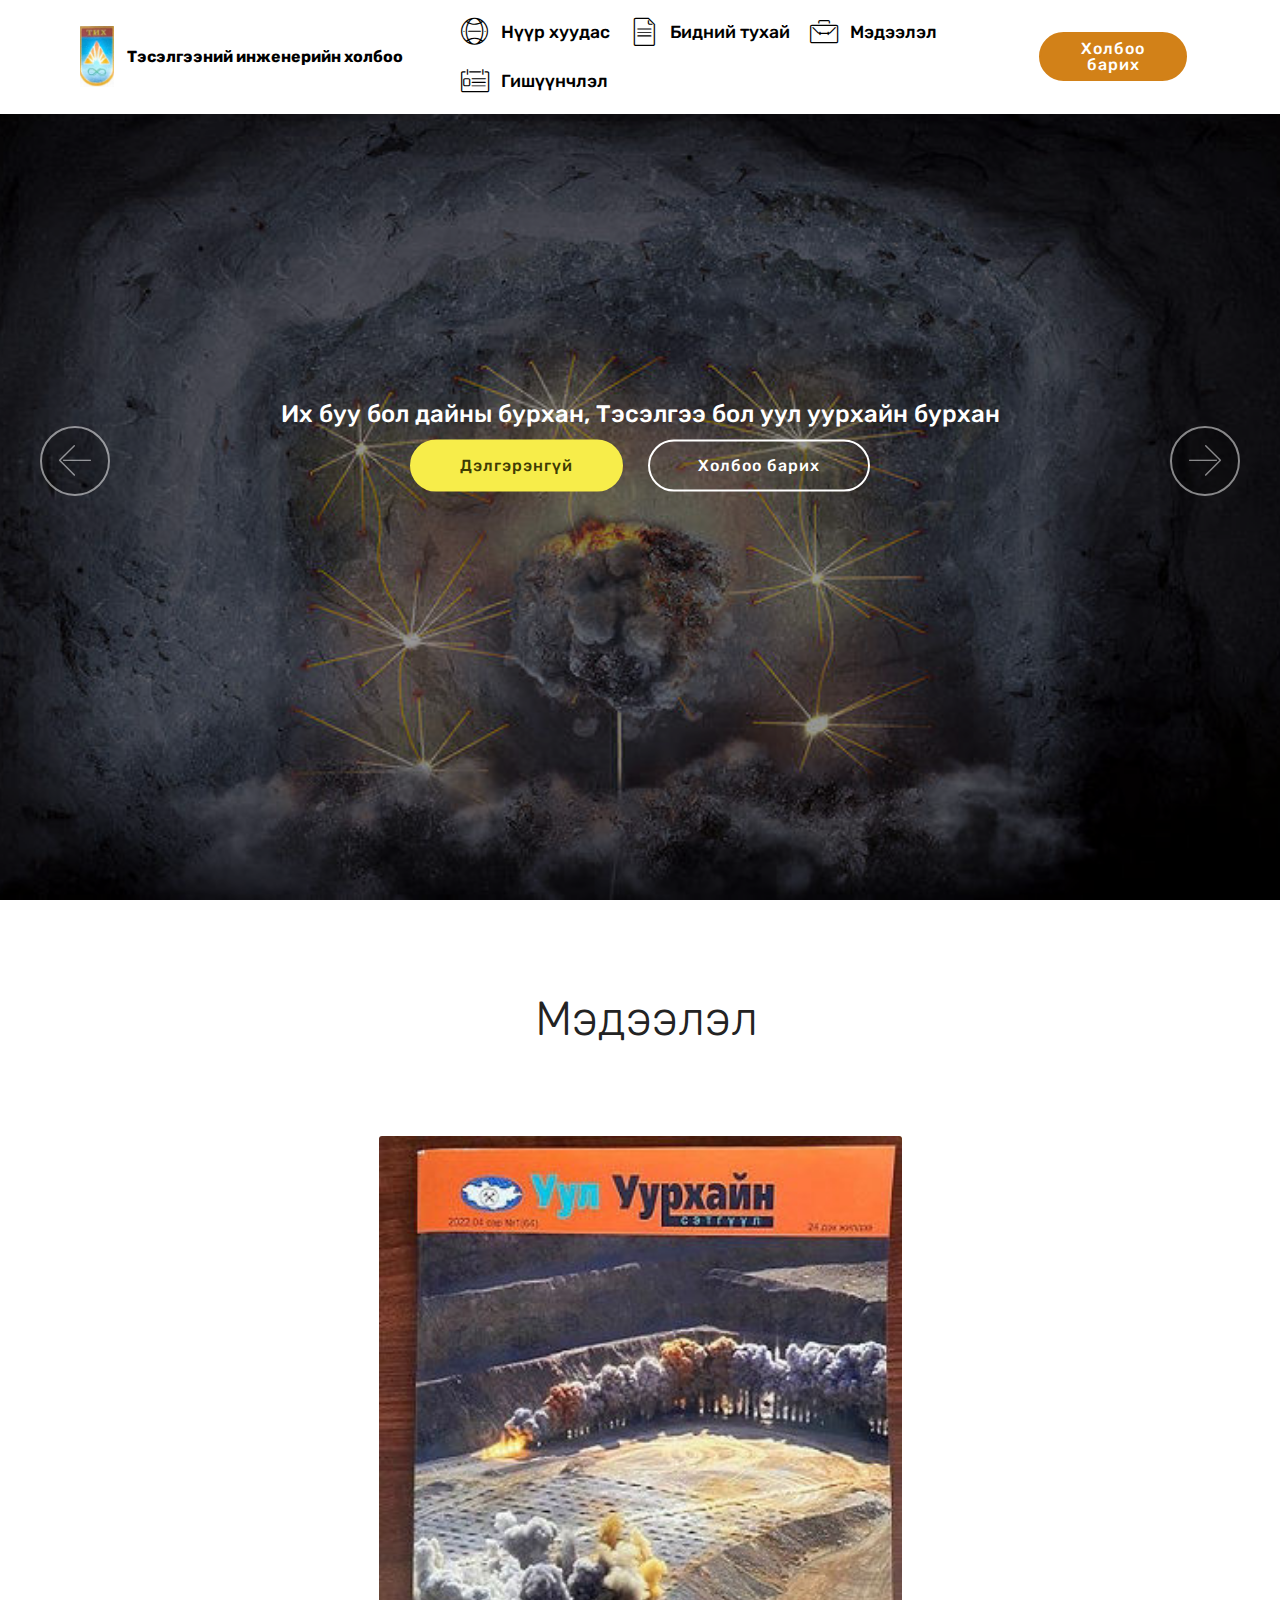
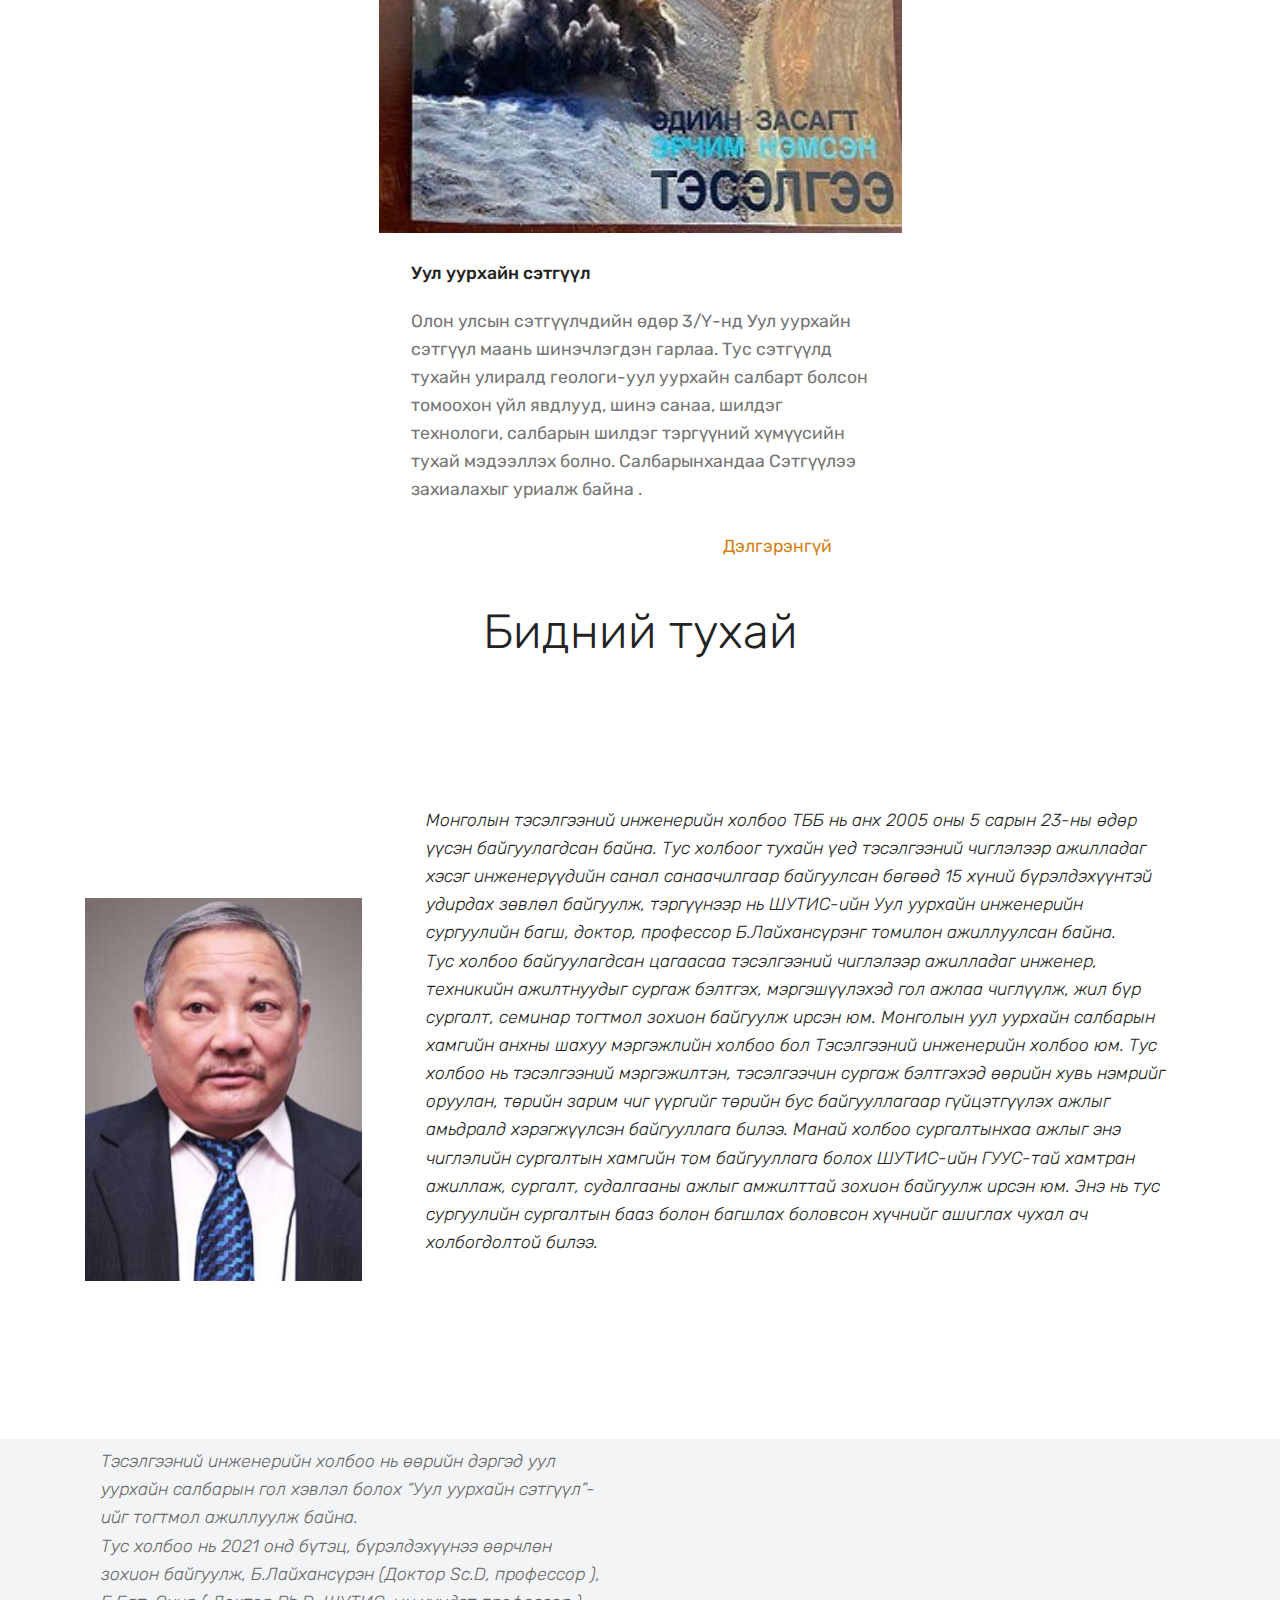
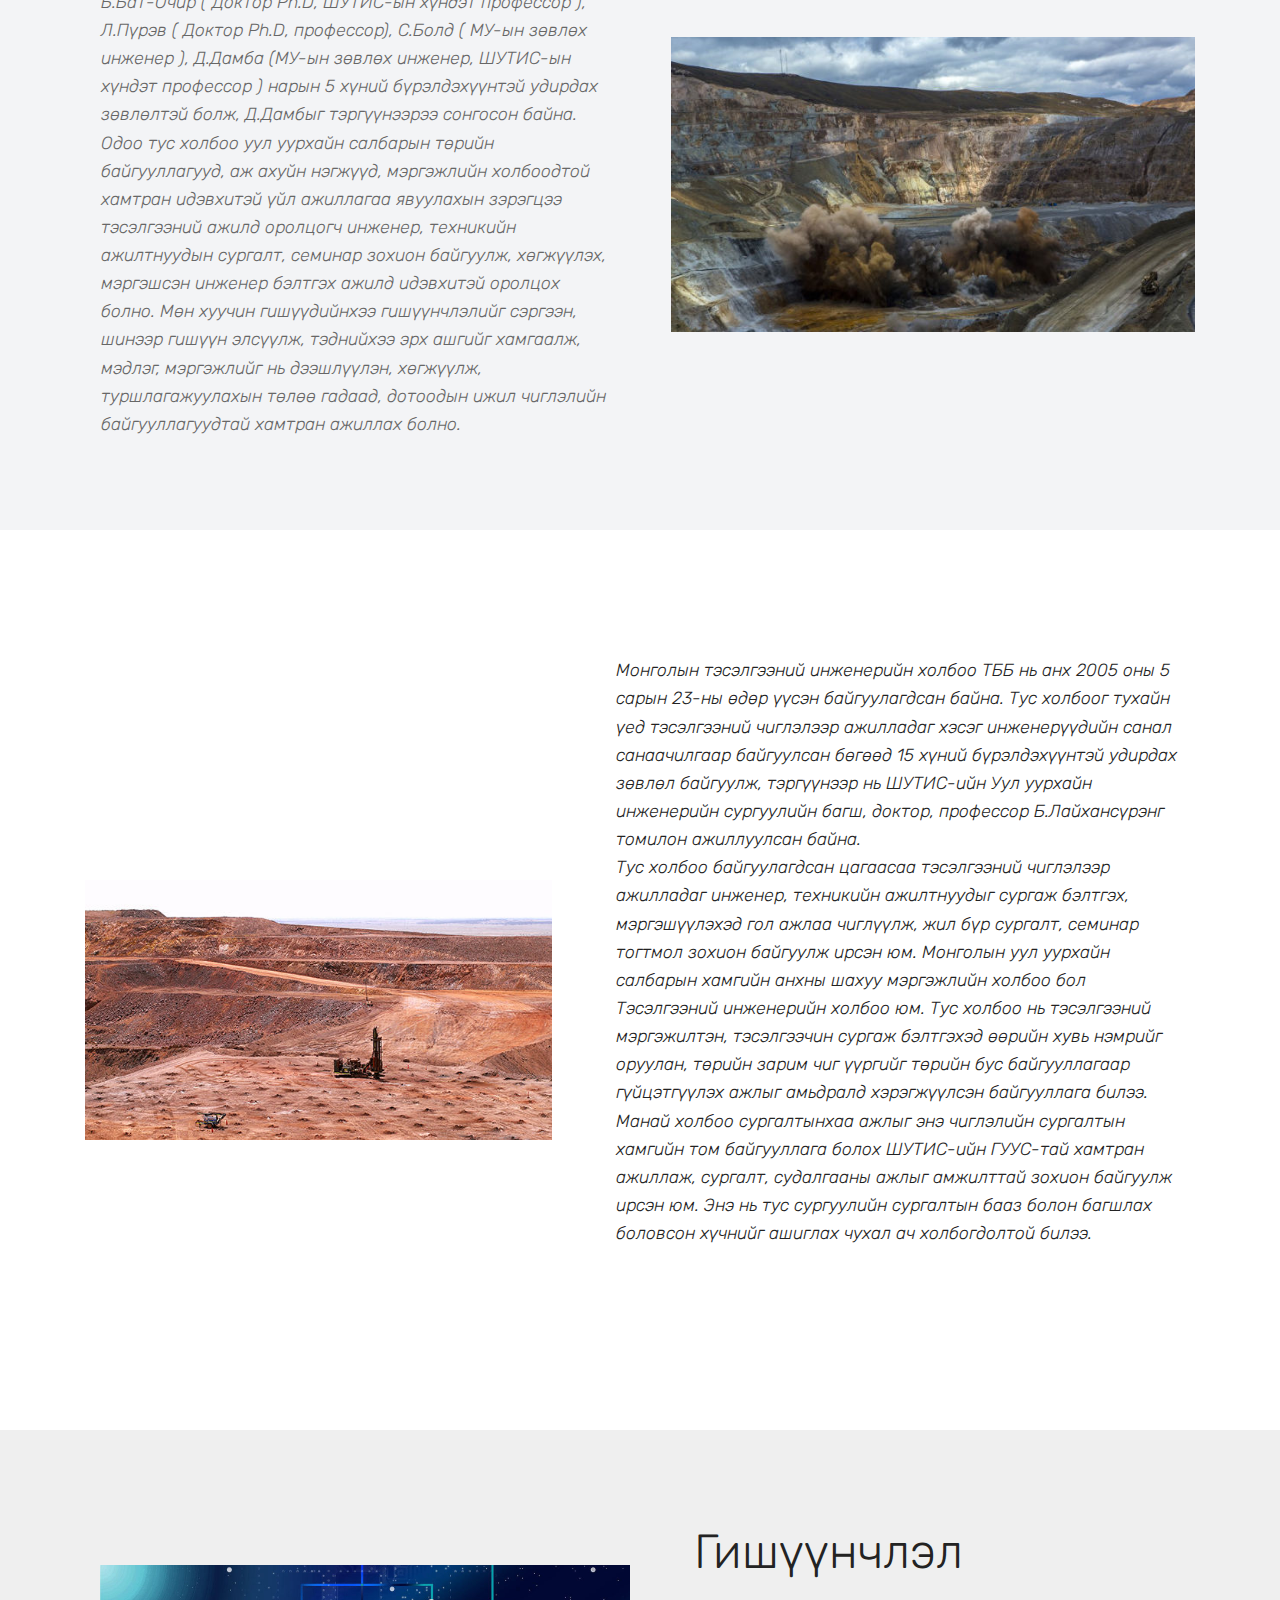
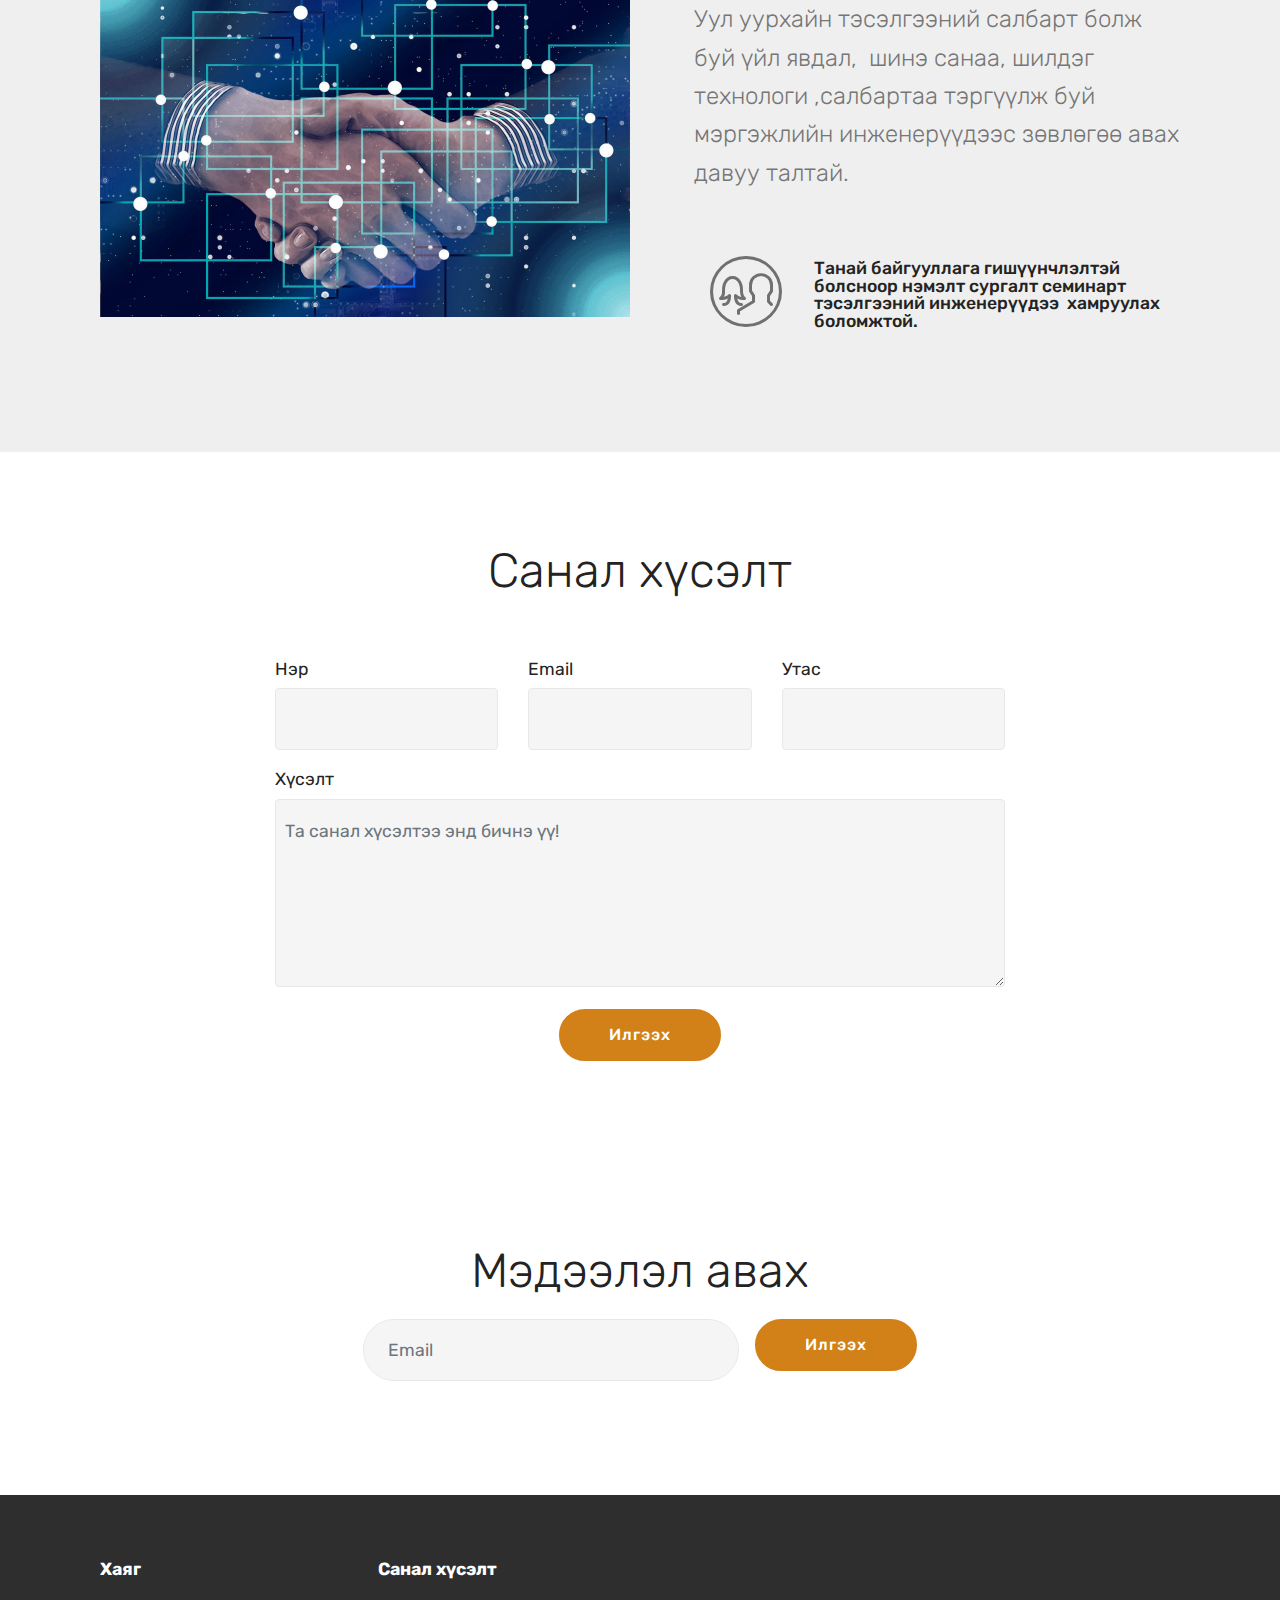
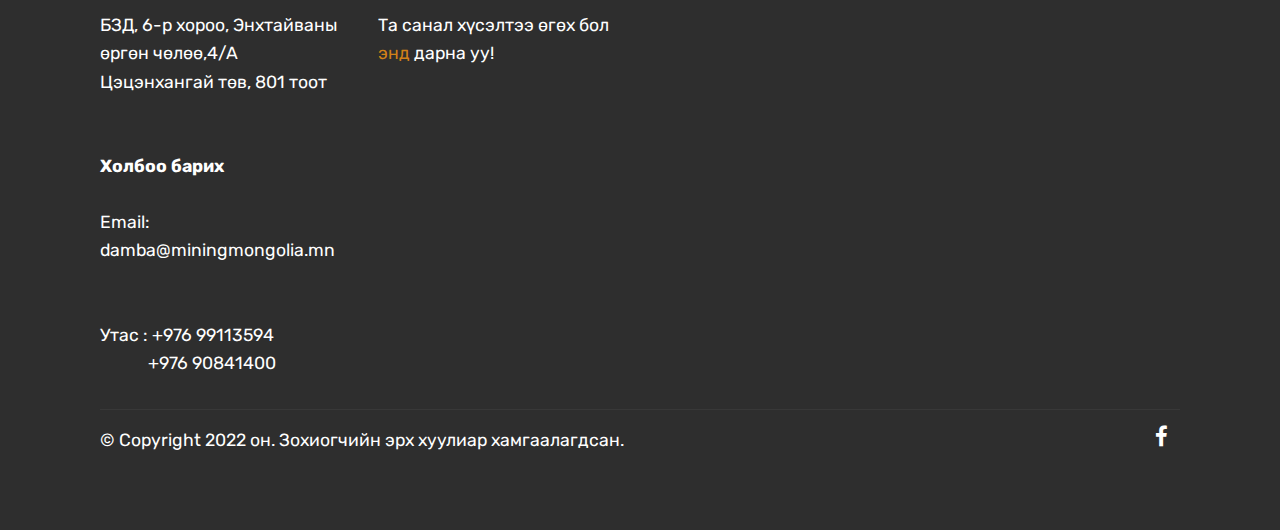
<file: index.html>
<!DOCTYPE html>
<html  >
<head>
  <!-- Site made with Mobirise Website Builder v4.12.4, https://mobirise.com -->
  <meta charset="UTF-8">
  <meta http-equiv="X-UA-Compatible" content="IE=edge">
  <meta name="generator" content="Mobirise v4.12.4, mobirise.com">
  <meta name="viewport" content="width=device-width, initial-scale=1, minimum-scale=1">
  <link rel="shortcut icon" href="assets/images/logo-1-156x278.jpg" type="image/x-icon">
  <meta name="description" content="">
  
  
  <title>Тэсэлгээний инженерийн холбоо</title>
  <link rel="stylesheet" href="assets/web/assets/mobirise-icons/mobirise-icons.css">
  <link rel="stylesheet" href="assets/bootstrap/css/bootstrap.min.css">
  <link rel="stylesheet" href="assets/bootstrap/css/bootstrap-grid.min.css">
  <link rel="stylesheet" href="assets/bootstrap/css/bootstrap-reboot.min.css">
  <link rel="stylesheet" href="assets/socicon/css/styles.css">
  <link rel="stylesheet" href="assets/dropdown/css/style.css">
  <link rel="stylesheet" href="assets/tether/tether.min.css">
  <link rel="stylesheet" href="assets/theme/css/style.css">
  <link rel="preload" as="style" href="assets/mobirise/css/mbr-additional.css"><link rel="stylesheet" href="assets/mobirise/css/mbr-additional.css" type="text/css">
  
  
  
</head>
<body>
  <section class="menu cid-t7tADNF44M" once="menu" id="menu2-1">

    

    <nav class="navbar navbar-expand beta-menu navbar-dropdown align-items-center navbar-fixed-top navbar-toggleable-sm">
        <button class="navbar-toggler navbar-toggler-right" type="button" data-toggle="collapse" data-target="#navbarSupportedContent" aria-controls="navbarSupportedContent" aria-expanded="false" aria-label="Toggle navigation">
            <div class="hamburger">
                <span></span>
                <span></span>
                <span></span>
                <span></span>
            </div>
        </button>
        <div class="menu-logo">
            <div class="navbar-brand">
                <span class="navbar-logo">
                    <a href="https://mobiri.se">
                        <img src="assets/images/logo-1-156x278.jpg" alt="Mobirise" title="" style="height: 3.8rem;">
                    </a>
                </span>
                <span class="navbar-caption-wrap"><a class="navbar-caption text-black display-4" href="https://mobiri.se">Тэсэлгээний инженерийн холбоо</a></span>
            </div>
        </div>
        <div class="collapse navbar-collapse" id="navbarSupportedContent">
            <ul class="navbar-nav nav-dropdown" data-app-modern-menu="true"><li class="nav-item">
                    <a class="nav-link link text-black display-7" href="index.html"><span class="mbri-globe-2 mbr-iconfont mbr-iconfont-btn"></span>Нүүр хуудас</a>
                </li><li class="nav-item"><a class="nav-link link text-black display-7" href="page3.html" aria-expanded="false"><span class="mbri-file mbr-iconfont mbr-iconfont-btn"></span>Бидний тухай</a></li><li class="nav-item"><a class="nav-link link text-black display-7" href="index.html#features18-b" aria-expanded="false"><span class="mbri-briefcase mbr-iconfont mbr-iconfont-btn"></span>Мэдээлэл</a></li><li class="nav-item"><a class="nav-link link text-black display-7" href="index.html#features11-1j" aria-expanded="false"><span class="mbri-contact-form mbr-iconfont mbr-iconfont-btn"></span>Гишүүнчлэл</a></li></ul>
            <div class="navbar-buttons mbr-section-btn"><a class="btn btn-sm btn-primary display-4" href="page6.html">Холбоо барих</a></div>
        </div>
    </nav>
</section>

<section class="engine"><a href="https://mobirise.info/r">free bootstrap template</a></section><section class="carousel slide cid-t94xBZNrYD" data-interval="false" id="slider1-11">

    

    <div class="full-screen"><div class="mbr-slider slide carousel" data-keyboard="false" data-ride="false" data-interval="false" data-pause="false"><div class="carousel-inner" role="listbox"><div class="carousel-item slider-fullscreen-image active" data-bg-video-slide="false" style="background-image: url(assets/images/1-1-1024x475.jpg);"><div class="container container-slide"><div class="image_wrapper"><div class="mbr-overlay" style="opacity: 0.4;"></div><img src="assets/images/1-1-1024x475.jpg" alt="" title=""><div class="carousel-caption justify-content-center"><div class="col-10 align-center"><h2 class="mbr-fonts-style display-5">Их буу бол дайны бурхан, Тэсэлгээ бол уул уурхайн бурхан</h2><div class="mbr-section-btn" buttons="0"><a class="btn btn-success display-4" href="page3.html">Дэлгэрэнгүй</a> <a class="btn  btn-white-outline display-4" href="page6.html">Холбоо барих</a></div></div></div></div></div></div></div><a data-app-prevent-settings="" class="carousel-control carousel-control-prev" role="button" data-slide="prev" href="#slider1-11"><span aria-hidden="true" class="mbri-left mbr-iconfont"></span><span class="sr-only">Previous</span></a><a data-app-prevent-settings="" class="carousel-control carousel-control-next" role="button" data-slide="next" href="#slider1-11"><span aria-hidden="true" class="mbri-right mbr-iconfont"></span><span class="sr-only">Next</span></a></div></div>

</section>

<section class="features18 popup-btn-cards cid-t7N4gbwJT4" id="features18-b">

    

    
    <div class="container">
        <h2 class="mbr-section-title pb-3 align-center mbr-fonts-style display-2">&nbsp;Мэдээлэл</h2>
        
        <div class="media-container-row pt-5 ">
            <div class="card p-3 col-12 col-md-6">
                <div class="card-wrapper ">
                    <div class="card-img">
                        <div class="mbr-overlay"></div>
                        
                        <img src="assets/images/279837930-5661970600513966-6390432459450950896-n-300x400.jpg" alt="Mobirise" title="">
                    </div>
                    <div class="card-box">
                        <h4 class="card-title mbr-fonts-style display-7">Уул уурхайн сэтгүүл&nbsp;</h4>
                        <p class="mbr-text mbr-fonts-style align-left display-7">Олон улсын сэтгүүлчдийн өдөр 3/Ү-нд Уул уурхайн сэтгүүл маань шинэчлэгдэн гарлаа. Тус сэтгүүлд тухайн улиралд геологи-уул уурхайн салбарт болсон томоохон үйл явдлууд, шинэ санаа, шилдэг технологи, салбарын шилдэг тэргүүний хүмүүсийн тухай мэдээллэх болно. Салбарынхандаа Сэтгүүлээ захиалахыг уриалж байна .<br><br>&nbsp; &nbsp; &nbsp; &nbsp; &nbsp; &nbsp; &nbsp; &nbsp; &nbsp; &nbsp; &nbsp; &nbsp; &nbsp; &nbsp; &nbsp; &nbsp; &nbsp; &nbsp; &nbsp; &nbsp; &nbsp; &nbsp; &nbsp; &nbsp; &nbsp; &nbsp; &nbsp; &nbsp; &nbsp; &nbsp; &nbsp; &nbsp; &nbsp; &nbsp; &nbsp; &nbsp; &nbsp; &nbsp; &nbsp;<strong><a>&nbsp;</a><a href="page8.html">Д</a><a href="page5.html"></a><a href="page8.html">элгэрэнгүй</a></strong></p>
                    </div>
                </div>
            </div>
            

            

            
        </div>
    </div>
</section>

<section class="mbr-section content4 cid-t9uxPS0dvs" id="content4-22">

    

    <div class="container">
        <div class="media-container-row">
            <div class="title col-12 col-md-8">
                <h2 class="align-center pb-3 mbr-fonts-style display-2">Бидний тухай</h2>
                
                
            </div>
        </div>
    </div>
</section>

<section class="testimonials2 cid-t9uxEnuIYO" id="testimonials2-1z">

    

    

    <div class="container">
        <div class="media-container-row">
            <div class="mbr-figure pr-lg-5" style="width: 40%;">
              <img src="assets/images/a-554x768.jpg" alt="" title="">
            </div>
            <div class="media-content px-3 align-self-center mbr-white py-2">
                    <p class="mbr-text testimonial-text mbr-fonts-style display-7"><br>       Монголын тэсэлгээний инженерийн холбоо ТББ нь анх 2005 оны 5 сарын 23-ны өдөр үүсэн байгуулагдсан байна. Тус холбоог тухайн үед тэсэлгээний чиглэлээр ажилладаг хэсэг инженерүүдийн санал санаачилгаар байгуулсан бөгөөд 15 хүний бүрэлдэхүүнтэй удирдах зөвлөл байгуулж, тэргүүнээр нь ШУТИС-ийн Уул уурхайн инженерийн сургуулийн багш, доктор, профессор Б.Лайхансүрэнг томилон ажиллуулсан байна.
<br> Тус холбоо байгуулагдсан цагаасаа тэсэлгээний чиглэлээр ажилладаг инженер, техникийн ажилтнуудыг сургаж бэлтгэх, мэргэшүүлэхэд гол ажлаа чиглүүлж, жил бүр сургалт, семинар тогтмол зохион байгуулж ирсэн юм. Монголын уул уурхайн салбарын хамгийн анхны шахуу мэргэжлийн холбоо бол Тэсэлгээний инженерийн холбоо юм. Тус холбоо нь тэсэлгээний мэргэжилтэн, тэсэлгээчин сургаж бэлтгэхэд өөрийн хувь нэмрийг оруулан, төрийн зарим чиг үүргийг төрийн бус байгууллагаар гүйцэтгүүлэх ажлыг амьдралд хэрэгжүүлсэн байгууллага  билээ. Манай холбоо сургалтынхаа ажлыг энэ чиглэлийн сургалтын хамгийн том байгууллага болох ШУТИС-ийн ГУУС-тай хамтран ажиллаж, сургалт, судалгааны ажлыг амжилттай зохион байгуулж ирсэн юм. Энэ нь тус сургуулийн сургалтын бааз болон багшлах боловсон хүчнийг ашиглах чухал ач холбогдолтой билээ.
<br><br></p>
                    <p class="mbr-author-name pt-4 mb-2 mbr-fonts-style display-7">
                       David F.
                    </p>
                    <p class="mbr-author-desc mbr-fonts-style display-7">
                       DEVELOPER
                    </p>
            </div>
        </div>
    </div>
</section>

<section class="testimonials3 cid-t9uH29FGQl" id="testimonials3-24">

    

    

    <div class="container">
        <div class="media-container-row">
            <div class="media-content px-3 align-self-center mbr-white py-2">
                <p class="mbr-text testimonial-text mbr-fonts-style display-7">Тэсэлгээний инженерийн холбоо нь өөрийн дэргэд уул уурхайн салбарын гол хэвлэл болох “Уул уурхайн сэтгүүл”-ийг тогтмол ажиллуулж байна. 
<br>Тус холбоо нь 2021 онд бүтэц, бүрэлдэхүүнээ өөрчлөн зохион байгуулж, Б.Лайхансүрэн (Доктор Sc.D, профессор ), Б.Бат-Очир ( Доктор Ph.D, ШУТИС-ын хүндэт профессор ), Л.Пүрэв ( Доктор Ph.D, профессор), С.Болд ( МУ-ын зөвлөх инженер ), Д.Дамба (МУ-ын зөвлөх инженер, ШУТИС-ын хүндэт профессор ) нарын 5 хүний бүрэлдэхүүнтэй удирдах зөвлөлтэй болж, Д.Дамбыг тэргүүнээрээ сонгосон байна. 
<br>Одоо тус холбоо уул уурхайн салбарын төрийн байгууллагууд, аж ахуйн нэгжүүд, мэргэжлийн холбоодтой хамтран идэвхитэй үйл ажиллагаа явуулахын зэрэгцээ тэсэлгээний ажилд оролцогч инженер, техникийн ажилтнуудын сургалт, семинар зохион байгуулж, хөгжүүлэх, мэргэшсэн инженер бэлтгэх ажилд идэвхитэй оролцох болно. Мөн хуучин гишүүдийнхээ гишүүнчлэлийг сэргээн, шинээр гишүүн элсүүлж, тэднийхээ эрх ашгийг хамгаалж, мэдлэг, мэргэжлийг нь дээшлүүлэн, хөгжүүлж, туршлагажуулахын төлөө гадаад, дотоодын ижил чиглэлийн байгууллагуудтай хамтран ажиллах болно. 
<br><br></p>
                <p class="mbr-author-name pt-4 mb-2 mbr-fonts-style display-7"></p>
                <p class="mbr-author-desc mbr-fonts-style display-7"></p>
            </div>

            <div class="mbr-figure pl-lg-5" style="width: 105%;">
              <img src="assets/images/0000664089-resized-newmontyanacochagoldmine221020151022-608x342.jpg" alt="" title="">
            </div>
        </div>
    </div>
</section>

<section class="testimonials2 cid-t9uxFiQ3NG" id="testimonials2-20">

    

    

    <div class="container">
        <div class="media-container-row">
            <div class="mbr-figure pr-lg-5" style="width: 85%;">
              <img src="assets/images/drilling-blasting-610x340.jpg" alt="" title="">
            </div>
            <div class="media-content px-3 align-self-center mbr-white py-2">
                    <p class="mbr-text testimonial-text mbr-fonts-style display-7"><br>       Монголын тэсэлгээний инженерийн холбоо ТББ нь анх 2005 оны 5 сарын 23-ны өдөр үүсэн байгуулагдсан байна. Тус холбоог тухайн үед тэсэлгээний чиглэлээр ажилладаг хэсэг инженерүүдийн санал санаачилгаар байгуулсан бөгөөд 15 хүний бүрэлдэхүүнтэй удирдах зөвлөл байгуулж, тэргүүнээр нь ШУТИС-ийн Уул уурхайн инженерийн сургуулийн багш, доктор, профессор Б.Лайхансүрэнг томилон ажиллуулсан байна.
<br> Тус холбоо байгуулагдсан цагаасаа тэсэлгээний чиглэлээр ажилладаг инженер, техникийн ажилтнуудыг сургаж бэлтгэх, мэргэшүүлэхэд гол ажлаа чиглүүлж, жил бүр сургалт, семинар тогтмол зохион байгуулж ирсэн юм. Монголын уул уурхайн салбарын хамгийн анхны шахуу мэргэжлийн холбоо бол Тэсэлгээний инженерийн холбоо юм. Тус холбоо нь тэсэлгээний мэргэжилтэн, тэсэлгээчин сургаж бэлтгэхэд өөрийн хувь нэмрийг оруулан, төрийн зарим чиг үүргийг төрийн бус байгууллагаар гүйцэтгүүлэх ажлыг амьдралд хэрэгжүүлсэн байгууллага  билээ. Манай холбоо сургалтынхаа ажлыг энэ чиглэлийн сургалтын хамгийн том байгууллага болох ШУТИС-ийн ГУУС-тай хамтран ажиллаж, сургалт, судалгааны ажлыг амжилттай зохион байгуулж ирсэн юм. Энэ нь тус сургуулийн сургалтын бааз болон багшлах боловсон хүчнийг ашиглах чухал ач холбогдолтой билээ.
<br><br></p>
                    <p class="mbr-author-name pt-4 mb-2 mbr-fonts-style display-7">
                       David F.
                    </p>
                    <p class="mbr-author-desc mbr-fonts-style display-7">
                       DEVELOPER
                    </p>
            </div>
        </div>
    </div>
</section>

<section class="features11 cid-t9u9MO6gI7" id="features11-1j">

    

    

    <div class="container">   
        <div class="col-md-12">
            <div class="media-container-row">
                <div class="mbr-figure m-auto" style="width: 55%;">
                    <img src="assets/images/mbr-1060x704.jpg" alt="Mobirise" title="">
                </div>
                <div class=" align-left aside-content">
                    <h2 class="mbr-title pt-2 mbr-fonts-style display-2">
                        Гишүүнчлэл</h2>
                    <div class="mbr-section-text">
                        <p class="mbr-text mb-5 pt-3 mbr-light mbr-fonts-style display-5">Уул уурхайн тэсэлгээний салбарт болж буй үйл явдал, &nbsp;шинэ санаа, шилдэг технологи ,салбартаа тэргүүлж буй мэргэжлийн инженерүүдээс зөвлөгөө авах давуу талтай.</p>
                    </div>

                    <div class="block-content">
                        <div class="card p-3 pr-3">
                            <div class="media">
                                <div class=" align-self-center card-img pb-3">
                                    <span class="mbr-iconfont mbri-users"></span>
                                </div>     
                                <div class="media-body">
                                    <h4 class="card-title mbr-fonts-style display-7">Танай байгууллага гишүүнчлэлтэй болсноор нэмэлт сургалт семинарт тэсэлгээний инженерүүдээ &nbsp;хамруулах боломжтой.</h4>
                                </div>
                            </div>                

                            <div class="card-box">
                                
                            </div>
                        </div>

                        
                    </div>
                </div>
            </div>
        </div> 
    </div>          
</section>

<section class="mbr-section form1 cid-t9ufzyxj6e" id="form1-1n">

    

    
    <div class="container">
        <div class="row justify-content-center">
            <div class="title col-12 col-lg-8">
                <h2 class="mbr-section-title align-center pb-3 mbr-fonts-style display-2">Санал хүсэлт</h2>
                
            </div>
        </div>
    </div>
    <div class="container">
        <div class="row justify-content-center">
            <div class="media-container-column col-lg-8" data-form-type="formoid">
                <!---Formbuilder Form--->
                <form action="https://mobirise.com/" method="POST" class="mbr-form form-with-styler" data-form-title="Mobirise Form"><input type="hidden" name="email" data-form-email="true" value="vJKzkFZEvGQVGgXlXMVMVBs4hl5i72/wQxp+WgGoUX3dz8RfQkB86qDkSo8DzdelJxAJtv58rymLjMDVkFWN/iNNp2jWnmANmGLEkdqL4I6jk/vjxeYCKzxv56CmJg+p">
                    <div class="row">
                        <div hidden="hidden" data-form-alert="" class="alert alert-success col-12">Илгээсэнд баярлалаа!</div>
                        <div hidden="hidden" data-form-alert-danger="" class="alert alert-danger col-12">
                        </div>
                    </div>
                    <div class="dragArea row">
                        <div class="col-md-4  form-group" data-for="name">
                            <label for="name-form1-1n" class="form-control-label mbr-fonts-style display-7">Нэр</label>
                            <input type="text" name="name" data-form-field="Name" required="required" class="form-control display-7" id="name-form1-1n">
                        </div>
                        <div class="col-md-4  form-group" data-for="email">
                            <label for="email-form1-1n" class="form-control-label mbr-fonts-style display-7">Email</label>
                            <input type="email" name="email" data-form-field="Email" required="required" class="form-control display-7" id="email-form1-1n">
                        </div>
                        <div data-for="phone" class="col-md-4  form-group">
                            <label for="phone-form1-1n" class="form-control-label mbr-fonts-style display-7">Утас</label>
                            <input type="tel" name="phone" data-form-field="Phone" class="form-control display-7" id="phone-form1-1n">
                        </div>
                        <div data-for="message" class="col-md-12 form-group">
                            <label for="message-form1-1n" class="form-control-label mbr-fonts-style display-7">Хүсэлт</label>
                            <textarea name="message" data-form-field="Message" class="form-control display-7" placeholder="Та санал хүсэлтээ энд бичнэ үү!" id="message-form1-1n"></textarea>
                        </div>
                        <div class="col-md-12 input-group-btn align-center"><button type="submit" class="btn btn-primary btn-form display-4">Илгээх</button></div>
                    </div>
                </form><!---Formbuilder Form--->
            </div>
        </div>
    </div>
</section>

<section class="mbr-section form3 cid-t9uy1oAVcg" id="form3-23">

    

    

    <div class="container">
        <div class="row justify-content-center">
            <div class="title col-12 col-lg-8">
                <h2 class="align-center pb-2 mbr-fonts-style display-2">Мэдээлэл авах</h2>
                
            </div>
        </div>

        <div class="row py-2 justify-content-center">
            <div class="col-12 col-lg-6  col-md-8 " data-form-type="formoid">
                <!---Formbuilder Form--->
                <form action="https://mobirise.com/" method="POST" class="mbr-form form-with-styler" data-form-title="Mobirise Form"><input type="hidden" name="email" data-form-email="true" value="s7ICfOBN0GG+gfQ1mHsdpphHDzH8atQEBFT1NpjVnnhwPIbYwse9Hq0i+DqcYcp+pmA0je1QmNRGIzk1NlKVyW00bksfoXwsBaUxOrjSuqgmoG0LsquQLncSeI7/+KWn">
                    <div class="row">
                        <div hidden="hidden" data-form-alert="" class="alert alert-success col-12">Илгээсэнд баярлалаа! Та мейл хаягаа шалгана уу!</div>
                        <div hidden="hidden" data-form-alert-danger="" class="alert alert-danger col-12">
                        </div>
                    </div>
                    <div class="dragArea row">
                        <div class="form-group col" data-for="email">
                            <input type="email" name="email" placeholder="Email" data-form-field="Email" required="required" class="form-control display-7" id="email-form3-23">
                        </div>
                        <div class="col-auto input-group-btn"><button type="submit" class="btn btn-primary display-4">Илгээх</button></div>
                    </div>
                </form><!---Formbuilder Form--->
            </div>
        </div>
    </div>
</section>

<section class="cid-t9uhnKSF9f" id="footer2-1o">

    

    

    <div class="container">
        <div class="media-container-row content mbr-white">
            <div class="col-12 col-md-3 mbr-fonts-style display-7">
                <p class="mbr-text"><strong>Хаяг</strong><br>
                    <br>БЗД, 6-р хороо, Энхтайваны өргөн чөлөө,4/А Цэцэнхангай төв, 801 тоот&nbsp;<br>
                    <br>
                    <br><strong>Холбоо барих</strong><br>
                    <br>Email:<br>damba@miningmongolia.mn<br><br><br>Утас : +976 99113594<br>&nbsp; &nbsp; &nbsp; &nbsp; &nbsp; &nbsp; +976 90841400<br></p>
            </div>
            <div class="col-12 col-md-3 mbr-fonts-style display-7">
                <p class="mbr-text"><strong>Санал хүсэлт</strong><br>
                    <br>Та санал хүсэлтээ өгөх бол <a href="index.html#form1-1n">энд</a> дарна уу!</p>
            </div>
            <div class="col-12 col-md-6">
                <div class="google-map"><iframe frameborder="0" style="border:0" src="https://www.google.com/maps/embed/v1/place?key=AIzaSyCNveGQ9bfpKFwWzQLLftrR9hNiHwdqQG8&amp;q=place_id:ChIJdT3zxj6Sll0R5KKUwk4pPtY" allowfullscreen=""></iframe></div>
            </div>
        </div>
        <div class="footer-lower">
            <div class="media-container-row">
                <div class="col-sm-12">
                    <hr>
                </div>
            </div>
            <div class="media-container-row mbr-white">
                <div class="col-sm-6 copyright">
                    <p class="mbr-text mbr-fonts-style display-7">
                        © Copyright 2022 он. Зохиогчийн эрх хуулиар хамгаалагдсан.</p>
                </div>
                <div class="col-md-6">
                    <div class="social-list align-right">
                        <div class="soc-item">
                            
                                <span class="mbr-iconfont mbr-iconfont-social socicon-facebook socicon"></span>
                            
                        </div>
                        
                        
                        
                        
                        
                    </div>
                </div>
            </div>
        </div>
    </div>
</section>


  <script src="assets/web/assets/jquery/jquery.min.js"></script>
  <script src="assets/popper/popper.min.js"></script>
  <script src="assets/bootstrap/js/bootstrap.min.js"></script>
  <script src="assets/smoothscroll/smooth-scroll.js"></script>
  <script src="assets/dropdown/js/nav-dropdown.js"></script>
  <script src="assets/dropdown/js/navbar-dropdown.js"></script>
  <script src="assets/touchswipe/jquery.touch-swipe.min.js"></script>
  <script src="assets/ytplayer/jquery.mb.ytplayer.min.js"></script>
  <script src="assets/vimeoplayer/jquery.mb.vimeo_player.js"></script>
  <script src="assets/tether/tether.min.js"></script>
  <script src="assets/bootstrapcarouselswipe/bootstrap-carousel-swipe.js"></script>
  <script src="assets/mbr-popup-btns/mbr-popup-btns.js"></script>
  <script src="assets/theme/js/script.js"></script>
  <script src="assets/slidervideo/script.js"></script>
  <script src="assets/formoid/formoid.min.js"></script>
  
  
</body>
</html>
</file>
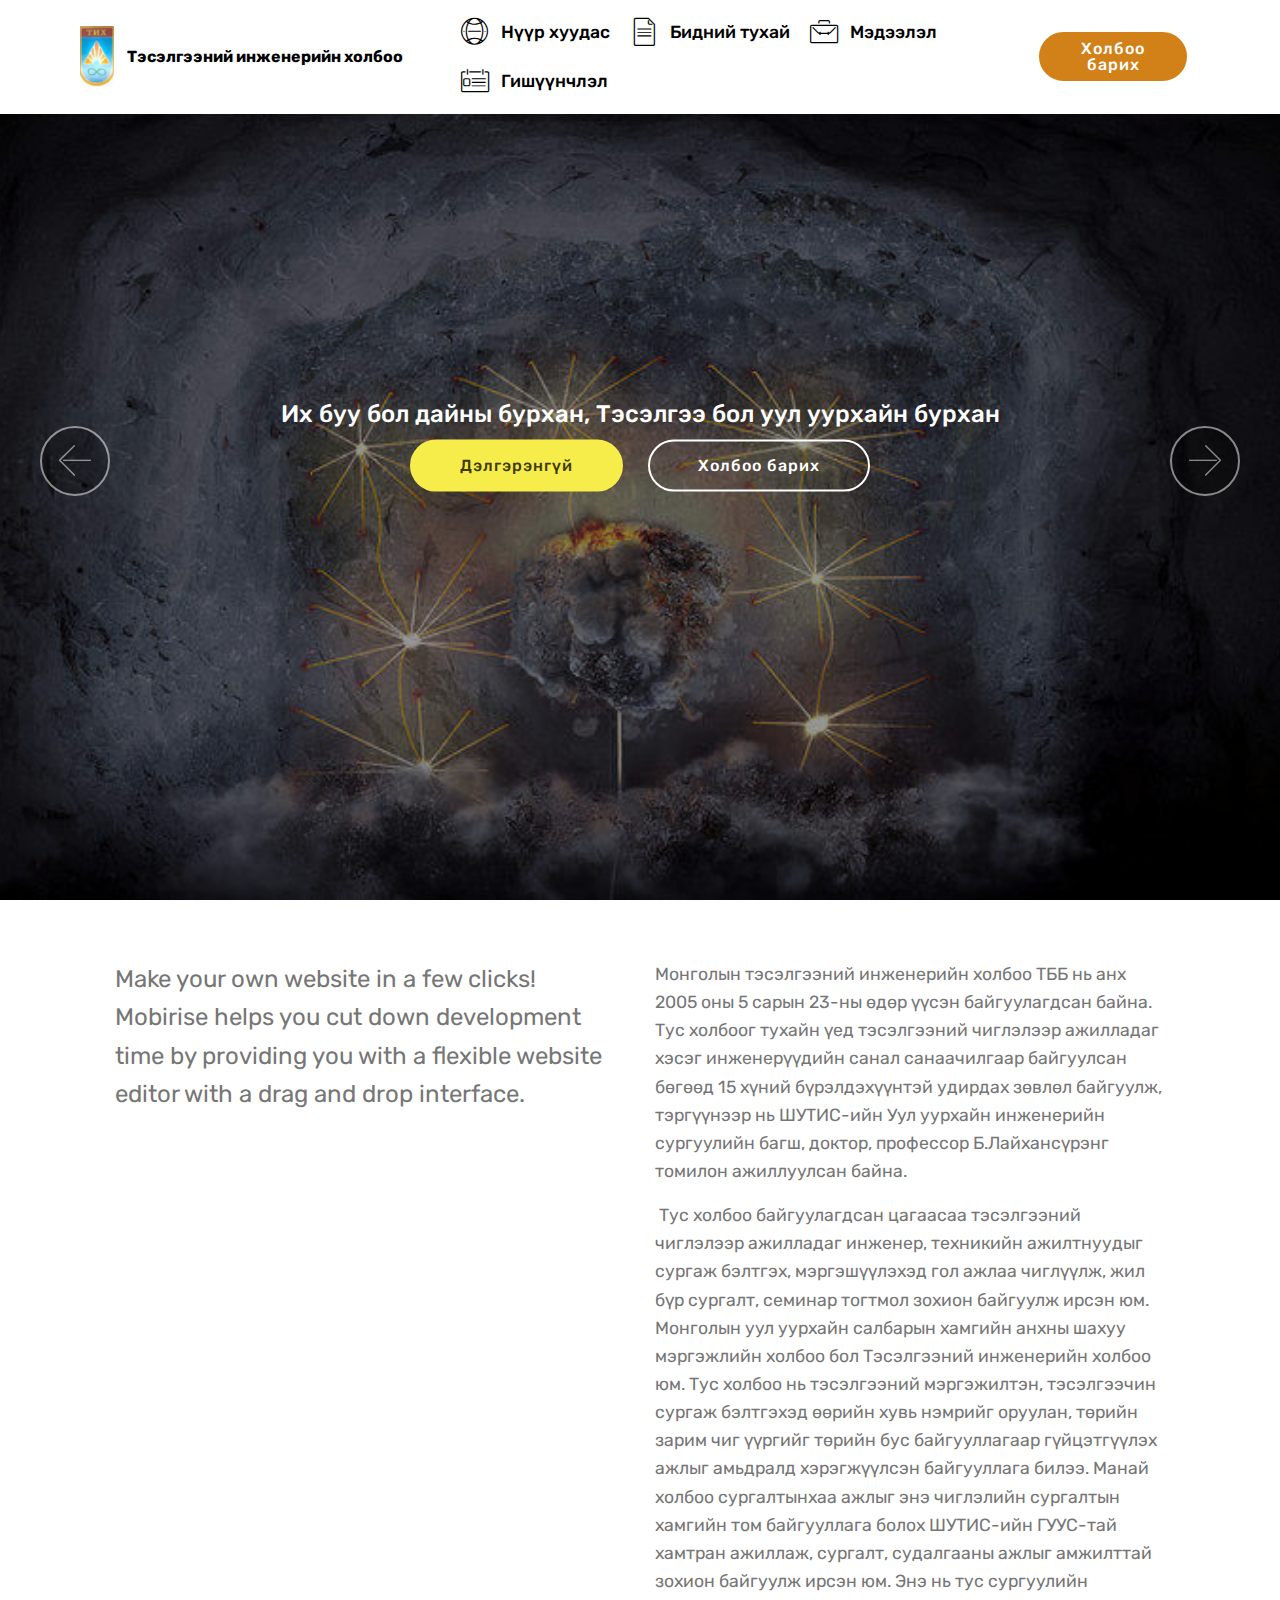
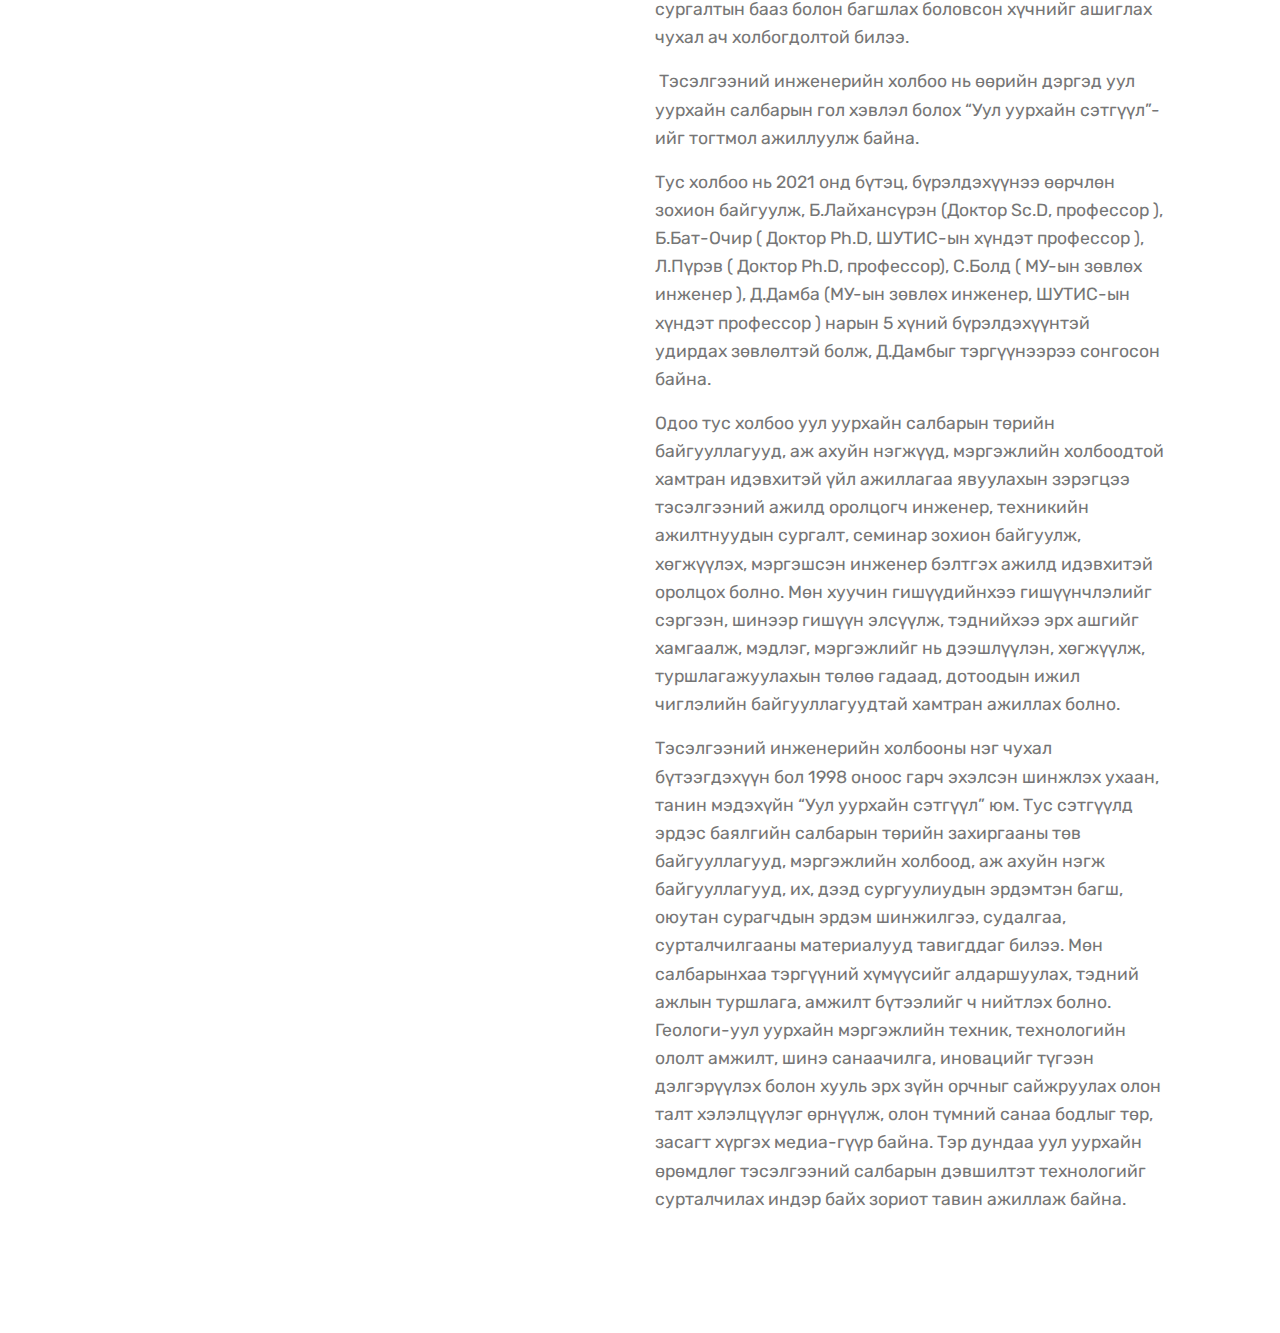
<file: page10.html>
<!DOCTYPE html>
<html  >
<head>
  <!-- Site made with Mobirise Website Builder v4.12.4, https://mobirise.com -->
  <meta charset="UTF-8">
  <meta http-equiv="X-UA-Compatible" content="IE=edge">
  <meta name="generator" content="Mobirise v4.12.4, mobirise.com">
  <meta name="viewport" content="width=device-width, initial-scale=1, minimum-scale=1">
  <link rel="shortcut icon" href="assets/images/logo-1-156x278.jpg" type="image/x-icon">
  <meta name="description" content="Web Page Generator Description">
  
  
  <title>Page 10</title>
  <link rel="stylesheet" href="assets/web/assets/mobirise-icons/mobirise-icons.css">
  <link rel="stylesheet" href="assets/bootstrap/css/bootstrap.min.css">
  <link rel="stylesheet" href="assets/bootstrap/css/bootstrap-grid.min.css">
  <link rel="stylesheet" href="assets/bootstrap/css/bootstrap-reboot.min.css">
  <link rel="stylesheet" href="assets/tether/tether.min.css">
  <link rel="stylesheet" href="assets/dropdown/css/style.css">
  <link rel="stylesheet" href="assets/theme/css/style.css">
  <link rel="preload" as="style" href="assets/mobirise/css/mbr-additional.css"><link rel="stylesheet" href="assets/mobirise/css/mbr-additional.css" type="text/css">
  
  
  
</head>
<body>
  <section class="menu cid-t9v2aYb5WL" once="menu" id="menu2-2c">

    

    <nav class="navbar navbar-expand beta-menu navbar-dropdown align-items-center navbar-fixed-top navbar-toggleable-sm">
        <button class="navbar-toggler navbar-toggler-right" type="button" data-toggle="collapse" data-target="#navbarSupportedContent" aria-controls="navbarSupportedContent" aria-expanded="false" aria-label="Toggle navigation">
            <div class="hamburger">
                <span></span>
                <span></span>
                <span></span>
                <span></span>
            </div>
        </button>
        <div class="menu-logo">
            <div class="navbar-brand">
                <span class="navbar-logo">
                    <a href="https://mobiri.se">
                        <img src="assets/images/logo-1-156x278.jpg" alt="Mobirise" title="" style="height: 3.8rem;">
                    </a>
                </span>
                <span class="navbar-caption-wrap"><a class="navbar-caption text-black display-4" href="https://mobiri.se">Тэсэлгээний инженерийн холбоо</a></span>
            </div>
        </div>
        <div class="collapse navbar-collapse" id="navbarSupportedContent">
            <ul class="navbar-nav nav-dropdown" data-app-modern-menu="true"><li class="nav-item">
                    <a class="nav-link link text-black display-7" href="index.html"><span class="mbri-globe-2 mbr-iconfont mbr-iconfont-btn"></span>Нүүр хуудас</a>
                </li><li class="nav-item"><a class="nav-link link text-black display-7" href="page3.html" aria-expanded="false"><span class="mbri-file mbr-iconfont mbr-iconfont-btn"></span>Бидний тухай</a></li><li class="nav-item"><a class="nav-link link text-black display-7" href="index.html#features18-b" aria-expanded="false"><span class="mbri-briefcase mbr-iconfont mbr-iconfont-btn"></span>Мэдээлэл</a></li><li class="nav-item"><a class="nav-link link text-black display-7" href="index.html#features11-1j" aria-expanded="false"><span class="mbri-contact-form mbr-iconfont mbr-iconfont-btn"></span>Гишүүнчлэл</a></li></ul>
            <div class="navbar-buttons mbr-section-btn"><a class="btn btn-sm btn-primary display-4" href="page6.html">Холбоо барих</a></div>
        </div>
    </nav>
</section>

<section class="engine"><a href="https://mobirise.info/j">website templates</a></section><section class="carousel slide cid-t9v2aYSzyQ" data-interval="false" id="slider1-2d">

    

    <div class="full-screen"><div class="mbr-slider slide carousel" data-keyboard="false" data-ride="false" data-interval="false" data-pause="false"><div class="carousel-inner" role="listbox"><div class="carousel-item slider-fullscreen-image active" data-bg-video-slide="false" style="background-image: url(assets/images/1-1-1024x475.jpg);"><div class="container container-slide"><div class="image_wrapper"><div class="mbr-overlay" style="opacity: 0.4;"></div><img src="assets/images/1-1-1024x475.jpg" alt="" title=""><div class="carousel-caption justify-content-center"><div class="col-10 align-center"><h2 class="mbr-fonts-style display-5">Их буу бол дайны бурхан, Тэсэлгээ бол уул уурхайн бурхан</h2><div class="mbr-section-btn" buttons="0"><a class="btn btn-success display-4" href="https://mobirise.com">Дэлгэрэнгүй</a> <a class="btn  btn-white-outline display-4" href="https://mobirise.com">Холбоо барих</a></div></div></div></div></div></div></div><a data-app-prevent-settings="" class="carousel-control carousel-control-prev" role="button" data-slide="prev" href="#slider1-2d"><span aria-hidden="true" class="mbri-left mbr-iconfont"></span><span class="sr-only">Previous</span></a><a data-app-prevent-settings="" class="carousel-control carousel-control-next" role="button" data-slide="next" href="#slider1-2d"><span aria-hidden="true" class="mbri-right mbr-iconfont"></span><span class="sr-only">Next</span></a></div></div>

</section>

<section class="mbr-section article content3 cid-t9v2aZNJfE" id="content3-2e">
      
     

    <div class="container">
        <div class="media-container-row">
            <div class="row col-12 col-md-12">
                <div class="col-12 mbr-text mbr-fonts-style col-md-6 display-5">
                     <p>Make your own website in a few clicks! Mobirise helps you cut down development time by providing you with a flexible website editor with a drag and drop interface.</p>
                </div>
                <div class="col-12 mbr-text mbr-fonts-style display-7 col-md-6">
                     <p>Монголын тэсэлгээний инженерийн холбоо ТББ нь анх 2005 оны 5 сарын 23-ны өдөр үүсэн байгуулагдсан байна. Тус холбоог тухайн үед тэсэлгээний чиглэлээр ажилладаг хэсэг инженерүүдийн санал санаачилгаар байгуулсан бөгөөд 15 хүний бүрэлдэхүүнтэй удирдах зөвлөл байгуулж, тэргүүнээр нь ШУТИС-ийн Уул уурхайн инженерийн сургуулийн багш, доктор, профессор Б.Лайхансүрэнг томилон ажиллуулсан байна.
</p><p>&nbsp;Тус холбоо байгуулагдсан цагаасаа тэсэлгээний чиглэлээр ажилладаг инженер, техникийн ажилтнуудыг сургаж бэлтгэх, мэргэшүүлэхэд гол ажлаа чиглүүлж, жил бүр сургалт, семинар тогтмол зохион байгуулж ирсэн юм. Монголын уул уурхайн салбарын хамгийн анхны шахуу мэргэжлийн холбоо бол Тэсэлгээний инженерийн холбоо юм. Тус холбоо нь тэсэлгээний мэргэжилтэн, тэсэлгээчин сургаж бэлтгэхэд өөрийн хувь нэмрийг оруулан, төрийн зарим чиг үүргийг төрийн бус байгууллагаар гүйцэтгүүлэх ажлыг амьдралд хэрэгжүүлсэн байгууллага  билээ. Манай холбоо сургалтынхаа ажлыг энэ чиглэлийн сургалтын хамгийн том байгууллага болох ШУТИС-ийн ГУУС-тай хамтран ажиллаж, сургалт, судалгааны ажлыг амжилттай зохион байгуулж ирсэн юм. Энэ нь тус сургуулийн сургалтын бааз болон багшлах боловсон хүчнийг ашиглах чухал ач холбогдолтой билээ.
</p><p>&nbsp;Тэсэлгээний инженерийн холбоо нь өөрийн дэргэд уул уурхайн салбарын гол хэвлэл болох “Уул уурхайн сэтгүүл”-ийг тогтмол ажиллуулж байна. 
</p><p>Тус холбоо нь 2021 онд бүтэц, бүрэлдэхүүнээ өөрчлөн зохион байгуулж, Б.Лайхансүрэн (Доктор Sc.D, профессор ), Б.Бат-Очир ( Доктор Ph.D, ШУТИС-ын хүндэт профессор ), Л.Пүрэв ( Доктор Ph.D, профессор), С.Болд ( МУ-ын зөвлөх инженер ), Д.Дамба (МУ-ын зөвлөх инженер, ШУТИС-ын хүндэт профессор ) нарын 5 хүний бүрэлдэхүүнтэй удирдах зөвлөлтэй болж, Д.Дамбыг тэргүүнээрээ сонгосон байна. 
</p><p>Одоо тус холбоо уул уурхайн салбарын төрийн байгууллагууд, аж ахуйн нэгжүүд, мэргэжлийн холбоодтой хамтран идэвхитэй үйл ажиллагаа явуулахын зэрэгцээ тэсэлгээний ажилд оролцогч инженер, техникийн ажилтнуудын сургалт, семинар зохион байгуулж, хөгжүүлэх, мэргэшсэн инженер бэлтгэх ажилд идэвхитэй оролцох болно. Мөн хуучин гишүүдийнхээ гишүүнчлэлийг сэргээн, шинээр гишүүн элсүүлж, тэднийхээ эрх ашгийг хамгаалж, мэдлэг, мэргэжлийг нь дээшлүүлэн, хөгжүүлж, туршлагажуулахын   төлөө гадаад, дотоодын ижил чиглэлийн байгууллагуудтай хамтран ажиллах болно. 
</p><p>Тэсэлгээний инженерийн холбооны нэг чухал бүтээгдэхүүн бол 1998 оноос гарч эхэлсэн шинжлэх ухаан, танин мэдэхүйн “Уул уурхайн сэтгүүл” юм. Тус сэтгүүлд эрдэс баялгийн салбарын төрийн захиргааны төв байгууллагууд, мэргэжлийн холбоод, аж ахуйн нэгж байгууллагууд, их, дээд сургуулиудын эрдэмтэн багш, оюутан сурагчдын эрдэм шинжилгээ, судалгаа, сурталчилгааны материалууд тавигддаг билээ. Мөн салбарынхаа тэргүүний хүмүүсийг алдаршуулах, тэдний ажлын туршлага, амжилт бүтээлийг ч нийтлэх болно. Геологи-уул уурхайн мэргэжлийн техник, технологийн ололт амжилт, шинэ санаачилга, иновацийг түгээн дэлгэрүүлэх болон хууль эрх зүйн орчныг сайжруулах олон талт хэлэлцүүлэг өрнүүлж, олон түмний санаа бодлыг төр, засагт хүргэх медиа-гүүр байна. Тэр дундаа уул уурхайн өрөмдлөг тэсэлгээний салбарын дэвшилтэт технологийг сурталчилах индэр байх зориот тавин ажиллаж байна.
</p><p><br></p>
                </div>
                
            </div>
        </div>
    </div>
</section>


  <script src="assets/web/assets/jquery/jquery.min.js"></script>
  <script src="assets/popper/popper.min.js"></script>
  <script src="assets/bootstrap/js/bootstrap.min.js"></script>
  <script src="assets/tether/tether.min.js"></script>
  <script src="assets/smoothscroll/smooth-scroll.js"></script>
  <script src="assets/touchswipe/jquery.touch-swipe.min.js"></script>
  <script src="assets/ytplayer/jquery.mb.ytplayer.min.js"></script>
  <script src="assets/vimeoplayer/jquery.mb.vimeo_player.js"></script>
  <script src="assets/bootstrapcarouselswipe/bootstrap-carousel-swipe.js"></script>
  <script src="assets/dropdown/js/nav-dropdown.js"></script>
  <script src="assets/dropdown/js/navbar-dropdown.js"></script>
  <script src="assets/theme/js/script.js"></script>
  <script src="assets/slidervideo/script.js"></script>
  
  
</body>
</html>
</file>
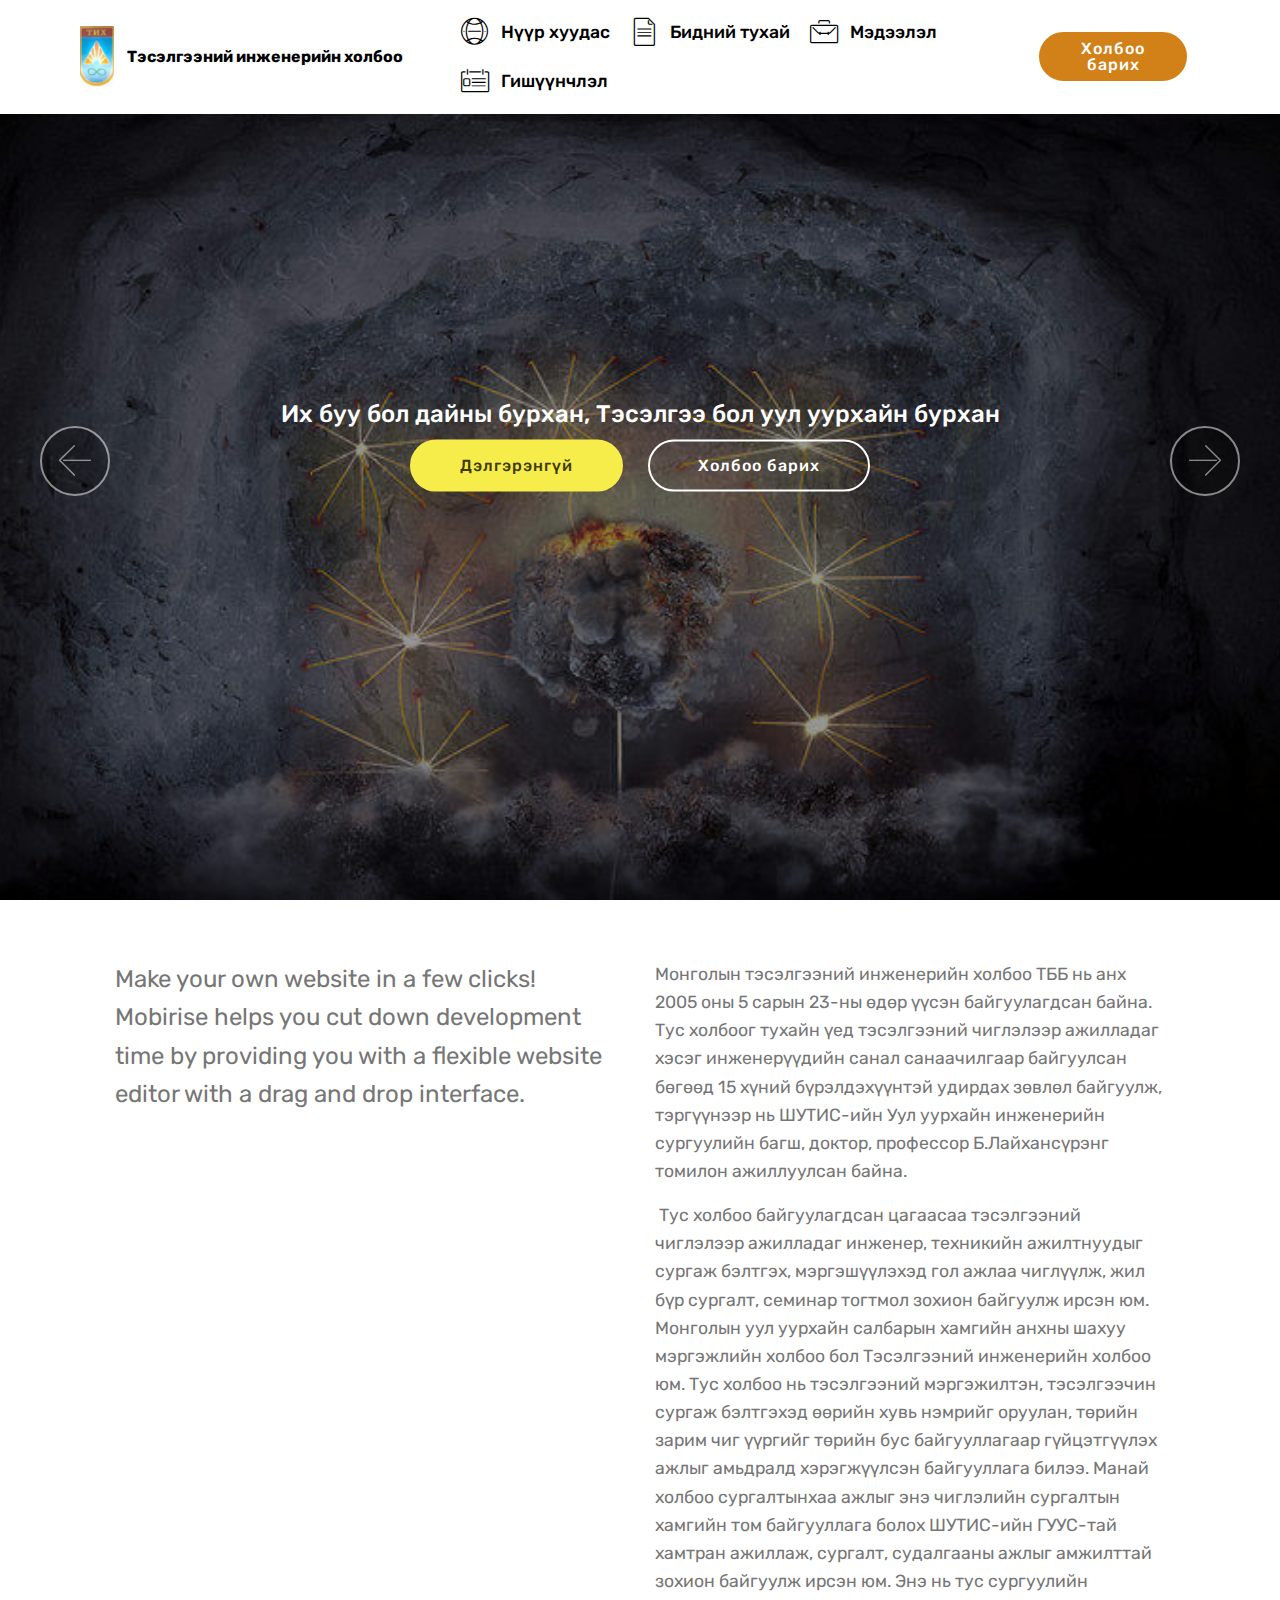
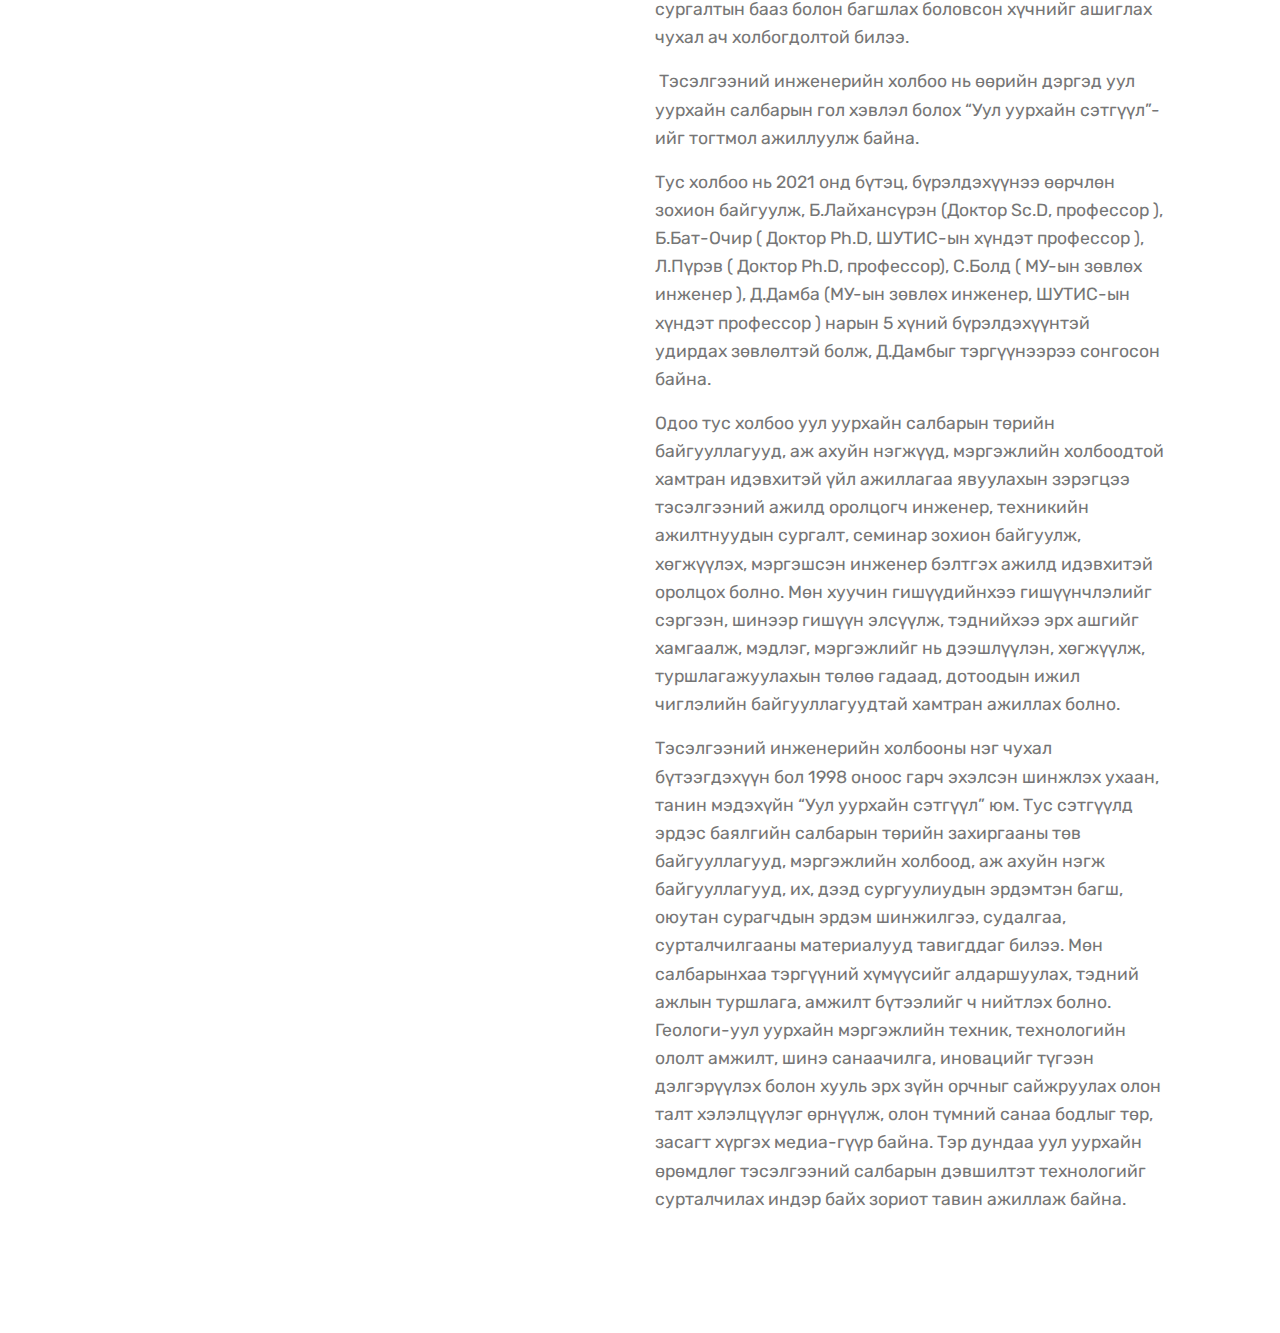
<file: page11.html>
<!DOCTYPE html>
<html  >
<head>
  <!-- Site made with Mobirise Website Builder v4.12.4, https://mobirise.com -->
  <meta charset="UTF-8">
  <meta http-equiv="X-UA-Compatible" content="IE=edge">
  <meta name="generator" content="Mobirise v4.12.4, mobirise.com">
  <meta name="viewport" content="width=device-width, initial-scale=1, minimum-scale=1">
  <link rel="shortcut icon" href="assets/images/logo-1-156x278.jpg" type="image/x-icon">
  <meta name="description" content="Web Page Generator Description">
  
  
  <title>Page 11</title>
  <link rel="stylesheet" href="assets/web/assets/mobirise-icons/mobirise-icons.css">
  <link rel="stylesheet" href="assets/bootstrap/css/bootstrap.min.css">
  <link rel="stylesheet" href="assets/bootstrap/css/bootstrap-grid.min.css">
  <link rel="stylesheet" href="assets/bootstrap/css/bootstrap-reboot.min.css">
  <link rel="stylesheet" href="assets/tether/tether.min.css">
  <link rel="stylesheet" href="assets/dropdown/css/style.css">
  <link rel="stylesheet" href="assets/theme/css/style.css">
  <link rel="preload" as="style" href="assets/mobirise/css/mbr-additional.css"><link rel="stylesheet" href="assets/mobirise/css/mbr-additional.css" type="text/css">
  
  
  
</head>
<body>
  <section class="menu cid-t9v2bwpouE" once="menu" id="menu2-2f">

    

    <nav class="navbar navbar-expand beta-menu navbar-dropdown align-items-center navbar-fixed-top navbar-toggleable-sm">
        <button class="navbar-toggler navbar-toggler-right" type="button" data-toggle="collapse" data-target="#navbarSupportedContent" aria-controls="navbarSupportedContent" aria-expanded="false" aria-label="Toggle navigation">
            <div class="hamburger">
                <span></span>
                <span></span>
                <span></span>
                <span></span>
            </div>
        </button>
        <div class="menu-logo">
            <div class="navbar-brand">
                <span class="navbar-logo">
                    <a href="https://mobiri.se">
                        <img src="assets/images/logo-1-156x278.jpg" alt="Mobirise" title="" style="height: 3.8rem;">
                    </a>
                </span>
                <span class="navbar-caption-wrap"><a class="navbar-caption text-black display-4" href="https://mobiri.se">Тэсэлгээний инженерийн холбоо</a></span>
            </div>
        </div>
        <div class="collapse navbar-collapse" id="navbarSupportedContent">
            <ul class="navbar-nav nav-dropdown" data-app-modern-menu="true"><li class="nav-item">
                    <a class="nav-link link text-black display-7" href="index.html"><span class="mbri-globe-2 mbr-iconfont mbr-iconfont-btn"></span>Нүүр хуудас</a>
                </li><li class="nav-item"><a class="nav-link link text-black display-7" href="page3.html" aria-expanded="false"><span class="mbri-file mbr-iconfont mbr-iconfont-btn"></span>Бидний тухай</a></li><li class="nav-item"><a class="nav-link link text-black display-7" href="index.html#features18-b" aria-expanded="false"><span class="mbri-briefcase mbr-iconfont mbr-iconfont-btn"></span>Мэдээлэл</a></li><li class="nav-item"><a class="nav-link link text-black display-7" href="index.html#features11-1j" aria-expanded="false"><span class="mbri-contact-form mbr-iconfont mbr-iconfont-btn"></span>Гишүүнчлэл</a></li></ul>
            <div class="navbar-buttons mbr-section-btn"><a class="btn btn-sm btn-primary display-4" href="page6.html">Холбоо барих</a></div>
        </div>
    </nav>
</section>

<section class="engine"><a href="https://mobirise.info/p">web templates free download</a></section><section class="carousel slide cid-t9v2bx2h6t" data-interval="false" id="slider1-2g">

    

    <div class="full-screen"><div class="mbr-slider slide carousel" data-keyboard="false" data-ride="false" data-interval="false" data-pause="false"><div class="carousel-inner" role="listbox"><div class="carousel-item slider-fullscreen-image active" data-bg-video-slide="false" style="background-image: url(assets/images/1-1-1024x475.jpg);"><div class="container container-slide"><div class="image_wrapper"><div class="mbr-overlay" style="opacity: 0.4;"></div><img src="assets/images/1-1-1024x475.jpg" alt="" title=""><div class="carousel-caption justify-content-center"><div class="col-10 align-center"><h2 class="mbr-fonts-style display-5">Их буу бол дайны бурхан, Тэсэлгээ бол уул уурхайн бурхан</h2><div class="mbr-section-btn" buttons="0"><a class="btn btn-success display-4" href="https://mobirise.com">Дэлгэрэнгүй</a> <a class="btn  btn-white-outline display-4" href="https://mobirise.com">Холбоо барих</a></div></div></div></div></div></div></div><a data-app-prevent-settings="" class="carousel-control carousel-control-prev" role="button" data-slide="prev" href="#slider1-2g"><span aria-hidden="true" class="mbri-left mbr-iconfont"></span><span class="sr-only">Previous</span></a><a data-app-prevent-settings="" class="carousel-control carousel-control-next" role="button" data-slide="next" href="#slider1-2g"><span aria-hidden="true" class="mbri-right mbr-iconfont"></span><span class="sr-only">Next</span></a></div></div>

</section>

<section class="mbr-section article content3 cid-t9v2by0fvB" id="content3-2h">
      
     

    <div class="container">
        <div class="media-container-row">
            <div class="row col-12 col-md-12">
                <div class="col-12 mbr-text mbr-fonts-style col-md-6 display-5">
                     <p>Make your own website in a few clicks! Mobirise helps you cut down development time by providing you with a flexible website editor with a drag and drop interface.</p>
                </div>
                <div class="col-12 mbr-text mbr-fonts-style display-7 col-md-6">
                     <p>Монголын тэсэлгээний инженерийн холбоо ТББ нь анх 2005 оны 5 сарын 23-ны өдөр үүсэн байгуулагдсан байна. Тус холбоог тухайн үед тэсэлгээний чиглэлээр ажилладаг хэсэг инженерүүдийн санал санаачилгаар байгуулсан бөгөөд 15 хүний бүрэлдэхүүнтэй удирдах зөвлөл байгуулж, тэргүүнээр нь ШУТИС-ийн Уул уурхайн инженерийн сургуулийн багш, доктор, профессор Б.Лайхансүрэнг томилон ажиллуулсан байна.
</p><p>&nbsp;Тус холбоо байгуулагдсан цагаасаа тэсэлгээний чиглэлээр ажилладаг инженер, техникийн ажилтнуудыг сургаж бэлтгэх, мэргэшүүлэхэд гол ажлаа чиглүүлж, жил бүр сургалт, семинар тогтмол зохион байгуулж ирсэн юм. Монголын уул уурхайн салбарын хамгийн анхны шахуу мэргэжлийн холбоо бол Тэсэлгээний инженерийн холбоо юм. Тус холбоо нь тэсэлгээний мэргэжилтэн, тэсэлгээчин сургаж бэлтгэхэд өөрийн хувь нэмрийг оруулан, төрийн зарим чиг үүргийг төрийн бус байгууллагаар гүйцэтгүүлэх ажлыг амьдралд хэрэгжүүлсэн байгууллага  билээ. Манай холбоо сургалтынхаа ажлыг энэ чиглэлийн сургалтын хамгийн том байгууллага болох ШУТИС-ийн ГУУС-тай хамтран ажиллаж, сургалт, судалгааны ажлыг амжилттай зохион байгуулж ирсэн юм. Энэ нь тус сургуулийн сургалтын бааз болон багшлах боловсон хүчнийг ашиглах чухал ач холбогдолтой билээ.
</p><p>&nbsp;Тэсэлгээний инженерийн холбоо нь өөрийн дэргэд уул уурхайн салбарын гол хэвлэл болох “Уул уурхайн сэтгүүл”-ийг тогтмол ажиллуулж байна. 
</p><p>Тус холбоо нь 2021 онд бүтэц, бүрэлдэхүүнээ өөрчлөн зохион байгуулж, Б.Лайхансүрэн (Доктор Sc.D, профессор ), Б.Бат-Очир ( Доктор Ph.D, ШУТИС-ын хүндэт профессор ), Л.Пүрэв ( Доктор Ph.D, профессор), С.Болд ( МУ-ын зөвлөх инженер ), Д.Дамба (МУ-ын зөвлөх инженер, ШУТИС-ын хүндэт профессор ) нарын 5 хүний бүрэлдэхүүнтэй удирдах зөвлөлтэй болж, Д.Дамбыг тэргүүнээрээ сонгосон байна. 
</p><p>Одоо тус холбоо уул уурхайн салбарын төрийн байгууллагууд, аж ахуйн нэгжүүд, мэргэжлийн холбоодтой хамтран идэвхитэй үйл ажиллагаа явуулахын зэрэгцээ тэсэлгээний ажилд оролцогч инженер, техникийн ажилтнуудын сургалт, семинар зохион байгуулж, хөгжүүлэх, мэргэшсэн инженер бэлтгэх ажилд идэвхитэй оролцох болно. Мөн хуучин гишүүдийнхээ гишүүнчлэлийг сэргээн, шинээр гишүүн элсүүлж, тэднийхээ эрх ашгийг хамгаалж, мэдлэг, мэргэжлийг нь дээшлүүлэн, хөгжүүлж, туршлагажуулахын   төлөө гадаад, дотоодын ижил чиглэлийн байгууллагуудтай хамтран ажиллах болно. 
</p><p>Тэсэлгээний инженерийн холбооны нэг чухал бүтээгдэхүүн бол 1998 оноос гарч эхэлсэн шинжлэх ухаан, танин мэдэхүйн “Уул уурхайн сэтгүүл” юм. Тус сэтгүүлд эрдэс баялгийн салбарын төрийн захиргааны төв байгууллагууд, мэргэжлийн холбоод, аж ахуйн нэгж байгууллагууд, их, дээд сургуулиудын эрдэмтэн багш, оюутан сурагчдын эрдэм шинжилгээ, судалгаа, сурталчилгааны материалууд тавигддаг билээ. Мөн салбарынхаа тэргүүний хүмүүсийг алдаршуулах, тэдний ажлын туршлага, амжилт бүтээлийг ч нийтлэх болно. Геологи-уул уурхайн мэргэжлийн техник, технологийн ололт амжилт, шинэ санаачилга, иновацийг түгээн дэлгэрүүлэх болон хууль эрх зүйн орчныг сайжруулах олон талт хэлэлцүүлэг өрнүүлж, олон түмний санаа бодлыг төр, засагт хүргэх медиа-гүүр байна. Тэр дундаа уул уурхайн өрөмдлөг тэсэлгээний салбарын дэвшилтэт технологийг сурталчилах индэр байх зориот тавин ажиллаж байна.
</p><p><br></p>
                </div>
                
            </div>
        </div>
    </div>
</section>


  <script src="assets/web/assets/jquery/jquery.min.js"></script>
  <script src="assets/popper/popper.min.js"></script>
  <script src="assets/bootstrap/js/bootstrap.min.js"></script>
  <script src="assets/tether/tether.min.js"></script>
  <script src="assets/smoothscroll/smooth-scroll.js"></script>
  <script src="assets/touchswipe/jquery.touch-swipe.min.js"></script>
  <script src="assets/ytplayer/jquery.mb.ytplayer.min.js"></script>
  <script src="assets/vimeoplayer/jquery.mb.vimeo_player.js"></script>
  <script src="assets/bootstrapcarouselswipe/bootstrap-carousel-swipe.js"></script>
  <script src="assets/dropdown/js/nav-dropdown.js"></script>
  <script src="assets/dropdown/js/navbar-dropdown.js"></script>
  <script src="assets/theme/js/script.js"></script>
  <script src="assets/slidervideo/script.js"></script>
  
  
</body>
</html>
</file>
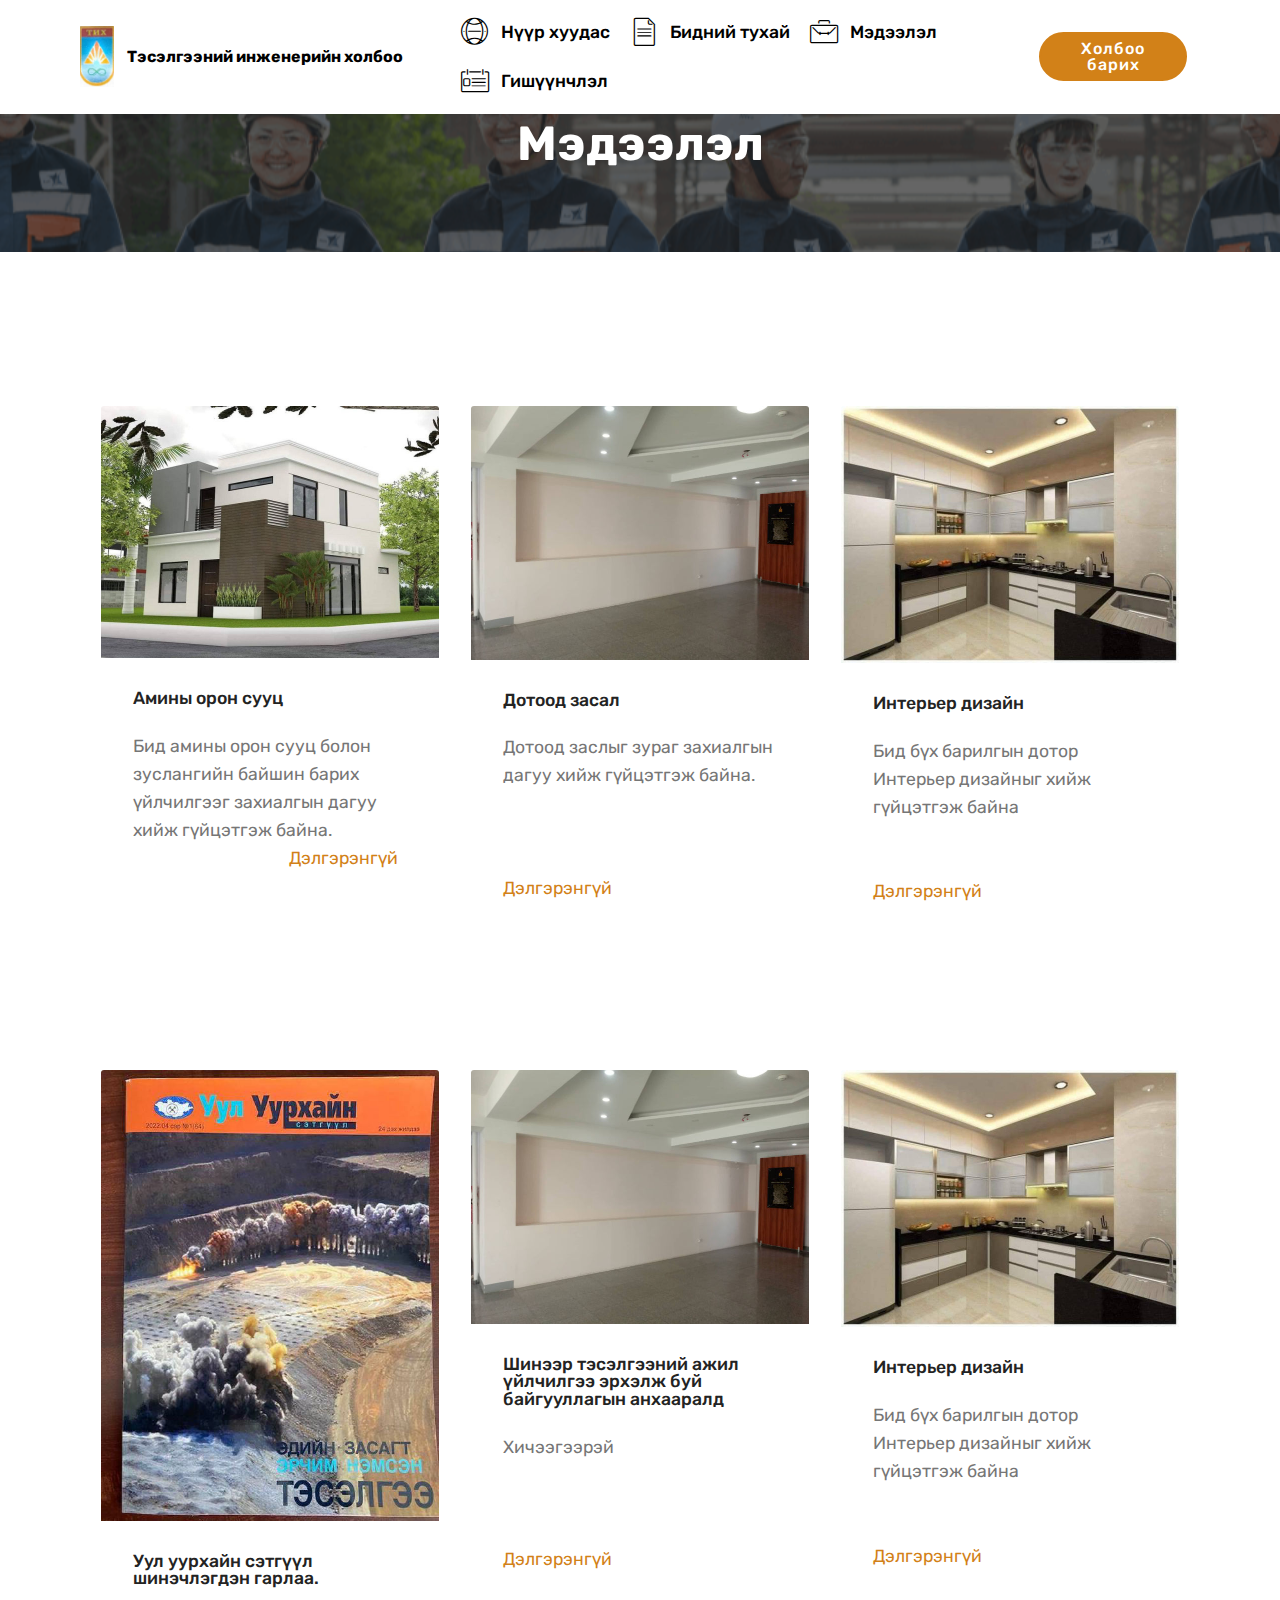
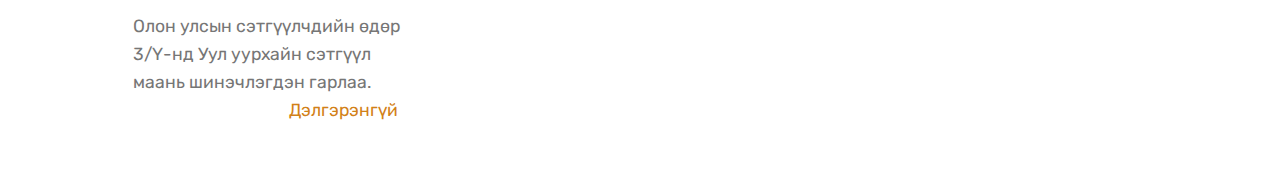
<file: page2.html>
<!DOCTYPE html>
<html  >
<head>
  <!-- Site made with Mobirise Website Builder v4.12.4, https://mobirise.com -->
  <meta charset="UTF-8">
  <meta http-equiv="X-UA-Compatible" content="IE=edge">
  <meta name="generator" content="Mobirise v4.12.4, mobirise.com">
  <meta name="viewport" content="width=device-width, initial-scale=1, minimum-scale=1">
  <link rel="shortcut icon" href="assets/images/logo-1-156x278.jpg" type="image/x-icon">
  <meta name="description" content="Web Page Builder Description">
  
  
  <title>Мэдээлэл</title>
  <link rel="stylesheet" href="assets/web/assets/mobirise-icons/mobirise-icons.css">
  <link rel="stylesheet" href="assets/bootstrap/css/bootstrap.min.css">
  <link rel="stylesheet" href="assets/bootstrap/css/bootstrap-grid.min.css">
  <link rel="stylesheet" href="assets/bootstrap/css/bootstrap-reboot.min.css">
  <link rel="stylesheet" href="assets/tether/tether.min.css">
  <link rel="stylesheet" href="assets/dropdown/css/style.css">
  <link rel="stylesheet" href="assets/theme/css/style.css">
  <link rel="preload" as="style" href="assets/mobirise/css/mbr-additional.css"><link rel="stylesheet" href="assets/mobirise/css/mbr-additional.css" type="text/css">
  
  
  
</head>
<body>
  <section class="menu cid-t7tADNF44M" once="menu" id="menu2-r">

    

    <nav class="navbar navbar-expand beta-menu navbar-dropdown align-items-center navbar-fixed-top navbar-toggleable-sm">
        <button class="navbar-toggler navbar-toggler-right" type="button" data-toggle="collapse" data-target="#navbarSupportedContent" aria-controls="navbarSupportedContent" aria-expanded="false" aria-label="Toggle navigation">
            <div class="hamburger">
                <span></span>
                <span></span>
                <span></span>
                <span></span>
            </div>
        </button>
        <div class="menu-logo">
            <div class="navbar-brand">
                <span class="navbar-logo">
                    <a href="https://mobiri.se">
                        <img src="assets/images/logo-1-156x278.jpg" alt="Mobirise" title="" style="height: 3.8rem;">
                    </a>
                </span>
                <span class="navbar-caption-wrap"><a class="navbar-caption text-black display-4" href="https://mobiri.se">Тэсэлгээний инженерийн холбоо</a></span>
            </div>
        </div>
        <div class="collapse navbar-collapse" id="navbarSupportedContent">
            <ul class="navbar-nav nav-dropdown" data-app-modern-menu="true"><li class="nav-item">
                    <a class="nav-link link text-black display-7" href="index.html"><span class="mbri-globe-2 mbr-iconfont mbr-iconfont-btn"></span>Нүүр хуудас</a>
                </li><li class="nav-item"><a class="nav-link link text-black display-7" href="page3.html" aria-expanded="false"><span class="mbri-file mbr-iconfont mbr-iconfont-btn"></span>Бидний тухай</a></li><li class="nav-item"><a class="nav-link link text-black display-7" href="index.html#features18-b" aria-expanded="false"><span class="mbri-briefcase mbr-iconfont mbr-iconfont-btn"></span>Мэдээлэл</a></li><li class="nav-item"><a class="nav-link link text-black display-7" href="index.html#features11-1j" aria-expanded="false"><span class="mbri-contact-form mbr-iconfont mbr-iconfont-btn"></span>Гишүүнчлэл</a></li></ul>
            <div class="navbar-buttons mbr-section-btn"><a class="btn btn-sm btn-primary display-4" href="page6.html">Холбоо барих</a></div>
        </div>
    </nav>
</section>

<section class="engine"><a href="https://mobirise.info/y">html website templates</a></section><section class="mbr-section content5 cid-t9uoLczDaa mbr-parallax-background" id="content5-1w">

    

    <div class="mbr-overlay" style="opacity: 0.7; background-color: rgb(35, 35, 35);">
    </div>

    <div class="container">
        <div class="media-container-row">
            <div class="title col-12 col-md-8">
                <h2 class="align-center mbr-bold mbr-white pb-3 mbr-fonts-style display-2">Мэдээлэл</h2>
                
                
                
            </div>
        </div>
    </div>
</section>

<section class="features18 popup-btn-cards cid-t9uoXsYN5i" id="features18-1x">

    

    
    <div class="container">
        
        
        <div class="media-container-row pt-5 ">
            <div class="card p-3 col-12 col-md-6 col-lg-4">
                <div class="card-wrapper ">
                    <div class="card-img">
                        <div class="mbr-overlay"></div>
                        
                        <img src="assets/images/284847836-1495618734205873-2883978173688614993-n-676x504.jpg" alt="Mobirise" title="">
                    </div>
                    <div class="card-box">
                        <h4 class="card-title mbr-fonts-style display-7">Амины орон сууц</h4>
                        <p class="mbr-text mbr-fonts-style align-left display-7">Бид амины орон сууц болон зуслангийн байшин барих үйлчилгээг захиалгын дагуу хийж гүйцэтгэж байна.<br>&nbsp; &nbsp; &nbsp; &nbsp; &nbsp; &nbsp; &nbsp; &nbsp; &nbsp; &nbsp; &nbsp; &nbsp; &nbsp; &nbsp; &nbsp; &nbsp; &nbsp; &nbsp; &nbsp; &nbsp;<a href="page5.html">Дэлгэрэнгүй&nbsp;</a></p>
                    </div>
                </div>
            </div>
            <div class="card p-3 col-12 col-md-6 col-lg-4">
                <div class="card-wrapper">
                    <div class="card-img">
                        <div class="mbr-overlay"></div>
                        
                        <img src="assets/images/285415513-573753180812008-2910852859685480746-n-676x507.jpg" alt="Mobirise" title="">
                    </div>
                    <div class="card-box">
                        <h4 class="card-title mbr-fonts-style display-7">Дотоод засал</h4>
                        <p class="mbr-text mbr-fonts-style display-7">Дотоод заслыг зураг захиалгын дагуу хийж гүйцэтгэж байна.&nbsp;<br><br><br><br><a href="page7.html">Дэлгэрэнгүй</a>&nbsp;<br><br><br></p>
                    </div>
                </div>
            </div>

            <div class="card p-3 col-12 col-md-6 col-lg-4">
                <div class="card-wrapper">
                    <div class="card-img">
                        <div class="mbr-overlay"></div>
                        
                        <img src="assets/images/284794053-389664899888621-6381826231656818276-n-676x514.jpg" alt="Mobirise" title="">
                    </div>
                    <div class="card-box">
                        <h4 class="card-title mbr-fonts-style display-7">Интерьер дизайн</h4>
                        <p class="mbr-text mbr-fonts-style display-7">
                            Бид бүх барилгын дотор Интерьер дизайныг хийж гүйцэтгэж байна<br><br><br><a href="page8.html">Дэлгэрэнгүй</a>&nbsp;<br></p>
                    </div>
                </div>
            </div>

            
        </div>
    </div>
</section>

<section class="features18 popup-btn-cards cid-t9v72O7RoT" id="features18-2i">

    

    
    <div class="container">
        
        
        <div class="media-container-row pt-5 ">
            <div class="card p-3 col-12 col-md-6 col-lg-4">
                <div class="card-wrapper ">
                    <div class="card-img">
                        <div class="mbr-overlay"></div>
                        
                        <img src="assets/images/279837930-5661970600513966-6390432459450950896-n-526x701.jpg" alt="Mobirise" title="">
                    </div>
                    <div class="card-box">
                        <h4 class="card-title mbr-fonts-style display-7">Уул уурхайн сэтгүүл шинэчлэгдэн гарлаа.</h4>
                        <p class="mbr-text mbr-fonts-style align-left display-7">Олон улсын сэтгүүлчдийн өдөр 3/Ү-нд Уул уурхайн сэтгүүл маань шинэчлэгдэн гарлаа.&nbsp;<br>&nbsp; &nbsp; &nbsp; &nbsp; &nbsp; &nbsp; &nbsp; &nbsp; &nbsp; &nbsp; &nbsp; &nbsp; &nbsp; &nbsp; &nbsp; &nbsp; &nbsp; &nbsp; &nbsp; <strong><a href="page8.html">&nbsp;Дэлгэрэнгүй&nbsp;</a></strong></p>
                    </div>
                </div>
            </div>
            <div class="card p-3 col-12 col-md-6 col-lg-4">
                <div class="card-wrapper">
                    <div class="card-img">
                        <div class="mbr-overlay"></div>
                        
                        <img src="assets/images/285415513-573753180812008-2910852859685480746-n-676x5076.jpg" alt="Mobirise" title="">
                    </div>
                    <div class="card-box">
                        <h4 class="card-title mbr-fonts-style display-7">Шинээр тэсэлгээний ажил үйлчилгээ эрхэлж буй байгууллагын анхааралд</h4>
                        <p class="mbr-text mbr-fonts-style display-7">Хичээгээрэй<br><br><br><br><a href="page7.html">Дэлгэрэнгүй</a>&nbsp;<br><br><br></p>
                    </div>
                </div>
            </div>

            <div class="card p-3 col-12 col-md-6 col-lg-4">
                <div class="card-wrapper">
                    <div class="card-img">
                        <div class="mbr-overlay"></div>
                        
                        <img src="assets/images/284794053-389664899888621-6381826231656818276-n-676x5147.jpg" alt="Mobirise" title="">
                    </div>
                    <div class="card-box">
                        <h4 class="card-title mbr-fonts-style display-7">Интерьер дизайн</h4>
                        <p class="mbr-text mbr-fonts-style display-7">
                            Бид бүх барилгын дотор Интерьер дизайныг хийж гүйцэтгэж байна<br><br><br><a href="page5.html">Дэлгэрэнгүй</a>&nbsp;<br></p>
                    </div>
                </div>
            </div>

            
        </div>
    </div>
</section>


  <script src="assets/web/assets/jquery/jquery.min.js"></script>
  <script src="assets/popper/popper.min.js"></script>
  <script src="assets/bootstrap/js/bootstrap.min.js"></script>
  <script src="assets/tether/tether.min.js"></script>
  <script src="assets/dropdown/js/nav-dropdown.js"></script>
  <script src="assets/dropdown/js/navbar-dropdown.js"></script>
  <script src="assets/touchswipe/jquery.touch-swipe.min.js"></script>
  <script src="assets/parallax/jarallax.min.js"></script>
  <script src="assets/mbr-popup-btns/mbr-popup-btns.js"></script>
  <script src="assets/smoothscroll/smooth-scroll.js"></script>
  <script src="assets/theme/js/script.js"></script>
  
  
</body>
</html>
</file>
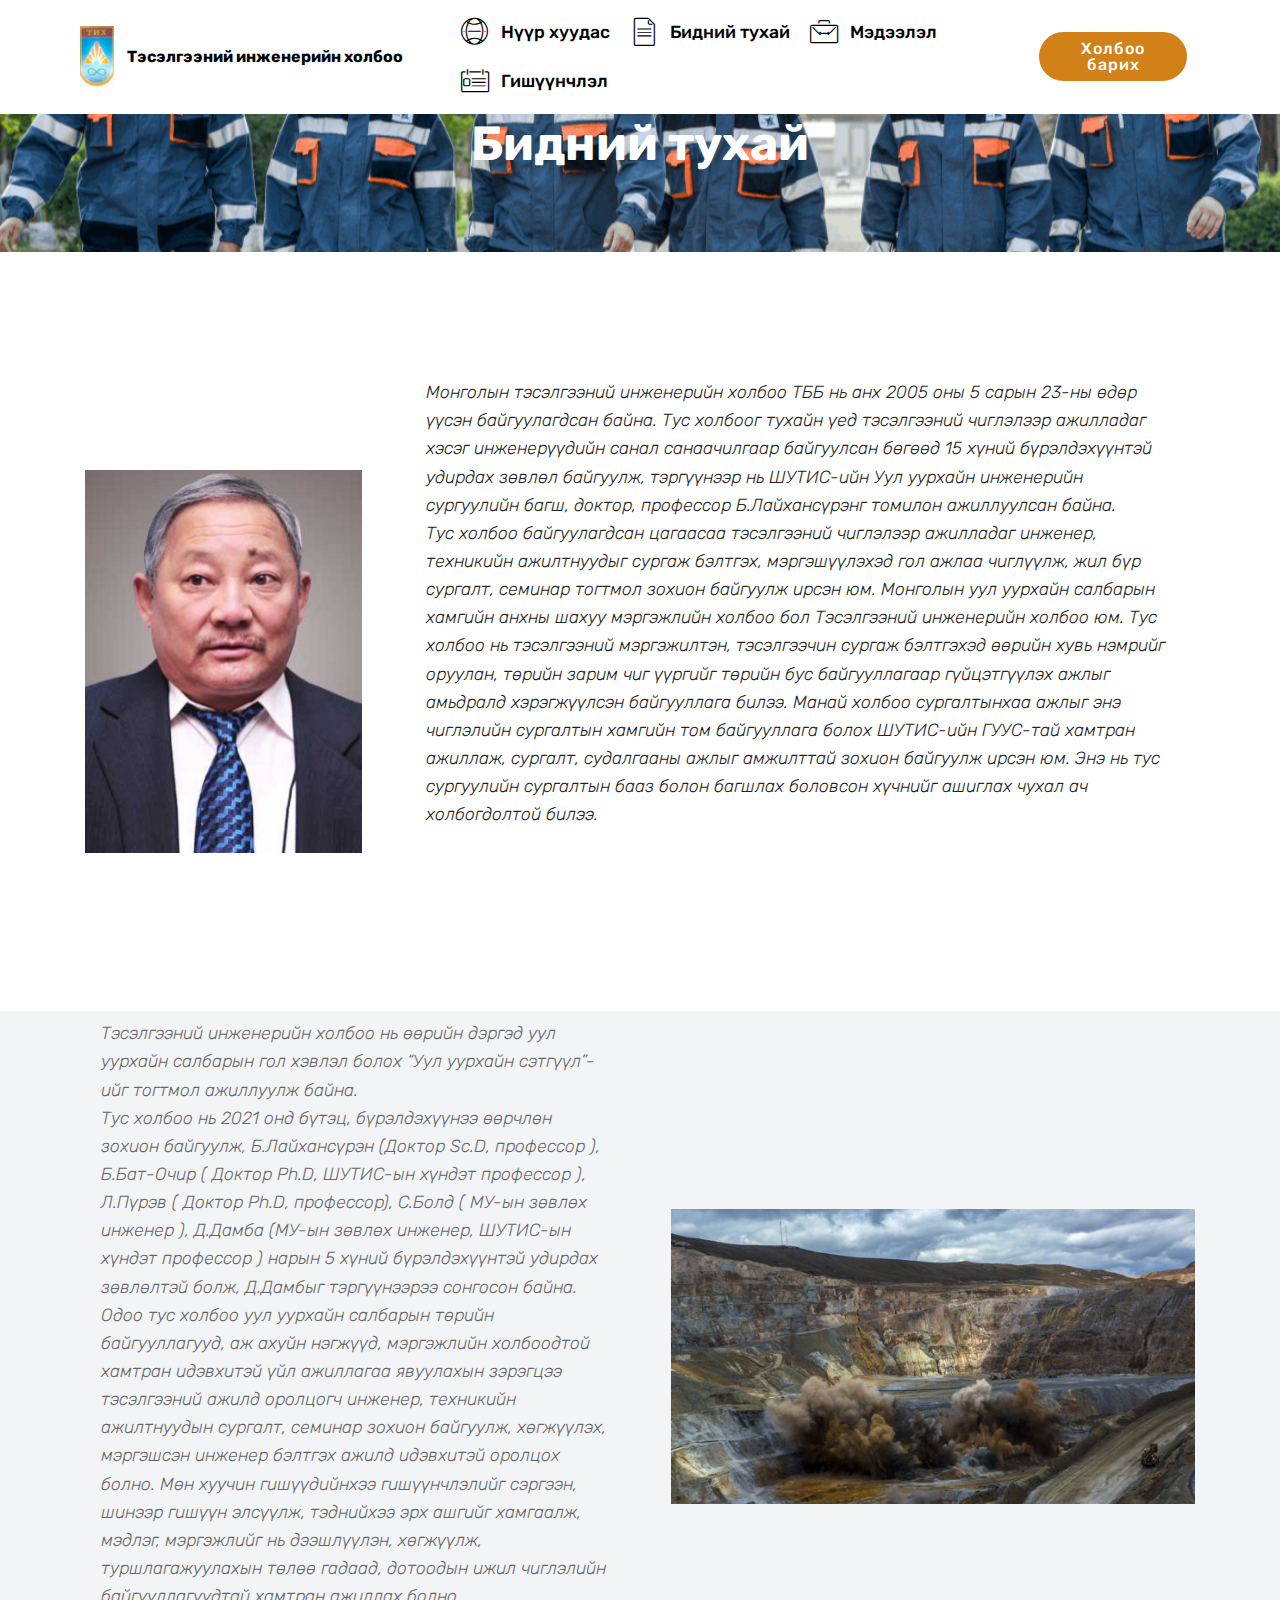
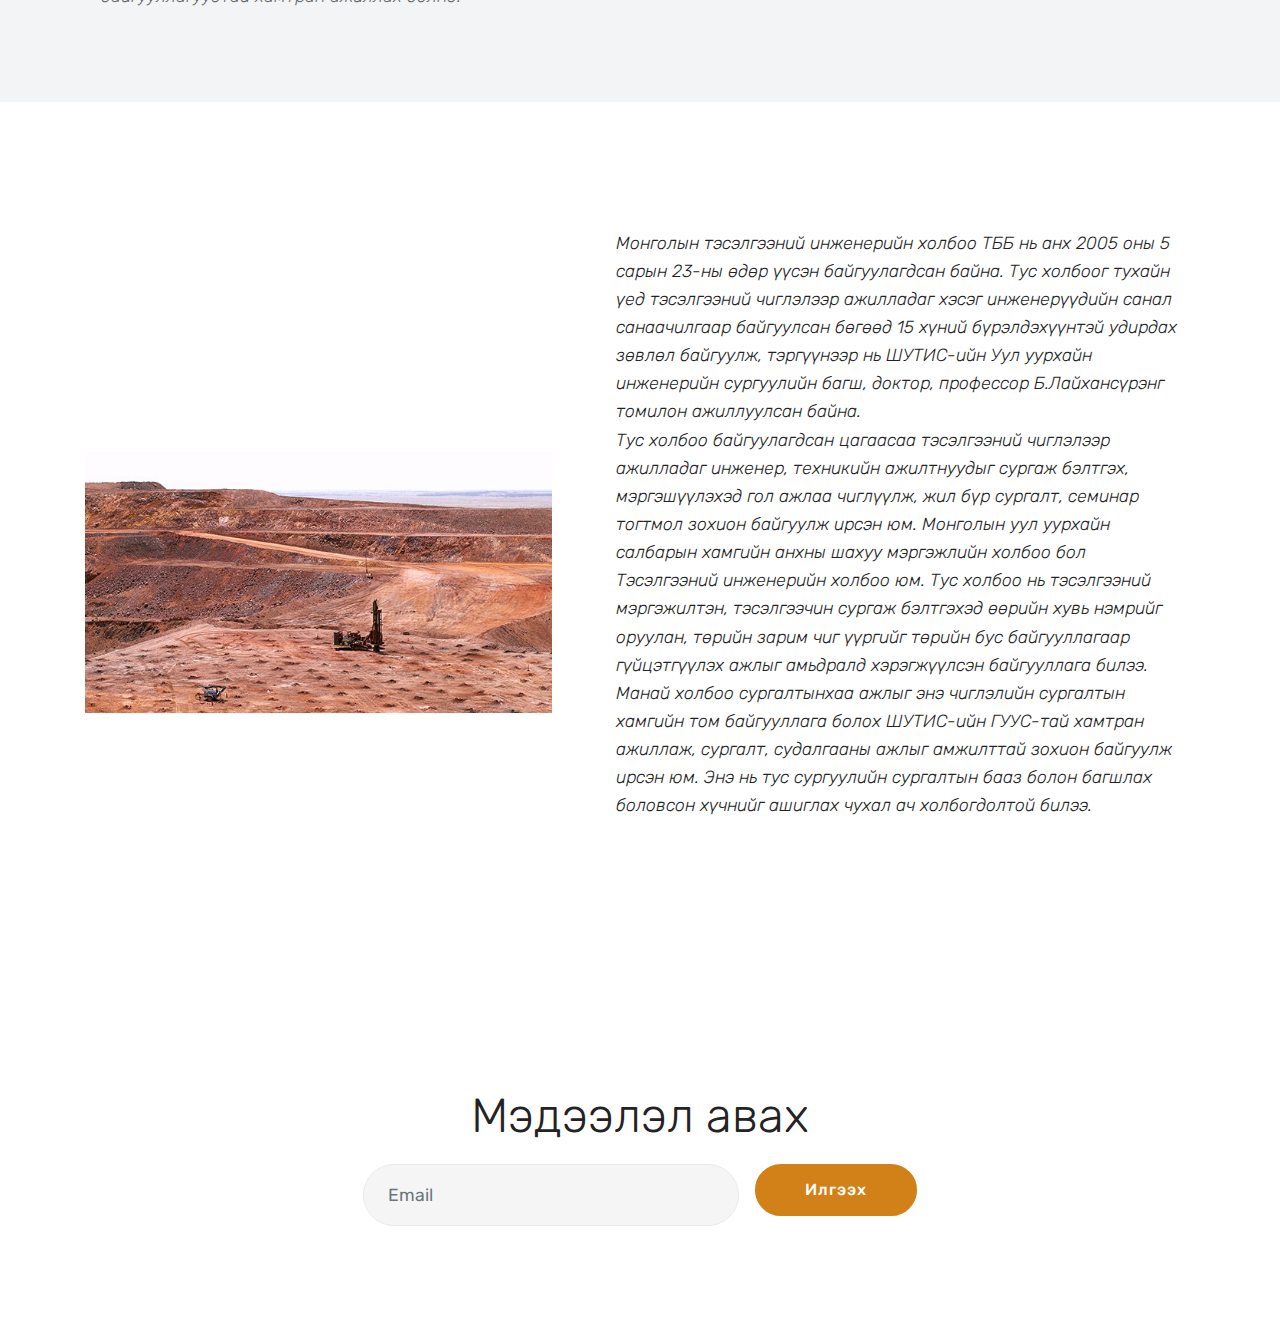
<file: page3.html>
<!DOCTYPE html>
<html  >
<head>
  <!-- Site made with Mobirise Website Builder v4.12.4, https://mobirise.com -->
  <meta charset="UTF-8">
  <meta http-equiv="X-UA-Compatible" content="IE=edge">
  <meta name="generator" content="Mobirise v4.12.4, mobirise.com">
  <meta name="viewport" content="width=device-width, initial-scale=1, minimum-scale=1">
  <link rel="shortcut icon" href="assets/images/logo-1-156x278.jpg" type="image/x-icon">
  <meta name="description" content="Website Maker Description">
  
  
  <title>Бидний тухай</title>
  <link rel="stylesheet" href="assets/web/assets/mobirise-icons/mobirise-icons.css">
  <link rel="stylesheet" href="assets/bootstrap/css/bootstrap.min.css">
  <link rel="stylesheet" href="assets/bootstrap/css/bootstrap-grid.min.css">
  <link rel="stylesheet" href="assets/bootstrap/css/bootstrap-reboot.min.css">
  <link rel="stylesheet" href="assets/tether/tether.min.css">
  <link rel="stylesheet" href="assets/dropdown/css/style.css">
  <link rel="stylesheet" href="assets/theme/css/style.css">
  <link rel="preload" as="style" href="assets/mobirise/css/mbr-additional.css"><link rel="stylesheet" href="assets/mobirise/css/mbr-additional.css" type="text/css">
  
  
  
</head>
<body>
  <section class="menu cid-t7tADNF44M" once="menu" id="menu2-7">

    

    <nav class="navbar navbar-expand beta-menu navbar-dropdown align-items-center navbar-fixed-top navbar-toggleable-sm">
        <button class="navbar-toggler navbar-toggler-right" type="button" data-toggle="collapse" data-target="#navbarSupportedContent" aria-controls="navbarSupportedContent" aria-expanded="false" aria-label="Toggle navigation">
            <div class="hamburger">
                <span></span>
                <span></span>
                <span></span>
                <span></span>
            </div>
        </button>
        <div class="menu-logo">
            <div class="navbar-brand">
                <span class="navbar-logo">
                    <a href="https://mobiri.se">
                        <img src="assets/images/logo-1-156x278.jpg" alt="Mobirise" title="" style="height: 3.8rem;">
                    </a>
                </span>
                <span class="navbar-caption-wrap"><a class="navbar-caption text-black display-4" href="https://mobiri.se">Тэсэлгээний инженерийн холбоо</a></span>
            </div>
        </div>
        <div class="collapse navbar-collapse" id="navbarSupportedContent">
            <ul class="navbar-nav nav-dropdown" data-app-modern-menu="true"><li class="nav-item">
                    <a class="nav-link link text-black display-7" href="index.html"><span class="mbri-globe-2 mbr-iconfont mbr-iconfont-btn"></span>Нүүр хуудас</a>
                </li><li class="nav-item"><a class="nav-link link text-black display-7" href="page3.html" aria-expanded="false"><span class="mbri-file mbr-iconfont mbr-iconfont-btn"></span>Бидний тухай</a></li><li class="nav-item"><a class="nav-link link text-black display-7" href="index.html#features18-b" aria-expanded="false"><span class="mbri-briefcase mbr-iconfont mbr-iconfont-btn"></span>Мэдээлэл</a></li><li class="nav-item"><a class="nav-link link text-black display-7" href="index.html#features11-1j" aria-expanded="false"><span class="mbri-contact-form mbr-iconfont mbr-iconfont-btn"></span>Гишүүнчлэл</a></li></ul>
            <div class="navbar-buttons mbr-section-btn"><a class="btn btn-sm btn-primary display-4" href="page6.html">Холбоо барих</a></div>
        </div>
    </nav>
</section>

<section class="engine"><a href="https://mobirise.info/a">online web builder</a></section><section class="mbr-section content5 cid-t9oX48ncik" id="content5-1g">

    

    

    <div class="container">
        <div class="media-container-row">
            <div class="title col-12 col-md-8">
                <h2 class="align-center mbr-bold mbr-white pb-3 mbr-fonts-style display-2">Бидний тухай</h2>
                
                
                
            </div>
        </div>
    </div>
</section>

<section class="testimonials2 cid-t9ulpqpHIe" id="testimonials2-1s">

    

    

    <div class="container">
        <div class="media-container-row">
            <div class="mbr-figure pr-lg-5" style="width: 40%;">
              <img src="assets/images/a-554x768.jpg" alt="" title="">
            </div>
            <div class="media-content px-3 align-self-center mbr-white py-2">
                    <p class="mbr-text testimonial-text mbr-fonts-style display-7"><br>       Монголын тэсэлгээний инженерийн холбоо ТББ нь анх 2005 оны 5 сарын 23-ны өдөр үүсэн байгуулагдсан байна. Тус холбоог тухайн үед тэсэлгээний чиглэлээр ажилладаг хэсэг инженерүүдийн санал санаачилгаар байгуулсан бөгөөд 15 хүний бүрэлдэхүүнтэй удирдах зөвлөл байгуулж, тэргүүнээр нь ШУТИС-ийн Уул уурхайн инженерийн сургуулийн багш, доктор, профессор Б.Лайхансүрэнг томилон ажиллуулсан байна.
<br> Тус холбоо байгуулагдсан цагаасаа тэсэлгээний чиглэлээр ажилладаг инженер, техникийн ажилтнуудыг сургаж бэлтгэх, мэргэшүүлэхэд гол ажлаа чиглүүлж, жил бүр сургалт, семинар тогтмол зохион байгуулж ирсэн юм. Монголын уул уурхайн салбарын хамгийн анхны шахуу мэргэжлийн холбоо бол Тэсэлгээний инженерийн холбоо юм. Тус холбоо нь тэсэлгээний мэргэжилтэн, тэсэлгээчин сургаж бэлтгэхэд өөрийн хувь нэмрийг оруулан, төрийн зарим чиг үүргийг төрийн бус байгууллагаар гүйцэтгүүлэх ажлыг амьдралд хэрэгжүүлсэн байгууллага  билээ. Манай холбоо сургалтынхаа ажлыг энэ чиглэлийн сургалтын хамгийн том байгууллага болох ШУТИС-ийн ГУУС-тай хамтран ажиллаж, сургалт, судалгааны ажлыг амжилттай зохион байгуулж ирсэн юм. Энэ нь тус сургуулийн сургалтын бааз болон багшлах боловсон хүчнийг ашиглах чухал ач холбогдолтой билээ.
<br><br></p>
                    <p class="mbr-author-name pt-4 mb-2 mbr-fonts-style display-7">
                       David F.
                    </p>
                    <p class="mbr-author-desc mbr-fonts-style display-7">
                       DEVELOPER
                    </p>
            </div>
        </div>
    </div>
</section>

<section class="testimonials3 cid-t9umpk9nSF" id="testimonials3-1t">

    

    

    <div class="container">
        <div class="media-container-row">
            <div class="media-content px-3 align-self-center mbr-white py-2">
                <p class="mbr-text testimonial-text mbr-fonts-style display-7">Тэсэлгээний инженерийн холбоо нь өөрийн дэргэд уул уурхайн салбарын гол хэвлэл болох “Уул уурхайн сэтгүүл”-ийг тогтмол ажиллуулж байна. 
<br>Тус холбоо нь 2021 онд бүтэц, бүрэлдэхүүнээ өөрчлөн зохион байгуулж, Б.Лайхансүрэн (Доктор Sc.D, профессор ), Б.Бат-Очир ( Доктор Ph.D, ШУТИС-ын хүндэт профессор ), Л.Пүрэв ( Доктор Ph.D, профессор), С.Болд ( МУ-ын зөвлөх инженер ), Д.Дамба (МУ-ын зөвлөх инженер, ШУТИС-ын хүндэт профессор ) нарын 5 хүний бүрэлдэхүүнтэй удирдах зөвлөлтэй болж, Д.Дамбыг тэргүүнээрээ сонгосон байна. 
<br>Одоо тус холбоо уул уурхайн салбарын төрийн байгууллагууд, аж ахуйн нэгжүүд, мэргэжлийн холбоодтой хамтран идэвхитэй үйл ажиллагаа явуулахын зэрэгцээ тэсэлгээний ажилд оролцогч инженер, техникийн ажилтнуудын сургалт, семинар зохион байгуулж, хөгжүүлэх, мэргэшсэн инженер бэлтгэх ажилд идэвхитэй оролцох болно. Мөн хуучин гишүүдийнхээ гишүүнчлэлийг сэргээн, шинээр гишүүн элсүүлж, тэднийхээ эрх ашгийг хамгаалж, мэдлэг, мэргэжлийг нь дээшлүүлэн, хөгжүүлж, туршлагажуулахын төлөө гадаад, дотоодын ижил чиглэлийн байгууллагуудтай хамтран ажиллах болно. 
<br><br></p>
                <p class="mbr-author-name pt-4 mb-2 mbr-fonts-style display-7"></p>
                <p class="mbr-author-desc mbr-fonts-style display-7"></p>
            </div>

            <div class="mbr-figure pl-lg-5" style="width: 105%;">
              <img src="assets/images/0000664089-resized-newmontyanacochagoldmine221020151022-608x342.jpg" alt="" title="">
            </div>
        </div>
    </div>
</section>

<section class="testimonials2 cid-t9unhO89Of" id="testimonials2-1u">

    

    

    <div class="container">
        <div class="media-container-row">
            <div class="mbr-figure pr-lg-5" style="width: 85%;">
              <img src="assets/images/drilling-blasting-610x340.jpg" alt="" title="">
            </div>
            <div class="media-content px-3 align-self-center mbr-white py-2">
                    <p class="mbr-text testimonial-text mbr-fonts-style display-7"><br>       Монголын тэсэлгээний инженерийн холбоо ТББ нь анх 2005 оны 5 сарын 23-ны өдөр үүсэн байгуулагдсан байна. Тус холбоог тухайн үед тэсэлгээний чиглэлээр ажилладаг хэсэг инженерүүдийн санал санаачилгаар байгуулсан бөгөөд 15 хүний бүрэлдэхүүнтэй удирдах зөвлөл байгуулж, тэргүүнээр нь ШУТИС-ийн Уул уурхайн инженерийн сургуулийн багш, доктор, профессор Б.Лайхансүрэнг томилон ажиллуулсан байна.
<br> Тус холбоо байгуулагдсан цагаасаа тэсэлгээний чиглэлээр ажилладаг инженер, техникийн ажилтнуудыг сургаж бэлтгэх, мэргэшүүлэхэд гол ажлаа чиглүүлж, жил бүр сургалт, семинар тогтмол зохион байгуулж ирсэн юм. Монголын уул уурхайн салбарын хамгийн анхны шахуу мэргэжлийн холбоо бол Тэсэлгээний инженерийн холбоо юм. Тус холбоо нь тэсэлгээний мэргэжилтэн, тэсэлгээчин сургаж бэлтгэхэд өөрийн хувь нэмрийг оруулан, төрийн зарим чиг үүргийг төрийн бус байгууллагаар гүйцэтгүүлэх ажлыг амьдралд хэрэгжүүлсэн байгууллага  билээ. Манай холбоо сургалтынхаа ажлыг энэ чиглэлийн сургалтын хамгийн том байгууллага болох ШУТИС-ийн ГУУС-тай хамтран ажиллаж, сургалт, судалгааны ажлыг амжилттай зохион байгуулж ирсэн юм. Энэ нь тус сургуулийн сургалтын бааз болон багшлах боловсон хүчнийг ашиглах чухал ач холбогдолтой билээ.
<br><br></p>
                    <p class="mbr-author-name pt-4 mb-2 mbr-fonts-style display-7">
                       David F.
                    </p>
                    <p class="mbr-author-desc mbr-fonts-style display-7">
                       DEVELOPER
                    </p>
            </div>
        </div>
    </div>
</section>

<section class="mbr-section form3 cid-t9p1000NpK" id="form3-1h">

    

    

    <div class="container">
        <div class="row justify-content-center">
            <div class="title col-12 col-lg-8">
                <h2 class="align-center pb-2 mbr-fonts-style display-2">Мэдээлэл авах</h2>
                
            </div>
        </div>

        <div class="row py-2 justify-content-center">
            <div class="col-12 col-lg-6  col-md-8 " data-form-type="formoid">
                <!---Formbuilder Form--->
                <form action="https://mobirise.com/" method="POST" class="mbr-form form-with-styler" data-form-title="Mobirise Form"><input type="hidden" name="email" data-form-email="true" value="OBGBfa7K4IpuYzq/37CByNUaKMV6cP1GpnwsFhpUww72dBbk6tu4f7LcX+Q+NSCqW/kilFlikHWi3H0vfdNpAh6gCPX34+o82ZJ6yjHvHQbnouIGt/iTIRG8zFEVS9fK">
                    <div class="row">
                        <div hidden="hidden" data-form-alert="" class="alert alert-success col-12">Илгээсэнд баярлалаа! Та мейл хаягаа шалгана уу!</div>
                        <div hidden="hidden" data-form-alert-danger="" class="alert alert-danger col-12">
                        </div>
                    </div>
                    <div class="dragArea row">
                        <div class="form-group col" data-for="email">
                            <input type="email" name="email" placeholder="Email" data-form-field="Email" required="required" class="form-control display-7" id="email-form3-1h">
                        </div>
                        <div class="col-auto input-group-btn"><button type="submit" class="btn btn-primary display-4">Илгээх</button></div>
                    </div>
                </form><!---Formbuilder Form--->
            </div>
        </div>
    </div>
</section>


  <script src="assets/web/assets/jquery/jquery.min.js"></script>
  <script src="assets/popper/popper.min.js"></script>
  <script src="assets/bootstrap/js/bootstrap.min.js"></script>
  <script src="assets/tether/tether.min.js"></script>
  <script src="assets/smoothscroll/smooth-scroll.js"></script>
  <script src="assets/dropdown/js/nav-dropdown.js"></script>
  <script src="assets/dropdown/js/navbar-dropdown.js"></script>
  <script src="assets/touchswipe/jquery.touch-swipe.min.js"></script>
  <script src="assets/theme/js/script.js"></script>
  <script src="assets/formoid/formoid.min.js"></script>
  
  
</body>
</html>
</file>
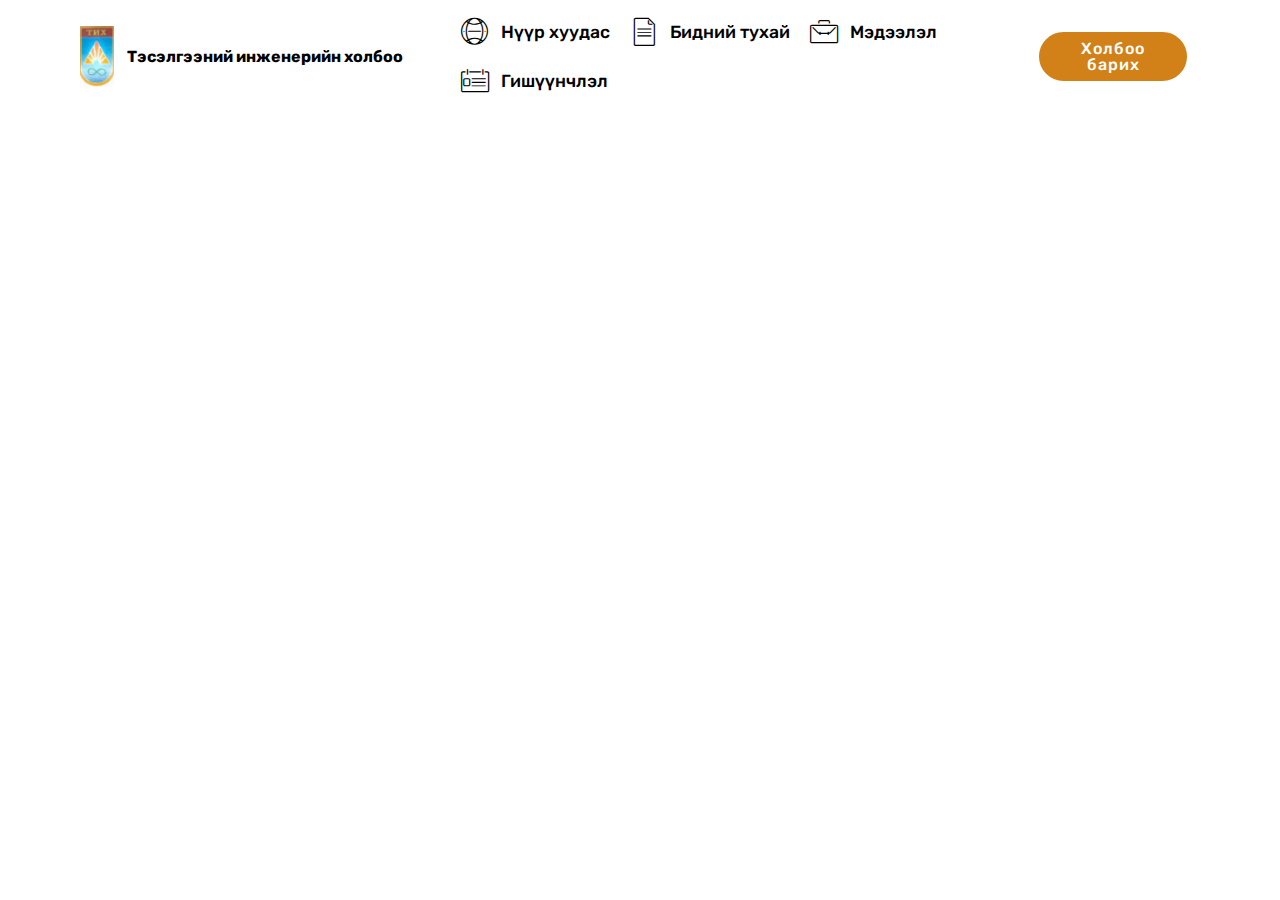
<file: page4.html>
<!DOCTYPE html>
<html  >
<head>
  <!-- Site made with Mobirise Website Builder v4.12.4, https://mobirise.com -->
  <meta charset="UTF-8">
  <meta http-equiv="X-UA-Compatible" content="IE=edge">
  <meta name="generator" content="Mobirise v4.12.4, mobirise.com">
  <meta name="viewport" content="width=device-width, initial-scale=1, minimum-scale=1">
  <link rel="shortcut icon" href="assets/images/logo-1-156x278.jpg" type="image/x-icon">
  <meta name="description" content="Website Generator Description">
  
  
  <title>Гишүүнчлэл</title>
  <link rel="stylesheet" href="assets/web/assets/mobirise-icons/mobirise-icons.css">
  <link rel="stylesheet" href="assets/bootstrap/css/bootstrap.min.css">
  <link rel="stylesheet" href="assets/bootstrap/css/bootstrap-grid.min.css">
  <link rel="stylesheet" href="assets/bootstrap/css/bootstrap-reboot.min.css">
  <link rel="stylesheet" href="assets/tether/tether.min.css">
  <link rel="stylesheet" href="assets/dropdown/css/style.css">
  <link rel="stylesheet" href="assets/theme/css/style.css">
  <link rel="preload" as="style" href="assets/mobirise/css/mbr-additional.css"><link rel="stylesheet" href="assets/mobirise/css/mbr-additional.css" type="text/css">
  
  
  
</head>
<body>
  <section class="menu cid-t7tADNF44M" once="menu" id="menu2-1c">

    

    <nav class="navbar navbar-expand beta-menu navbar-dropdown align-items-center navbar-fixed-top navbar-toggleable-sm">
        <button class="navbar-toggler navbar-toggler-right" type="button" data-toggle="collapse" data-target="#navbarSupportedContent" aria-controls="navbarSupportedContent" aria-expanded="false" aria-label="Toggle navigation">
            <div class="hamburger">
                <span></span>
                <span></span>
                <span></span>
                <span></span>
            </div>
        </button>
        <div class="menu-logo">
            <div class="navbar-brand">
                <span class="navbar-logo">
                    <a href="https://mobiri.se">
                        <img src="assets/images/logo-1-156x278.jpg" alt="Mobirise" title="" style="height: 3.8rem;">
                    </a>
                </span>
                <span class="navbar-caption-wrap"><a class="navbar-caption text-black display-4" href="https://mobiri.se">Тэсэлгээний инженерийн холбоо</a></span>
            </div>
        </div>
        <div class="collapse navbar-collapse" id="navbarSupportedContent">
            <ul class="navbar-nav nav-dropdown" data-app-modern-menu="true"><li class="nav-item">
                    <a class="nav-link link text-black display-7" href="index.html"><span class="mbri-globe-2 mbr-iconfont mbr-iconfont-btn"></span>Нүүр хуудас</a>
                </li><li class="nav-item"><a class="nav-link link text-black display-7" href="page3.html" aria-expanded="false"><span class="mbri-file mbr-iconfont mbr-iconfont-btn"></span>Бидний тухай</a></li><li class="nav-item"><a class="nav-link link text-black display-7" href="index.html#features18-b" aria-expanded="false"><span class="mbri-briefcase mbr-iconfont mbr-iconfont-btn"></span>Мэдээлэл</a></li><li class="nav-item"><a class="nav-link link text-black display-7" href="index.html#features11-1j" aria-expanded="false"><span class="mbri-contact-form mbr-iconfont mbr-iconfont-btn"></span>Гишүүнчлэл</a></li></ul>
            <div class="navbar-buttons mbr-section-btn"><a class="btn btn-sm btn-primary display-4" href="page6.html">Холбоо барих</a></div>
        </div>
    </nav>
</section>


  <section class="engine"><a href="https://mobirise.info/j">website templates</a></section><script src="assets/web/assets/jquery/jquery.min.js"></script>
  <script src="assets/popper/popper.min.js"></script>
  <script src="assets/bootstrap/js/bootstrap.min.js"></script>
  <script src="assets/tether/tether.min.js"></script>
  <script src="assets/smoothscroll/smooth-scroll.js"></script>
  <script src="assets/dropdown/js/nav-dropdown.js"></script>
  <script src="assets/dropdown/js/navbar-dropdown.js"></script>
  <script src="assets/touchswipe/jquery.touch-swipe.min.js"></script>
  <script src="assets/theme/js/script.js"></script>
  
  
</body>
</html>
</file>
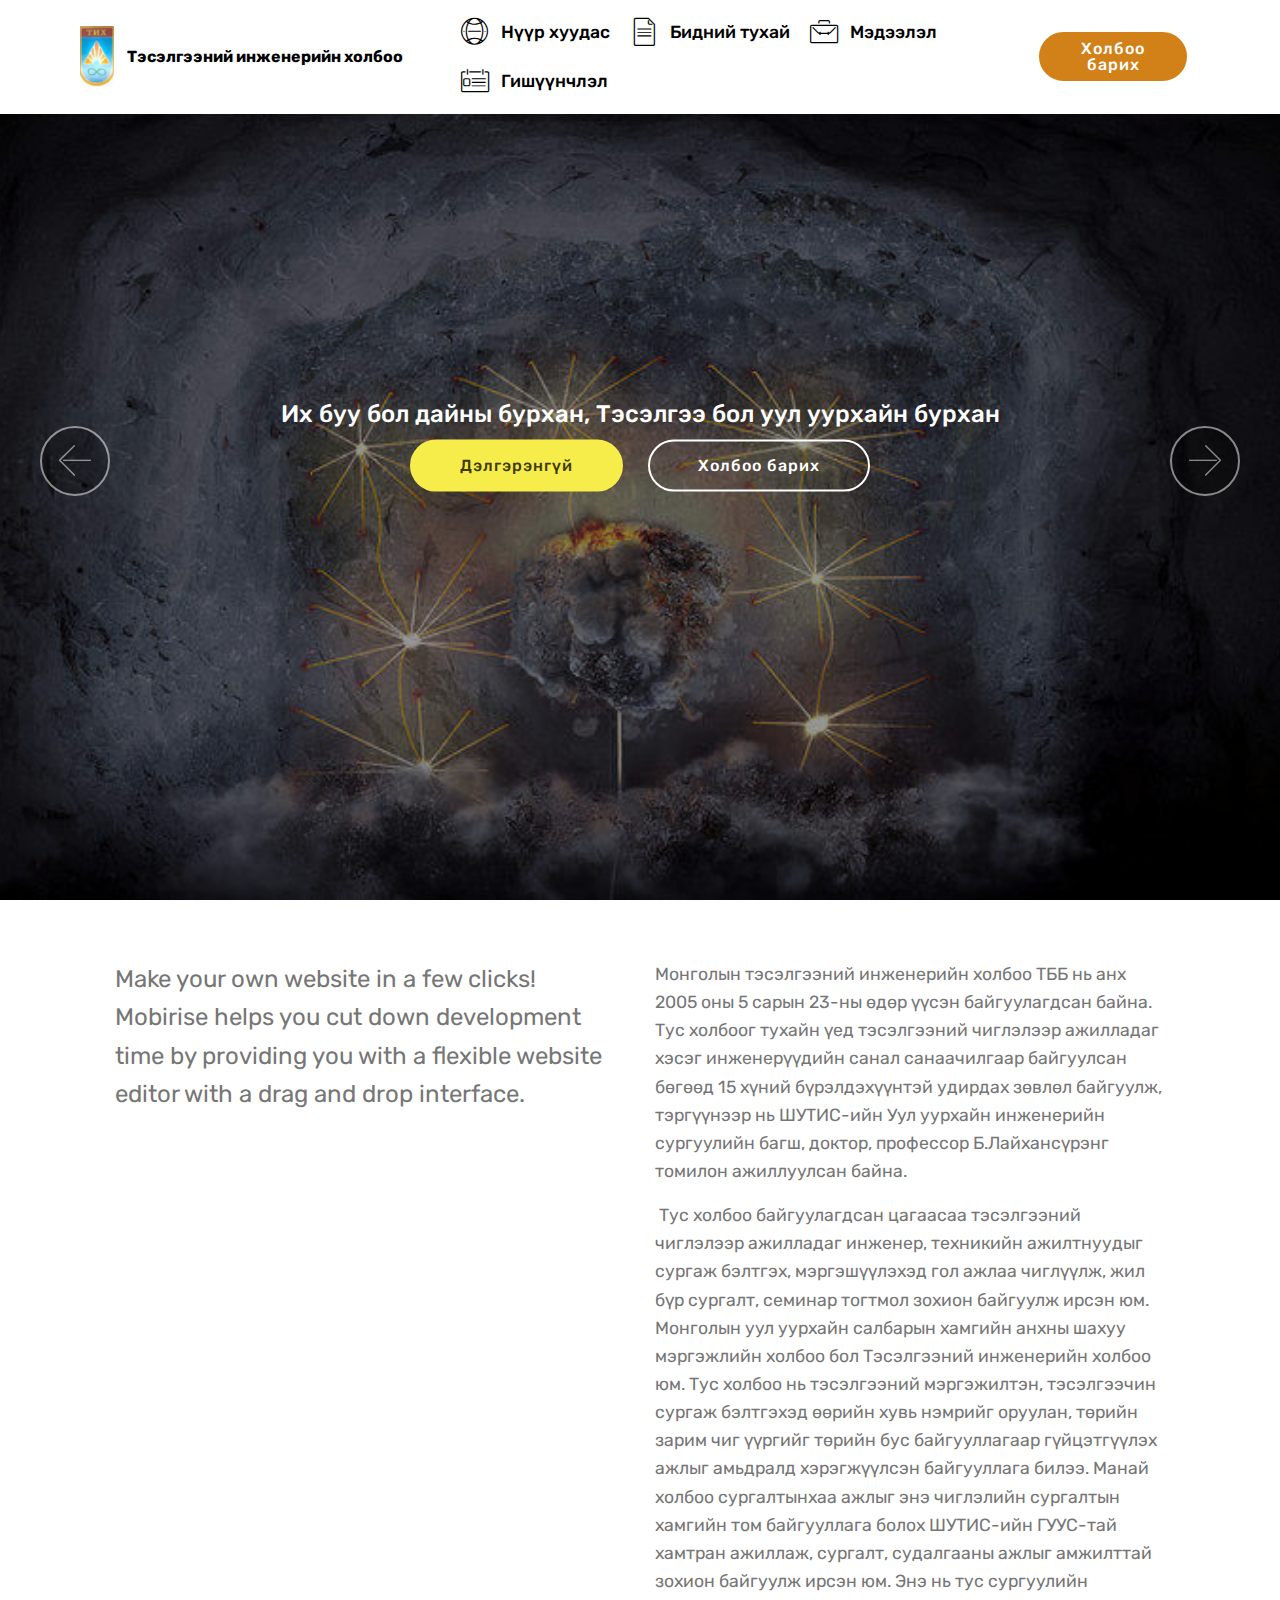
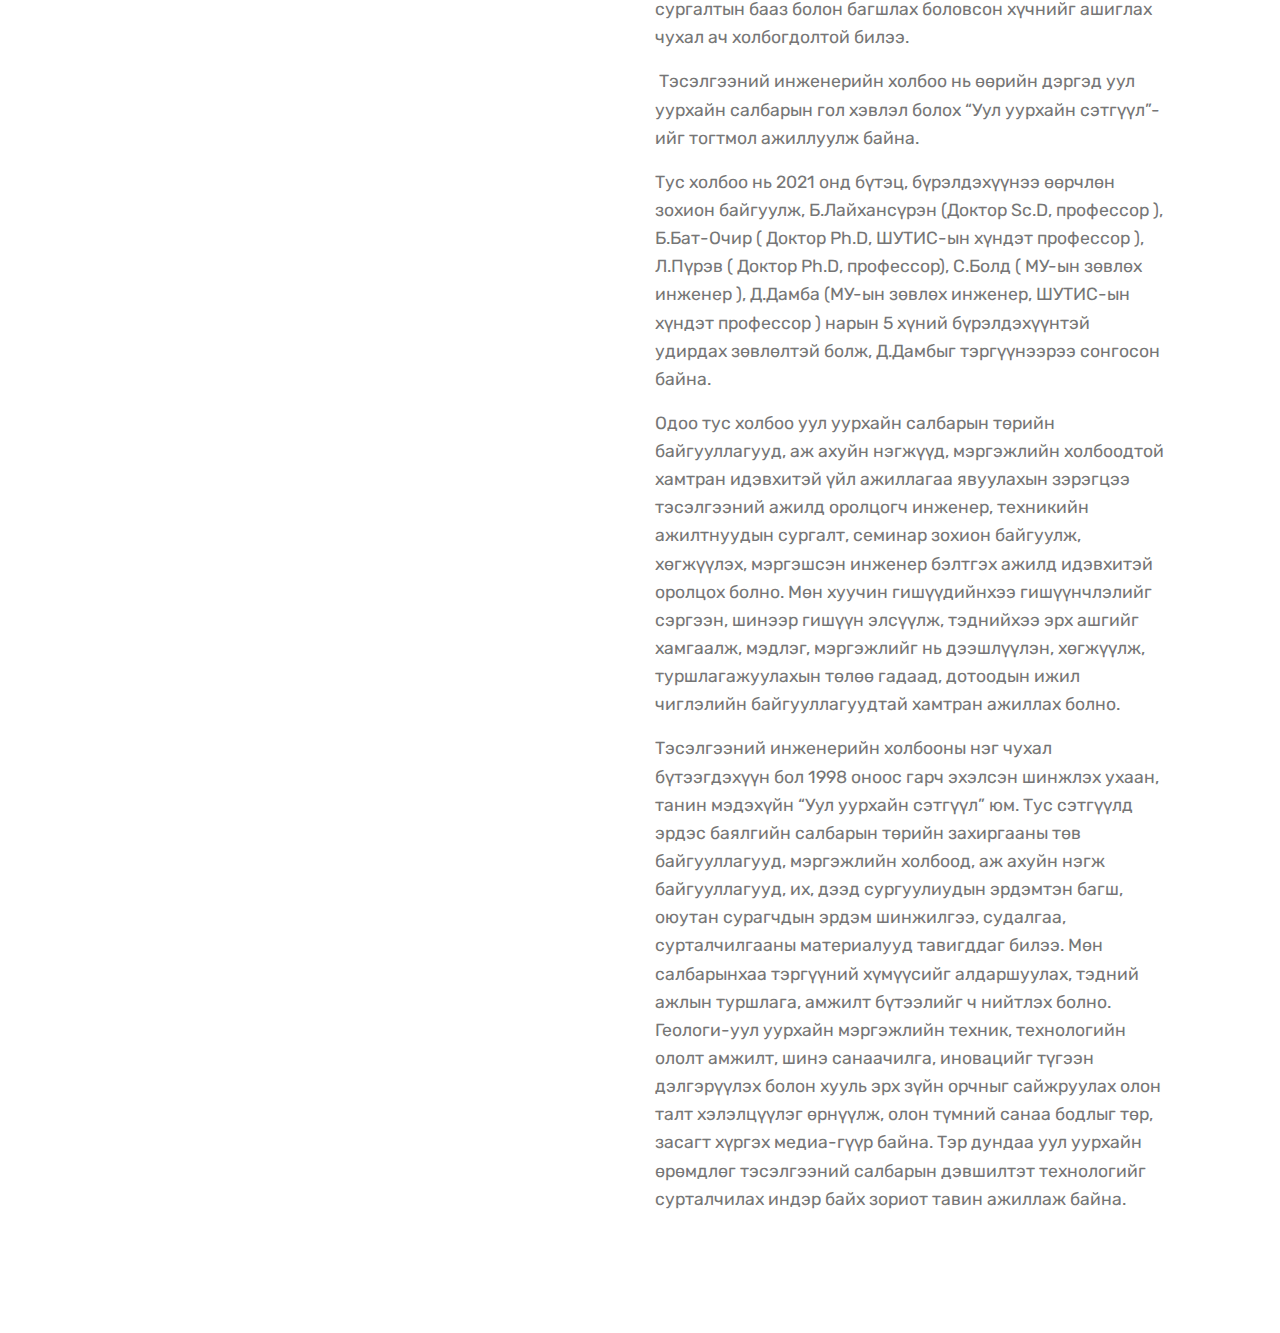
<file: page5.html>
<!DOCTYPE html>
<html  >
<head>
  <!-- Site made with Mobirise Website Builder v4.12.4, https://mobirise.com -->
  <meta charset="UTF-8">
  <meta http-equiv="X-UA-Compatible" content="IE=edge">
  <meta name="generator" content="Mobirise v4.12.4, mobirise.com">
  <meta name="viewport" content="width=device-width, initial-scale=1, minimum-scale=1">
  <link rel="shortcut icon" href="assets/images/logo-1-156x278.jpg" type="image/x-icon">
  <meta name="description" content="Web Page Generator Description">
  
  
  <title>Мэдээ3</title>
  <link rel="stylesheet" href="assets/web/assets/mobirise-icons/mobirise-icons.css">
  <link rel="stylesheet" href="assets/bootstrap/css/bootstrap.min.css">
  <link rel="stylesheet" href="assets/bootstrap/css/bootstrap-grid.min.css">
  <link rel="stylesheet" href="assets/bootstrap/css/bootstrap-reboot.min.css">
  <link rel="stylesheet" href="assets/tether/tether.min.css">
  <link rel="stylesheet" href="assets/dropdown/css/style.css">
  <link rel="stylesheet" href="assets/theme/css/style.css">
  <link rel="preload" as="style" href="assets/mobirise/css/mbr-additional.css"><link rel="stylesheet" href="assets/mobirise/css/mbr-additional.css" type="text/css">
  
  
  
</head>
<body>
  <section class="menu cid-t7tADNF44M" once="menu" id="menu2-1k">

    

    <nav class="navbar navbar-expand beta-menu navbar-dropdown align-items-center navbar-fixed-top navbar-toggleable-sm">
        <button class="navbar-toggler navbar-toggler-right" type="button" data-toggle="collapse" data-target="#navbarSupportedContent" aria-controls="navbarSupportedContent" aria-expanded="false" aria-label="Toggle navigation">
            <div class="hamburger">
                <span></span>
                <span></span>
                <span></span>
                <span></span>
            </div>
        </button>
        <div class="menu-logo">
            <div class="navbar-brand">
                <span class="navbar-logo">
                    <a href="https://mobiri.se">
                        <img src="assets/images/logo-1-156x278.jpg" alt="Mobirise" title="" style="height: 3.8rem;">
                    </a>
                </span>
                <span class="navbar-caption-wrap"><a class="navbar-caption text-black display-4" href="https://mobiri.se">Тэсэлгээний инженерийн холбоо</a></span>
            </div>
        </div>
        <div class="collapse navbar-collapse" id="navbarSupportedContent">
            <ul class="navbar-nav nav-dropdown" data-app-modern-menu="true"><li class="nav-item">
                    <a class="nav-link link text-black display-7" href="index.html"><span class="mbri-globe-2 mbr-iconfont mbr-iconfont-btn"></span>Нүүр хуудас</a>
                </li><li class="nav-item"><a class="nav-link link text-black display-7" href="page3.html" aria-expanded="false"><span class="mbri-file mbr-iconfont mbr-iconfont-btn"></span>Бидний тухай</a></li><li class="nav-item"><a class="nav-link link text-black display-7" href="index.html#features18-b" aria-expanded="false"><span class="mbri-briefcase mbr-iconfont mbr-iconfont-btn"></span>Мэдээлэл</a></li><li class="nav-item"><a class="nav-link link text-black display-7" href="index.html#features11-1j" aria-expanded="false"><span class="mbri-contact-form mbr-iconfont mbr-iconfont-btn"></span>Гишүүнчлэл</a></li></ul>
            <div class="navbar-buttons mbr-section-btn"><a class="btn btn-sm btn-primary display-4" href="page6.html">Холбоо барих</a></div>
        </div>
    </nav>
</section>

<section class="engine"><a href="https://mobirise.info/d">free web maker</a></section><section class="carousel slide cid-t9ueBW1KF6" data-interval="false" id="slider1-1l">

    

    <div class="full-screen"><div class="mbr-slider slide carousel" data-keyboard="false" data-ride="false" data-interval="false" data-pause="false"><div class="carousel-inner" role="listbox"><div class="carousel-item slider-fullscreen-image active" data-bg-video-slide="false" style="background-image: url(assets/images/1-1-1024x475.jpg);"><div class="container container-slide"><div class="image_wrapper"><div class="mbr-overlay" style="opacity: 0.4;"></div><img src="assets/images/1-1-1024x475.jpg" alt="" title=""><div class="carousel-caption justify-content-center"><div class="col-10 align-center"><h2 class="mbr-fonts-style display-5">Их буу бол дайны бурхан, Тэсэлгээ бол уул уурхайн бурхан</h2><div class="mbr-section-btn" buttons="0"><a class="btn btn-success display-4" href="https://mobirise.com">Дэлгэрэнгүй</a> <a class="btn  btn-white-outline display-4" href="https://mobirise.com">Холбоо барих</a></div></div></div></div></div></div></div><a data-app-prevent-settings="" class="carousel-control carousel-control-prev" role="button" data-slide="prev" href="#slider1-1l"><span aria-hidden="true" class="mbri-left mbr-iconfont"></span><span class="sr-only">Previous</span></a><a data-app-prevent-settings="" class="carousel-control carousel-control-next" role="button" data-slide="next" href="#slider1-1l"><span aria-hidden="true" class="mbri-right mbr-iconfont"></span><span class="sr-only">Next</span></a></div></div>

</section>

<section class="mbr-section article content3 cid-t9ueLQ10sT" id="content3-1m">
      
     

    <div class="container">
        <div class="media-container-row">
            <div class="row col-12 col-md-12">
                <div class="col-12 mbr-text mbr-fonts-style col-md-6 display-5">
                     <p>Make your own website in a few clicks! Mobirise helps you cut down development time by providing you with a flexible website editor with a drag and drop interface.</p>
                </div>
                <div class="col-12 mbr-text mbr-fonts-style display-7 col-md-6">
                     <p>Монголын тэсэлгээний инженерийн холбоо ТББ нь анх 2005 оны 5 сарын 23-ны өдөр үүсэн байгуулагдсан байна. Тус холбоог тухайн үед тэсэлгээний чиглэлээр ажилладаг хэсэг инженерүүдийн санал санаачилгаар байгуулсан бөгөөд 15 хүний бүрэлдэхүүнтэй удирдах зөвлөл байгуулж, тэргүүнээр нь ШУТИС-ийн Уул уурхайн инженерийн сургуулийн багш, доктор, профессор Б.Лайхансүрэнг томилон ажиллуулсан байна.
</p><p>&nbsp;Тус холбоо байгуулагдсан цагаасаа тэсэлгээний чиглэлээр ажилладаг инженер, техникийн ажилтнуудыг сургаж бэлтгэх, мэргэшүүлэхэд гол ажлаа чиглүүлж, жил бүр сургалт, семинар тогтмол зохион байгуулж ирсэн юм. Монголын уул уурхайн салбарын хамгийн анхны шахуу мэргэжлийн холбоо бол Тэсэлгээний инженерийн холбоо юм. Тус холбоо нь тэсэлгээний мэргэжилтэн, тэсэлгээчин сургаж бэлтгэхэд өөрийн хувь нэмрийг оруулан, төрийн зарим чиг үүргийг төрийн бус байгууллагаар гүйцэтгүүлэх ажлыг амьдралд хэрэгжүүлсэн байгууллага  билээ. Манай холбоо сургалтынхаа ажлыг энэ чиглэлийн сургалтын хамгийн том байгууллага болох ШУТИС-ийн ГУУС-тай хамтран ажиллаж, сургалт, судалгааны ажлыг амжилттай зохион байгуулж ирсэн юм. Энэ нь тус сургуулийн сургалтын бааз болон багшлах боловсон хүчнийг ашиглах чухал ач холбогдолтой билээ.
</p><p>&nbsp;Тэсэлгээний инженерийн холбоо нь өөрийн дэргэд уул уурхайн салбарын гол хэвлэл болох “Уул уурхайн сэтгүүл”-ийг тогтмол ажиллуулж байна. 
</p><p>Тус холбоо нь 2021 онд бүтэц, бүрэлдэхүүнээ өөрчлөн зохион байгуулж, Б.Лайхансүрэн (Доктор Sc.D, профессор ), Б.Бат-Очир ( Доктор Ph.D, ШУТИС-ын хүндэт профессор ), Л.Пүрэв ( Доктор Ph.D, профессор), С.Болд ( МУ-ын зөвлөх инженер ), Д.Дамба (МУ-ын зөвлөх инженер, ШУТИС-ын хүндэт профессор ) нарын 5 хүний бүрэлдэхүүнтэй удирдах зөвлөлтэй болж, Д.Дамбыг тэргүүнээрээ сонгосон байна. 
</p><p>Одоо тус холбоо уул уурхайн салбарын төрийн байгууллагууд, аж ахуйн нэгжүүд, мэргэжлийн холбоодтой хамтран идэвхитэй үйл ажиллагаа явуулахын зэрэгцээ тэсэлгээний ажилд оролцогч инженер, техникийн ажилтнуудын сургалт, семинар зохион байгуулж, хөгжүүлэх, мэргэшсэн инженер бэлтгэх ажилд идэвхитэй оролцох болно. Мөн хуучин гишүүдийнхээ гишүүнчлэлийг сэргээн, шинээр гишүүн элсүүлж, тэднийхээ эрх ашгийг хамгаалж, мэдлэг, мэргэжлийг нь дээшлүүлэн, хөгжүүлж, туршлагажуулахын   төлөө гадаад, дотоодын ижил чиглэлийн байгууллагуудтай хамтран ажиллах болно. 
</p><p>Тэсэлгээний инженерийн холбооны нэг чухал бүтээгдэхүүн бол 1998 оноос гарч эхэлсэн шинжлэх ухаан, танин мэдэхүйн “Уул уурхайн сэтгүүл” юм. Тус сэтгүүлд эрдэс баялгийн салбарын төрийн захиргааны төв байгууллагууд, мэргэжлийн холбоод, аж ахуйн нэгж байгууллагууд, их, дээд сургуулиудын эрдэмтэн багш, оюутан сурагчдын эрдэм шинжилгээ, судалгаа, сурталчилгааны материалууд тавигддаг билээ. Мөн салбарынхаа тэргүүний хүмүүсийг алдаршуулах, тэдний ажлын туршлага, амжилт бүтээлийг ч нийтлэх болно. Геологи-уул уурхайн мэргэжлийн техник, технологийн ололт амжилт, шинэ санаачилга, иновацийг түгээн дэлгэрүүлэх болон хууль эрх зүйн орчныг сайжруулах олон талт хэлэлцүүлэг өрнүүлж, олон түмний санаа бодлыг төр, засагт хүргэх медиа-гүүр байна. Тэр дундаа уул уурхайн өрөмдлөг тэсэлгээний салбарын дэвшилтэт технологийг сурталчилах индэр байх зориот тавин ажиллаж байна.
</p><p><br></p>
                </div>
                
            </div>
        </div>
    </div>
</section>


  <script src="assets/web/assets/jquery/jquery.min.js"></script>
  <script src="assets/popper/popper.min.js"></script>
  <script src="assets/bootstrap/js/bootstrap.min.js"></script>
  <script src="assets/tether/tether.min.js"></script>
  <script src="assets/smoothscroll/smooth-scroll.js"></script>
  <script src="assets/touchswipe/jquery.touch-swipe.min.js"></script>
  <script src="assets/ytplayer/jquery.mb.ytplayer.min.js"></script>
  <script src="assets/vimeoplayer/jquery.mb.vimeo_player.js"></script>
  <script src="assets/bootstrapcarouselswipe/bootstrap-carousel-swipe.js"></script>
  <script src="assets/dropdown/js/nav-dropdown.js"></script>
  <script src="assets/dropdown/js/navbar-dropdown.js"></script>
  <script src="assets/theme/js/script.js"></script>
  <script src="assets/slidervideo/script.js"></script>
  
  
</body>
</html>
</file>
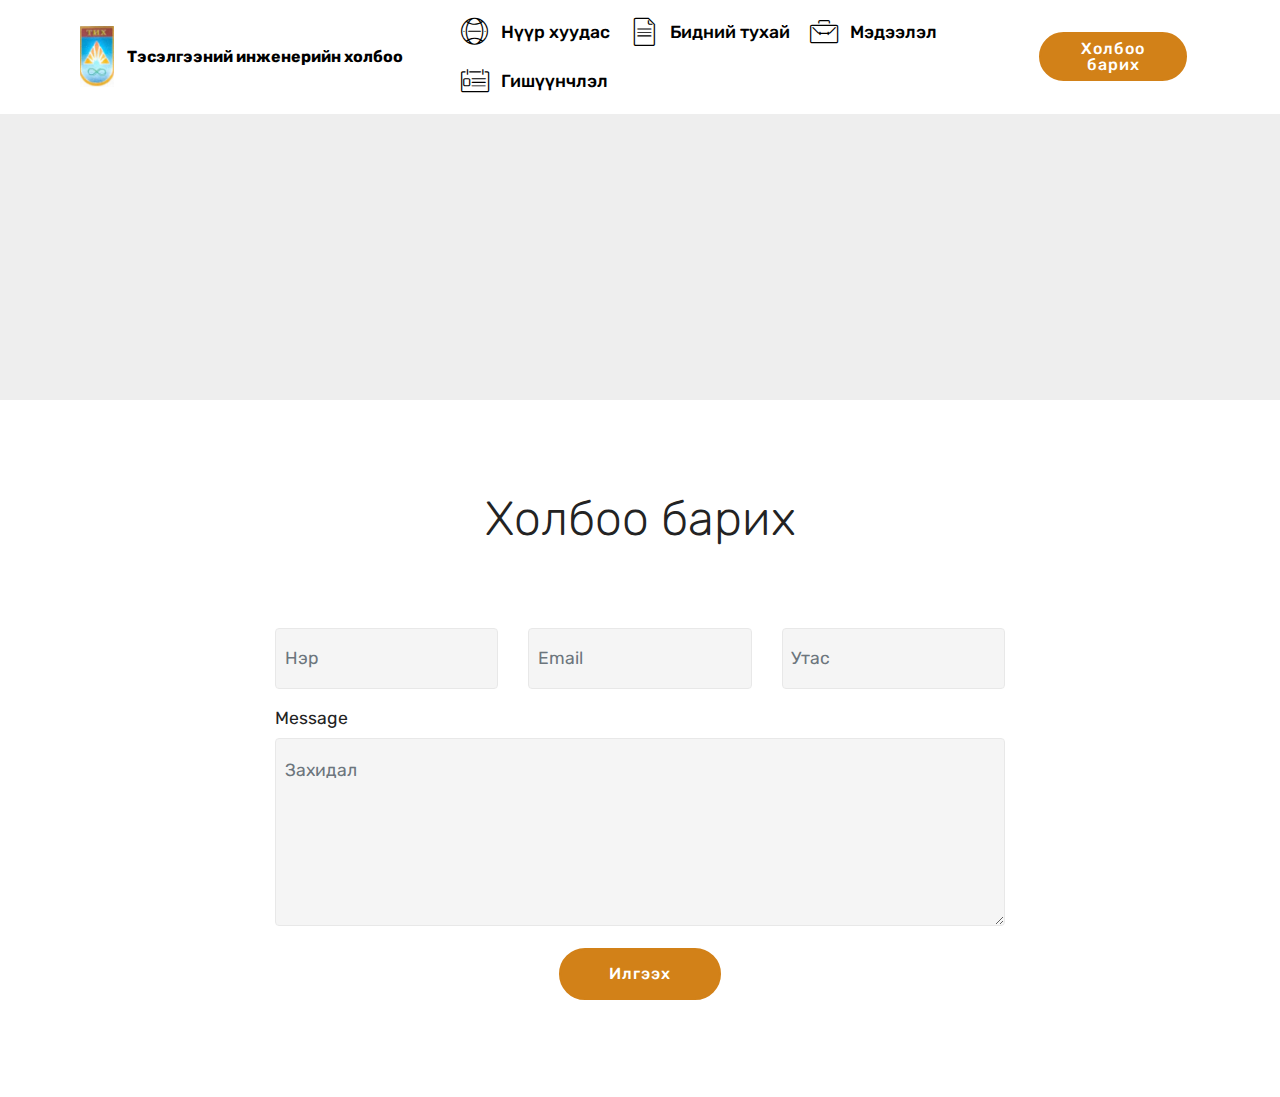
<file: page6.html>
<!DOCTYPE html>
<html  >
<head>
  <!-- Site made with Mobirise Website Builder v4.12.4, https://mobirise.com -->
  <meta charset="UTF-8">
  <meta http-equiv="X-UA-Compatible" content="IE=edge">
  <meta name="generator" content="Mobirise v4.12.4, mobirise.com">
  <meta name="viewport" content="width=device-width, initial-scale=1, minimum-scale=1">
  <link rel="shortcut icon" href="assets/images/logo-1-156x278.jpg" type="image/x-icon">
  <meta name="description" content="Website Generator Description">
  
  
  <title>Холбоо барих</title>
  <link rel="stylesheet" href="assets/web/assets/mobirise-icons/mobirise-icons.css">
  <link rel="stylesheet" href="assets/bootstrap/css/bootstrap.min.css">
  <link rel="stylesheet" href="assets/bootstrap/css/bootstrap-grid.min.css">
  <link rel="stylesheet" href="assets/bootstrap/css/bootstrap-reboot.min.css">
  <link rel="stylesheet" href="assets/tether/tether.min.css">
  <link rel="stylesheet" href="assets/dropdown/css/style.css">
  <link rel="stylesheet" href="assets/theme/css/style.css">
  <link rel="preload" as="style" href="assets/mobirise/css/mbr-additional.css"><link rel="stylesheet" href="assets/mobirise/css/mbr-additional.css" type="text/css">
  
  
  
</head>
<body>
  <section class="menu cid-t7tADNF44M" once="menu" id="menu2-x">

    

    <nav class="navbar navbar-expand beta-menu navbar-dropdown align-items-center navbar-fixed-top navbar-toggleable-sm">
        <button class="navbar-toggler navbar-toggler-right" type="button" data-toggle="collapse" data-target="#navbarSupportedContent" aria-controls="navbarSupportedContent" aria-expanded="false" aria-label="Toggle navigation">
            <div class="hamburger">
                <span></span>
                <span></span>
                <span></span>
                <span></span>
            </div>
        </button>
        <div class="menu-logo">
            <div class="navbar-brand">
                <span class="navbar-logo">
                    <a href="https://mobiri.se">
                        <img src="assets/images/logo-1-156x278.jpg" alt="Mobirise" title="" style="height: 3.8rem;">
                    </a>
                </span>
                <span class="navbar-caption-wrap"><a class="navbar-caption text-black display-4" href="https://mobiri.se">Тэсэлгээний инженерийн холбоо</a></span>
            </div>
        </div>
        <div class="collapse navbar-collapse" id="navbarSupportedContent">
            <ul class="navbar-nav nav-dropdown" data-app-modern-menu="true"><li class="nav-item">
                    <a class="nav-link link text-black display-7" href="index.html"><span class="mbri-globe-2 mbr-iconfont mbr-iconfont-btn"></span>Нүүр хуудас</a>
                </li><li class="nav-item"><a class="nav-link link text-black display-7" href="page3.html" aria-expanded="false"><span class="mbri-file mbr-iconfont mbr-iconfont-btn"></span>Бидний тухай</a></li><li class="nav-item"><a class="nav-link link text-black display-7" href="index.html#features18-b" aria-expanded="false"><span class="mbri-briefcase mbr-iconfont mbr-iconfont-btn"></span>Мэдээлэл</a></li><li class="nav-item"><a class="nav-link link text-black display-7" href="index.html#features11-1j" aria-expanded="false"><span class="mbri-contact-form mbr-iconfont mbr-iconfont-btn"></span>Гишүүнчлэл</a></li></ul>
            <div class="navbar-buttons mbr-section-btn"><a class="btn btn-sm btn-primary display-4" href="page6.html">Холбоо барих</a></div>
        </div>
    </nav>
</section>

<section class="engine"><a href="https://mobirise.info/b">create your own website</a></section><section class="map1 cid-t8Tx1J7gjo" id="map1-z">

     

    <div class="google-map"><iframe frameborder="0" style="border:0" src="https://www.google.com/maps/embed/v1/place?key=AIzaSyCNveGQ9bfpKFwWzQLLftrR9hNiHwdqQG8&amp;q=place_id:ChIJM2nj_OOSll0RnDooKWh_5xw" allowfullscreen=""></iframe></div>
</section>

<section class="mbr-section form1 cid-t8TxhHiUxb" id="form1-10">

    

    
    <div class="container">
        <div class="row justify-content-center">
            <div class="title col-12 col-lg-8">
                <h2 class="mbr-section-title align-center pb-3 mbr-fonts-style display-2">
                    Холбоо барих</h2>
                
            </div>
        </div>
    </div>
    <div class="container">
        <div class="row justify-content-center">
            <div class="media-container-column col-lg-8" data-form-type="formoid">
                <!---Formbuilder Form--->
                <form action="https://mobirise.com/" method="POST" class="mbr-form form-with-styler" data-form-title="Mobirise Form"><input type="hidden" name="email" data-form-email="true" value="tEo6Klg1hwqwRgS7YgQppsMoeW0MM2T1tdYps0W2z87rIb+xdsLfcoym7qKBzFTGhQIzQ3h0vFs7StV5ORD4M7g6ch1UbLn/U0Bl7oNIbtqS1JBLkvNpeUso0NzHiCjL">
                    <div class="row">
                        <div hidden="hidden" data-form-alert="" class="alert alert-success col-12">Санал хүсэлтээ илгээсэнд баярлалаа!</div>
                        <div hidden="hidden" data-form-alert-danger="" class="alert alert-danger col-12">
                        </div>
                    </div>
                    <div class="dragArea row">
                        <div class="col-md-4  form-group" data-for="name">
                            <label for="name-form1-10" class="form-control-label mbr-fonts-style display-7"></label>
                            <input type="text" name="name" data-form-field="Name" required="required" class="form-control display-7" placeholder="Нэр" id="name-form1-10">
                        </div>
                        <div class="col-md-4  form-group" data-for="email">
                            <label for="email-form1-10" class="form-control-label mbr-fonts-style display-7"></label>
                            <input type="email" name="email" data-form-field="Email" required="required" class="form-control display-7" placeholder="Email" id="email-form1-10">
                        </div>
                        <div data-for="phone" class="col-md-4  form-group">
                            <label for="phone-form1-10" class="form-control-label mbr-fonts-style display-7"></label>
                            <input type="tel" name="phone" data-form-field="Phone" class="form-control display-7" placeholder="Утас" id="phone-form1-10">
                        </div>
                        <div data-for="message" class="col-md-12 form-group">
                            <label for="message-form1-10" class="form-control-label mbr-fonts-style display-7">Message</label>
                            <textarea name="message" data-form-field="Message" class="form-control display-7" placeholder="Захидал" id="message-form1-10"></textarea>
                        </div>
                        <div class="col-md-12 input-group-btn align-center"><button type="submit" class="btn btn-primary btn-form display-4">Илгээх</button></div>
                    </div>
                </form><!---Formbuilder Form--->
            </div>
        </div>
    </div>
</section>


  <script src="assets/web/assets/jquery/jquery.min.js"></script>
  <script src="assets/popper/popper.min.js"></script>
  <script src="assets/bootstrap/js/bootstrap.min.js"></script>
  <script src="assets/tether/tether.min.js"></script>
  <script src="assets/smoothscroll/smooth-scroll.js"></script>
  <script src="assets/dropdown/js/nav-dropdown.js"></script>
  <script src="assets/dropdown/js/navbar-dropdown.js"></script>
  <script src="assets/touchswipe/jquery.touch-swipe.min.js"></script>
  <script src="assets/theme/js/script.js"></script>
  <script src="assets/formoid/formoid.min.js"></script>
  
  
</body>
</html>
</file>
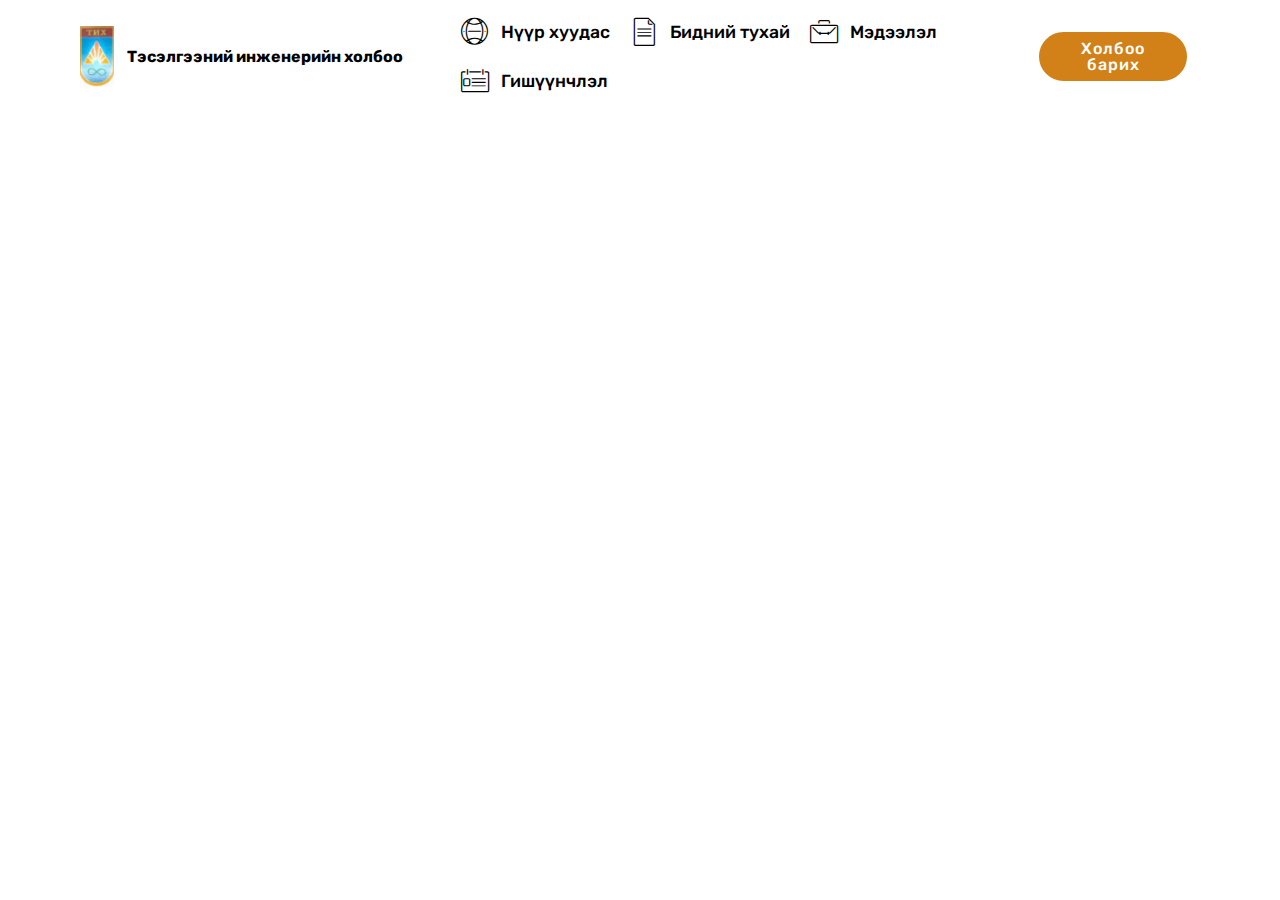
<file: page7.html>
<!DOCTYPE html>
<html  >
<head>
  <!-- Site made with Mobirise Website Builder v4.12.4, https://mobirise.com -->
  <meta charset="UTF-8">
  <meta http-equiv="X-UA-Compatible" content="IE=edge">
  <meta name="generator" content="Mobirise v4.12.4, mobirise.com">
  <meta name="viewport" content="width=device-width, initial-scale=1, minimum-scale=1">
  <link rel="shortcut icon" href="assets/images/logo-1-156x278.jpg" type="image/x-icon">
  <meta name="description" content="Web Generator Description">
  
  
  <title>Мэдээ2</title>
  <link rel="stylesheet" href="assets/web/assets/mobirise-icons/mobirise-icons.css">
  <link rel="stylesheet" href="assets/bootstrap/css/bootstrap.min.css">
  <link rel="stylesheet" href="assets/bootstrap/css/bootstrap-grid.min.css">
  <link rel="stylesheet" href="assets/bootstrap/css/bootstrap-reboot.min.css">
  <link rel="stylesheet" href="assets/tether/tether.min.css">
  <link rel="stylesheet" href="assets/dropdown/css/style.css">
  <link rel="stylesheet" href="assets/theme/css/style.css">
  <link rel="preload" as="style" href="assets/mobirise/css/mbr-additional.css"><link rel="stylesheet" href="assets/mobirise/css/mbr-additional.css" type="text/css">
  
  
  
</head>
<body>
  <section class="menu cid-t7tADNF44M" once="menu" id="menu2-1p">

    

    <nav class="navbar navbar-expand beta-menu navbar-dropdown align-items-center navbar-fixed-top navbar-toggleable-sm">
        <button class="navbar-toggler navbar-toggler-right" type="button" data-toggle="collapse" data-target="#navbarSupportedContent" aria-controls="navbarSupportedContent" aria-expanded="false" aria-label="Toggle navigation">
            <div class="hamburger">
                <span></span>
                <span></span>
                <span></span>
                <span></span>
            </div>
        </button>
        <div class="menu-logo">
            <div class="navbar-brand">
                <span class="navbar-logo">
                    <a href="https://mobiri.se">
                        <img src="assets/images/logo-1-156x278.jpg" alt="Mobirise" title="" style="height: 3.8rem;">
                    </a>
                </span>
                <span class="navbar-caption-wrap"><a class="navbar-caption text-black display-4" href="https://mobiri.se">Тэсэлгээний инженерийн холбоо</a></span>
            </div>
        </div>
        <div class="collapse navbar-collapse" id="navbarSupportedContent">
            <ul class="navbar-nav nav-dropdown" data-app-modern-menu="true"><li class="nav-item">
                    <a class="nav-link link text-black display-7" href="index.html"><span class="mbri-globe-2 mbr-iconfont mbr-iconfont-btn"></span>Нүүр хуудас</a>
                </li><li class="nav-item"><a class="nav-link link text-black display-7" href="page3.html" aria-expanded="false"><span class="mbri-file mbr-iconfont mbr-iconfont-btn"></span>Бидний тухай</a></li><li class="nav-item"><a class="nav-link link text-black display-7" href="index.html#features18-b" aria-expanded="false"><span class="mbri-briefcase mbr-iconfont mbr-iconfont-btn"></span>Мэдээлэл</a></li><li class="nav-item"><a class="nav-link link text-black display-7" href="index.html#features11-1j" aria-expanded="false"><span class="mbri-contact-form mbr-iconfont mbr-iconfont-btn"></span>Гишүүнчлэл</a></li></ul>
            <div class="navbar-buttons mbr-section-btn"><a class="btn btn-sm btn-primary display-4" href="page6.html">Холбоо барих</a></div>
        </div>
    </nav>
</section>


  <section class="engine"><a href="https://mobirise.info/e">make your own site</a></section><script src="assets/web/assets/jquery/jquery.min.js"></script>
  <script src="assets/popper/popper.min.js"></script>
  <script src="assets/bootstrap/js/bootstrap.min.js"></script>
  <script src="assets/tether/tether.min.js"></script>
  <script src="assets/smoothscroll/smooth-scroll.js"></script>
  <script src="assets/dropdown/js/nav-dropdown.js"></script>
  <script src="assets/dropdown/js/navbar-dropdown.js"></script>
  <script src="assets/touchswipe/jquery.touch-swipe.min.js"></script>
  <script src="assets/theme/js/script.js"></script>
  
  
</body>
</html>
</file>
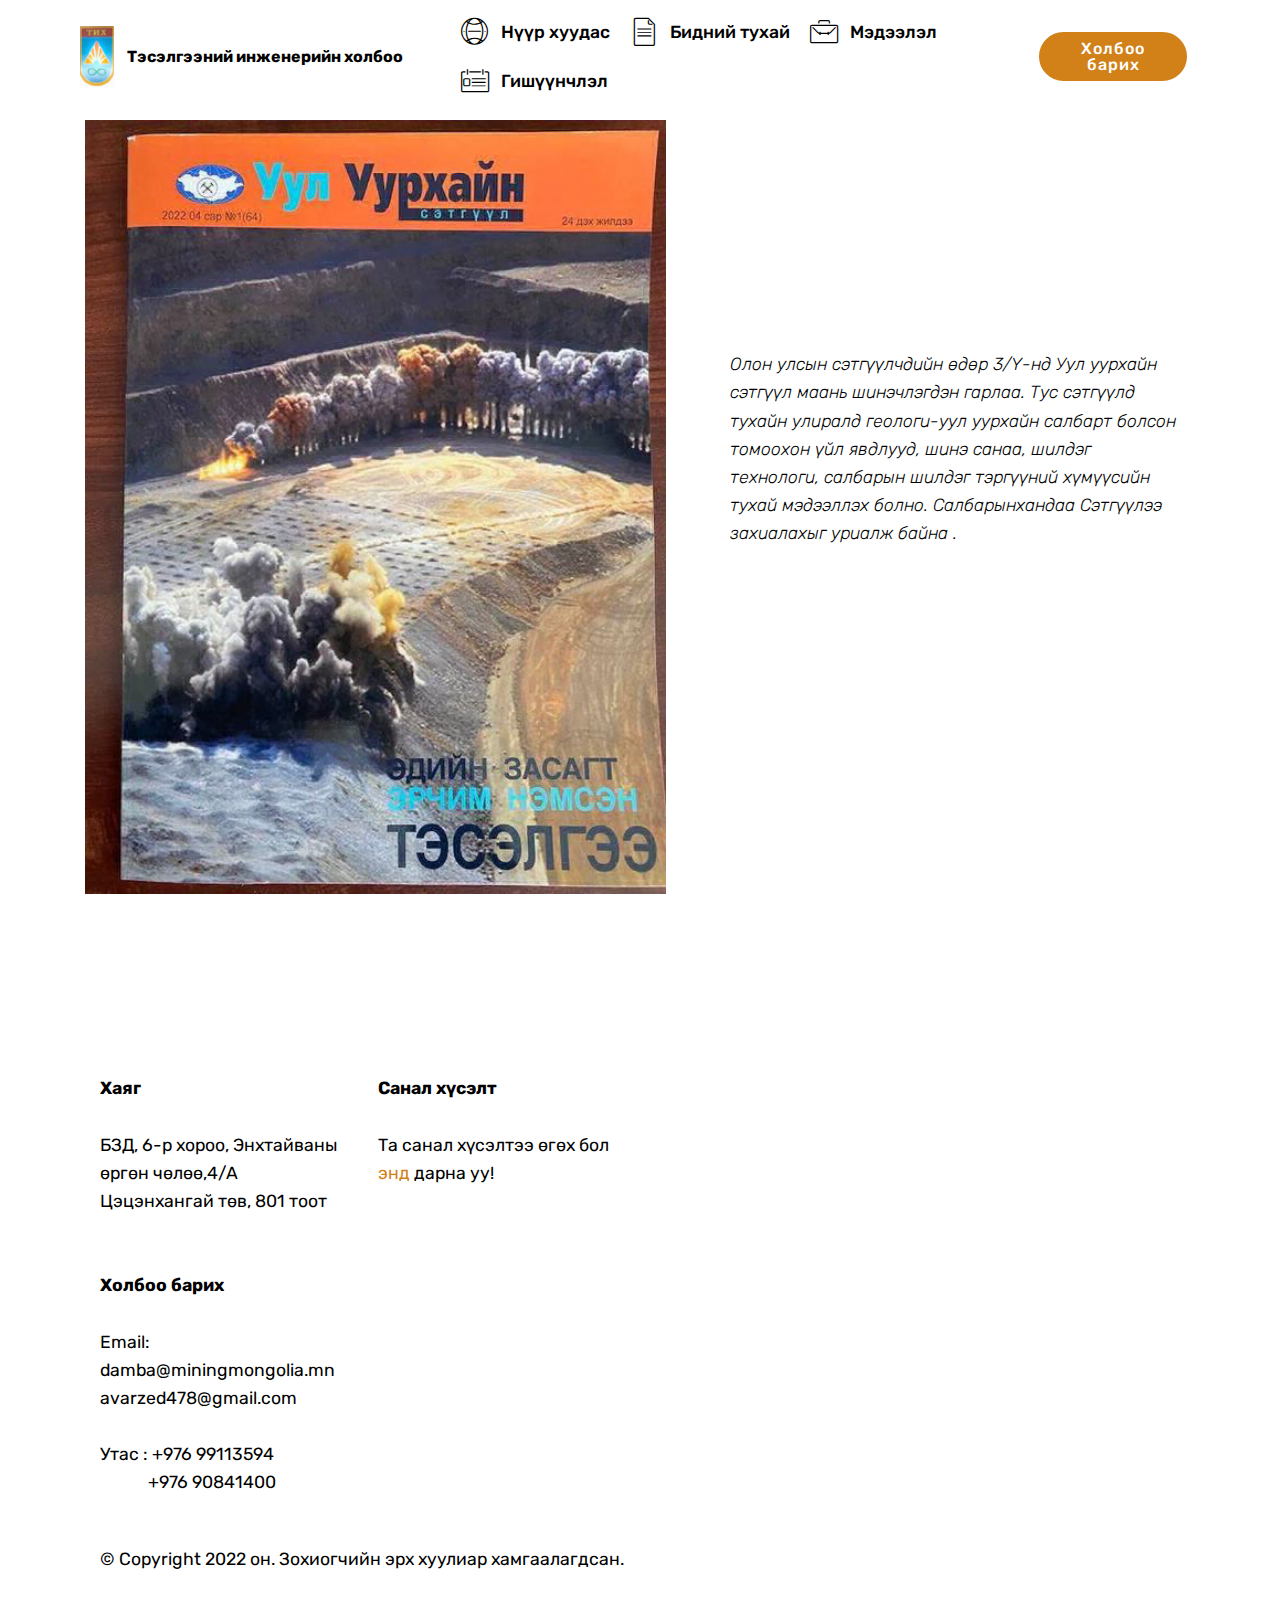
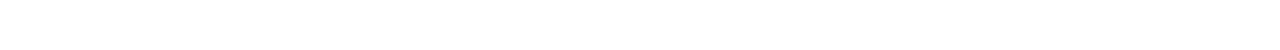
<file: page8.html>
<!DOCTYPE html>
<html  >
<head>
  <!-- Site made with Mobirise Website Builder v4.12.4, https://mobirise.com -->
  <meta charset="UTF-8">
  <meta http-equiv="X-UA-Compatible" content="IE=edge">
  <meta name="generator" content="Mobirise v4.12.4, mobirise.com">
  <meta name="viewport" content="width=device-width, initial-scale=1, minimum-scale=1">
  <link rel="shortcut icon" href="assets/images/logo-1-156x278.jpg" type="image/x-icon">
  <meta name="description" content="Site Builder Description">
  
  
  <title>Мэдээ1</title>
  <link rel="stylesheet" href="assets/web/assets/mobirise-icons/mobirise-icons.css">
  <link rel="stylesheet" href="assets/bootstrap/css/bootstrap.min.css">
  <link rel="stylesheet" href="assets/bootstrap/css/bootstrap-grid.min.css">
  <link rel="stylesheet" href="assets/bootstrap/css/bootstrap-reboot.min.css">
  <link rel="stylesheet" href="assets/tether/tether.min.css">
  <link rel="stylesheet" href="assets/dropdown/css/style.css">
  <link rel="stylesheet" href="assets/socicon/css/styles.css">
  <link rel="stylesheet" href="assets/theme/css/style.css">
  <link rel="preload" as="style" href="assets/mobirise/css/mbr-additional.css"><link rel="stylesheet" href="assets/mobirise/css/mbr-additional.css" type="text/css">
  
  
  
</head>
<body>
  <section class="menu cid-t7tADNF44M" once="menu" id="menu2-1q">

    

    <nav class="navbar navbar-expand beta-menu navbar-dropdown align-items-center navbar-fixed-top navbar-toggleable-sm">
        <button class="navbar-toggler navbar-toggler-right" type="button" data-toggle="collapse" data-target="#navbarSupportedContent" aria-controls="navbarSupportedContent" aria-expanded="false" aria-label="Toggle navigation">
            <div class="hamburger">
                <span></span>
                <span></span>
                <span></span>
                <span></span>
            </div>
        </button>
        <div class="menu-logo">
            <div class="navbar-brand">
                <span class="navbar-logo">
                    <a href="https://mobiri.se">
                        <img src="assets/images/logo-1-156x278.jpg" alt="Mobirise" title="" style="height: 3.8rem;">
                    </a>
                </span>
                <span class="navbar-caption-wrap"><a class="navbar-caption text-black display-4" href="https://mobiri.se">Тэсэлгээний инженерийн холбоо</a></span>
            </div>
        </div>
        <div class="collapse navbar-collapse" id="navbarSupportedContent">
            <ul class="navbar-nav nav-dropdown" data-app-modern-menu="true"><li class="nav-item">
                    <a class="nav-link link text-black display-7" href="index.html"><span class="mbri-globe-2 mbr-iconfont mbr-iconfont-btn"></span>Нүүр хуудас</a>
                </li><li class="nav-item"><a class="nav-link link text-black display-7" href="page3.html" aria-expanded="false"><span class="mbri-file mbr-iconfont mbr-iconfont-btn"></span>Бидний тухай</a></li><li class="nav-item"><a class="nav-link link text-black display-7" href="index.html#features18-b" aria-expanded="false"><span class="mbri-briefcase mbr-iconfont mbr-iconfont-btn"></span>Мэдээлэл</a></li><li class="nav-item"><a class="nav-link link text-black display-7" href="index.html#features11-1j" aria-expanded="false"><span class="mbri-contact-form mbr-iconfont mbr-iconfont-btn"></span>Гишүүнчлэл</a></li></ul>
            <div class="navbar-buttons mbr-section-btn"><a class="btn btn-sm btn-primary display-4" href="page6.html">Холбоо барих</a></div>
        </div>
    </nav>
</section>

<section class="engine"><a href="https://mobirise.info/j">website templates</a></section><section class="testimonials2 cid-t9v0BCrWTh" id="testimonials2-27">

    

    

    <div class="container">
        <div class="media-container-row">
            <div class="mbr-figure pr-lg-5" style="width: 130%;">
              <img src="assets/images/279837930-5661970600513966-6390432459450950896-n-526x701.jpg" alt="" title="">
            </div>
            <div class="media-content px-3 align-self-center mbr-white py-2">
                    <p class="mbr-text testimonial-text mbr-fonts-style display-7">
                       Олон улсын сэтгүүлчдийн өдөр 3/Ү-нд Уул уурхайн сэтгүүл маань шинэчлэгдэн гарлаа. Тус сэтгүүлд тухайн улиралд геологи-уул уурхайн салбарт болсон томоохон үйл явдлууд, шинэ санаа, шилдэг технологи, салбарын шилдэг тэргүүний хүмүүсийн тухай мэдээллэх болно. Салбарынхандаа Сэтгүүлээ захиалахыг уриалж байна .
                    </p>
                    <p class="mbr-author-name pt-4 mb-2 mbr-fonts-style display-7">
                       David F.
                    </p>
                    <p class="mbr-author-desc mbr-fonts-style display-7">
                       DEVELOPER
                    </p>
            </div>
        </div>
    </div>
</section>

<section class="cid-t9v15VP9mS" id="footer2-28">

    

    

    <div class="container">
        <div class="media-container-row content mbr-white">
            <div class="col-12 col-md-3 mbr-fonts-style display-7">
                <p class="mbr-text"><strong>Хаяг</strong><br>
                    <br>БЗД, 6-р хороо, Энхтайваны өргөн чөлөө,4/А Цэцэнхангай төв, 801 тоот&nbsp;<br>
                    <br>
                    <br><strong>Холбоо барих</strong><br>
                    <br>Email:<br>damba@miningmongolia.mn<br>avarzed478@gmail.com<br><br>Утас : +976 99113594<br>&nbsp; &nbsp; &nbsp; &nbsp; &nbsp; &nbsp; +976 90841400<br></p>
            </div>
            <div class="col-12 col-md-3 mbr-fonts-style display-7">
                <p class="mbr-text"><strong>Санал хүсэлт</strong><br><br>Та санал хүсэлтээ өгөх бол <a href="index.html#footer2-1o">энд</a> дарна уу!</p>
            </div>
            <div class="col-12 col-md-6">
                <div class="google-map"><iframe frameborder="0" style="border:0" src="https://www.google.com/maps/embed/v1/place?key=AIzaSyCNveGQ9bfpKFwWzQLLftrR9hNiHwdqQG8&amp;q=place_id:ChIJdT3zxj6Sll0R5KKUwk4pPtY" allowfullscreen=""></iframe></div>
            </div>
        </div>
        <div class="footer-lower">
            <div class="media-container-row">
                <div class="col-sm-12">
                    <hr>
                </div>
            </div>
            <div class="media-container-row mbr-white">
                <div class="col-sm-6 copyright">
                    <p class="mbr-text mbr-fonts-style display-7">
                        © Copyright 2022 он. Зохиогчийн эрх хуулиар хамгаалагдсан.</p>
                </div>
                <div class="col-md-6">
                    <div class="social-list align-right">
                        <div class="soc-item">
                            
                                <span class="mbr-iconfont mbr-iconfont-social socicon-facebook socicon"></span>
                            
                        </div>
                        
                        
                        
                        
                        
                    </div>
                </div>
            </div>
        </div>
    </div>
</section>


  <script src="assets/web/assets/jquery/jquery.min.js"></script>
  <script src="assets/popper/popper.min.js"></script>
  <script src="assets/bootstrap/js/bootstrap.min.js"></script>
  <script src="assets/tether/tether.min.js"></script>
  <script src="assets/smoothscroll/smooth-scroll.js"></script>
  <script src="assets/dropdown/js/nav-dropdown.js"></script>
  <script src="assets/dropdown/js/navbar-dropdown.js"></script>
  <script src="assets/touchswipe/jquery.touch-swipe.min.js"></script>
  <script src="assets/theme/js/script.js"></script>
  
  
</body>
</html>
</file>
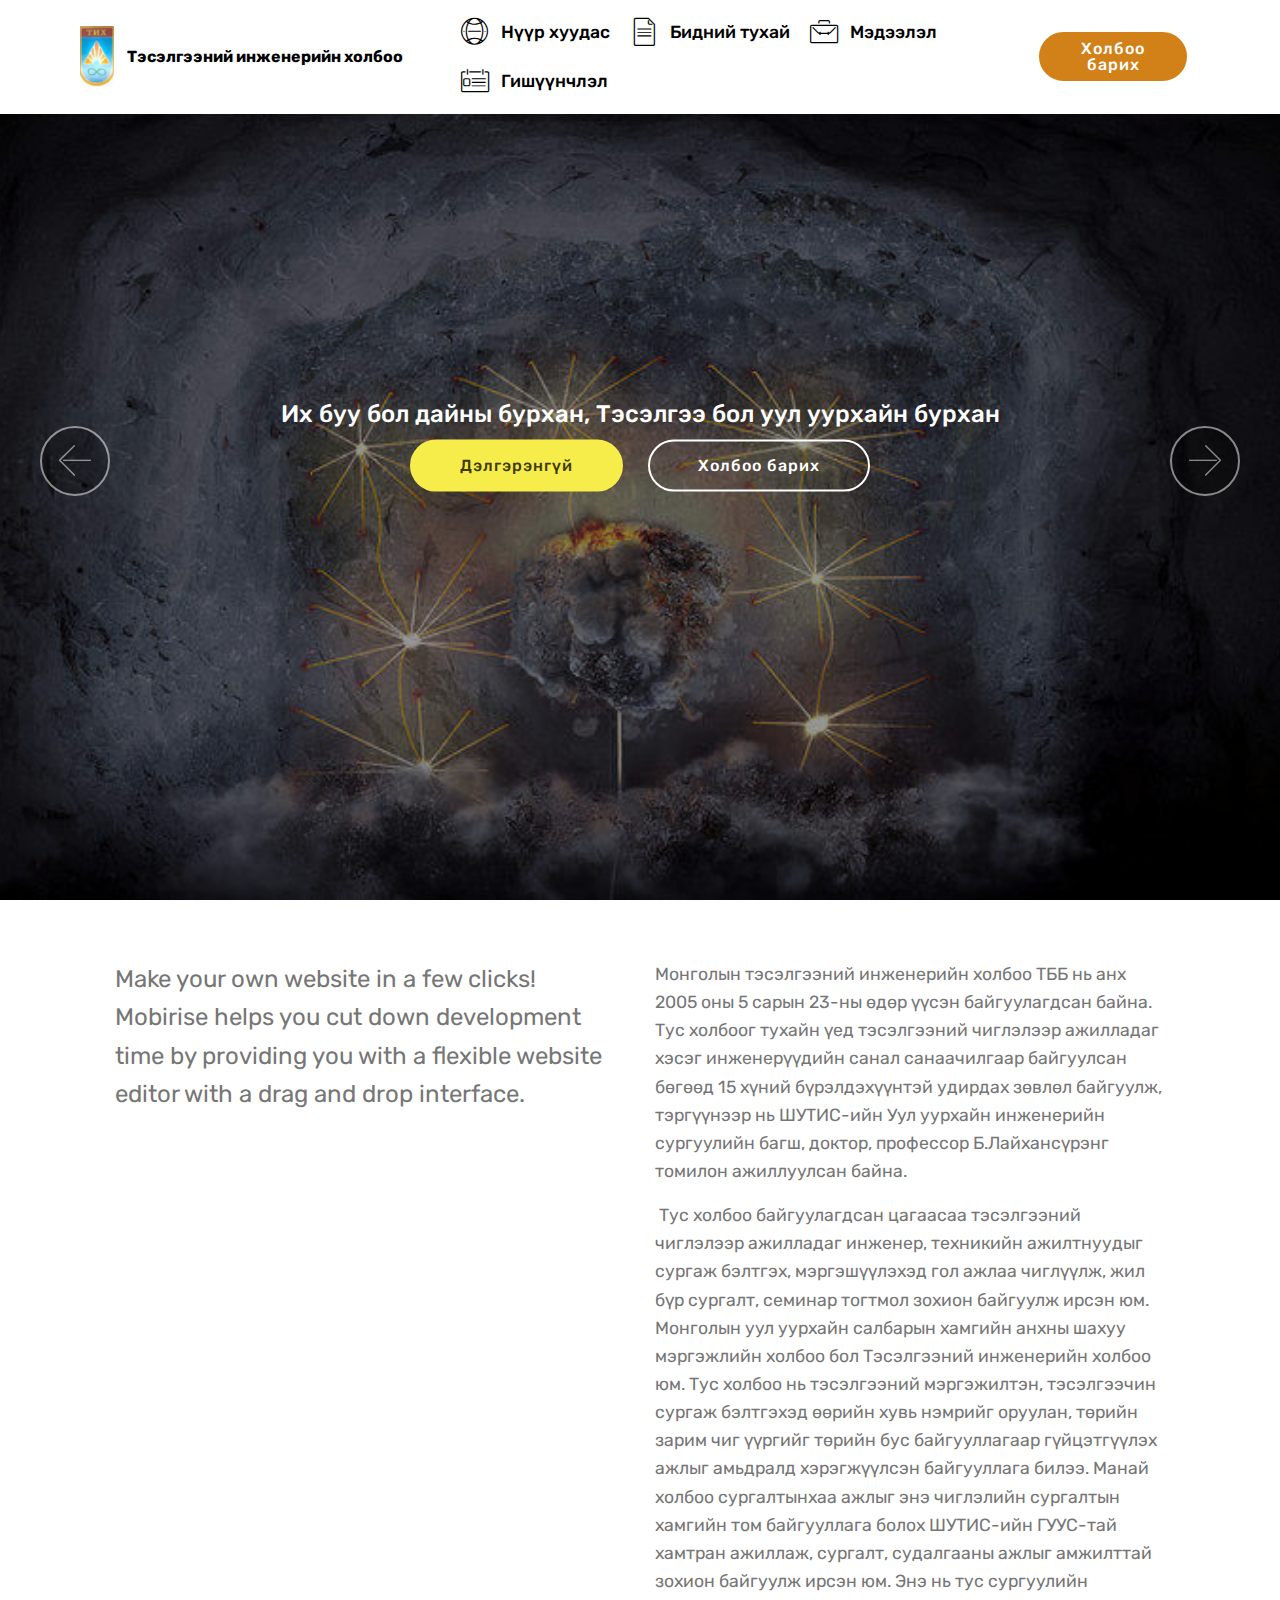
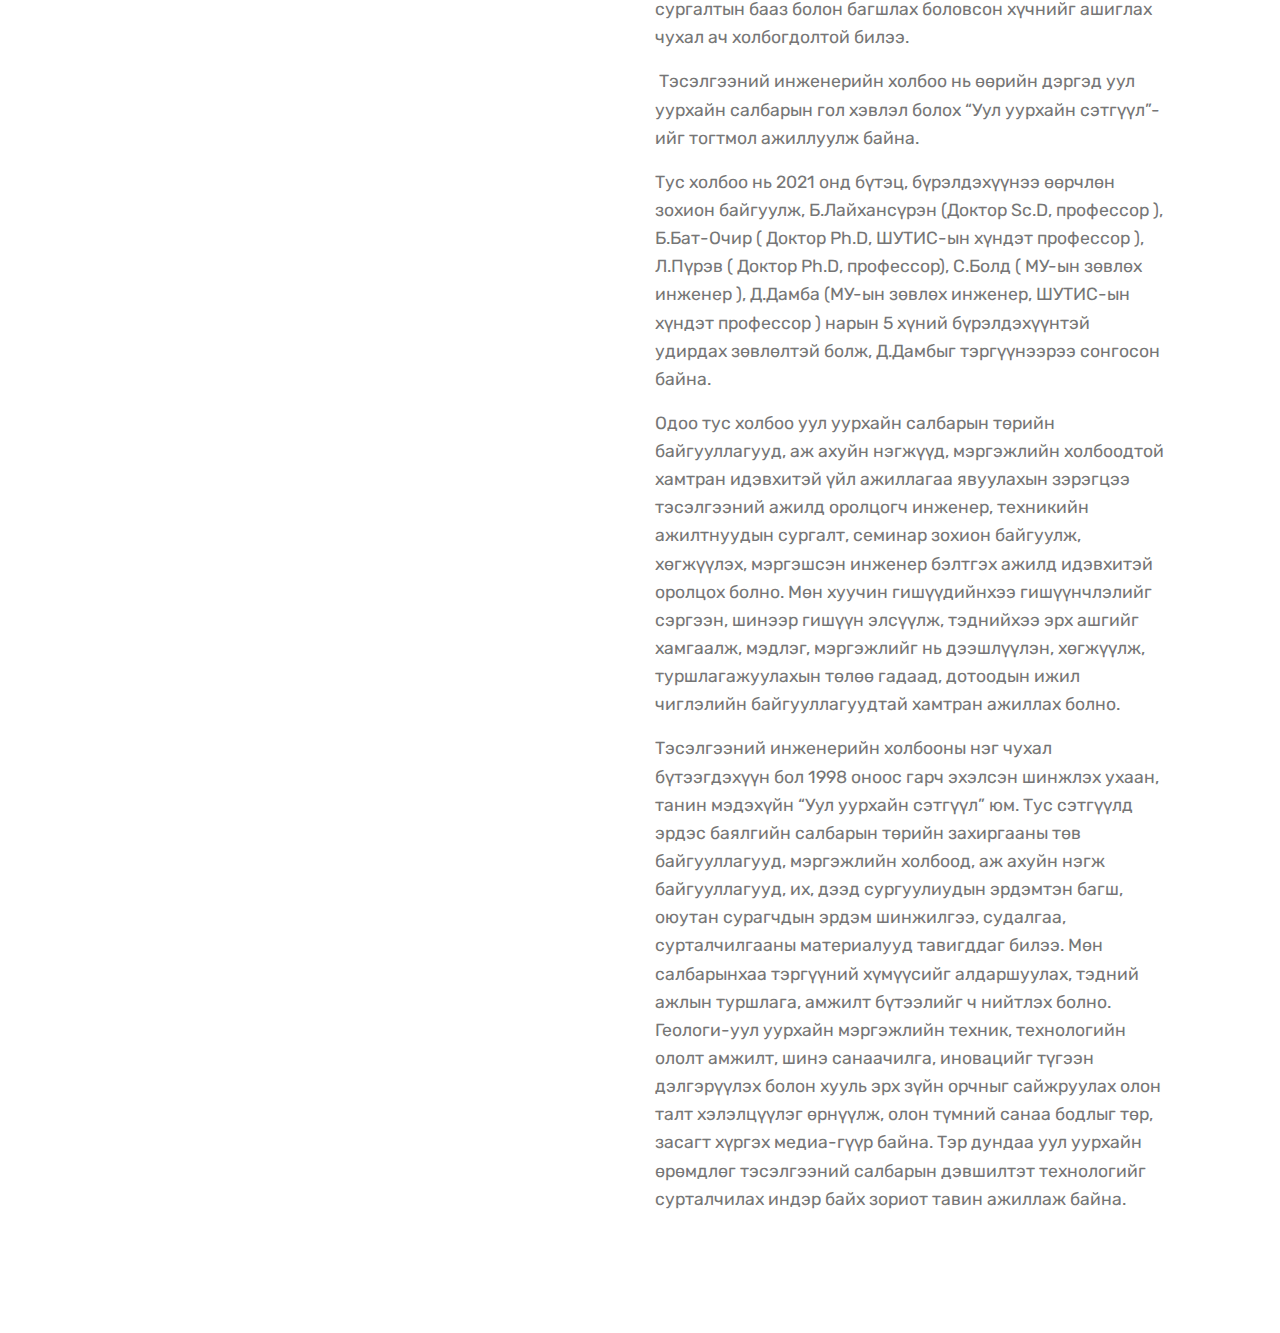
<file: page9.html>
<!DOCTYPE html>
<html  >
<head>
  <!-- Site made with Mobirise Website Builder v4.12.4, https://mobirise.com -->
  <meta charset="UTF-8">
  <meta http-equiv="X-UA-Compatible" content="IE=edge">
  <meta name="generator" content="Mobirise v4.12.4, mobirise.com">
  <meta name="viewport" content="width=device-width, initial-scale=1, minimum-scale=1">
  <link rel="shortcut icon" href="assets/images/logo-1-156x278.jpg" type="image/x-icon">
  <meta name="description" content="Web Page Generator Description">
  
  
  <title>Page 9</title>
  <link rel="stylesheet" href="assets/web/assets/mobirise-icons/mobirise-icons.css">
  <link rel="stylesheet" href="assets/bootstrap/css/bootstrap.min.css">
  <link rel="stylesheet" href="assets/bootstrap/css/bootstrap-grid.min.css">
  <link rel="stylesheet" href="assets/bootstrap/css/bootstrap-reboot.min.css">
  <link rel="stylesheet" href="assets/tether/tether.min.css">
  <link rel="stylesheet" href="assets/dropdown/css/style.css">
  <link rel="stylesheet" href="assets/theme/css/style.css">
  <link rel="preload" as="style" href="assets/mobirise/css/mbr-additional.css"><link rel="stylesheet" href="assets/mobirise/css/mbr-additional.css" type="text/css">
  
  
  
</head>
<body>
  <section class="menu cid-t9v281QsOx" once="menu" id="menu2-29">

    

    <nav class="navbar navbar-expand beta-menu navbar-dropdown align-items-center navbar-fixed-top navbar-toggleable-sm">
        <button class="navbar-toggler navbar-toggler-right" type="button" data-toggle="collapse" data-target="#navbarSupportedContent" aria-controls="navbarSupportedContent" aria-expanded="false" aria-label="Toggle navigation">
            <div class="hamburger">
                <span></span>
                <span></span>
                <span></span>
                <span></span>
            </div>
        </button>
        <div class="menu-logo">
            <div class="navbar-brand">
                <span class="navbar-logo">
                    <a href="https://mobiri.se">
                        <img src="assets/images/logo-1-156x278.jpg" alt="Mobirise" title="" style="height: 3.8rem;">
                    </a>
                </span>
                <span class="navbar-caption-wrap"><a class="navbar-caption text-black display-4" href="https://mobiri.se">Тэсэлгээний инженерийн холбоо</a></span>
            </div>
        </div>
        <div class="collapse navbar-collapse" id="navbarSupportedContent">
            <ul class="navbar-nav nav-dropdown" data-app-modern-menu="true"><li class="nav-item">
                    <a class="nav-link link text-black display-7" href="index.html"><span class="mbri-globe-2 mbr-iconfont mbr-iconfont-btn"></span>Нүүр хуудас</a>
                </li><li class="nav-item"><a class="nav-link link text-black display-7" href="page3.html" aria-expanded="false"><span class="mbri-file mbr-iconfont mbr-iconfont-btn"></span>Бидний тухай</a></li><li class="nav-item"><a class="nav-link link text-black display-7" href="index.html#features18-b" aria-expanded="false"><span class="mbri-briefcase mbr-iconfont mbr-iconfont-btn"></span>Мэдээлэл</a></li><li class="nav-item"><a class="nav-link link text-black display-7" href="index.html#features11-1j" aria-expanded="false"><span class="mbri-contact-form mbr-iconfont mbr-iconfont-btn"></span>Гишүүнчлэл</a></li></ul>
            <div class="navbar-buttons mbr-section-btn"><a class="btn btn-sm btn-primary display-4" href="page6.html">Холбоо барих</a></div>
        </div>
    </nav>
</section>

<section class="engine"><a href="https://mobirise.info/q">free responsive web templates</a></section><section class="carousel slide cid-t9v282yVGk" data-interval="false" id="slider1-2a">

    

    <div class="full-screen"><div class="mbr-slider slide carousel" data-keyboard="false" data-ride="false" data-interval="false" data-pause="false"><div class="carousel-inner" role="listbox"><div class="carousel-item slider-fullscreen-image active" data-bg-video-slide="false" style="background-image: url(assets/images/1-1-1024x475.jpg);"><div class="container container-slide"><div class="image_wrapper"><div class="mbr-overlay" style="opacity: 0.4;"></div><img src="assets/images/1-1-1024x475.jpg" alt="" title=""><div class="carousel-caption justify-content-center"><div class="col-10 align-center"><h2 class="mbr-fonts-style display-5">Их буу бол дайны бурхан, Тэсэлгээ бол уул уурхайн бурхан</h2><div class="mbr-section-btn" buttons="0"><a class="btn btn-success display-4" href="https://mobirise.com">Дэлгэрэнгүй</a> <a class="btn  btn-white-outline display-4" href="https://mobirise.com">Холбоо барих</a></div></div></div></div></div></div></div><a data-app-prevent-settings="" class="carousel-control carousel-control-prev" role="button" data-slide="prev" href="#slider1-2a"><span aria-hidden="true" class="mbri-left mbr-iconfont"></span><span class="sr-only">Previous</span></a><a data-app-prevent-settings="" class="carousel-control carousel-control-next" role="button" data-slide="next" href="#slider1-2a"><span aria-hidden="true" class="mbri-right mbr-iconfont"></span><span class="sr-only">Next</span></a></div></div>

</section>

<section class="mbr-section article content3 cid-t9v283lekE" id="content3-2b">
      
     

    <div class="container">
        <div class="media-container-row">
            <div class="row col-12 col-md-12">
                <div class="col-12 mbr-text mbr-fonts-style col-md-6 display-5">
                     <p>Make your own website in a few clicks! Mobirise helps you cut down development time by providing you with a flexible website editor with a drag and drop interface.</p>
                </div>
                <div class="col-12 mbr-text mbr-fonts-style display-7 col-md-6">
                     <p>Монголын тэсэлгээний инженерийн холбоо ТББ нь анх 2005 оны 5 сарын 23-ны өдөр үүсэн байгуулагдсан байна. Тус холбоог тухайн үед тэсэлгээний чиглэлээр ажилладаг хэсэг инженерүүдийн санал санаачилгаар байгуулсан бөгөөд 15 хүний бүрэлдэхүүнтэй удирдах зөвлөл байгуулж, тэргүүнээр нь ШУТИС-ийн Уул уурхайн инженерийн сургуулийн багш, доктор, профессор Б.Лайхансүрэнг томилон ажиллуулсан байна.
</p><p>&nbsp;Тус холбоо байгуулагдсан цагаасаа тэсэлгээний чиглэлээр ажилладаг инженер, техникийн ажилтнуудыг сургаж бэлтгэх, мэргэшүүлэхэд гол ажлаа чиглүүлж, жил бүр сургалт, семинар тогтмол зохион байгуулж ирсэн юм. Монголын уул уурхайн салбарын хамгийн анхны шахуу мэргэжлийн холбоо бол Тэсэлгээний инженерийн холбоо юм. Тус холбоо нь тэсэлгээний мэргэжилтэн, тэсэлгээчин сургаж бэлтгэхэд өөрийн хувь нэмрийг оруулан, төрийн зарим чиг үүргийг төрийн бус байгууллагаар гүйцэтгүүлэх ажлыг амьдралд хэрэгжүүлсэн байгууллага  билээ. Манай холбоо сургалтынхаа ажлыг энэ чиглэлийн сургалтын хамгийн том байгууллага болох ШУТИС-ийн ГУУС-тай хамтран ажиллаж, сургалт, судалгааны ажлыг амжилттай зохион байгуулж ирсэн юм. Энэ нь тус сургуулийн сургалтын бааз болон багшлах боловсон хүчнийг ашиглах чухал ач холбогдолтой билээ.
</p><p>&nbsp;Тэсэлгээний инженерийн холбоо нь өөрийн дэргэд уул уурхайн салбарын гол хэвлэл болох “Уул уурхайн сэтгүүл”-ийг тогтмол ажиллуулж байна. 
</p><p>Тус холбоо нь 2021 онд бүтэц, бүрэлдэхүүнээ өөрчлөн зохион байгуулж, Б.Лайхансүрэн (Доктор Sc.D, профессор ), Б.Бат-Очир ( Доктор Ph.D, ШУТИС-ын хүндэт профессор ), Л.Пүрэв ( Доктор Ph.D, профессор), С.Болд ( МУ-ын зөвлөх инженер ), Д.Дамба (МУ-ын зөвлөх инженер, ШУТИС-ын хүндэт профессор ) нарын 5 хүний бүрэлдэхүүнтэй удирдах зөвлөлтэй болж, Д.Дамбыг тэргүүнээрээ сонгосон байна. 
</p><p>Одоо тус холбоо уул уурхайн салбарын төрийн байгууллагууд, аж ахуйн нэгжүүд, мэргэжлийн холбоодтой хамтран идэвхитэй үйл ажиллагаа явуулахын зэрэгцээ тэсэлгээний ажилд оролцогч инженер, техникийн ажилтнуудын сургалт, семинар зохион байгуулж, хөгжүүлэх, мэргэшсэн инженер бэлтгэх ажилд идэвхитэй оролцох болно. Мөн хуучин гишүүдийнхээ гишүүнчлэлийг сэргээн, шинээр гишүүн элсүүлж, тэднийхээ эрх ашгийг хамгаалж, мэдлэг, мэргэжлийг нь дээшлүүлэн, хөгжүүлж, туршлагажуулахын   төлөө гадаад, дотоодын ижил чиглэлийн байгууллагуудтай хамтран ажиллах болно. 
</p><p>Тэсэлгээний инженерийн холбооны нэг чухал бүтээгдэхүүн бол 1998 оноос гарч эхэлсэн шинжлэх ухаан, танин мэдэхүйн “Уул уурхайн сэтгүүл” юм. Тус сэтгүүлд эрдэс баялгийн салбарын төрийн захиргааны төв байгууллагууд, мэргэжлийн холбоод, аж ахуйн нэгж байгууллагууд, их, дээд сургуулиудын эрдэмтэн багш, оюутан сурагчдын эрдэм шинжилгээ, судалгаа, сурталчилгааны материалууд тавигддаг билээ. Мөн салбарынхаа тэргүүний хүмүүсийг алдаршуулах, тэдний ажлын туршлага, амжилт бүтээлийг ч нийтлэх болно. Геологи-уул уурхайн мэргэжлийн техник, технологийн ололт амжилт, шинэ санаачилга, иновацийг түгээн дэлгэрүүлэх болон хууль эрх зүйн орчныг сайжруулах олон талт хэлэлцүүлэг өрнүүлж, олон түмний санаа бодлыг төр, засагт хүргэх медиа-гүүр байна. Тэр дундаа уул уурхайн өрөмдлөг тэсэлгээний салбарын дэвшилтэт технологийг сурталчилах индэр байх зориот тавин ажиллаж байна.
</p><p><br></p>
                </div>
                
            </div>
        </div>
    </div>
</section>


  <script src="assets/web/assets/jquery/jquery.min.js"></script>
  <script src="assets/popper/popper.min.js"></script>
  <script src="assets/bootstrap/js/bootstrap.min.js"></script>
  <script src="assets/tether/tether.min.js"></script>
  <script src="assets/smoothscroll/smooth-scroll.js"></script>
  <script src="assets/touchswipe/jquery.touch-swipe.min.js"></script>
  <script src="assets/ytplayer/jquery.mb.ytplayer.min.js"></script>
  <script src="assets/vimeoplayer/jquery.mb.vimeo_player.js"></script>
  <script src="assets/bootstrapcarouselswipe/bootstrap-carousel-swipe.js"></script>
  <script src="assets/dropdown/js/nav-dropdown.js"></script>
  <script src="assets/dropdown/js/navbar-dropdown.js"></script>
  <script src="assets/theme/js/script.js"></script>
  <script src="assets/slidervideo/script.js"></script>
  
  
</body>
</html>
</file>
<file: assets/web/assets/mobirise-icons/mobirise-icons.css>
@font-face {
  font-family: 'MobiriseIcons';
  src:  url('mobirise-icons.eot?spat4u');
  src:  url('mobirise-icons.eot?spat4u#iefix') format('embedded-opentype'),
    url('mobirise-icons.ttf?spat4u') format('truetype'),
    url('mobirise-icons.woff?spat4u') format('woff'),
    url('mobirise-icons.svg?spat4u#MobiriseIcons') format('svg');
  font-weight: normal;
  font-style: normal;
  font-display: swap;
}

[class^="mbri-"], [class*=" mbri-"] {
  /* use !important to prevent issues with browser extensions that change fonts */
  font-family: MobiriseIcons !important;
  speak: none;
  font-style: normal;
  font-weight: normal;
  font-variant: normal;
  text-transform: none;
  line-height: 1;

  /* Better Font Rendering =========== */
  -webkit-font-smoothing: antialiased;
  -moz-osx-font-smoothing: grayscale;
}

.mbri-add-submenu:before {
  content: "\e900";
}
.mbri-alert:before {
  content: "\e901";
}
.mbri-align-center:before {
  content: "\e902";
}
.mbri-align-justify:before {
  content: "\e903";
}
.mbri-align-left:before {
  content: "\e904";
}
.mbri-align-right:before {
  content: "\e905";
}
.mbri-android:before {
  content: "\e906";
}
.mbri-apple:before {
  content: "\e907";
}
.mbri-arrow-down:before {
  content: "\e908";
}
.mbri-arrow-next:before {
  content: "\e909";
}
.mbri-arrow-prev:before {
  content: "\e90a";
}
.mbri-arrow-up:before {
  content: "\e90b";
}
.mbri-bold:before {
  content: "\e90c";
}
.mbri-bookmark:before {
  content: "\e90d";
}
.mbri-bootstrap:before {
  content: "\e90e";
}
.mbri-briefcase:before {
  content: "\e90f";
}
.mbri-browse:before {
  content: "\e910";
}
.mbri-bulleted-list:before {
  content: "\e911";
}
.mbri-calendar:before {
  content: "\e912";
}
.mbri-camera:before {
  content: "\e913";
}
.mbri-cart-add:before {
  content: "\e914";
}
.mbri-cart-full:before {
  content: "\e915";
}
.mbri-cash:before {
  content: "\e916";
}
.mbri-change-style:before {
  content: "\e917";
}
.mbri-chat:before {
  content: "\e918";
}
.mbri-clock:before {
  content: "\e919";
}
.mbri-close:before {
  content: "\e91a";
}
.mbri-cloud:before {
  content: "\e91b";
}
.mbri-code:before {
  content: "\e91c";
}
.mbri-contact-form:before {
  content: "\e91d";
}
.mbri-credit-card:before {
  content: "\e91e";
}
.mbri-cursor-click:before {
  content: "\e91f";
}
.mbri-cust-feedback:before {
  content: "\e920";
}
.mbri-database:before {
  content: "\e921";
}
.mbri-delivery:before {
  content: "\e922";
}
.mbri-desktop:before {
  content: "\e923";
}
.mbri-devices:before {
  content: "\e924";
}
.mbri-down:before {
  content: "\e925";
}
.mbri-download:before {
  content: "\e989";
}
.mbri-drag-n-drop:before {
  content: "\e927";
}
.mbri-drag-n-drop2:before {
  content: "\e928";
}
.mbri-edit:before {
  content: "\e929";
}
.mbri-edit2:before {
  content: "\e92a";
}
.mbri-error:before {
  content: "\e92b";
}
.mbri-extension:before {
  content: "\e92c";
}
.mbri-features:before {
  content: "\e92d";
}
.mbri-file:before {
  content: "\e92e";
}
.mbri-flag:before {
  content: "\e92f";
}
.mbri-folder:before {
  content: "\e930";
}
.mbri-gift:before {
  content: "\e931";
}
.mbri-github:before {
  content: "\e932";
}
.mbri-globe:before {
  content: "\e933";
}
.mbri-globe-2:before {
  content: "\e934";
}
.mbri-growing-chart:before {
  content: "\e935";
}
.mbri-hearth:before {
  content: "\e936";
}
.mbri-help:before {
  content: "\e937";
}
.mbri-home:before {
  content: "\e938";
}
.mbri-hot-cup:before {
  content: "\e939";
}
.mbri-idea:before {
  content: "\e93a";
}
.mbri-image-gallery:before {
  content: "\e93b";
}
.mbri-image-slider:before {
  content: "\e93c";
}
.mbri-info:before {
  content: "\e93d";
}
.mbri-italic:before {
  content: "\e93e";
}
.mbri-key:before {
  content: "\e93f";
}
.mbri-laptop:before {
  content: "\e940";
}
.mbri-layers:before {
  content: "\e941";
}
.mbri-left-right:before {
  content: "\e942";
}
.mbri-left:before {
  content: "\e943";
}
.mbri-letter:before {
  content: "\e944";
}
.mbri-like:before {
  content: "\e945";
}
.mbri-link:before {
  content: "\e946";
}
.mbri-lock:before {
  content: "\e947";
}
.mbri-login:before {
  content: "\e948";
}
.mbri-logout:before {
  content: "\e949";
}
.mbri-magic-stick:before {
  content: "\e94a";
}
.mbri-map-pin:before {
  content: "\e94b";
}
.mbri-menu:before {
  content: "\e94c";
}
.mbri-mobile:before {
  content: "\e94d";
}
.mbri-mobile2:before {
  content: "\e94e";
}
.mbri-mobirise:before {
  content: "\e94f";
}
.mbri-more-horizontal:before {
  content: "\e950";
}
.mbri-more-vertical:before {
  content: "\e951";
}
.mbri-music:before {
  content: "\e952";
}
.mbri-new-file:before {
  content: "\e953";
}
.mbri-numbered-list:before {
  content: "\e954";
}
.mbri-opened-folder:before {
  content: "\e955";
}
.mbri-pages:before {
  content: "\e956";
}
.mbri-paper-plane:before {
  content: "\e957";
}
.mbri-paperclip:before {
  content: "\e958";
}
.mbri-photo:before {
  content: "\e959";
}
.mbri-photos:before {
  content: "\e95a";
}
.mbri-pin:before {
  content: "\e95b";
}
.mbri-play:before {
  content: "\e95c";
}
.mbri-plus:before {
  content: "\e95d";
}
.mbri-preview:before {
  content: "\e95e";
}
.mbri-print:before {
  content: "\e95f";
}
.mbri-protect:before {
  content: "\e960";
}
.mbri-question:before {
  content: "\e961";
}
.mbri-quote-left:before {
  content: "\e962";
}
.mbri-quote-right:before {
  content: "\e963";
}
.mbri-refresh:before {
  content: "\e964";
}
.mbri-responsive:before {
  content: "\e965";
}
.mbri-right:before {
  content: "\e966";
}
.mbri-rocket:before {
  content: "\e967";
}
.mbri-sad-face:before {
  content: "\e968";
}
.mbri-sale:before {
  content: "\e969";
}
.mbri-save:before {
  content: "\e96a";
}
.mbri-search:before {
  content: "\e96b";
}
.mbri-setting:before {
  content: "\e96c";
}
.mbri-setting2:before {
  content: "\e96d";
}
.mbri-setting3:before {
  content: "\e96e";
}
.mbri-share:before {
  content: "\e96f";
}
.mbri-shopping-bag:before {
  content: "\e970";
}
.mbri-shopping-basket:before {
  content: "\e971";
}
.mbri-shopping-cart:before {
  content: "\e972";
}
.mbri-sites:before {
  content: "\e973";
}
.mbri-smile-face:before {
  content: "\e974";
}
.mbri-speed:before {
  content: "\e975";
}
.mbri-star:before {
  content: "\e976";
}
.mbri-success:before {
  content: "\e977";
}
.mbri-sun:before {
  content: "\e978";
}
.mbri-sun2:before {
  content: "\e979";
}
.mbri-tablet:before {
  content: "\e97a";
}
.mbri-tablet-vertical:before {
  content: "\e97b";
}
.mbri-target:before {
  content: "\e97c";
}
.mbri-timer:before {
  content: "\e97d";
}
.mbri-to-ftp:before {
  content: "\e97e";
}
.mbri-to-local-drive:before {
  content: "\e97f";
}
.mbri-touch-swipe:before {
  content: "\e980";
}
.mbri-touch:before {
  content: "\e981";
}
.mbri-trash:before {
  content: "\e982";
}
.mbri-underline:before {
  content: "\e983";
}
.mbri-unlink:before {
  content: "\e984";
}
.mbri-unlock:before {
  content: "\e985";
}
.mbri-up-down:before {
  content: "\e986";
}
.mbri-up:before {
  content: "\e987";
}
.mbri-update:before {
  content: "\e988";
}
.mbri-upload:before {
 content: "\e926"; 
}
.mbri-user:before {
  content: "\e98a";
}
.mbri-user2:before {
  content: "\e98b";
}
.mbri-users:before {
  content: "\e98c";
}
.mbri-video:before {
  content: "\e98d";
}
.mbri-video-play:before {
  content: "\e98e";
}
.mbri-watch:before {
  content: "\e98f";
}
.mbri-website-theme:before {
  content: "\e990";
}
.mbri-wifi:before {
  content: "\e991";
}
.mbri-windows:before {
  content: "\e992";
}
.mbri-zoom-out:before {
  content: "\e993";
}
.mbri-redo:before {
  content: "\e994";
}
.mbri-undo:before {
  content: "\e995";
}
</file>
<file: assets/socicon/css/styles.css>
@charset "UTF-8";

@font-face {
  font-family: 'Socicon';
  src:  url('../fonts/socicon.eot');
  src:  url('../fonts/socicon.eot?#iefix') format('embedded-opentype'),
    url('../fonts/socicon.woff2') format('woff2'),
    url('../fonts/socicon.ttf') format('truetype'),
    url('../fonts/socicon.woff') format('woff'),
    url('../fonts/socicon.svg#socicon') format('svg');
  font-weight: normal;
  font-style: normal;
}

[data-icon]:before {
  font-family: "socicon" !important;
  content: attr(data-icon);
  font-style: normal !important;
  font-weight: normal !important;
  font-variant: normal !important;
  text-transform: none !important;
  speak: none;
  line-height: 1;
  -webkit-font-smoothing: antialiased;
  -moz-osx-font-smoothing: grayscale;
}

[class^="socicon-"], [class*=" socicon-"] {
  /* use !important to prevent issues with browser extensions that change fonts */
  font-family: 'Socicon' !important;
  speak: none;
  font-style: normal;
  font-weight: normal;
  font-variant: normal;
  text-transform: none;
  line-height: 1;

  /* Better Font Rendering =========== */
  -webkit-font-smoothing: antialiased;
  -moz-osx-font-smoothing: grayscale;
}

.socicon-eitaa:before {
  content: "\e97c";
}
.socicon-soroush:before {
  content: "\e97d";
}
.socicon-bale:before {
  content: "\e97e";
}
.socicon-zazzle:before {
  content: "\e97b";
}
.socicon-society6:before {
  content: "\e97a";
}
.socicon-redbubble:before {
  content: "\e979";
}
.socicon-avvo:before {
  content: "\e978";
}
.socicon-stitcher:before {
  content: "\e977";
}
.socicon-googlehangouts:before {
  content: "\e974";
}
.socicon-dlive:before {
  content: "\e975";
}
.socicon-vsco:before {
  content: "\e976";
}
.socicon-flipboard:before {
  content: "\e973";
}
.socicon-ubuntu:before {
  content: "\e958";
}
.socicon-artstation:before {
  content: "\e959";
}
.socicon-invision:before {
  content: "\e95a";
}
.socicon-torial:before {
  content: "\e95b";
}
.socicon-collectorz:before {
  content: "\e95c";
}
.socicon-seenthis:before {
  content: "\e95d";
}
.socicon-googleplaymusic:before {
  content: "\e95e";
}
.socicon-debian:before {
  content: "\e95f";
}
.socicon-filmfreeway:before {
  content: "\e960";
}
.socicon-gnome:before {
  content: "\e961";
}
.socicon-itchio:before {
  content: "\e962";
}
.socicon-jamendo:before {
  content: "\e963";
}
.socicon-mix:before {
  content: "\e964";
}
.socicon-sharepoint:before {
  content: "\e965";
}
.socicon-tinder:before {
  content: "\e966";
}
.socicon-windguru:before {
  content: "\e967";
}
.socicon-cdbaby:before {
  content: "\e968";
}
.socicon-elementaryos:before {
  content: "\e969";
}
.socicon-stage32:before {
  content: "\e96a";
}
.socicon-tiktok:before {
  content: "\e96b";
}
.socicon-gitter:before {
  content: "\e96c";
}
.socicon-letterboxd:before {
  content: "\e96d";
}
.socicon-threema:before {
  content: "\e96e";
}
.socicon-splice:before {
  content: "\e96f";
}
.socicon-metapop:before {
  content: "\e970";
}
.socicon-naver:before {
  content: "\e971";
}
.socicon-remote:before {
  content: "\e972";
}
.socicon-internet:before {
  content: "\e957";
}
.socicon-moddb:before {
  content: "\e94b";
}
.socicon-indiedb:before {
  content: "\e94c";
}
.socicon-traxsource:before {
  content: "\e94d";
}
.socicon-gamefor:before {
  content: "\e94e";
}
.socicon-pixiv:before {
  content: "\e94f";
}
.socicon-myanimelist:before {
  content: "\e950";
}
.socicon-blackberry:before {
  content: "\e951";
}
.socicon-wickr:before {
  content: "\e952";
}
.socicon-spip:before {
  content: "\e953";
}
.socicon-napster:before {
  content: "\e954";
}
.socicon-beatport:before {
  content: "\e955";
}
.socicon-hackerone:before {
  content: "\e956";
}
.socicon-hackernews:before {
  content: "\e946";
}
.socicon-smashwords:before {
  content: "\e947";
}
.socicon-kobo:before {
  content: "\e948";
}
.socicon-bookbub:before {
  content: "\e949";
}
.socicon-mailru:before {
  content: "\e94a";
}
.socicon-gitlab:before {
  content: "\e945";
}
.socicon-instructables:before {
  content: "\e944";
}
.socicon-portfolio:before {
  content: "\e943";
}
.socicon-codered:before {
  content: "\e940";
}
.socicon-origin:before {
  content: "\e941";
}
.socicon-nextdoor:before {
  content: "\e942";
}
.socicon-udemy:before {
  content: "\e93f";
}
.socicon-livemaster:before {
  content: "\e93e";
}
.socicon-crunchbase:before {
  content: "\e93b";
}
.socicon-homefy:before {
  content: "\e93c";
}
.socicon-calendly:before {
  content: "\e93d";
}
.socicon-realtor:before {
  content: "\e90f";
}
.socicon-tidal:before {
  content: "\e910";
}
.socicon-qobuz:before {
  content: "\e911";
}
.socicon-natgeo:before {
  content: "\e912";
}
.socicon-mastodon:before {
  content: "\e913";
}
.socicon-unsplash:before {
  content: "\e914";
}
.socicon-homeadvisor:before {
  content: "\e915";
}
.socicon-angieslist:before {
  content: "\e916";
}
.socicon-codepen:before {
  content: "\e917";
}
.socicon-slack:before {
  content: "\e918";
}
.socicon-openaigym:before {
  content: "\e919";
}
.socicon-logmein:before {
  content: "\e91a";
}
.socicon-fiverr:before {
  content: "\e91b";
}
.socicon-gotomeeting:before {
  content: "\e91c";
}
.socicon-aliexpress:before {
  content: "\e91d";
}
.socicon-guru:before {
  content: "\e91e";
}
.socicon-appstore:before {
  content: "\e91f";
}
.socicon-homes:before {
  content: "\e920";
}
.socicon-zoom:before {
  content: "\e921";
}
.socicon-alibaba:before {
  content: "\e922";
}
.socicon-craigslist:before {
  content: "\e923";
}
.socicon-wix:before {
  content: "\e924";
}
.socicon-redfin:before {
  content: "\e925";
}
.socicon-googlecalendar:before {
  content: "\e926";
}
.socicon-shopify:before {
  content: "\e927";
}
.socicon-freelancer:before {
  content: "\e928";
}
.socicon-seedrs:before {
  content: "\e929";
}
.socicon-bing:before {
  content: "\e92a";
}
.socicon-doodle:before {
  content: "\e92b";
}
.socicon-bonanza:before {
  content: "\e92c";
}
.socicon-squarespace:before {
  content: "\e92d";
}
.socicon-toptal:before {
  content: "\e92e";
}
.socicon-gust:before {
  content: "\e92f";
}
.socicon-ask:before {
  content: "\e930";
}
.socicon-trulia:before {
  content: "\e931";
}
.socicon-loomly:before {
  content: "\e932";
}
.socicon-ghost:before {
  content: "\e933";
}
.socicon-upwork:before {
  content: "\e934";
}
.socicon-fundable:before {
  content: "\e935";
}
.socicon-booking:before {
  content: "\e936";
}
.socicon-googlemaps:before {
  content: "\e937";
}
.socicon-zillow:before {
  content: "\e938";
}
.socicon-niconico:before {
  content: "\e939";
}
.socicon-toneden:before {
  content: "\e93a";
}
.socicon-augment:before {
  content: "\e908";
}
.socicon-bitbucket:before {
  content: "\e909";
}
.socicon-fyuse:before {
  content: "\e90a";
}
.socicon-yt-gaming:before {
  content: "\e90b";
}
.socicon-sketchfab:before {
  content: "\e90c";
}
.socicon-mobcrush:before {
  content: "\e90d";
}
.socicon-microsoft:before {
  content: "\e90e";
}
.socicon-pandora:before {
  content: "\e907";
}
.socicon-messenger:before {
  content: "\e906";
}
.socicon-gamewisp:before {
  content: "\e905";
}
.socicon-bloglovin:before {
  content: "\e904";
}
.socicon-tunein:before {
  content: "\e903";
}
.socicon-gamejolt:before {
  content: "\e901";
}
.socicon-trello:before {
  content: "\e902";
}
.socicon-spreadshirt:before {
  content: "\e900";
}
.socicon-500px:before {
  content: "\e000";
}
.socicon-8tracks:before {
  content: "\e001";
}
.socicon-airbnb:before {
  content: "\e002";
}
.socicon-alliance:before {
  content: "\e003";
}
.socicon-amazon:before {
  content: "\e004";
}
.socicon-amplement:before {
  content: "\e005";
}
.socicon-android:before {
  content: "\e006";
}
.socicon-angellist:before {
  content: "\e007";
}
.socicon-apple:before {
  content: "\e008";
}
.socicon-appnet:before {
  content: "\e009";
}
.socicon-baidu:before {
  content: "\e00a";
}
.socicon-bandcamp:before {
  content: "\e00b";
}
.socicon-battlenet:before {
  content: "\e00c";
}
.socicon-mixer:before {
  content: "\e00d";
}
.socicon-bebee:before {
  content: "\e00e";
}
.socicon-bebo:before {
  content: "\e00f";
}
.socicon-behance:before {
  content: "\e010";
}
.socicon-blizzard:before {
  content: "\e011";
}
.socicon-blogger:before {
  content: "\e012";
}
.socicon-buffer:before {
  content: "\e013";
}
.socicon-chrome:before {
  content: "\e014";
}
.socicon-coderwall:before {
  content: "\e015";
}
.socicon-curse:before {
  content: "\e016";
}
.socicon-dailymotion:before {
  content: "\e017";
}
.socicon-deezer:before {
  content: "\e018";
}
.socicon-delicious:before {
  content: "\e019";
}
.socicon-deviantart:before {
  content: "\e01a";
}
.socicon-diablo:before {
  content: "\e01b";
}
.socicon-digg:before {
  content: "\e01c";
}
.socicon-discord:before {
  content: "\e01d";
}
.socicon-disqus:before {
  content: "\e01e";
}
.socicon-douban:before {
  content: "\e01f";
}
.socicon-draugiem:before {
  content: "\e020";
}
.socicon-dribbble:before {
  content: "\e021";
}
.socicon-drupal:before {
  content: "\e022";
}
.socicon-ebay:before {
  content: "\e023";
}
.socicon-ello:before {
  content: "\e024";
}
.socicon-endomodo:before {
  content: "\e025";
}
.socicon-envato:before {
  content: "\e026";
}
.socicon-etsy:before {
  content: "\e027";
}
.socicon-facebook:before {
  content: "\e028";
}
.socicon-feedburner:before {
  content: "\e029";
}
.socicon-filmweb:before {
  content: "\e02a";
}
.socicon-firefox:before {
  content: "\e02b";
}
.socicon-flattr:before {
  content: "\e02c";
}
.socicon-flickr:before {
  content: "\e02d";
}
.socicon-formulr:before {
  content: "\e02e";
}
.socicon-forrst:before {
  content: "\e02f";
}
.socicon-foursquare:before {
  content: "\e030";
}
.socicon-friendfeed:before {
  content: "\e031";
}
.socicon-github:before {
  content: "\e032";
}
.socicon-goodreads:before {
  content: "\e033";
}
.socicon-google:before {
  content: "\e034";
}
.socicon-googlescholar:before {
  content: "\e035";
}
.socicon-googlegroups:before {
  content: "\e036";
}
.socicon-googlephotos:before {
  content: "\e037";
}
.socicon-googleplus:before {
  content: "\e038";
}
.socicon-grooveshark:before {
  content: "\e039";
}
.socicon-hackerrank:before {
  content: "\e03a";
}
.socicon-hearthstone:before {
  content: "\e03b";
}
.socicon-hellocoton:before {
  content: "\e03c";
}
.socicon-heroes:before {
  content: "\e03d";
}
.socicon-smashcast:before {
  content: "\e03e";
}
.socicon-horde:before {
  content: "\e03f";
}
.socicon-houzz:before {
  content: "\e040";
}
.socicon-icq:before {
  content: "\e041";
}
.socicon-identica:before {
  content: "\e042";
}
.socicon-imdb:before {
  content: "\e043";
}
.socicon-instagram:before {
  content: "\e044";
}
.socicon-issuu:before {
  content: "\e045";
}
.socicon-istock:before {
  content: "\e046";
}
.socicon-itunes:before {
  content: "\e047";
}
.socicon-keybase:before {
  content: "\e048";
}
.socicon-lanyrd:before {
  content: "\e049";
}
.socicon-lastfm:before {
  content: "\e04a";
}
.socicon-line:before {
  content: "\e04b";
}
.socicon-linkedin:before {
  content: "\e04c";
}
.socicon-livejournal:before {
  content: "\e04d";
}
.socicon-lyft:before {
  content: "\e04e";
}
.socicon-macos:before {
  content: "\e04f";
}
.socicon-mail:before {
  content: "\e050";
}
.socicon-medium:before {
  content: "\e051";
}
.socicon-meetup:before {
  content: "\e052";
}
.socicon-mixcloud:before {
  content: "\e053";
}
.socicon-modelmayhem:before {
  content: "\e054";
}
.socicon-mumble:before {
  content: "\e055";
}
.socicon-myspace:before {
  content: "\e056";
}
.socicon-newsvine:before {
  content: "\e057";
}
.socicon-nintendo:before {
  content: "\e058";
}
.socicon-npm:before {
  content: "\e059";
}
.socicon-odnoklassniki:before {
  content: "\e05a";
}
.socicon-openid:before {
  content: "\e05b";
}
.socicon-opera:before {
  content: "\e05c";
}
.socicon-outlook:before {
  content: "\e05d";
}
.socicon-overwatch:before {
  content: "\e05e";
}
.socicon-patreon:before {
  content: "\e05f";
}
.socicon-paypal:before {
  content: "\e060";
}
.socicon-periscope:before {
  content: "\e061";
}
.socicon-persona:before {
  content: "\e062";
}
.socicon-pinterest:before {
  content: "\e063";
}
.socicon-play:before {
  content: "\e064";
}
.socicon-player:before {
  content: "\e065";
}
.socicon-playstation:before {
  content: "\e066";
}
.socicon-pocket:before {
  content: "\e067";
}
.socicon-qq:before {
  content: "\e068";
}
.socicon-quora:before {
  content: "\e069";
}
.socicon-raidcall:before {
  content: "\e06a";
}
.socicon-ravelry:before {
  content: "\e06b";
}
.socicon-reddit:before {
  content: "\e06c";
}
.socicon-renren:before {
  content: "\e06d";
}
.socicon-researchgate:before {
  content: "\e06e";
}
.socicon-residentadvisor:before {
  content: "\e06f";
}
.socicon-reverbnation:before {
  content: "\e070";
}
.socicon-rss:before {
  content: "\e071";
}
.socicon-sharethis:before {
  content: "\e072";
}
.socicon-skype:before {
  content: "\e073";
}
.socicon-slideshare:before {
  content: "\e074";
}
.socicon-smugmug:before {
  content: "\e075";
}
.socicon-snapchat:before {
  content: "\e076";
}
.socicon-songkick:before {
  content: "\e077";
}
.socicon-soundcloud:before {
  content: "\e078";
}
.socicon-spotify:before {
  content: "\e079";
}
.socicon-stackexchange:before {
  content: "\e07a";
}
.socicon-stackoverflow:before {
  content: "\e07b";
}
.socicon-starcraft:before {
  content: "\e07c";
}
.socicon-stayfriends:before {
  content: "\e07d";
}
.socicon-steam:before {
  content: "\e07e";
}
.socicon-storehouse:before {
  content: "\e07f";
}
.socicon-strava:before {
  content: "\e080";
}
.socicon-streamjar:before {
  content: "\e081";
}
.socicon-stumbleupon:before {
  content: "\e082";
}
.socicon-swarm:before {
  content: "\e083";
}
.socicon-teamspeak:before {
  content: "\e084";
}
.socicon-teamviewer:before {
  content: "\e085";
}
.socicon-technorati:before {
  content: "\e086";
}
.socicon-telegram:before {
  content: "\e087";
}
.socicon-tripadvisor:before {
  content: "\e088";
}
.socicon-tripit:before {
  content: "\e089";
}
.socicon-triplej:before {
  content: "\e08a";
}
.socicon-tumblr:before {
  content: "\e08b";
}
.socicon-twitch:before {
  content: "\e08c";
}
.socicon-twitter:before {
  content: "\e08d";
}
.socicon-uber:before {
  content: "\e08e";
}
.socicon-ventrilo:before {
  content: "\e08f";
}
.socicon-viadeo:before {
  content: "\e090";
}
.socicon-viber:before {
  content: "\e091";
}
.socicon-viewbug:before {
  content: "\e092";
}
.socicon-vimeo:before {
  content: "\e093";
}
.socicon-vine:before {
  content: "\e094";
}
.socicon-vkontakte:before {
  content: "\e095";
}
.socicon-warcraft:before {
  content: "\e096";
}
.socicon-wechat:before {
  content: "\e097";
}
.socicon-weibo:before {
  content: "\e098";
}
.socicon-whatsapp:before {
  content: "\e099";
}
.socicon-wikipedia:before {
  content: "\e09a";
}
.socicon-windows:before {
  content: "\e09b";
}
.socicon-wordpress:before {
  content: "\e09c";
}
.socicon-wykop:before {
  content: "\e09d";
}
.socicon-xbox:before {
  content: "\e09e";
}
.socicon-xing:before {
  content: "\e09f";
}
.socicon-yahoo:before {
  content: "\e0a0";
}
.socicon-yammer:before {
  content: "\e0a1";
}
.socicon-yandex:before {
  content: "\e0a2";
}
.socicon-yelp:before {
  content: "\e0a3";
}
.socicon-younow:before {
  content: "\e0a4";
}
.socicon-youtube:before {
  content: "\e0a5";
}
.socicon-zapier:before {
  content: "\e0a6";
}
.socicon-zerply:before {
  content: "\e0a7";
}
.socicon-zomato:before {
  content: "\e0a8";
}
.socicon-zynga:before {
  content: "\e0a9";
}
</file>
<file: assets/dropdown/css/style.css>
.navbar-dropdown {
  left: 0;
  padding: 0;
  position: absolute;
  right: 0;
  top: 0;
  transition: all 0.45s ease;
  z-index: 1030;
  background: #282828; }
  .navbar-dropdown .navbar-logo {
    margin-right: 0.8rem;
    transition: margin 0.3s ease-in-out;
    vertical-align: middle; }
    .navbar-dropdown .navbar-logo img {
      height: 3.125rem;
      transition: all 0.3s ease-in-out; }
    .navbar-dropdown .navbar-logo.mbr-iconfont {
      font-size: 3.125rem;
      line-height: 3.125rem; }
  .navbar-dropdown .navbar-caption {
    font-weight: 700;
    white-space: normal;
    vertical-align: -4px;
    line-height: 3.125rem !important; }
    .navbar-dropdown .navbar-caption, .navbar-dropdown .navbar-caption:hover {
      color: inherit;
      text-decoration: none; }
  .navbar-dropdown .mbr-iconfont + .navbar-caption {
    vertical-align: -1px; }
  .navbar-dropdown.navbar-fixed-top {
    position: fixed; }
  .navbar-dropdown .navbar-brand span {
    vertical-align: -4px; }
  .navbar-dropdown.bg-color.transparent {
    background: none; }
  .navbar-dropdown.navbar-short .navbar-brand {
    padding: 0.625rem 0; }
    .navbar-dropdown.navbar-short .navbar-brand span {
      vertical-align: -1px; }
  .navbar-dropdown.navbar-short .navbar-caption {
    line-height: 2.375rem !important;
    vertical-align: -2px; }
  .navbar-dropdown.navbar-short .navbar-logo {
    margin-right: 0.5rem; }
    .navbar-dropdown.navbar-short .navbar-logo img {
      height: 2.375rem; }
    .navbar-dropdown.navbar-short .navbar-logo.mbr-iconfont {
      font-size: 2.375rem;
      line-height: 2.375rem; }
  .navbar-dropdown.navbar-short .mbr-table-cell {
    height: 3.625rem; }
  .navbar-dropdown .navbar-close {
    left: 0.6875rem;
    position: fixed;
    top: 0.75rem;
    z-index: 1000; }
  .navbar-dropdown .hamburger-icon {
    content: "";
    display: inline-block;
    vertical-align: middle;
    width: 16px;
    -webkit-box-shadow: 0 -6px 0 1px #282828,0 0 0 1px #282828,0 6px 0 1px #282828;
    -moz-box-shadow: 0 -6px 0 1px #282828,0 0 0 1px #282828,0 6px 0 1px #282828;
    box-shadow: 0 -6px 0 1px #282828,0 0 0 1px #282828,0 6px 0 1px #282828; }

.dropdown-menu .dropdown-toggle[data-toggle="dropdown-submenu"]::after {
  border-bottom: 0.35em solid transparent;
  border-left: 0.35em solid;
  border-right: 0;
  border-top: 0.35em solid transparent;
  margin-left: 0.3rem; }

.dropdown-menu .dropdown-item:focus {
  outline: 0; }

.nav-dropdown {
  font-size: 0.75rem;
  font-weight: 500;
  height: auto !important; }
  .nav-dropdown .nav-btn {
    padding-left: 1rem; }
  .nav-dropdown .link {
    margin: .667em 1.667em;
    font-weight: 500;
    padding: 0;
    transition: color .2s ease-in-out; }
    .nav-dropdown .link.dropdown-toggle {
      margin-right: 2.583em; }
      .nav-dropdown .link.dropdown-toggle::after {
        margin-left: .25rem;
        border-top: 0.35em solid;
        border-right: 0.35em solid transparent;
        border-left: 0.35em solid transparent;
        border-bottom: 0; }
      .nav-dropdown .link.dropdown-toggle[aria-expanded="true"] {
        margin: 0;
        padding: 0.667em 3.263em  0.667em 1.667em; }
  .nav-dropdown .link::after,
  .nav-dropdown .dropdown-item::after {
    color: inherit; }
  .nav-dropdown .btn {
    font-size: 0.75rem;
    font-weight: 700;
    letter-spacing: 0;
    margin-bottom: 0;
    padding-left: 1.25rem;
    padding-right: 1.25rem; }
  .nav-dropdown .dropdown-menu {
    border-radius: 0;
    border: 0;
    left: 0;
    margin: 0;
    padding-bottom: 1.25rem;
    padding-top: 1.25rem;
    position: relative; }
  .nav-dropdown .dropdown-submenu {
    margin-left: 0.125rem;
    top: 0; }
  .nav-dropdown .dropdown-item {
    font-weight: 500;
    line-height: 2;
    padding: 0.3846em 4.615em 0.3846em 1.5385em;
    position: relative;
    transition: color .2s ease-in-out, background-color .2s ease-in-out; }
    .nav-dropdown .dropdown-item::after {
      margin-top: -0.3077em;
      position: absolute;
      right: 1.1538em;
      top: 50%; }
    .nav-dropdown .dropdown-item:focus, .nav-dropdown .dropdown-item:hover {
      background: none; }

@media (max-width: 767px) {
  .nav-dropdown.navbar-toggleable-sm {
    bottom: 0;
    display: none;
    left: 0;
    overflow-x: hidden;
    position: fixed;
    top: 0;
    transform: translateX(-100%);
    -ms-transform: translateX(-100%);
    -webkit-transform: translateX(-100%);
    width: 18.75rem;
    z-index: 999; } }
.nav-dropdown.navbar-toggleable-xl {
  bottom: 0;
  display: none;
  left: 0;
  overflow-x: hidden;
  position: fixed;
  top: 0;
  transform: translateX(-100%);
  -ms-transform: translateX(-100%);
  -webkit-transform: translateX(-100%);
  width: 18.75rem;
  z-index: 999; }

.nav-dropdown-sm {
  display: block !important;
  overflow-x: hidden;
  overflow: auto;
  padding-top: 3.875rem; }
  .nav-dropdown-sm::after {
    content: "";
    display: block;
    height: 3rem;
    width: 100%; }
  .nav-dropdown-sm.collapse.in ~ .navbar-close {
    display: block !important; }
  .nav-dropdown-sm.collapsing, .nav-dropdown-sm.collapse.in {
    transform: translateX(0);
    -ms-transform: translateX(0);
    -webkit-transform: translateX(0);
    transition: all 0.25s ease-out;
    -webkit-transition: all 0.25s ease-out;
    background: #282828; }
  .nav-dropdown-sm.collapsing[aria-expanded="false"] {
    transform: translateX(-100%);
    -ms-transform: translateX(-100%);
    -webkit-transform: translateX(-100%); }
  .nav-dropdown-sm .nav-item {
    display: block;
    margin-left: 0 !important;
    padding-left: 0; }
  .nav-dropdown-sm .link,
  .nav-dropdown-sm .dropdown-item {
    border-top: 1px dotted rgba(255, 255, 255, 0.1);
    font-size: 0.8125rem;
    line-height: 1.6;
    margin: 0 !important;
    padding: 0.875rem 2.4rem 0.875rem 1.5625rem !important;
    position: relative;
    white-space: normal; }
    .nav-dropdown-sm .link:focus, .nav-dropdown-sm .link:hover,
    .nav-dropdown-sm .dropdown-item:focus,
    .nav-dropdown-sm .dropdown-item:hover {
      background: rgba(0, 0, 0, 0.2) !important;
      color: #c0a375; }
  .nav-dropdown-sm .nav-btn {
    position: relative;
    padding: 1.5625rem 1.5625rem 0 1.5625rem; }
    .nav-dropdown-sm .nav-btn::before {
      border-top: 1px dotted rgba(255, 255, 255, 0.1);
      content: "";
      left: 0;
      position: absolute;
      top: 0;
      width: 100%; }
    .nav-dropdown-sm .nav-btn + .nav-btn {
      padding-top: 0.625rem; }
      .nav-dropdown-sm .nav-btn + .nav-btn::before {
        display: none; }
  .nav-dropdown-sm .btn {
    padding: 0.625rem 0; }
  .nav-dropdown-sm .dropdown-toggle[data-toggle="dropdown-submenu"]::after {
    margin-left: .25rem;
    border-top: 0.35em solid;
    border-right: 0.35em solid transparent;
    border-left: 0.35em solid transparent;
    border-bottom: 0; }
  .nav-dropdown-sm .dropdown-toggle[data-toggle="dropdown-submenu"][aria-expanded="true"]::after {
    border-top: 0;
    border-right: 0.35em solid transparent;
    border-left: 0.35em solid transparent;
    border-bottom: 0.35em solid; }
  .nav-dropdown-sm .dropdown-menu {
    margin: 0;
    padding: 0;
    position: relative;
    top: 0;
    left: 0;
    width: 100%;
    border: 0;
    float: none;
    border-radius: 0;
    background: none; }
  .nav-dropdown-sm .dropdown-submenu {
    left: 100%;
    margin-left: 0.125rem;
    margin-top: -1.25rem;
    top: 0; }

.navbar-toggleable-sm .nav-dropdown .dropdown-menu {
  position: absolute; }

.navbar-toggleable-sm .nav-dropdown .dropdown-submenu {
  left: 100%;
  margin-left: 0.125rem;
  margin-top: -1.25rem;
  top: 0; }

.navbar-toggleable-sm.opened .nav-dropdown .dropdown-menu {
  position: relative; }

.navbar-toggleable-sm.opened .nav-dropdown .dropdown-submenu {
  left: 0;
  margin-left: 00rem;
  margin-top: 0rem;
  top: 0; }

.is-builder .nav-dropdown.collapsing {
  transition: none !important; }

/*# sourceMappingURL=style.css.map */
</file>
<file: assets/theme/css/style.css>
/*!
 * Mobirise v4 theme (https://mobirise.com/)
 * Copyright 2017 Mobirise
 */
section {
  background-color: #eeeeee;
}

.form-control:focus {
  box-shadow: none;
}

:focus {
  outline: none;
}

body {
  font-style: normal;
  line-height: 1.5;
}

section,
.container,
.container-fluid {
  position: relative;
  word-wrap: break-word;
}

a.mbr-iconfont:hover {
  text-decoration: none;
}

.article .lead p,
.article .lead ul,
.article .lead ol,
.article .lead pre,
.article .lead blockquote {
  margin-bottom: 0;
}

ul,
ol,
pre,
blockquote {
  margin-bottom: 2.3125rem;
}

pre {
  background: #f4f4f4;
  padding: 10px 24px;
  white-space: pre-wrap;
}

.inactive {
  -webkit-user-select: none;
  -moz-user-select: none;
  -ms-user-select: none;
  user-select: none;
  pointer-events: none;
  -webkit-user-drag: none;
  user-drag: none;
}

.mbr-section__comments .row {
  justify-content: center;
  -webkit-justify-content: center;
}

a {
  font-style: normal;
  font-weight: 400;
  cursor: pointer;
}

a, a:hover {
  text-decoration: none;
}

figure {
  margin-bottom: 0;
}

body {
  color: #232323;
}

h1,
h2,
h3,
h4,
h5,
h6,
.h1,
.h2,
.h3,
.h4,
.h5,
.h6,
.display-1,
.display-2,
.display-3,
.display-4 {
  line-height: 1;
  word-break: break-word;
  word-wrap: break-word;
}

.mbr-section-title {
  font-style: normal;
  line-height: 1.2;
}

.mbr-section-subtitle {
  line-height: 1.3;
}

.mbr-text {
  font-style: normal;
  line-height: 1.6;
}

b,
strong {
  font-weight: bold;
}

blockquote {
  padding: 10px 0 10px 20px;
  position: relative;
  border-left: 2px solid;
  border-color: #ff3366;
}

input:-webkit-autofill, input:-webkit-autofill:hover, input:-webkit-autofill:focus, input:-webkit-autofill:active {
  transition-delay: 9999s;
  transition-property: background-color, color;
}

textarea[type='hidden'] {
  display: none;
}

body {
  position: relative;
}

section {
  background-position: 50% 50%;
  background-repeat: no-repeat;
  background-size: cover;
}

section .mbr-background-video,
section .mbr-background-video-preview {
  position: absolute;
  bottom: 0;
  left: 0;
  right: 0;
  top: 0;
}

.hidden {
  visibility: hidden;
}

.mbr-z-index20 {
  z-index: 20;
}

/*! Base colors */
.mbr-white {
  color: #ffffff;
}

.mbr-black {
  color: #000000;
}

.mbr-bg-white {
  background-color: #ffffff;
}

.mbr-bg-black {
  background-color: #000000;
}

/*! Text-aligns */
.align-left {
  text-align: left;
}

.align-center {
  text-align: center;
}

.align-right {
  text-align: right;
}

@media (max-width: 767px) {
  .align-left,
  .align-center,
  .align-right,
  .mbr-section-btn,
  .mbr-section-title {
    text-align: center;
  }
}

/*! Font-weight  */
.mbr-light {
  font-weight: 300;
}

.mbr-regular {
  font-weight: 400;
}

.mbr-semibold {
  font-weight: 500;
}

.mbr-bold {
  font-weight: 700;
}

/*! Media  */
.media-size-item {
  -moz-flex: 1 1 auto;
  -o-flex: 1 1 auto;
  flex: 1 1 auto;
}

.media-content {
  flex-basis: 100%;
}

.media-container-row {
  display: flex;
  flex-direction: row;
  flex-wrap: wrap;
  justify-content: center;
  align-content: center;
  align-items: start;
}

.media-container-row .media-size-item {
  width: 400px;
}

.media-container-column {
  display: flex;
  flex-direction: column;
  flex-wrap: wrap;
  justify-content: center;
  align-content: center;
  align-items: stretch;
}

.media-container-column > * {
  width: 100%;
}

@media (min-width: 992px) {
  .media-container-row {
    flex-wrap: nowrap;
  }
}

figure {
  overflow: hidden;
}

figure[mbr-media-size] {
  transition: width 0.1s;
}

.mbr-figure img,
.mbr-figure iframe {
  display: block;
  width: 100%;
}

.card {
  background-color: transparent;
  border: none;
}

.card-box {
  width: 100%;
}

.card-img {
  text-align: center;
  flex-shrink: 0;
  -webkit-flex-shrink: 0;
}

.media {
  max-width: 100%;
  margin: 0 auto;
}

.mbr-figure {
  -ms-grid-row-align: center;
  align-self: center;
}

.media-container > div {
  max-width: 100%;
}

.mbr-figure img,
.card-img img {
  width: 100%;
}

@media (max-width: 991px) {
  .media-size-item {
    width: auto !important;
  }
  .media {
    width: auto;
  }
  .mbr-figure {
    width: 100% !important;
  }
}

/*! Buttons */
.btn {
  font-weight: 500;
  border-width: 2px;
  font-style: normal;
  letter-spacing: 1px;
  margin: .4rem .8rem;
  white-space: normal;
  transition: all .3s ease-in-out;
  display: inline-flex;
  align-items: center;
  justify-content: center;
  word-break: break-word;
  -webkit-align-items: center;
  -webkit-justify-content: center;
  display: -webkit-inline-flex;
}

.btn-sm {
  font-weight: 500;
  letter-spacing: 1px;
  transition: all .3s ease-in-out;
}

.btn-md {
  font-weight: 500;
  letter-spacing: 1px;
  margin: .4rem .8rem !important;
  transition: all .3s ease-in-out;
}

.btn-lg {
  font-weight: 500;
  letter-spacing: 1px;
  margin: .4rem .8rem !important;
  transition: all .3s ease-in-out;
}

.mbr-section-btn {
  margin-left: -0.25rem;
  margin-right: -0.25rem;
  font-size: 0;
}

nav .mbr-section-btn {
  margin-left: 0rem;
  margin-right: 0rem;
}

.btn-form {
  border-radius: 0;
}

.btn-form:hover {
  cursor: pointer;
}

/*! Btn icon margin */
.btn .mbr-iconfont,
.btn.btn-sm .mbr-iconfont {
  cursor: pointer;
  margin-right: 0.5rem;
}

.btn.btn-md .mbr-iconfont,
.btn.btn-md .mbr-iconfont {
  margin-right: 0.8rem;
}

.mbr-regular {
  font-weight: 400;
}

.mbr-semibold {
  font-weight: 500;
}

.mbr-bold {
  font-weight: 700;
}

[type='submit'] {
  -webkit-appearance: none;
}

/*! Full-screen */
.mbr-fullscreen .mbr-overlay {
  min-height: 100vh;
}

.mbr-fullscreen {
  display: flex;
  display: -moz-flex;
  display: -ms-flex;
  display: -o-flex;
  align-items: center;
  -webkit-align-items: center;
  min-height: 100vh;
  padding-top: 3rem;
  padding-bottom: 3rem;
}

/*! Map */
.map {
  height: 25rem;
  position: relative;
}

.map iframe {
  width: 100%;
  height: 100%;
}

.mbr-overlay {
  background-color: #000;
  bottom: 0;
  left: 0;
  opacity: .5;
  position: absolute;
  right: 0;
  top: 0;
  z-index: 0;
  pointer-events: none;
}

/* Form */
blockquote {
  font-style: italic;
  padding: 10px 0 10px 20px;
  font-size: 1.09rem;
  position: relative;
  border-width: 3px;
}

.form-control {
  background-color: #f5f5f5;
  box-shadow: none;
  color: #565656;
  line-height: 1.43;
  min-height: 3.5em;
  padding: 1.07em .5em;
}

.form-control, .form-control:focus {
  border: 1px solid #e8e8e8;
}

.form-active .form-control:invalid {
  border-color: red;
}

.form-control-label {
  position: relative;
  cursor: pointer;
  margin-bottom: .357em;
  padding: 0;
}

.alert {
  color: #ffffff;
  border-radius: 0;
  border: 0;
  font-size: .875rem;
  line-height: 1.5;
  margin-bottom: 1.875rem;
  padding: 1.25rem;
  position: relative;
}

.alert.alert-form::after {
  background-color: inherit;
  bottom: -7px;
  content: "";
  display: block;
  height: 14px;
  left: 50%;
  margin-left: -7px;
  position: absolute;
  transform: rotate(45deg);
  width: 14px;
  -webkit-transform: rotate(45deg);
}

.form-asterisk {
  font-family: initial;
  position: absolute;
  top: -2px;
  font-weight: normal;
}

/*! Scroll to top arrow */
#scrollToTop a i:before {
  content: '';
  position: absolute;
  height: 40%;
  top: 25%;
  background: #fff;
  width: 2px;
  left: calc(50% - 1px);
}

#scrollToTop a i:after {
  content: '';
  position: absolute;
  display: block;
  border-top: 2px solid #fff;
  border-right: 2px solid #fff;
  width: 40%;
  height: 40%;
  left: 30%;
  bottom: 30%;
  transform: rotate(135deg);
  -webkit-transform: rotate(135deg);
}

.mbr-arrow-up {
  bottom: 25px;
  right: 90px;
  position: fixed;
  text-align: right;
  z-index: 5000;
  color: #ffffff;
  font-size: 32px;
  transform: rotate(180deg);
  -webkit-transform: rotate(180deg);
}

.mbr-arrow-up a {
  background: rgba(0, 0, 0, 0.2);
  border-radius: 3px;
  color: #fff;
  display: inline-block;
  height: 60px;
  width: 60px;
  outline-style: none !important;
  position: relative;
  text-decoration: none;
  transition: all 0.3s ease-in-out;
  cursor: pointer;
  text-align: center;
}

.mbr-arrow-up a:hover {
  background-color: rgba(0, 0, 0, 0.4);
}

.mbr-arrow-up a i {
  line-height: 60px;
}

.mbr-arrow-up-icon {
  display: block;
  color: #fff;
}

.mbr-arrow-up-icon::before {
  content: '\203a';
  display: inline-block;
  font-family: serif;
  font-size: 32px;
  line-height: 1;
  font-style: normal;
  position: relative;
  top: 6px;
  left: -4px;
  -webkit-transform: rotate(-90deg);
  transform: rotate(-90deg);
}

/*! Arrow Down */
.mbr-arrow {
  position: absolute;
  bottom: 45px;
  left: 50%;
  width: 60px;
  height: 60px;
  cursor: pointer;
  background-color: rgba(80, 80, 80, 0.5);
  border-radius: 50%;
  -webkit-transform: translateX(-50%);
  transform: translateX(-50%);
}

.mbr-arrow > a {
  display: inline-block;
  text-decoration: none;
  outline-style: none;
  -webkit-animation: arrowdown 1.7s ease-in-out infinite;
  animation: arrowdown 1.7s ease-in-out infinite;
}

.mbr-arrow > a > i {
  position: absolute;
  top: -2px;
  left: 15px;
  font-size: 2rem;
}

@keyframes arrowdown {
  0% {
    transform: translateY(0px);
    -webkit-transform: translateY(0px);
  }
  50% {
    transform: translateY(-5px);
    -webkit-transform: translateY(-5px);
  }
  100% {
    transform: translateY(0px);
    -webkit-transform: translateY(0px);
  }
}

@-webkit-keyframes arrowdown {
  0% {
    transform: translateY(0px);
    -webkit-transform: translateY(0px);
  }
  50% {
    transform: translateY(-5px);
    -webkit-transform: translateY(-5px);
  }
  100% {
    transform: translateY(0px);
    -webkit-transform: translateY(0px);
  }
}

@media (max-width: 500px) {
  .mbr-arrow-up {
    left: 50%;
    right: auto;
    transform: translateX(-50%) rotate(180deg);
    -webkit-transform: translateX(-50%) rotate(180deg);
  }
}

/*Gradients animation*/
@keyframes gradient-animation {
  from {
    background-position: 0% 100%;
    -webkit-animation-timing-function: ease-in-out;
            animation-timing-function: ease-in-out;
  }
  to {
    background-position: 100% 0%;
    -webkit-animation-timing-function: ease-in-out;
            animation-timing-function: ease-in-out;
  }
}

@-webkit-keyframes gradient-animation {
  from {
    background-position: 0% 100%;
    -webkit-animation-timing-function: ease-in-out;
            animation-timing-function: ease-in-out;
  }
  to {
    background-position: 100% 0%;
    -webkit-animation-timing-function: ease-in-out;
            animation-timing-function: ease-in-out;
  }
}

.bg-gradient {
  background-size: 200% 200%;
  animation: gradient-animation 5s infinite alternate;
  -webkit-animation: gradient-animation 5s infinite alternate;
}

.menu .navbar-brand {
  display: -webkit-flex;
}

.menu .navbar-brand span {
  display: flex;
  display: -webkit-flex;
}

.menu .navbar-brand .navbar-caption-wrap {
  display: -webkit-flex;
}

.menu .navbar-brand .navbar-logo img {
  display: -webkit-flex;
}

@media (min-width: 768px) and (max-width: 1023px) {
  .menu .navbar-toggleable-sm .navbar-nav {
    display: -ms-flexbox;
  }
}

@media (max-width: 1023px) {
  .menu .navbar-collapse {
    max-height: 93.5vh;
  }
  .menu .navbar-collapse.show {
    overflow: auto;
  }
}

@media (min-width: 1024px) {
  .menu .navbar-nav.nav-dropdown {
    display: -webkit-flex;
  }
  .menu .navbar-toggleable-sm .navbar-collapse {
    display: -webkit-flex !important;
  }
  .menu .collapsed .navbar-collapse {
    max-height: 93.5vh;
  }
  .menu .collapsed .navbar-collapse.show {
    overflow: auto;
  }
}

@media (max-width: 767px) {
  .menu .navbar-collapse {
    max-height: 80vh;
  }
}

/* Others*/
.note-check a[data-value=Rubik] {
  font-style: normal;
}

.mbr-arrow a {
  color: #ffffff;
}

@media (max-width: 767px) {
  .mbr-arrow {
    display: none;
  }
}

.navbar {
  display: -webkit-flex;
  -webkit-flex-wrap: wrap;
  -webkit-align-items: center;
  -webkit-justify-content: space-between;
}

.navbar-collapse {
  -webkit-flex-basis: 100%;
  -webkit-flex-grow: 1;
  -webkit-align-items: center;
}

.nav-dropdown .link {
  padding: 0.667em 1.667em !important;
  margin: 0 !important;
}

.nav {
  display: -webkit-flex;
  -webkit-flex-wrap: wrap;
}

.row {
  display: -webkit-flex;
  -webkit-flex-wrap: wrap;
}

.justify-content-center {
  -webkit-justify-content: center;
}

.form-inline {
  display: -webkit-flex;
  -webkit-align-items: center;
}

.card-wrapper {
  -webkit-flex: 1;
}

.carousel-control {
  z-index: 10;
  display: -webkit-flex;
  -webkit-align-items: center;
  -webkit-justify-content: center;
}

.carousel-controls {
  display: -webkit-flex;
}

.media {
  display: -webkit-flex;
}

.form-group:focus {
  outline: none;
}

.jq-selectbox__select {
  padding: 1.07em 0.5em;
  position: absolute;
  top: 0;
  left: 0;
  width: 100%;
}

.jq-selectbox__dropdown {
  position: absolute;
  top: 100%;
  left: 0 !important;
  width: 100% !important;
}

.jq-selectbox__trigger-arrow {
  -webkit-transform: translateY(-50%);
          transform: translateY(-50%);
}

.jq-selectbox li {
  padding: 1.07em 0.5em;
}

input[type='range'] {
  padding-left: 0 !important;
  padding-right: 0 !important;
}

.modal-dialog,
.modal-content {
  height: 100%;
}

.modal-dialog .carousel-inner {
  height: calc(100vh - 1.75rem);
}

@media (max-width: 575px) {
  .modal-dialog .carousel-inner {
    height: calc(100vh - 1rem);
  }
}

.carousel-item {
  text-align: center;
}

.carousel-item img {
  margin: auto;
}

.navbar-toggler {
  align-self: flex-start;
  padding: 0.25rem 0.75rem;
  font-size: 1.25rem;
  line-height: 1;
  background: transparent;
  border: 1px solid transparent;
  border-radius: 0.25rem;
}

.navbar-toggler:focus,
.navbar-toggler:hover {
  text-decoration: none;
}

.navbar-toggler-icon {
  display: inline-block;
  width: 1.5em;
  height: 1.5em;
  vertical-align: middle;
  content: '';
  background: no-repeat center center;
  background-size: 100% 100%;
}

.navbar-toggler-left {
  position: absolute;
  left: 1rem;
}

.navbar-toggler-right {
  position: absolute;
  right: 1rem;
}

@media (max-width: 575px) {
  .navbar-toggleable .navbar-nav .dropdown-menu {
    position: static;
    float: none;
  }
  .navbar-toggleable > .container {
    padding-right: 0;
    padding-left: 0;
  }
}

@media (min-width: 576px) {
  .navbar-toggleable {
    flex-direction: row;
    flex-wrap: nowrap;
    align-items: center;
  }
  .navbar-toggleable .navbar-nav {
    flex-direction: row;
  }
  .navbar-toggleable .navbar-nav .nav-link {
    padding-right: 0.5rem;
    padding-left: 0.5rem;
  }
  .navbar-toggleable > .container {
    display: flex;
    flex-wrap: nowrap;
    align-items: center;
  }
  .navbar-toggleable .navbar-collapse {
    display: flex !important;
    width: 100%;
  }
  .navbar-toggleable .navbar-toggler {
    display: none;
  }
}

@media (max-width: 767px) {
  .navbar-toggleable-sm .navbar-nav .dropdown-menu {
    position: static;
    float: none;
  }
  .navbar-toggleable-sm > .container {
    padding-right: 0;
    padding-left: 0;
  }
}

@media (min-width: 768px) {
  .navbar-toggleable-sm {
    flex-direction: row;
    flex-wrap: nowrap;
    align-items: center;
  }
  .navbar-toggleable-sm .navbar-nav {
    flex-direction: row;
  }
  .navbar-toggleable-sm .navbar-nav .nav-link {
    padding-right: 0.5rem;
    padding-left: 0.5rem;
  }
  .navbar-toggleable-sm > .container {
    display: flex;
    flex-wrap: nowrap;
    align-items: center;
  }
  .navbar-toggleable-sm .navbar-collapse {
    display: none;
    width: 100%;
  }
  .navbar-toggleable-sm .navbar-toggler {
    display: none;
  }
}

@media (max-width: 1023px) {
  .navbar-toggleable-md .navbar-nav .dropdown-menu {
    position: static;
    float: none;
  }
  .navbar-toggleable-md > .container {
    padding-right: 0;
    padding-left: 0;
  }
}

@media (min-width: 1024px) {
  .navbar-toggleable-md {
    flex-direction: row;
    flex-wrap: nowrap;
    align-items: center;
  }
  .navbar-toggleable-md .navbar-nav {
    flex-direction: row;
  }
  .navbar-toggleable-md .navbar-nav .nav-link {
    padding-right: 0.5rem;
    padding-left: 0.5rem;
  }
  .navbar-toggleable-md > .container {
    display: flex;
    flex-wrap: nowrap;
    align-items: center;
  }
  .navbar-toggleable-md .navbar-collapse {
    display: flex !important;
    width: 100%;
  }
  .navbar-toggleable-md .navbar-toggler {
    display: none;
  }
}

@media (max-width: 1199px) {
  .navbar-toggleable-lg .navbar-nav .dropdown-menu {
    position: static;
    float: none;
  }
  .navbar-toggleable-lg > .container {
    padding-right: 0;
    padding-left: 0;
  }
}

@media (min-width: 1200px) {
  .navbar-toggleable-lg {
    flex-direction: row;
    flex-wrap: nowrap;
    align-items: center;
  }
  .navbar-toggleable-lg .navbar-nav {
    flex-direction: row;
  }
  .navbar-toggleable-lg .navbar-nav .nav-link {
    padding-right: 0.5rem;
    padding-left: 0.5rem;
  }
  .navbar-toggleable-lg > .container {
    display: flex;
    flex-wrap: nowrap;
    align-items: center;
  }
  .navbar-toggleable-lg .navbar-collapse {
    display: flex !important;
    width: 100%;
  }
  .navbar-toggleable-lg .navbar-toggler {
    display: none;
  }
}

.navbar-toggleable-xl {
  flex-direction: row;
  flex-wrap: nowrap;
  align-items: center;
}

.navbar-toggleable-xl .navbar-nav .dropdown-menu {
  position: static;
  float: none;
}

.navbar-toggleable-xl > .container {
  padding-right: 0;
  padding-left: 0;
}

.navbar-toggleable-xl .navbar-nav {
  flex-direction: row;
}

.navbar-toggleable-xl .navbar-nav .nav-link {
  padding-right: 0.5rem;
  padding-left: 0.5rem;
}

.navbar-toggleable-xl > .container {
  display: flex;
  flex-wrap: nowrap;
  align-items: center;
}

.navbar-toggleable-xl .navbar-collapse {
  display: flex !important;
  width: 100%;
}

.navbar-toggleable-xl .navbar-toggler {
  display: none;
}

.card-img {
  width: auto;
}

.menu .navbar.collapsed:not(.beta-menu) {
  flex-direction: column;
}

.carousel-item.active,
.carousel-item-next,
.carousel-item-prev {
  display: flex;
}

.note-air-layout .dropup .dropdown-menu,
.note-air-layout .navbar-fixed-bottom .dropdown .dropdown-menu {
  bottom: initial !important;
}

html,
body {
  height: auto;
  min-height: 100vh;
}

.dropup .dropdown-toggle::after {
  display: none;
}
.engine {
	position: absolute;
	text-indent: -2400px;
	text-align: center;
	padding: 0;
	top: 0;
	left: -2400px;
}
</file>
<file: assets/mobirise/css/mbr-additional.css>
@import url(https://fonts.googleapis.com/css?family=Rubik:300,400,500,600,700,800,900,300i,400i,500i,600i,700i,800i,900i&display=swap);





body {
  font-family: Rubik;
}
.display-1 {
  font-family: 'Rubik', sans-serif;
  font-size: 4.25rem;
  font-display: swap;
}
.display-1 > .mbr-iconfont {
  font-size: 6.8rem;
}
.display-2 {
  font-family: 'Rubik', sans-serif;
  font-size: 3rem;
  font-display: swap;
}
.display-2 > .mbr-iconfont {
  font-size: 4.8rem;
}
.display-4 {
  font-family: 'Rubik', sans-serif;
  font-size: 1rem;
  font-display: swap;
}
.display-4 > .mbr-iconfont {
  font-size: 1.6rem;
}
.display-5 {
  font-family: 'Rubik', sans-serif;
  font-size: 1.5rem;
  font-display: swap;
}
.display-5 > .mbr-iconfont {
  font-size: 2.4rem;
}
.display-7 {
  font-family: 'Rubik', sans-serif;
  font-size: 1.1rem;
  font-display: swap;
}
.display-7 > .mbr-iconfont {
  font-size: 1.76rem;
}
/* ---- Fluid typography for mobile devices ---- */
/* 1.4 - font scale ratio ( bootstrap == 1.42857 ) */
/* 100vw - current viewport width */
/* (48 - 20)  48 == 48rem == 768px, 20 == 20rem == 320px(minimal supported viewport) */
/* 0.65 - min scale variable, may vary */
@media (max-width: 768px) {
  .display-1 {
    font-size: 3.4rem;
    font-size: calc( 2.1374999999999997rem + (4.25 - 2.1374999999999997) * ((100vw - 20rem) / (48 - 20)));
    line-height: calc( 1.4 * (2.1374999999999997rem + (4.25 - 2.1374999999999997) * ((100vw - 20rem) / (48 - 20))));
  }
  .display-2 {
    font-size: 2.4rem;
    font-size: calc( 1.7rem + (3 - 1.7) * ((100vw - 20rem) / (48 - 20)));
    line-height: calc( 1.4 * (1.7rem + (3 - 1.7) * ((100vw - 20rem) / (48 - 20))));
  }
  .display-4 {
    font-size: 0.8rem;
    font-size: calc( 1rem + (1 - 1) * ((100vw - 20rem) / (48 - 20)));
    line-height: calc( 1.4 * (1rem + (1 - 1) * ((100vw - 20rem) / (48 - 20))));
  }
  .display-5 {
    font-size: 1.2rem;
    font-size: calc( 1.175rem + (1.5 - 1.175) * ((100vw - 20rem) / (48 - 20)));
    line-height: calc( 1.4 * (1.175rem + (1.5 - 1.175) * ((100vw - 20rem) / (48 - 20))));
  }
}
/* Buttons */
.btn {
  padding: 1rem 3rem;
  border-radius: 3px;
}
.btn-sm {
  padding: 0.6rem 1.5rem;
  border-radius: 3px;
}
.btn-md {
  padding: 1rem 3rem;
  border-radius: 3px;
}
.btn-lg {
  padding: 1.2rem 3.2rem;
  border-radius: 3px;
}
.bg-primary {
  background-color: #d28118 !important;
}
.bg-success {
  background-color: #f7ed4a !important;
}
.bg-info {
  background-color: #82786e !important;
}
.bg-warning {
  background-color: #879a9f !important;
}
.bg-danger {
  background-color: #b1a374 !important;
}
.btn-primary,
.btn-primary:active {
  background-color: #d28118 !important;
  border-color: #d28118 !important;
  color: #ffffff !important;
}
.btn-primary:hover,
.btn-primary:focus,
.btn-primary.focus,
.btn-primary.active {
  color: #ffffff !important;
  background-color: #8d5710 !important;
  border-color: #8d5710 !important;
}
.btn-primary.disabled,
.btn-primary:disabled {
  color: #ffffff !important;
  background-color: #8d5710 !important;
  border-color: #8d5710 !important;
}
.btn-secondary,
.btn-secondary:active {
  background-color: #ff3366 !important;
  border-color: #ff3366 !important;
  color: #ffffff !important;
}
.btn-secondary:hover,
.btn-secondary:focus,
.btn-secondary.focus,
.btn-secondary.active {
  color: #ffffff !important;
  background-color: #e50039 !important;
  border-color: #e50039 !important;
}
.btn-secondary.disabled,
.btn-secondary:disabled {
  color: #ffffff !important;
  background-color: #e50039 !important;
  border-color: #e50039 !important;
}
.btn-info,
.btn-info:active {
  background-color: #82786e !important;
  border-color: #82786e !important;
  color: #ffffff !important;
}
.btn-info:hover,
.btn-info:focus,
.btn-info.focus,
.btn-info.active {
  color: #ffffff !important;
  background-color: #59524b !important;
  border-color: #59524b !important;
}
.btn-info.disabled,
.btn-info:disabled {
  color: #ffffff !important;
  background-color: #59524b !important;
  border-color: #59524b !important;
}
.btn-success,
.btn-success:active {
  background-color: #f7ed4a !important;
  border-color: #f7ed4a !important;
  color: #3f3c03 !important;
}
.btn-success:hover,
.btn-success:focus,
.btn-success.focus,
.btn-success.active {
  color: #3f3c03 !important;
  background-color: #eadd0a !important;
  border-color: #eadd0a !important;
}
.btn-success.disabled,
.btn-success:disabled {
  color: #3f3c03 !important;
  background-color: #eadd0a !important;
  border-color: #eadd0a !important;
}
.btn-warning,
.btn-warning:active {
  background-color: #879a9f !important;
  border-color: #879a9f !important;
  color: #ffffff !important;
}
.btn-warning:hover,
.btn-warning:focus,
.btn-warning.focus,
.btn-warning.active {
  color: #ffffff !important;
  background-color: #617479 !important;
  border-color: #617479 !important;
}
.btn-warning.disabled,
.btn-warning:disabled {
  color: #ffffff !important;
  background-color: #617479 !important;
  border-color: #617479 !important;
}
.btn-danger,
.btn-danger:active {
  background-color: #b1a374 !important;
  border-color: #b1a374 !important;
  color: #ffffff !important;
}
.btn-danger:hover,
.btn-danger:focus,
.btn-danger.focus,
.btn-danger.active {
  color: #ffffff !important;
  background-color: #8b7d4e !important;
  border-color: #8b7d4e !important;
}
.btn-danger.disabled,
.btn-danger:disabled {
  color: #ffffff !important;
  background-color: #8b7d4e !important;
  border-color: #8b7d4e !important;
}
.btn-white {
  color: #333333 !important;
}
.btn-white,
.btn-white:active {
  background-color: #ffffff !important;
  border-color: #ffffff !important;
  color: #808080 !important;
}
.btn-white:hover,
.btn-white:focus,
.btn-white.focus,
.btn-white.active {
  color: #808080 !important;
  background-color: #d9d9d9 !important;
  border-color: #d9d9d9 !important;
}
.btn-white.disabled,
.btn-white:disabled {
  color: #808080 !important;
  background-color: #d9d9d9 !important;
  border-color: #d9d9d9 !important;
}
.btn-black,
.btn-black:active {
  background-color: #333333 !important;
  border-color: #333333 !important;
  color: #ffffff !important;
}
.btn-black:hover,
.btn-black:focus,
.btn-black.focus,
.btn-black.active {
  color: #ffffff !important;
  background-color: #0d0d0d !important;
  border-color: #0d0d0d !important;
}
.btn-black.disabled,
.btn-black:disabled {
  color: #ffffff !important;
  background-color: #0d0d0d !important;
  border-color: #0d0d0d !important;
}
.btn-primary-outline,
.btn-primary-outline:active {
  background: none;
  border-color: #76490e;
  color: #76490e;
}
.btn-primary-outline:hover,
.btn-primary-outline:focus,
.btn-primary-outline.focus,
.btn-primary-outline.active {
  color: #ffffff;
  background-color: #d28118;
  border-color: #d28118;
}
.btn-primary-outline.disabled,
.btn-primary-outline:disabled {
  color: #ffffff !important;
  background-color: #d28118 !important;
  border-color: #d28118 !important;
}
.btn-secondary-outline,
.btn-secondary-outline:active {
  background: none;
  border-color: #cc0033;
  color: #cc0033;
}
.btn-secondary-outline:hover,
.btn-secondary-outline:focus,
.btn-secondary-outline.focus,
.btn-secondary-outline.active {
  color: #ffffff;
  background-color: #ff3366;
  border-color: #ff3366;
}
.btn-secondary-outline.disabled,
.btn-secondary-outline:disabled {
  color: #ffffff !important;
  background-color: #ff3366 !important;
  border-color: #ff3366 !important;
}
.btn-info-outline,
.btn-info-outline:active {
  background: none;
  border-color: #4b453f;
  color: #4b453f;
}
.btn-info-outline:hover,
.btn-info-outline:focus,
.btn-info-outline.focus,
.btn-info-outline.active {
  color: #ffffff;
  background-color: #82786e;
  border-color: #82786e;
}
.btn-info-outline.disabled,
.btn-info-outline:disabled {
  color: #ffffff !important;
  background-color: #82786e !important;
  border-color: #82786e !important;
}
.btn-success-outline,
.btn-success-outline:active {
  background: none;
  border-color: #d2c609;
  color: #d2c609;
}
.btn-success-outline:hover,
.btn-success-outline:focus,
.btn-success-outline.focus,
.btn-success-outline.active {
  color: #3f3c03;
  background-color: #f7ed4a;
  border-color: #f7ed4a;
}
.btn-success-outline.disabled,
.btn-success-outline:disabled {
  color: #3f3c03 !important;
  background-color: #f7ed4a !important;
  border-color: #f7ed4a !important;
}
.btn-warning-outline,
.btn-warning-outline:active {
  background: none;
  border-color: #55666b;
  color: #55666b;
}
.btn-warning-outline:hover,
.btn-warning-outline:focus,
.btn-warning-outline.focus,
.btn-warning-outline.active {
  color: #ffffff;
  background-color: #879a9f;
  border-color: #879a9f;
}
.btn-warning-outline.disabled,
.btn-warning-outline:disabled {
  color: #ffffff !important;
  background-color: #879a9f !important;
  border-color: #879a9f !important;
}
.btn-danger-outline,
.btn-danger-outline:active {
  background: none;
  border-color: #7a6e45;
  color: #7a6e45;
}
.btn-danger-outline:hover,
.btn-danger-outline:focus,
.btn-danger-outline.focus,
.btn-danger-outline.active {
  color: #ffffff;
  background-color: #b1a374;
  border-color: #b1a374;
}
.btn-danger-outline.disabled,
.btn-danger-outline:disabled {
  color: #ffffff !important;
  background-color: #b1a374 !important;
  border-color: #b1a374 !important;
}
.btn-black-outline,
.btn-black-outline:active {
  background: none;
  border-color: #000000;
  color: #000000;
}
.btn-black-outline:hover,
.btn-black-outline:focus,
.btn-black-outline.focus,
.btn-black-outline.active {
  color: #ffffff;
  background-color: #333333;
  border-color: #333333;
}
.btn-black-outline.disabled,
.btn-black-outline:disabled {
  color: #ffffff !important;
  background-color: #333333 !important;
  border-color: #333333 !important;
}
.btn-white-outline,
.btn-white-outline:active,
.btn-white-outline.active {
  background: none;
  border-color: #ffffff;
  color: #ffffff;
}
.btn-white-outline:hover,
.btn-white-outline:focus,
.btn-white-outline.focus {
  color: #333333;
  background-color: #ffffff;
  border-color: #ffffff;
}
.text-primary {
  color: #d28118 !important;
}
.text-secondary {
  color: #ff3366 !important;
}
.text-success {
  color: #f7ed4a !important;
}
.text-info {
  color: #82786e !important;
}
.text-warning {
  color: #879a9f !important;
}
.text-danger {
  color: #b1a374 !important;
}
.text-white {
  color: #ffffff !important;
}
.text-black {
  color: #000000 !important;
}
a.text-primary:hover,
a.text-primary:focus {
  color: #76490e !important;
}
a.text-secondary:hover,
a.text-secondary:focus {
  color: #cc0033 !important;
}
a.text-success:hover,
a.text-success:focus {
  color: #d2c609 !important;
}
a.text-info:hover,
a.text-info:focus {
  color: #4b453f !important;
}
a.text-warning:hover,
a.text-warning:focus {
  color: #55666b !important;
}
a.text-danger:hover,
a.text-danger:focus {
  color: #7a6e45 !important;
}
a.text-white:hover,
a.text-white:focus {
  color: #b3b3b3 !important;
}
a.text-black:hover,
a.text-black:focus {
  color: #4d4d4d !important;
}
.alert-success {
  background-color: #70c770;
}
.alert-info {
  background-color: #82786e;
}
.alert-warning {
  background-color: #879a9f;
}
.alert-danger {
  background-color: #b1a374;
}
.mbr-section-btn a.btn:not(.btn-form) {
  border-radius: 100px;
}
.mbr-section-btn a.btn:not(.btn-form):hover,
.mbr-section-btn a.btn:not(.btn-form):focus {
  box-shadow: none !important;
}
.mbr-section-btn a.btn:not(.btn-form):hover,
.mbr-section-btn a.btn:not(.btn-form):focus {
  box-shadow: 0 10px 40px 0 rgba(0, 0, 0, 0.2) !important;
  -webkit-box-shadow: 0 10px 40px 0 rgba(0, 0, 0, 0.2) !important;
}
.mbr-gallery-filter li a {
  border-radius: 100px !important;
}
.mbr-gallery-filter li.active .btn {
  background-color: #d28118;
  border-color: #d28118;
  color: #ffffff;
}
.mbr-gallery-filter li.active .btn:focus {
  box-shadow: none;
}
.nav-tabs .nav-link {
  border-radius: 100px !important;
}
a,
a:hover {
  color: #d28118;
}
.mbr-plan-header.bg-primary .mbr-plan-subtitle,
.mbr-plan-header.bg-primary .mbr-plan-price-desc {
  color: #f8dfbe;
}
.mbr-plan-header.bg-success .mbr-plan-subtitle,
.mbr-plan-header.bg-success .mbr-plan-price-desc {
  color: #ffffff;
}
.mbr-plan-header.bg-info .mbr-plan-subtitle,
.mbr-plan-header.bg-info .mbr-plan-price-desc {
  color: #beb8b2;
}
.mbr-plan-header.bg-warning .mbr-plan-subtitle,
.mbr-plan-header.bg-warning .mbr-plan-price-desc {
  color: #ced6d8;
}
.mbr-plan-header.bg-danger .mbr-plan-subtitle,
.mbr-plan-header.bg-danger .mbr-plan-price-desc {
  color: #dfd9c6;
}
/* Scroll to top button*/
.scrollToTop_wraper {
  display: none;
}
.form-control {
  font-family: 'Rubik', sans-serif;
  font-size: 1.1rem;
  font-display: swap;
}
.form-control > .mbr-iconfont {
  font-size: 1.76rem;
}
blockquote {
  border-color: #d28118;
}
/* Forms */
.mbr-form .btn {
  margin: .4rem 0;
}
.mbr-form .input-group-btn a.btn {
  border-radius: 100px !important;
}
.mbr-form .input-group-btn a.btn:hover {
  box-shadow: 0 10px 40px 0 rgba(0, 0, 0, 0.2);
}
.mbr-form .input-group-btn button[type="submit"] {
  border-radius: 100px !important;
  padding: 1rem 3rem;
}
.mbr-form .input-group-btn button[type="submit"]:hover {
  box-shadow: 0 10px 40px 0 rgba(0, 0, 0, 0.2);
}
.form2 .form-control {
  border-top-left-radius: 100px;
  border-bottom-left-radius: 100px;
}
.form2 .input-group-btn a.btn {
  border-top-left-radius: 0 !important;
  border-bottom-left-radius: 0 !important;
}
.form2 .input-group-btn button[type="submit"] {
  border-top-left-radius: 0 !important;
  border-bottom-left-radius: 0 !important;
}
.form3 input[type="email"] {
  border-radius: 100px !important;
}
@media (max-width: 349px) {
  .form2 input[type="email"] {
    border-radius: 100px !important;
  }
  .form2 .input-group-btn a.btn {
    border-radius: 100px !important;
  }
  .form2 .input-group-btn button[type="submit"] {
    border-radius: 100px !important;
  }
}
@media (max-width: 767px) {
  .btn {
    font-size: .75rem !important;
  }
  .btn .mbr-iconfont {
    font-size: 1rem !important;
  }
}
/* Footer */
.mbr-footer-content li::before,
.mbr-footer .mbr-contacts li::before {
  background: #d28118;
}
.mbr-footer-content li a:hover,
.mbr-footer .mbr-contacts li a:hover {
  color: #d28118;
}
.footer3 input[type="email"],
.footer4 input[type="email"] {
  border-radius: 100px !important;
}
.footer3 .input-group-btn a.btn,
.footer4 .input-group-btn a.btn {
  border-radius: 100px !important;
}
.footer3 .input-group-btn button[type="submit"],
.footer4 .input-group-btn button[type="submit"] {
  border-radius: 100px !important;
}
/* Headers*/
.header13 .form-inline input[type="email"],
.header14 .form-inline input[type="email"] {
  border-radius: 100px;
}
.header13 .form-inline input[type="text"],
.header14 .form-inline input[type="text"] {
  border-radius: 100px;
}
.header13 .form-inline input[type="tel"],
.header14 .form-inline input[type="tel"] {
  border-radius: 100px;
}
.header13 .form-inline a.btn,
.header14 .form-inline a.btn {
  border-radius: 100px;
}
.header13 .form-inline button,
.header14 .form-inline button {
  border-radius: 100px !important;
}
@media screen and (-ms-high-contrast: active), (-ms-high-contrast: none) {
  .card-wrapper {
    flex: auto !important;
  }
}
.jq-selectbox li:hover,
.jq-selectbox li.selected {
  background-color: #d28118;
  color: #ffffff;
}
.jq-selectbox .jq-selectbox__trigger-arrow,
.jq-number__spin.minus:after,
.jq-number__spin.plus:after {
  transition: 0.4s;
  border-top-color: currentColor;
  border-bottom-color: currentColor;
}
.jq-selectbox:hover .jq-selectbox__trigger-arrow,
.jq-number__spin.minus:hover:after,
.jq-number__spin.plus:hover:after {
  border-top-color: #d28118;
  border-bottom-color: #d28118;
}
.xdsoft_datetimepicker .xdsoft_calendar td.xdsoft_default,
.xdsoft_datetimepicker .xdsoft_calendar td.xdsoft_current,
.xdsoft_datetimepicker .xdsoft_timepicker .xdsoft_time_box > div > div.xdsoft_current {
  color: #ffffff !important;
  background-color: #d28118 !important;
  box-shadow: none !important;
}
.xdsoft_datetimepicker .xdsoft_calendar td:hover,
.xdsoft_datetimepicker .xdsoft_timepicker .xdsoft_time_box > div > div:hover {
  color: #ffffff !important;
  background: #ff3366 !important;
  box-shadow: none !important;
}
.lazy-bg {
  background-image: none !important;
}
.lazy-placeholder:not(section),
.lazy-none {
  display: block;
  position: relative;
  padding-bottom: 56.25%;
}
iframe.lazy-placeholder,
.lazy-placeholder:after {
  content: '';
  position: absolute;
  width: 100px;
  height: 100px;
  background: transparent no-repeat center;
  background-size: contain;
  top: 50%;
  left: 50%;
  transform: translateX(-50%) translateY(-50%);
  background-image: url("data:image/svg+xml;charset=UTF-8,%3csvg width='32' height='32' viewBox='0 0 64 64' xmlns='http://www.w3.org/2000/svg' stroke='%23d28118' %3e%3cg fill='none' fill-rule='evenodd'%3e%3cg transform='translate(16 16)' stroke-width='2'%3e%3ccircle stroke-opacity='.5' cx='16' cy='16' r='16'/%3e%3cpath d='M32 16c0-9.94-8.06-16-16-16'%3e%3canimateTransform attributeName='transform' type='rotate' from='0 16 16' to='360 16 16' dur='1s' repeatCount='indefinite'/%3e%3c/path%3e%3c/g%3e%3c/g%3e%3c/svg%3e");
}
section.lazy-placeholder:after {
  opacity: 0.3;
}
.cid-t7tADNF44M .navbar {
  background: #ffffff;
  transition: none;
  min-height: 77px;
  padding: .5rem 0;
}
.cid-t7tADNF44M .navbar-dropdown.bg-color.transparent.opened {
  background: #ffffff;
}
.cid-t7tADNF44M a {
  font-style: normal;
}
.cid-t7tADNF44M .nav-item span {
  padding-right: 0.4em;
  line-height: 0.5em;
  vertical-align: text-bottom;
  position: relative;
  text-decoration: none;
}
.cid-t7tADNF44M .nav-item a {
  display: -webkit-flex;
  align-items: center;
  justify-content: center;
  padding: 0.7rem 0 !important;
  margin: 0rem .65rem !important;
  -webkit-align-items: center;
  -webkit-justify-content: center;
}
.cid-t7tADNF44M .nav-item:focus,
.cid-t7tADNF44M .nav-link:focus {
  outline: none;
}
.cid-t7tADNF44M .btn {
  padding: 0.4rem 1.5rem;
  display: -webkit-inline-flex;
  align-items: center;
  -webkit-align-items: center;
}
.cid-t7tADNF44M .btn .mbr-iconfont {
  font-size: 1.6rem;
}
.cid-t7tADNF44M .menu-logo {
  margin-right: auto;
}
.cid-t7tADNF44M .menu-logo .navbar-brand {
  display: flex;
  margin-left: 5rem;
  padding: 0;
  transition: padding .2s;
  min-height: 3.8rem;
  -webkit-align-items: center;
  align-items: center;
}
.cid-t7tADNF44M .menu-logo .navbar-brand .navbar-caption-wrap {
  display: flex;
  -webkit-align-items: center;
  align-items: center;
  word-break: break-word;
  min-width: 7rem;
  margin: .3rem 0;
}
.cid-t7tADNF44M .menu-logo .navbar-brand .navbar-caption-wrap .navbar-caption {
  line-height: 1.2rem !important;
  padding-right: 2rem;
}
.cid-t7tADNF44M .menu-logo .navbar-brand .navbar-logo {
  font-size: 4rem;
  transition: font-size 0.25s;
}
.cid-t7tADNF44M .menu-logo .navbar-brand .navbar-logo img {
  display: flex;
}
.cid-t7tADNF44M .menu-logo .navbar-brand .navbar-logo .mbr-iconfont {
  transition: font-size 0.25s;
}
.cid-t7tADNF44M .menu-logo .navbar-brand .navbar-logo a {
  display: inline-flex;
}
.cid-t7tADNF44M .navbar-toggleable-sm .navbar-collapse {
  justify-content: flex-end;
  -webkit-justify-content: flex-end;
  padding-right: 5rem;
  width: auto;
}
.cid-t7tADNF44M .navbar-toggleable-sm .navbar-collapse .navbar-nav {
  flex-wrap: wrap;
  -webkit-flex-wrap: wrap;
  padding-left: 0;
}
.cid-t7tADNF44M .navbar-toggleable-sm .navbar-collapse .navbar-nav .nav-item {
  -webkit-align-self: center;
  align-self: center;
}
.cid-t7tADNF44M .navbar-toggleable-sm .navbar-collapse .navbar-buttons {
  padding-left: 0;
  padding-bottom: 0;
}
.cid-t7tADNF44M .dropdown .dropdown-menu {
  background: #ffffff;
  visibility: hidden;
  display: block;
  position: absolute;
  min-width: 5rem;
  padding-top: 1.4rem;
  padding-bottom: 1.4rem;
  text-align: left;
}
.cid-t7tADNF44M .dropdown .dropdown-menu .dropdown-item {
  width: auto;
  padding: 0.235em 1.5385em 0.235em 1.5385em !important;
}
.cid-t7tADNF44M .dropdown .dropdown-menu .dropdown-item::after {
  right: 0.5rem;
}
.cid-t7tADNF44M .dropdown .dropdown-menu .dropdown-submenu {
  margin: 0;
}
.cid-t7tADNF44M .dropdown.open > .dropdown-menu {
  visibility: visible;
}
.cid-t7tADNF44M .navbar-toggleable-sm.opened:after {
  position: absolute;
  width: 100vw;
  height: 100vh;
  content: '';
  background-color: rgba(0, 0, 0, 0.1);
  left: 0;
  bottom: 0;
  transform: translateY(100%);
  -webkit-transform: translateY(100%);
  z-index: 1000;
}
.cid-t7tADNF44M .navbar.navbar-short {
  min-height: 60px;
  transition: all .2s;
}
.cid-t7tADNF44M .navbar.navbar-short .navbar-toggler-right {
  top: 20px;
}
.cid-t7tADNF44M .navbar.navbar-short .navbar-logo a {
  font-size: 2.5rem !important;
  line-height: 2.5rem;
  transition: font-size 0.25s;
}
.cid-t7tADNF44M .navbar.navbar-short .navbar-logo a .mbr-iconfont {
  font-size: 2.5rem !important;
}
.cid-t7tADNF44M .navbar.navbar-short .navbar-logo a img {
  height: 3rem !important;
}
.cid-t7tADNF44M .navbar.navbar-short .navbar-brand {
  min-height: 3rem;
}
.cid-t7tADNF44M button.navbar-toggler {
  width: 31px;
  height: 18px;
  cursor: pointer;
  transition: all .2s;
  top: 1.5rem;
  right: 1rem;
}
.cid-t7tADNF44M button.navbar-toggler:focus {
  outline: none;
}
.cid-t7tADNF44M button.navbar-toggler .hamburger span {
  position: absolute;
  right: 0;
  width: 30px;
  height: 2px;
  border-right: 5px;
  background-color: #ffffff;
}
.cid-t7tADNF44M button.navbar-toggler .hamburger span:nth-child(1) {
  top: 0;
  transition: all .2s;
}
.cid-t7tADNF44M button.navbar-toggler .hamburger span:nth-child(2) {
  top: 8px;
  transition: all .15s;
}
.cid-t7tADNF44M button.navbar-toggler .hamburger span:nth-child(3) {
  top: 8px;
  transition: all .15s;
}
.cid-t7tADNF44M button.navbar-toggler .hamburger span:nth-child(4) {
  top: 16px;
  transition: all .2s;
}
.cid-t7tADNF44M nav.opened .hamburger span:nth-child(1) {
  top: 8px;
  width: 0;
  opacity: 0;
  right: 50%;
  transition: all .2s;
}
.cid-t7tADNF44M nav.opened .hamburger span:nth-child(2) {
  -webkit-transform: rotate(45deg);
  transform: rotate(45deg);
  transition: all .25s;
}
.cid-t7tADNF44M nav.opened .hamburger span:nth-child(3) {
  -webkit-transform: rotate(-45deg);
  transform: rotate(-45deg);
  transition: all .25s;
}
.cid-t7tADNF44M nav.opened .hamburger span:nth-child(4) {
  top: 8px;
  width: 0;
  opacity: 0;
  right: 50%;
  transition: all .2s;
}
.cid-t7tADNF44M .collapsed.navbar-expand {
  flex-direction: column;
  -webkit-flex-direction: column;
}
.cid-t7tADNF44M .collapsed .btn {
  display: -webkit-flex;
}
.cid-t7tADNF44M .collapsed .navbar-collapse {
  display: none !important;
  padding-right: 0 !important;
}
.cid-t7tADNF44M .collapsed .navbar-collapse.collapsing,
.cid-t7tADNF44M .collapsed .navbar-collapse.show {
  display: block !important;
}
.cid-t7tADNF44M .collapsed .navbar-collapse.collapsing .navbar-nav,
.cid-t7tADNF44M .collapsed .navbar-collapse.show .navbar-nav {
  display: block;
  text-align: center;
}
.cid-t7tADNF44M .collapsed .navbar-collapse.collapsing .navbar-nav .nav-item,
.cid-t7tADNF44M .collapsed .navbar-collapse.show .navbar-nav .nav-item {
  clear: both;
}
.cid-t7tADNF44M .collapsed .navbar-collapse.collapsing .navbar-buttons,
.cid-t7tADNF44M .collapsed .navbar-collapse.show .navbar-buttons {
  text-align: center;
}
.cid-t7tADNF44M .collapsed .navbar-collapse.collapsing .navbar-buttons:last-child,
.cid-t7tADNF44M .collapsed .navbar-collapse.show .navbar-buttons:last-child {
  margin-bottom: 1rem;
}
@media (min-width: 1024px) {
  .cid-t7tADNF44M .collapsed:not(.navbar-short) .navbar-collapse {
    max-height: calc(98.5vh - 3.8rem);
  }
}
.cid-t7tADNF44M .collapsed button.navbar-toggler {
  display: block;
}
.cid-t7tADNF44M .collapsed .navbar-brand {
  margin-left: 1rem !important;
}
.cid-t7tADNF44M .collapsed .navbar-toggleable-sm {
  flex-direction: column;
  -webkit-flex-direction: column;
}
.cid-t7tADNF44M .collapsed .dropdown .dropdown-menu {
  width: 100%;
  text-align: center;
  position: relative;
  opacity: 0;
  overflow: hidden;
  display: block;
  height: 0;
  visibility: hidden;
  padding: 0;
  transition-duration: .5s;
  transition-property: opacity, padding, height;
}
.cid-t7tADNF44M .collapsed .dropdown.open > .dropdown-menu {
  position: relative;
  opacity: 1;
  height: auto;
  padding: 1.4rem 0;
  visibility: visible;
}
.cid-t7tADNF44M .collapsed .dropdown .dropdown-submenu {
  left: 0;
  text-align: center;
  width: 100%;
}
.cid-t7tADNF44M .collapsed .dropdown .dropdown-toggle[data-toggle="dropdown-submenu"]::after {
  margin-top: 0;
  position: inherit;
  right: 0;
  top: 50%;
  display: inline-block;
  width: 0;
  height: 0;
  margin-left: .3em;
  vertical-align: middle;
  content: "";
  border-top: .30em solid;
  border-right: .30em solid transparent;
  border-left: .30em solid transparent;
}
@media (max-width: 1023px) {
  .cid-t7tADNF44M.navbar-expand {
    flex-direction: column;
    -webkit-flex-direction: column;
  }
  .cid-t7tADNF44M img {
    height: 3.8rem !important;
  }
  .cid-t7tADNF44M .btn {
    display: -webkit-flex;
  }
  .cid-t7tADNF44M button.navbar-toggler {
    display: block;
  }
  .cid-t7tADNF44M .navbar-brand {
    margin-left: 1rem !important;
  }
  .cid-t7tADNF44M .navbar-toggleable-sm {
    flex-direction: column;
    -webkit-flex-direction: column;
  }
  .cid-t7tADNF44M .navbar-collapse {
    display: none !important;
    padding-right: 0 !important;
  }
  .cid-t7tADNF44M .navbar-collapse.collapsing,
  .cid-t7tADNF44M .navbar-collapse.show {
    display: block !important;
  }
  .cid-t7tADNF44M .navbar-collapse.collapsing .navbar-nav,
  .cid-t7tADNF44M .navbar-collapse.show .navbar-nav {
    display: block;
    text-align: center;
  }
  .cid-t7tADNF44M .navbar-collapse.collapsing .navbar-nav .nav-item,
  .cid-t7tADNF44M .navbar-collapse.show .navbar-nav .nav-item {
    clear: both;
  }
  .cid-t7tADNF44M .navbar-collapse.collapsing .navbar-buttons,
  .cid-t7tADNF44M .navbar-collapse.show .navbar-buttons {
    text-align: center;
  }
  .cid-t7tADNF44M .navbar-collapse.collapsing .navbar-buttons:last-child,
  .cid-t7tADNF44M .navbar-collapse.show .navbar-buttons:last-child {
    margin-bottom: 1rem;
  }
  .cid-t7tADNF44M .dropdown .dropdown-menu {
    width: 100%;
    text-align: center;
    position: relative;
    opacity: 0;
    overflow: hidden;
    display: block;
    height: 0;
    visibility: hidden;
    padding: 0;
    transition-duration: .5s;
    transition-property: opacity, padding, height;
  }
  .cid-t7tADNF44M .dropdown.open > .dropdown-menu {
    position: relative;
    opacity: 1;
    height: auto;
    padding: 1.4rem 0;
    visibility: visible;
  }
  .cid-t7tADNF44M .dropdown .dropdown-submenu {
    left: 0;
    text-align: center;
    width: 100%;
  }
  .cid-t7tADNF44M .dropdown .dropdown-toggle[data-toggle="dropdown-submenu"]::after {
    margin-top: 0;
    position: inherit;
    right: 0;
    top: 50%;
    display: inline-block;
    width: 0;
    height: 0;
    margin-left: .3em;
    vertical-align: middle;
    content: "";
    border-top: .30em solid;
    border-right: .30em solid transparent;
    border-left: .30em solid transparent;
  }
}
@media (min-width: 767px) {
  .cid-t7tADNF44M .menu-logo {
    flex-shrink: 0;
    -webkit-flex-shrink: 0;
  }
}
.cid-t7tADNF44M .navbar-collapse {
  flex-basis: auto;
  -webkit-flex-basis: auto;
}
.cid-t7tADNF44M .nav-link:hover,
.cid-t7tADNF44M .dropdown-item:hover {
  color: #cc9014 !important;
}
.cid-t94xBZNrYD .modal-body .close {
  background: #1b1b1b;
}
.cid-t94xBZNrYD .modal-body .close span {
  font-style: normal;
}
.cid-t94xBZNrYD .carousel-inner > .active,
.cid-t94xBZNrYD .carousel-inner > .next,
.cid-t94xBZNrYD .carousel-inner > .prev {
  display: flex;
}
.cid-t94xBZNrYD .carousel-control .icon-next,
.cid-t94xBZNrYD .carousel-control .icon-prev {
  margin-top: -18px;
  font-size: 40px;
  line-height: 27px;
}
.cid-t94xBZNrYD .carousel-control:hover {
  background: #1b1b1b;
  color: #fff;
  opacity: 1;
}
@media (max-width: 767px) {
  .cid-t94xBZNrYD .container .carousel-control {
    margin-bottom: 0;
  }
}
.cid-t94xBZNrYD .boxed-slider {
  position: relative;
  padding: 93px 0;
}
.cid-t94xBZNrYD .boxed-slider > div {
  position: relative;
}
.cid-t94xBZNrYD .container img {
  width: 100%;
}
.cid-t94xBZNrYD .container img + .row {
  position: absolute;
  top: 50%;
  left: 0;
  right: 0;
  -webkit-transform: translateY(-50%);
  -moz-transform: translateY(-50%);
  transform: translateY(-50%);
  z-index: 2;
}
.cid-t94xBZNrYD .mbr-section {
  padding: 0;
  background-attachment: scroll;
}
.cid-t94xBZNrYD .mbr-table-cell {
  padding: 0;
}
.cid-t94xBZNrYD .container .carousel-indicators {
  margin-bottom: 3px;
}
.cid-t94xBZNrYD .carousel-caption {
  top: 50%;
  right: 0;
  bottom: auto;
  left: 0;
  display: -webkit-flex;
  align-items: center;
  -webkit-transform: translateY(-50%);
  transform: translateY(-50%);
  -webkit-align-items: center;
}
.cid-t94xBZNrYD .mbr-overlay {
  z-index: 1;
}
.cid-t94xBZNrYD .container-slide.container {
  min-width: 100%;
  min-height: 100vh;
  padding: 0;
}
.cid-t94xBZNrYD .carousel-item {
  background-position: 50% 50%;
  background-repeat: no-repeat;
  background-size: cover;
  opacity: 1;
}
.cid-t94xBZNrYD .carousel-item.active.right,
.cid-t94xBZNrYD .carousel-item.next {
  left: 0;
  transition: opacity 0.7s ease-in-out;
  opacity: 0;
}
.cid-t94xBZNrYD .carousel-item.active.left,
.cid-t94xBZNrYD .carousel-item.prev {
  left: 0;
  transition: opacity 0.7s ease-in-out;
  opacity: 0;
}
.cid-t94xBZNrYD .carousel-item.active,
.cid-t94xBZNrYD .carousel-item.next.left,
.cid-t94xBZNrYD .carousel-item.prev.right {
  left: 0;
  opacity: 1;
}
.cid-t94xBZNrYD .mbr-slider .carousel-control {
  top: 50%;
  width: 70px;
  height: 70px;
  margin-top: -1.5rem;
  font-size: 35px;
  background-color: rgba(0, 0, 0, 0.5);
  border: 2px solid #fff;
  border-radius: 50%;
  transition: all .3s;
  z-index: 11;
}
.cid-t94xBZNrYD .mbr-slider .carousel-control.carousel-control-prev {
  left: 0;
  margin-left: 2.5rem;
}
.cid-t94xBZNrYD .mbr-slider .carousel-control.carousel-control-next {
  right: 0;
  margin-right: 2.5rem;
}
.cid-t94xBZNrYD .mbr-slider .carousel-control .mbr-iconfont {
  font-size: 2rem;
}
@media (max-width: 767px) {
  .cid-t94xBZNrYD .mbr-slider .carousel-control {
    top: auto;
    bottom: 1rem;
  }
}
.cid-t94xBZNrYD .mbr-slider .carousel-indicators {
  position: absolute;
  bottom: 0;
  margin-bottom: 1.5rem !important;
}
.cid-t94xBZNrYD .mbr-slider .carousel-indicators li {
  max-width: 20px;
  width: 20px;
  height: 20px;
  max-height: 20px;
  margin: 3px;
  background-color: rgba(0, 0, 0, 0.5);
  border: 2px solid #fff;
  border-radius: 50%;
  opacity: .5;
  transition: all .3s;
}
.cid-t94xBZNrYD .mbr-slider .carousel-indicators li.active,
.cid-t94xBZNrYD .mbr-slider .carousel-indicators li:hover {
  opacity: .9;
}
.cid-t94xBZNrYD .mbr-slider .carousel-indicators li::after,
.cid-t94xBZNrYD .mbr-slider .carousel-indicators li::before {
  content: none;
}
.cid-t94xBZNrYD .mbr-slider .carousel-indicators.ie-fix {
  left: 50%;
  display: block;
  width: 60%;
  margin-left: -30%;
  text-align: center;
}
@media (max-width: 576px) {
  .cid-t94xBZNrYD .mbr-slider .carousel-indicators {
    display: none !important;
  }
}
.cid-t94xBZNrYD .mbr-slider > .container img {
  width: 100%;
}
.cid-t94xBZNrYD .mbr-slider > .container img + .row {
  position: absolute;
  top: 50%;
  right: 0;
  left: 0;
  z-index: 2;
  -moz-transform: translateY(-50%);
  -webkit-transform: translateY(-50%);
  transform: translateY(-50%);
}
.cid-t94xBZNrYD .mbr-slider > .container .carousel-indicators {
  margin-bottom: 3px;
}
@media (max-width: 576px) {
  .cid-t94xBZNrYD .mbr-slider > .container .carousel-control {
    margin-bottom: 0;
  }
}
.cid-t94xBZNrYD .mbr-slider .mbr-section {
  padding: 0;
  background-attachment: scroll;
}
.cid-t94xBZNrYD .mbr-slider .mbr-table-cell {
  padding: 0;
}
.cid-t94xBZNrYD .carousel-item .container.container-slide {
  position: initial;
  min-height: 0;
}
.cid-t94xBZNrYD .full-screen .slider-fullscreen-image {
  min-height: 100vh;
  background-repeat: no-repeat;
  background-position: 50% 50%;
  background-size: cover;
}
.cid-t94xBZNrYD .full-screen .slider-fullscreen-image.active {
  display: -o-flex;
}
.cid-t94xBZNrYD .full-screen .container {
  width: auto;
  padding-right: 0;
  padding-left: 0;
}
.cid-t94xBZNrYD .full-screen .carousel-item .container.container-slide {
  width: 100%;
  min-height: 100vh;
  padding: 0;
}
.cid-t94xBZNrYD .full-screen .carousel-item .container.container-slide img {
  display: none;
}
.cid-t94xBZNrYD .mbr-background-video-preview {
  position: absolute;
  top: 0;
  right: 0;
  bottom: 0;
  left: 0;
}
.cid-t94xBZNrYD .mbr-overlay ~ .container-slide {
  z-index: auto;
}
.cid-t7N4gbwJT4 {
  padding-top: 90px;
  padding-bottom: 0px;
  background-color: #ffffff;
}
.cid-t7N4gbwJT4 .mbr-section-subtitle,
.cid-t7N4gbwJT4 .mbr-text {
  color: #767676;
}
.cid-t7N4gbwJT4 .card {
  display: -webkit-flex;
  position: relative;
  justify-content: center;
  -webkit-justify-content: center;
}
.cid-t7N4gbwJT4 .card-wrapper {
  height: 100%;
  box-shadow: 0px 0px 0px 0px rgba(0, 0, 0, 0);
  transition: box-shadow 0.3s;
}
.cid-t7N4gbwJT4 .card-wrapper .card-img {
  display: -webkit-flex;
  flex-direction: column;
  align-items: center;
  justify-content: center;
  position: relative;
  overflow: hidden;
  border-bottom-right-radius: 0;
  border-bottom-left-radius: 0;
  -webkit-flex-direction: column;
  -webkit-align-items: center;
  -webkit-justify-content: center;
}
.cid-t7N4gbwJT4 .card-wrapper .card-img .mbr-overlay {
  background-color: #ffffff;
  display: none;
  transition: opacity .3s;
}
.cid-t7N4gbwJT4 .card-wrapper .card-img img {
  width: 100%;
}
.cid-t7N4gbwJT4 .card-wrapper .card-box {
  background-color: #ffffff;
  padding: 0 2rem 2rem 2rem;
  border-bottom-left-radius: 0;
  border-bottom-right-radius: 0;
}
.cid-t7N4gbwJT4 .card-wrapper .card-box h4 {
  font-weight: 500;
  margin-bottom: 0;
  padding-top: 2rem;
}
.cid-t7N4gbwJT4 .card-wrapper .card-box p {
  margin-bottom: 0;
  padding-top: 1.5rem;
}
.cid-t7N4gbwJT4 .card-wrapper:hover {
  box-shadow: 0px 0px 30px 0px rgba(0, 0, 0, 0.05);
}
.cid-t7N4gbwJT4 .card-img .mbr-overlay {
  display: block !important;
  opacity: 0;
}
.cid-t7N4gbwJT4 .card-img:hover .mbr-overlay {
  opacity: .5;
}
.cid-t9uxPS0dvs {
  padding-top: 0px;
  padding-bottom: 0px;
  background-color: #ffffff;
}
.cid-t9uxPS0dvs .mbr-section-subtitle {
  color: #767676;
}
.cid-t9uxEnuIYO {
  padding-top: 90px;
  padding-bottom: 30px;
  background-color: #ffffff;
}
.cid-t9uxEnuIYO .testimonial-text {
  font-style: italic;
  font-weight: 300;
  color: #232323;
}
.cid-t9uxEnuIYO .mbr-author-name {
  font-weight: bold;
}
.cid-t9uxEnuIYO .media-container-row {
  word-wrap: break-word;
  word-break: break-word;
}
@media (max-width: 991px) {
  .cid-t9uxEnuIYO .mbr-figure,
  .cid-t9uxEnuIYO img {
    max-height: 300px;
    width: auto;
    margin: auto;
  }
  .cid-t9uxEnuIYO .media-content {
    padding-top: 1.5rem !important;
  }
}
.cid-t9uH29FGQl {
  padding-top: 0px;
  padding-bottom: 0px;
  background-color: #f3f4f6;
}
.cid-t9uH29FGQl .testimonial-text {
  font-style: italic;
  color: #676767;
  font-weight: 300;
}
.cid-t9uH29FGQl .mbr-author-name {
  font-weight: bold;
  color: #232;
}
.cid-t9uH29FGQl .mbr-author-desc {
  color: #232;
}
@media (max-width: 991px) {
  .cid-t9uH29FGQl .mbr-figure,
  .cid-t9uH29FGQl img {
    max-height: 300px;
    width: auto;
    margin: auto;
  }
}
.cid-t9uxFiQ3NG {
  padding-top: 90px;
  padding-bottom: 30px;
  background-color: #ffffff;
}
.cid-t9uxFiQ3NG .testimonial-text {
  font-style: italic;
  font-weight: 300;
  color: #232323;
}
.cid-t9uxFiQ3NG .mbr-author-name {
  font-weight: bold;
}
.cid-t9uxFiQ3NG .media-container-row {
  word-wrap: break-word;
  word-break: break-word;
}
@media (max-width: 991px) {
  .cid-t9uxFiQ3NG .mbr-figure,
  .cid-t9uxFiQ3NG img {
    max-height: 300px;
    width: auto;
    margin: auto;
  }
  .cid-t9uxFiQ3NG .media-content {
    padding-top: 1.5rem !important;
  }
}
.cid-t9u9MO6gI7 {
  padding-top: 90px;
  padding-bottom: 90px;
  background-color: #efefef;
}
.cid-t9u9MO6gI7 h2 {
  text-align: left;
}
.cid-t9u9MO6gI7 h4 {
  text-align: left;
  font-weight: 500;
}
.cid-t9u9MO6gI7 p {
  color: #767676;
  text-align: left;
}
.cid-t9u9MO6gI7 .aside-content {
  flex-basis: 100%;
  -webkit-flex-basis: 100%;
}
.cid-t9u9MO6gI7 .block-content {
  display: -webkit-flex;
  flex-direction: column;
  -webkit-flex-direction: column;
  word-break: break-word;
}
.cid-t9u9MO6gI7 .media {
  margin: initial;
  align-items: center;
  -webkit-align-items: center;
}
.cid-t9u9MO6gI7 .mbr-figure {
  align-self: flex-start;
  -webkit-align-self: flex-start;
  -webkit-flex-shrink: 0;
  flex-shrink: 0;
}
.cid-t9u9MO6gI7 .card-img {
  padding-right: 2rem;
  width: auto;
}
.cid-t9u9MO6gI7 .card-img span {
  font-size: 72px;
  color: #707070;
}
@media (min-width: 992px) {
  .cid-t9u9MO6gI7 .mbr-figure {
    padding-right: 4rem;
  }
}
@media (max-width: 991px) {
  .cid-t9u9MO6gI7 .mbr-figure {
    padding-right: 0;
    padding-bottom: 1rem;
    margin-bottom: 2rem;
  }
}
@media (max-width: 300px) {
  .cid-t9u9MO6gI7 .card-img span {
    font-size: 40px !important;
  }
}
.cid-t9ufzyxj6e {
  padding-top: 90px;
  padding-bottom: 90px;
  background-color: #ffffff;
}
.cid-t9ufzyxj6e .title {
  margin-bottom: 2rem;
}
.cid-t9ufzyxj6e .mbr-section-subtitle {
  color: #767676;
}
.cid-t9ufzyxj6e a:not([href]):not([tabindex]) {
  color: #fff;
  border-radius: 3px;
}
.cid-t9ufzyxj6e a.btn-white:not([href]):not([tabindex]) {
  color: #333;
}
.cid-t9ufzyxj6e textarea.form-control {
  min-height: 188px;
}
.cid-t9uy1oAVcg {
  padding-top: 90px;
  padding-bottom: 90px;
  background-color: #ffffff;
}
.cid-t9uy1oAVcg .mbr-section-subtitle {
  color: #767676;
}
.cid-t9uy1oAVcg .formoid {
  margin: auto;
}
.cid-t9uy1oAVcg .form-control {
  padding-left: 1.5rem;
  padding-right: 1.5rem;
}
.cid-t9uy1oAVcg .input-group-btn .btn {
  padding-top: 1rem;
  padding-bottom: 1rem;
  margin: 0 !important;
}
.cid-t9uy1oAVcg input[type="email"] {
  border-radius: 100px !important;
}
.cid-t9uy1oAVcg a:not([href]):not([tabindex]) {
  color: #fff;
}
.cid-t9uy1oAVcg a.btn-white:not([href]):not([tabindex]) {
  color: #333;
}
@media (max-width: 768px) {
  .cid-t9uy1oAVcg .mbr-form .row {
    -webkit-flex-direction: column;
    flex-direction: column;
    -webkit-align-items: center;
    align-items: center;
  }
  .cid-t9uy1oAVcg .form-group,
  .cid-t9uy1oAVcg .input-group-btn,
  .cid-t9uy1oAVcg .input-group-btn .btn {
    max-width: 300px;
    width: 100%;
  }
}
@media (min-width: 769px) {
  .cid-t9uy1oAVcg .mbr-form .row > * {
    padding: 0 0.5rem;
  }
}
.cid-t9uhnKSF9f {
  padding-top: 60px;
  padding-bottom: 60px;
  background-color: #2e2e2e;
}
@media (max-width: 767px) {
  .cid-t9uhnKSF9f .content {
    text-align: center;
  }
  .cid-t9uhnKSF9f .content > div:not(:last-child) {
    margin-bottom: 2rem;
  }
}
.cid-t9uhnKSF9f .map {
  height: 18.75rem;
}
@media (max-width: 767px) {
  .cid-t9uhnKSF9f .footer-lower .copyright {
    margin-bottom: 1rem;
    text-align: center;
  }
}
.cid-t9uhnKSF9f .footer-lower hr {
  margin: 1rem 0;
  border-color: #fff;
  opacity: .05;
}
.cid-t9uhnKSF9f .footer-lower .social-list {
  padding-left: 0;
  margin-bottom: 0;
  list-style: none;
  display: flex;
  -webkit-justify-content: flex-end;
  justify-content: flex-end;
  -webkit-flex-wrap: wrap;
  flex-wrap: wrap;
}
.cid-t9uhnKSF9f .footer-lower .social-list .mbr-iconfont-social {
  font-size: 1.3rem;
  color: #fff;
}
.cid-t9uhnKSF9f .footer-lower .social-list .soc-item {
  margin: 0 .5rem;
}
.cid-t9uhnKSF9f .footer-lower .social-list a {
  margin: 0;
  opacity: .5;
  -webkit-transition: .2s linear;
  transition: .2s linear;
}
.cid-t9uhnKSF9f .footer-lower .social-list a:hover {
  opacity: 1;
}
@media (max-width: 767px) {
  .cid-t9uhnKSF9f .footer-lower .social-list {
    -webkit-justify-content: center;
    justify-content: center;
  }
}
.cid-t9uhnKSF9f .google-map {
  height: 25rem;
  position: relative;
}
.cid-t9uhnKSF9f .google-map iframe {
  height: 100%;
  width: 100%;
}
.cid-t9uhnKSF9f .google-map [data-state-details] {
  color: #6b6763;
  font-family: Montserrat;
  height: 1.5em;
  margin-top: -0.75em;
  padding-left: 1.25rem;
  padding-right: 1.25rem;
  position: absolute;
  text-align: center;
  top: 50%;
  width: 100%;
}
.cid-t9uhnKSF9f .google-map[data-state] {
  background: #e9e5dc;
}
.cid-t9uhnKSF9f .google-map[data-state="loading"] [data-state-details] {
  display: none;
}
.cid-t7tADNF44M .navbar {
  background: #ffffff;
  transition: none;
  min-height: 77px;
  padding: .5rem 0;
}
.cid-t7tADNF44M .navbar-dropdown.bg-color.transparent.opened {
  background: #ffffff;
}
.cid-t7tADNF44M a {
  font-style: normal;
}
.cid-t7tADNF44M .nav-item span {
  padding-right: 0.4em;
  line-height: 0.5em;
  vertical-align: text-bottom;
  position: relative;
  text-decoration: none;
}
.cid-t7tADNF44M .nav-item a {
  display: -webkit-flex;
  align-items: center;
  justify-content: center;
  padding: 0.7rem 0 !important;
  margin: 0rem .65rem !important;
  -webkit-align-items: center;
  -webkit-justify-content: center;
}
.cid-t7tADNF44M .nav-item:focus,
.cid-t7tADNF44M .nav-link:focus {
  outline: none;
}
.cid-t7tADNF44M .btn {
  padding: 0.4rem 1.5rem;
  display: -webkit-inline-flex;
  align-items: center;
  -webkit-align-items: center;
}
.cid-t7tADNF44M .btn .mbr-iconfont {
  font-size: 1.6rem;
}
.cid-t7tADNF44M .menu-logo {
  margin-right: auto;
}
.cid-t7tADNF44M .menu-logo .navbar-brand {
  display: flex;
  margin-left: 5rem;
  padding: 0;
  transition: padding .2s;
  min-height: 3.8rem;
  -webkit-align-items: center;
  align-items: center;
}
.cid-t7tADNF44M .menu-logo .navbar-brand .navbar-caption-wrap {
  display: flex;
  -webkit-align-items: center;
  align-items: center;
  word-break: break-word;
  min-width: 7rem;
  margin: .3rem 0;
}
.cid-t7tADNF44M .menu-logo .navbar-brand .navbar-caption-wrap .navbar-caption {
  line-height: 1.2rem !important;
  padding-right: 2rem;
}
.cid-t7tADNF44M .menu-logo .navbar-brand .navbar-logo {
  font-size: 4rem;
  transition: font-size 0.25s;
}
.cid-t7tADNF44M .menu-logo .navbar-brand .navbar-logo img {
  display: flex;
}
.cid-t7tADNF44M .menu-logo .navbar-brand .navbar-logo .mbr-iconfont {
  transition: font-size 0.25s;
}
.cid-t7tADNF44M .menu-logo .navbar-brand .navbar-logo a {
  display: inline-flex;
}
.cid-t7tADNF44M .navbar-toggleable-sm .navbar-collapse {
  justify-content: flex-end;
  -webkit-justify-content: flex-end;
  padding-right: 5rem;
  width: auto;
}
.cid-t7tADNF44M .navbar-toggleable-sm .navbar-collapse .navbar-nav {
  flex-wrap: wrap;
  -webkit-flex-wrap: wrap;
  padding-left: 0;
}
.cid-t7tADNF44M .navbar-toggleable-sm .navbar-collapse .navbar-nav .nav-item {
  -webkit-align-self: center;
  align-self: center;
}
.cid-t7tADNF44M .navbar-toggleable-sm .navbar-collapse .navbar-buttons {
  padding-left: 0;
  padding-bottom: 0;
}
.cid-t7tADNF44M .dropdown .dropdown-menu {
  background: #ffffff;
  visibility: hidden;
  display: block;
  position: absolute;
  min-width: 5rem;
  padding-top: 1.4rem;
  padding-bottom: 1.4rem;
  text-align: left;
}
.cid-t7tADNF44M .dropdown .dropdown-menu .dropdown-item {
  width: auto;
  padding: 0.235em 1.5385em 0.235em 1.5385em !important;
}
.cid-t7tADNF44M .dropdown .dropdown-menu .dropdown-item::after {
  right: 0.5rem;
}
.cid-t7tADNF44M .dropdown .dropdown-menu .dropdown-submenu {
  margin: 0;
}
.cid-t7tADNF44M .dropdown.open > .dropdown-menu {
  visibility: visible;
}
.cid-t7tADNF44M .navbar-toggleable-sm.opened:after {
  position: absolute;
  width: 100vw;
  height: 100vh;
  content: '';
  background-color: rgba(0, 0, 0, 0.1);
  left: 0;
  bottom: 0;
  transform: translateY(100%);
  -webkit-transform: translateY(100%);
  z-index: 1000;
}
.cid-t7tADNF44M .navbar.navbar-short {
  min-height: 60px;
  transition: all .2s;
}
.cid-t7tADNF44M .navbar.navbar-short .navbar-toggler-right {
  top: 20px;
}
.cid-t7tADNF44M .navbar.navbar-short .navbar-logo a {
  font-size: 2.5rem !important;
  line-height: 2.5rem;
  transition: font-size 0.25s;
}
.cid-t7tADNF44M .navbar.navbar-short .navbar-logo a .mbr-iconfont {
  font-size: 2.5rem !important;
}
.cid-t7tADNF44M .navbar.navbar-short .navbar-logo a img {
  height: 3rem !important;
}
.cid-t7tADNF44M .navbar.navbar-short .navbar-brand {
  min-height: 3rem;
}
.cid-t7tADNF44M button.navbar-toggler {
  width: 31px;
  height: 18px;
  cursor: pointer;
  transition: all .2s;
  top: 1.5rem;
  right: 1rem;
}
.cid-t7tADNF44M button.navbar-toggler:focus {
  outline: none;
}
.cid-t7tADNF44M button.navbar-toggler .hamburger span {
  position: absolute;
  right: 0;
  width: 30px;
  height: 2px;
  border-right: 5px;
  background-color: #ffffff;
}
.cid-t7tADNF44M button.navbar-toggler .hamburger span:nth-child(1) {
  top: 0;
  transition: all .2s;
}
.cid-t7tADNF44M button.navbar-toggler .hamburger span:nth-child(2) {
  top: 8px;
  transition: all .15s;
}
.cid-t7tADNF44M button.navbar-toggler .hamburger span:nth-child(3) {
  top: 8px;
  transition: all .15s;
}
.cid-t7tADNF44M button.navbar-toggler .hamburger span:nth-child(4) {
  top: 16px;
  transition: all .2s;
}
.cid-t7tADNF44M nav.opened .hamburger span:nth-child(1) {
  top: 8px;
  width: 0;
  opacity: 0;
  right: 50%;
  transition: all .2s;
}
.cid-t7tADNF44M nav.opened .hamburger span:nth-child(2) {
  -webkit-transform: rotate(45deg);
  transform: rotate(45deg);
  transition: all .25s;
}
.cid-t7tADNF44M nav.opened .hamburger span:nth-child(3) {
  -webkit-transform: rotate(-45deg);
  transform: rotate(-45deg);
  transition: all .25s;
}
.cid-t7tADNF44M nav.opened .hamburger span:nth-child(4) {
  top: 8px;
  width: 0;
  opacity: 0;
  right: 50%;
  transition: all .2s;
}
.cid-t7tADNF44M .collapsed.navbar-expand {
  flex-direction: column;
  -webkit-flex-direction: column;
}
.cid-t7tADNF44M .collapsed .btn {
  display: -webkit-flex;
}
.cid-t7tADNF44M .collapsed .navbar-collapse {
  display: none !important;
  padding-right: 0 !important;
}
.cid-t7tADNF44M .collapsed .navbar-collapse.collapsing,
.cid-t7tADNF44M .collapsed .navbar-collapse.show {
  display: block !important;
}
.cid-t7tADNF44M .collapsed .navbar-collapse.collapsing .navbar-nav,
.cid-t7tADNF44M .collapsed .navbar-collapse.show .navbar-nav {
  display: block;
  text-align: center;
}
.cid-t7tADNF44M .collapsed .navbar-collapse.collapsing .navbar-nav .nav-item,
.cid-t7tADNF44M .collapsed .navbar-collapse.show .navbar-nav .nav-item {
  clear: both;
}
.cid-t7tADNF44M .collapsed .navbar-collapse.collapsing .navbar-buttons,
.cid-t7tADNF44M .collapsed .navbar-collapse.show .navbar-buttons {
  text-align: center;
}
.cid-t7tADNF44M .collapsed .navbar-collapse.collapsing .navbar-buttons:last-child,
.cid-t7tADNF44M .collapsed .navbar-collapse.show .navbar-buttons:last-child {
  margin-bottom: 1rem;
}
@media (min-width: 1024px) {
  .cid-t7tADNF44M .collapsed:not(.navbar-short) .navbar-collapse {
    max-height: calc(98.5vh - 3.8rem);
  }
}
.cid-t7tADNF44M .collapsed button.navbar-toggler {
  display: block;
}
.cid-t7tADNF44M .collapsed .navbar-brand {
  margin-left: 1rem !important;
}
.cid-t7tADNF44M .collapsed .navbar-toggleable-sm {
  flex-direction: column;
  -webkit-flex-direction: column;
}
.cid-t7tADNF44M .collapsed .dropdown .dropdown-menu {
  width: 100%;
  text-align: center;
  position: relative;
  opacity: 0;
  overflow: hidden;
  display: block;
  height: 0;
  visibility: hidden;
  padding: 0;
  transition-duration: .5s;
  transition-property: opacity, padding, height;
}
.cid-t7tADNF44M .collapsed .dropdown.open > .dropdown-menu {
  position: relative;
  opacity: 1;
  height: auto;
  padding: 1.4rem 0;
  visibility: visible;
}
.cid-t7tADNF44M .collapsed .dropdown .dropdown-submenu {
  left: 0;
  text-align: center;
  width: 100%;
}
.cid-t7tADNF44M .collapsed .dropdown .dropdown-toggle[data-toggle="dropdown-submenu"]::after {
  margin-top: 0;
  position: inherit;
  right: 0;
  top: 50%;
  display: inline-block;
  width: 0;
  height: 0;
  margin-left: .3em;
  vertical-align: middle;
  content: "";
  border-top: .30em solid;
  border-right: .30em solid transparent;
  border-left: .30em solid transparent;
}
@media (max-width: 1023px) {
  .cid-t7tADNF44M.navbar-expand {
    flex-direction: column;
    -webkit-flex-direction: column;
  }
  .cid-t7tADNF44M img {
    height: 3.8rem !important;
  }
  .cid-t7tADNF44M .btn {
    display: -webkit-flex;
  }
  .cid-t7tADNF44M button.navbar-toggler {
    display: block;
  }
  .cid-t7tADNF44M .navbar-brand {
    margin-left: 1rem !important;
  }
  .cid-t7tADNF44M .navbar-toggleable-sm {
    flex-direction: column;
    -webkit-flex-direction: column;
  }
  .cid-t7tADNF44M .navbar-collapse {
    display: none !important;
    padding-right: 0 !important;
  }
  .cid-t7tADNF44M .navbar-collapse.collapsing,
  .cid-t7tADNF44M .navbar-collapse.show {
    display: block !important;
  }
  .cid-t7tADNF44M .navbar-collapse.collapsing .navbar-nav,
  .cid-t7tADNF44M .navbar-collapse.show .navbar-nav {
    display: block;
    text-align: center;
  }
  .cid-t7tADNF44M .navbar-collapse.collapsing .navbar-nav .nav-item,
  .cid-t7tADNF44M .navbar-collapse.show .navbar-nav .nav-item {
    clear: both;
  }
  .cid-t7tADNF44M .navbar-collapse.collapsing .navbar-buttons,
  .cid-t7tADNF44M .navbar-collapse.show .navbar-buttons {
    text-align: center;
  }
  .cid-t7tADNF44M .navbar-collapse.collapsing .navbar-buttons:last-child,
  .cid-t7tADNF44M .navbar-collapse.show .navbar-buttons:last-child {
    margin-bottom: 1rem;
  }
  .cid-t7tADNF44M .dropdown .dropdown-menu {
    width: 100%;
    text-align: center;
    position: relative;
    opacity: 0;
    overflow: hidden;
    display: block;
    height: 0;
    visibility: hidden;
    padding: 0;
    transition-duration: .5s;
    transition-property: opacity, padding, height;
  }
  .cid-t7tADNF44M .dropdown.open > .dropdown-menu {
    position: relative;
    opacity: 1;
    height: auto;
    padding: 1.4rem 0;
    visibility: visible;
  }
  .cid-t7tADNF44M .dropdown .dropdown-submenu {
    left: 0;
    text-align: center;
    width: 100%;
  }
  .cid-t7tADNF44M .dropdown .dropdown-toggle[data-toggle="dropdown-submenu"]::after {
    margin-top: 0;
    position: inherit;
    right: 0;
    top: 50%;
    display: inline-block;
    width: 0;
    height: 0;
    margin-left: .3em;
    vertical-align: middle;
    content: "";
    border-top: .30em solid;
    border-right: .30em solid transparent;
    border-left: .30em solid transparent;
  }
}
@media (min-width: 767px) {
  .cid-t7tADNF44M .menu-logo {
    flex-shrink: 0;
    -webkit-flex-shrink: 0;
  }
}
.cid-t7tADNF44M .navbar-collapse {
  flex-basis: auto;
  -webkit-flex-basis: auto;
}
.cid-t7tADNF44M .nav-link:hover,
.cid-t7tADNF44M .dropdown-item:hover {
  color: #cc9014 !important;
}
.cid-t9oX48ncik {
  padding-top: 120px;
  padding-bottom: 60px;
  background-image: url("../../../assets/images/pcmwzbck-4-1284x508.png");
}
.cid-t9ulpqpHIe {
  padding-top: 90px;
  padding-bottom: 30px;
  background-color: #ffffff;
}
.cid-t9ulpqpHIe .testimonial-text {
  font-style: italic;
  font-weight: 300;
  color: #232323;
}
.cid-t9ulpqpHIe .mbr-author-name {
  font-weight: bold;
}
.cid-t9ulpqpHIe .media-container-row {
  word-wrap: break-word;
  word-break: break-word;
}
@media (max-width: 991px) {
  .cid-t9ulpqpHIe .mbr-figure,
  .cid-t9ulpqpHIe img {
    max-height: 300px;
    width: auto;
    margin: auto;
  }
  .cid-t9ulpqpHIe .media-content {
    padding-top: 1.5rem !important;
  }
}
.cid-t9umpk9nSF {
  padding-top: 0px;
  padding-bottom: 0px;
  background-color: #f3f4f6;
}
.cid-t9umpk9nSF .testimonial-text {
  font-style: italic;
  color: #676767;
  font-weight: 300;
}
.cid-t9umpk9nSF .mbr-author-name {
  font-weight: bold;
  color: #232;
}
.cid-t9umpk9nSF .mbr-author-desc {
  color: #232;
}
@media (max-width: 991px) {
  .cid-t9umpk9nSF .mbr-figure,
  .cid-t9umpk9nSF img {
    max-height: 300px;
    width: auto;
    margin: auto;
  }
}
.cid-t9unhO89Of {
  padding-top: 90px;
  padding-bottom: 30px;
  background-color: #ffffff;
}
.cid-t9unhO89Of .testimonial-text {
  font-style: italic;
  font-weight: 300;
  color: #232323;
}
.cid-t9unhO89Of .mbr-author-name {
  font-weight: bold;
}
.cid-t9unhO89Of .media-container-row {
  word-wrap: break-word;
  word-break: break-word;
}
@media (max-width: 991px) {
  .cid-t9unhO89Of .mbr-figure,
  .cid-t9unhO89Of img {
    max-height: 300px;
    width: auto;
    margin: auto;
  }
  .cid-t9unhO89Of .media-content {
    padding-top: 1.5rem !important;
  }
}
.cid-t9p1000NpK {
  padding-top: 90px;
  padding-bottom: 90px;
  background-color: #ffffff;
}
.cid-t9p1000NpK .mbr-section-subtitle {
  color: #767676;
}
.cid-t9p1000NpK .formoid {
  margin: auto;
}
.cid-t9p1000NpK .form-control {
  padding-left: 1.5rem;
  padding-right: 1.5rem;
}
.cid-t9p1000NpK .input-group-btn .btn {
  padding-top: 1rem;
  padding-bottom: 1rem;
  margin: 0 !important;
}
.cid-t9p1000NpK input[type="email"] {
  border-radius: 100px !important;
}
.cid-t9p1000NpK a:not([href]):not([tabindex]) {
  color: #fff;
}
.cid-t9p1000NpK a.btn-white:not([href]):not([tabindex]) {
  color: #333;
}
@media (max-width: 768px) {
  .cid-t9p1000NpK .mbr-form .row {
    -webkit-flex-direction: column;
    flex-direction: column;
    -webkit-align-items: center;
    align-items: center;
  }
  .cid-t9p1000NpK .form-group,
  .cid-t9p1000NpK .input-group-btn,
  .cid-t9p1000NpK .input-group-btn .btn {
    max-width: 300px;
    width: 100%;
  }
}
@media (min-width: 769px) {
  .cid-t9p1000NpK .mbr-form .row > * {
    padding: 0 0.5rem;
  }
}
.cid-t7tADNF44M .navbar {
  background: #ffffff;
  transition: none;
  min-height: 77px;
  padding: .5rem 0;
}
.cid-t7tADNF44M .navbar-dropdown.bg-color.transparent.opened {
  background: #ffffff;
}
.cid-t7tADNF44M a {
  font-style: normal;
}
.cid-t7tADNF44M .nav-item span {
  padding-right: 0.4em;
  line-height: 0.5em;
  vertical-align: text-bottom;
  position: relative;
  text-decoration: none;
}
.cid-t7tADNF44M .nav-item a {
  display: -webkit-flex;
  align-items: center;
  justify-content: center;
  padding: 0.7rem 0 !important;
  margin: 0rem .65rem !important;
  -webkit-align-items: center;
  -webkit-justify-content: center;
}
.cid-t7tADNF44M .nav-item:focus,
.cid-t7tADNF44M .nav-link:focus {
  outline: none;
}
.cid-t7tADNF44M .btn {
  padding: 0.4rem 1.5rem;
  display: -webkit-inline-flex;
  align-items: center;
  -webkit-align-items: center;
}
.cid-t7tADNF44M .btn .mbr-iconfont {
  font-size: 1.6rem;
}
.cid-t7tADNF44M .menu-logo {
  margin-right: auto;
}
.cid-t7tADNF44M .menu-logo .navbar-brand {
  display: flex;
  margin-left: 5rem;
  padding: 0;
  transition: padding .2s;
  min-height: 3.8rem;
  -webkit-align-items: center;
  align-items: center;
}
.cid-t7tADNF44M .menu-logo .navbar-brand .navbar-caption-wrap {
  display: flex;
  -webkit-align-items: center;
  align-items: center;
  word-break: break-word;
  min-width: 7rem;
  margin: .3rem 0;
}
.cid-t7tADNF44M .menu-logo .navbar-brand .navbar-caption-wrap .navbar-caption {
  line-height: 1.2rem !important;
  padding-right: 2rem;
}
.cid-t7tADNF44M .menu-logo .navbar-brand .navbar-logo {
  font-size: 4rem;
  transition: font-size 0.25s;
}
.cid-t7tADNF44M .menu-logo .navbar-brand .navbar-logo img {
  display: flex;
}
.cid-t7tADNF44M .menu-logo .navbar-brand .navbar-logo .mbr-iconfont {
  transition: font-size 0.25s;
}
.cid-t7tADNF44M .menu-logo .navbar-brand .navbar-logo a {
  display: inline-flex;
}
.cid-t7tADNF44M .navbar-toggleable-sm .navbar-collapse {
  justify-content: flex-end;
  -webkit-justify-content: flex-end;
  padding-right: 5rem;
  width: auto;
}
.cid-t7tADNF44M .navbar-toggleable-sm .navbar-collapse .navbar-nav {
  flex-wrap: wrap;
  -webkit-flex-wrap: wrap;
  padding-left: 0;
}
.cid-t7tADNF44M .navbar-toggleable-sm .navbar-collapse .navbar-nav .nav-item {
  -webkit-align-self: center;
  align-self: center;
}
.cid-t7tADNF44M .navbar-toggleable-sm .navbar-collapse .navbar-buttons {
  padding-left: 0;
  padding-bottom: 0;
}
.cid-t7tADNF44M .dropdown .dropdown-menu {
  background: #ffffff;
  visibility: hidden;
  display: block;
  position: absolute;
  min-width: 5rem;
  padding-top: 1.4rem;
  padding-bottom: 1.4rem;
  text-align: left;
}
.cid-t7tADNF44M .dropdown .dropdown-menu .dropdown-item {
  width: auto;
  padding: 0.235em 1.5385em 0.235em 1.5385em !important;
}
.cid-t7tADNF44M .dropdown .dropdown-menu .dropdown-item::after {
  right: 0.5rem;
}
.cid-t7tADNF44M .dropdown .dropdown-menu .dropdown-submenu {
  margin: 0;
}
.cid-t7tADNF44M .dropdown.open > .dropdown-menu {
  visibility: visible;
}
.cid-t7tADNF44M .navbar-toggleable-sm.opened:after {
  position: absolute;
  width: 100vw;
  height: 100vh;
  content: '';
  background-color: rgba(0, 0, 0, 0.1);
  left: 0;
  bottom: 0;
  transform: translateY(100%);
  -webkit-transform: translateY(100%);
  z-index: 1000;
}
.cid-t7tADNF44M .navbar.navbar-short {
  min-height: 60px;
  transition: all .2s;
}
.cid-t7tADNF44M .navbar.navbar-short .navbar-toggler-right {
  top: 20px;
}
.cid-t7tADNF44M .navbar.navbar-short .navbar-logo a {
  font-size: 2.5rem !important;
  line-height: 2.5rem;
  transition: font-size 0.25s;
}
.cid-t7tADNF44M .navbar.navbar-short .navbar-logo a .mbr-iconfont {
  font-size: 2.5rem !important;
}
.cid-t7tADNF44M .navbar.navbar-short .navbar-logo a img {
  height: 3rem !important;
}
.cid-t7tADNF44M .navbar.navbar-short .navbar-brand {
  min-height: 3rem;
}
.cid-t7tADNF44M button.navbar-toggler {
  width: 31px;
  height: 18px;
  cursor: pointer;
  transition: all .2s;
  top: 1.5rem;
  right: 1rem;
}
.cid-t7tADNF44M button.navbar-toggler:focus {
  outline: none;
}
.cid-t7tADNF44M button.navbar-toggler .hamburger span {
  position: absolute;
  right: 0;
  width: 30px;
  height: 2px;
  border-right: 5px;
  background-color: #ffffff;
}
.cid-t7tADNF44M button.navbar-toggler .hamburger span:nth-child(1) {
  top: 0;
  transition: all .2s;
}
.cid-t7tADNF44M button.navbar-toggler .hamburger span:nth-child(2) {
  top: 8px;
  transition: all .15s;
}
.cid-t7tADNF44M button.navbar-toggler .hamburger span:nth-child(3) {
  top: 8px;
  transition: all .15s;
}
.cid-t7tADNF44M button.navbar-toggler .hamburger span:nth-child(4) {
  top: 16px;
  transition: all .2s;
}
.cid-t7tADNF44M nav.opened .hamburger span:nth-child(1) {
  top: 8px;
  width: 0;
  opacity: 0;
  right: 50%;
  transition: all .2s;
}
.cid-t7tADNF44M nav.opened .hamburger span:nth-child(2) {
  -webkit-transform: rotate(45deg);
  transform: rotate(45deg);
  transition: all .25s;
}
.cid-t7tADNF44M nav.opened .hamburger span:nth-child(3) {
  -webkit-transform: rotate(-45deg);
  transform: rotate(-45deg);
  transition: all .25s;
}
.cid-t7tADNF44M nav.opened .hamburger span:nth-child(4) {
  top: 8px;
  width: 0;
  opacity: 0;
  right: 50%;
  transition: all .2s;
}
.cid-t7tADNF44M .collapsed.navbar-expand {
  flex-direction: column;
  -webkit-flex-direction: column;
}
.cid-t7tADNF44M .collapsed .btn {
  display: -webkit-flex;
}
.cid-t7tADNF44M .collapsed .navbar-collapse {
  display: none !important;
  padding-right: 0 !important;
}
.cid-t7tADNF44M .collapsed .navbar-collapse.collapsing,
.cid-t7tADNF44M .collapsed .navbar-collapse.show {
  display: block !important;
}
.cid-t7tADNF44M .collapsed .navbar-collapse.collapsing .navbar-nav,
.cid-t7tADNF44M .collapsed .navbar-collapse.show .navbar-nav {
  display: block;
  text-align: center;
}
.cid-t7tADNF44M .collapsed .navbar-collapse.collapsing .navbar-nav .nav-item,
.cid-t7tADNF44M .collapsed .navbar-collapse.show .navbar-nav .nav-item {
  clear: both;
}
.cid-t7tADNF44M .collapsed .navbar-collapse.collapsing .navbar-buttons,
.cid-t7tADNF44M .collapsed .navbar-collapse.show .navbar-buttons {
  text-align: center;
}
.cid-t7tADNF44M .collapsed .navbar-collapse.collapsing .navbar-buttons:last-child,
.cid-t7tADNF44M .collapsed .navbar-collapse.show .navbar-buttons:last-child {
  margin-bottom: 1rem;
}
@media (min-width: 1024px) {
  .cid-t7tADNF44M .collapsed:not(.navbar-short) .navbar-collapse {
    max-height: calc(98.5vh - 3.8rem);
  }
}
.cid-t7tADNF44M .collapsed button.navbar-toggler {
  display: block;
}
.cid-t7tADNF44M .collapsed .navbar-brand {
  margin-left: 1rem !important;
}
.cid-t7tADNF44M .collapsed .navbar-toggleable-sm {
  flex-direction: column;
  -webkit-flex-direction: column;
}
.cid-t7tADNF44M .collapsed .dropdown .dropdown-menu {
  width: 100%;
  text-align: center;
  position: relative;
  opacity: 0;
  overflow: hidden;
  display: block;
  height: 0;
  visibility: hidden;
  padding: 0;
  transition-duration: .5s;
  transition-property: opacity, padding, height;
}
.cid-t7tADNF44M .collapsed .dropdown.open > .dropdown-menu {
  position: relative;
  opacity: 1;
  height: auto;
  padding: 1.4rem 0;
  visibility: visible;
}
.cid-t7tADNF44M .collapsed .dropdown .dropdown-submenu {
  left: 0;
  text-align: center;
  width: 100%;
}
.cid-t7tADNF44M .collapsed .dropdown .dropdown-toggle[data-toggle="dropdown-submenu"]::after {
  margin-top: 0;
  position: inherit;
  right: 0;
  top: 50%;
  display: inline-block;
  width: 0;
  height: 0;
  margin-left: .3em;
  vertical-align: middle;
  content: "";
  border-top: .30em solid;
  border-right: .30em solid transparent;
  border-left: .30em solid transparent;
}
@media (max-width: 1023px) {
  .cid-t7tADNF44M.navbar-expand {
    flex-direction: column;
    -webkit-flex-direction: column;
  }
  .cid-t7tADNF44M img {
    height: 3.8rem !important;
  }
  .cid-t7tADNF44M .btn {
    display: -webkit-flex;
  }
  .cid-t7tADNF44M button.navbar-toggler {
    display: block;
  }
  .cid-t7tADNF44M .navbar-brand {
    margin-left: 1rem !important;
  }
  .cid-t7tADNF44M .navbar-toggleable-sm {
    flex-direction: column;
    -webkit-flex-direction: column;
  }
  .cid-t7tADNF44M .navbar-collapse {
    display: none !important;
    padding-right: 0 !important;
  }
  .cid-t7tADNF44M .navbar-collapse.collapsing,
  .cid-t7tADNF44M .navbar-collapse.show {
    display: block !important;
  }
  .cid-t7tADNF44M .navbar-collapse.collapsing .navbar-nav,
  .cid-t7tADNF44M .navbar-collapse.show .navbar-nav {
    display: block;
    text-align: center;
  }
  .cid-t7tADNF44M .navbar-collapse.collapsing .navbar-nav .nav-item,
  .cid-t7tADNF44M .navbar-collapse.show .navbar-nav .nav-item {
    clear: both;
  }
  .cid-t7tADNF44M .navbar-collapse.collapsing .navbar-buttons,
  .cid-t7tADNF44M .navbar-collapse.show .navbar-buttons {
    text-align: center;
  }
  .cid-t7tADNF44M .navbar-collapse.collapsing .navbar-buttons:last-child,
  .cid-t7tADNF44M .navbar-collapse.show .navbar-buttons:last-child {
    margin-bottom: 1rem;
  }
  .cid-t7tADNF44M .dropdown .dropdown-menu {
    width: 100%;
    text-align: center;
    position: relative;
    opacity: 0;
    overflow: hidden;
    display: block;
    height: 0;
    visibility: hidden;
    padding: 0;
    transition-duration: .5s;
    transition-property: opacity, padding, height;
  }
  .cid-t7tADNF44M .dropdown.open > .dropdown-menu {
    position: relative;
    opacity: 1;
    height: auto;
    padding: 1.4rem 0;
    visibility: visible;
  }
  .cid-t7tADNF44M .dropdown .dropdown-submenu {
    left: 0;
    text-align: center;
    width: 100%;
  }
  .cid-t7tADNF44M .dropdown .dropdown-toggle[data-toggle="dropdown-submenu"]::after {
    margin-top: 0;
    position: inherit;
    right: 0;
    top: 50%;
    display: inline-block;
    width: 0;
    height: 0;
    margin-left: .3em;
    vertical-align: middle;
    content: "";
    border-top: .30em solid;
    border-right: .30em solid transparent;
    border-left: .30em solid transparent;
  }
}
@media (min-width: 767px) {
  .cid-t7tADNF44M .menu-logo {
    flex-shrink: 0;
    -webkit-flex-shrink: 0;
  }
}
.cid-t7tADNF44M .navbar-collapse {
  flex-basis: auto;
  -webkit-flex-basis: auto;
}
.cid-t7tADNF44M .nav-link:hover,
.cid-t7tADNF44M .dropdown-item:hover {
  color: #cc9014 !important;
}
.cid-t9uoLczDaa {
  padding-top: 120px;
  padding-bottom: 60px;
  background-image: url("../../../assets/images/pcmwzbck-4-1284x508.png");
}
.cid-t9uoXsYN5i {
  padding-top: 90px;
  padding-bottom: 0px;
  background-color: #ffffff;
}
.cid-t9uoXsYN5i .mbr-section-subtitle,
.cid-t9uoXsYN5i .mbr-text {
  color: #767676;
}
.cid-t9uoXsYN5i .card {
  display: -webkit-flex;
  position: relative;
  justify-content: center;
  -webkit-justify-content: center;
}
.cid-t9uoXsYN5i .card-wrapper {
  height: 100%;
  box-shadow: 0px 0px 0px 0px rgba(0, 0, 0, 0);
  transition: box-shadow 0.3s;
}
.cid-t9uoXsYN5i .card-wrapper .card-img {
  display: -webkit-flex;
  flex-direction: column;
  align-items: center;
  justify-content: center;
  position: relative;
  overflow: hidden;
  border-bottom-right-radius: 0;
  border-bottom-left-radius: 0;
  -webkit-flex-direction: column;
  -webkit-align-items: center;
  -webkit-justify-content: center;
}
.cid-t9uoXsYN5i .card-wrapper .card-img .mbr-overlay {
  background-color: #ffffff;
  display: none;
  transition: opacity .3s;
}
.cid-t9uoXsYN5i .card-wrapper .card-img img {
  width: 100%;
}
.cid-t9uoXsYN5i .card-wrapper .card-box {
  background-color: #ffffff;
  padding: 0 2rem 2rem 2rem;
  border-bottom-left-radius: 0;
  border-bottom-right-radius: 0;
}
.cid-t9uoXsYN5i .card-wrapper .card-box h4 {
  font-weight: 500;
  margin-bottom: 0;
  padding-top: 2rem;
}
.cid-t9uoXsYN5i .card-wrapper .card-box p {
  margin-bottom: 0;
  padding-top: 1.5rem;
}
.cid-t9uoXsYN5i .card-wrapper:hover {
  box-shadow: 0px 0px 30px 0px rgba(0, 0, 0, 0.05);
}
.cid-t9uoXsYN5i .card-img .mbr-overlay {
  display: block !important;
  opacity: 0;
}
.cid-t9uoXsYN5i .card-img:hover .mbr-overlay {
  opacity: .5;
}
.cid-t9v72O7RoT {
  padding-top: 0px;
  padding-bottom: 0px;
  background-color: #ffffff;
}
.cid-t9v72O7RoT .mbr-section-subtitle,
.cid-t9v72O7RoT .mbr-text {
  color: #767676;
}
.cid-t9v72O7RoT .card {
  display: -webkit-flex;
  position: relative;
  justify-content: center;
  -webkit-justify-content: center;
}
.cid-t9v72O7RoT .card-wrapper {
  height: 100%;
  box-shadow: 0px 0px 0px 0px rgba(0, 0, 0, 0);
  transition: box-shadow 0.3s;
}
.cid-t9v72O7RoT .card-wrapper .card-img {
  display: -webkit-flex;
  flex-direction: column;
  align-items: center;
  justify-content: center;
  position: relative;
  overflow: hidden;
  border-bottom-right-radius: 0;
  border-bottom-left-radius: 0;
  -webkit-flex-direction: column;
  -webkit-align-items: center;
  -webkit-justify-content: center;
}
.cid-t9v72O7RoT .card-wrapper .card-img .mbr-overlay {
  background-color: #ffffff;
  display: none;
  transition: opacity .3s;
}
.cid-t9v72O7RoT .card-wrapper .card-img img {
  width: 100%;
}
.cid-t9v72O7RoT .card-wrapper .card-box {
  background-color: #ffffff;
  padding: 0 2rem 2rem 2rem;
  border-bottom-left-radius: 0;
  border-bottom-right-radius: 0;
}
.cid-t9v72O7RoT .card-wrapper .card-box h4 {
  font-weight: 500;
  margin-bottom: 0;
  padding-top: 2rem;
}
.cid-t9v72O7RoT .card-wrapper .card-box p {
  margin-bottom: 0;
  padding-top: 1.5rem;
}
.cid-t9v72O7RoT .card-wrapper:hover {
  box-shadow: 0px 0px 30px 0px rgba(0, 0, 0, 0.05);
}
.cid-t9v72O7RoT .card-img .mbr-overlay {
  display: block !important;
  opacity: 0;
}
.cid-t9v72O7RoT .card-img:hover .mbr-overlay {
  opacity: .5;
}
.cid-t7tADNF44M .navbar {
  background: #ffffff;
  transition: none;
  min-height: 77px;
  padding: .5rem 0;
}
.cid-t7tADNF44M .navbar-dropdown.bg-color.transparent.opened {
  background: #ffffff;
}
.cid-t7tADNF44M a {
  font-style: normal;
}
.cid-t7tADNF44M .nav-item span {
  padding-right: 0.4em;
  line-height: 0.5em;
  vertical-align: text-bottom;
  position: relative;
  text-decoration: none;
}
.cid-t7tADNF44M .nav-item a {
  display: -webkit-flex;
  align-items: center;
  justify-content: center;
  padding: 0.7rem 0 !important;
  margin: 0rem .65rem !important;
  -webkit-align-items: center;
  -webkit-justify-content: center;
}
.cid-t7tADNF44M .nav-item:focus,
.cid-t7tADNF44M .nav-link:focus {
  outline: none;
}
.cid-t7tADNF44M .btn {
  padding: 0.4rem 1.5rem;
  display: -webkit-inline-flex;
  align-items: center;
  -webkit-align-items: center;
}
.cid-t7tADNF44M .btn .mbr-iconfont {
  font-size: 1.6rem;
}
.cid-t7tADNF44M .menu-logo {
  margin-right: auto;
}
.cid-t7tADNF44M .menu-logo .navbar-brand {
  display: flex;
  margin-left: 5rem;
  padding: 0;
  transition: padding .2s;
  min-height: 3.8rem;
  -webkit-align-items: center;
  align-items: center;
}
.cid-t7tADNF44M .menu-logo .navbar-brand .navbar-caption-wrap {
  display: flex;
  -webkit-align-items: center;
  align-items: center;
  word-break: break-word;
  min-width: 7rem;
  margin: .3rem 0;
}
.cid-t7tADNF44M .menu-logo .navbar-brand .navbar-caption-wrap .navbar-caption {
  line-height: 1.2rem !important;
  padding-right: 2rem;
}
.cid-t7tADNF44M .menu-logo .navbar-brand .navbar-logo {
  font-size: 4rem;
  transition: font-size 0.25s;
}
.cid-t7tADNF44M .menu-logo .navbar-brand .navbar-logo img {
  display: flex;
}
.cid-t7tADNF44M .menu-logo .navbar-brand .navbar-logo .mbr-iconfont {
  transition: font-size 0.25s;
}
.cid-t7tADNF44M .menu-logo .navbar-brand .navbar-logo a {
  display: inline-flex;
}
.cid-t7tADNF44M .navbar-toggleable-sm .navbar-collapse {
  justify-content: flex-end;
  -webkit-justify-content: flex-end;
  padding-right: 5rem;
  width: auto;
}
.cid-t7tADNF44M .navbar-toggleable-sm .navbar-collapse .navbar-nav {
  flex-wrap: wrap;
  -webkit-flex-wrap: wrap;
  padding-left: 0;
}
.cid-t7tADNF44M .navbar-toggleable-sm .navbar-collapse .navbar-nav .nav-item {
  -webkit-align-self: center;
  align-self: center;
}
.cid-t7tADNF44M .navbar-toggleable-sm .navbar-collapse .navbar-buttons {
  padding-left: 0;
  padding-bottom: 0;
}
.cid-t7tADNF44M .dropdown .dropdown-menu {
  background: #ffffff;
  visibility: hidden;
  display: block;
  position: absolute;
  min-width: 5rem;
  padding-top: 1.4rem;
  padding-bottom: 1.4rem;
  text-align: left;
}
.cid-t7tADNF44M .dropdown .dropdown-menu .dropdown-item {
  width: auto;
  padding: 0.235em 1.5385em 0.235em 1.5385em !important;
}
.cid-t7tADNF44M .dropdown .dropdown-menu .dropdown-item::after {
  right: 0.5rem;
}
.cid-t7tADNF44M .dropdown .dropdown-menu .dropdown-submenu {
  margin: 0;
}
.cid-t7tADNF44M .dropdown.open > .dropdown-menu {
  visibility: visible;
}
.cid-t7tADNF44M .navbar-toggleable-sm.opened:after {
  position: absolute;
  width: 100vw;
  height: 100vh;
  content: '';
  background-color: rgba(0, 0, 0, 0.1);
  left: 0;
  bottom: 0;
  transform: translateY(100%);
  -webkit-transform: translateY(100%);
  z-index: 1000;
}
.cid-t7tADNF44M .navbar.navbar-short {
  min-height: 60px;
  transition: all .2s;
}
.cid-t7tADNF44M .navbar.navbar-short .navbar-toggler-right {
  top: 20px;
}
.cid-t7tADNF44M .navbar.navbar-short .navbar-logo a {
  font-size: 2.5rem !important;
  line-height: 2.5rem;
  transition: font-size 0.25s;
}
.cid-t7tADNF44M .navbar.navbar-short .navbar-logo a .mbr-iconfont {
  font-size: 2.5rem !important;
}
.cid-t7tADNF44M .navbar.navbar-short .navbar-logo a img {
  height: 3rem !important;
}
.cid-t7tADNF44M .navbar.navbar-short .navbar-brand {
  min-height: 3rem;
}
.cid-t7tADNF44M button.navbar-toggler {
  width: 31px;
  height: 18px;
  cursor: pointer;
  transition: all .2s;
  top: 1.5rem;
  right: 1rem;
}
.cid-t7tADNF44M button.navbar-toggler:focus {
  outline: none;
}
.cid-t7tADNF44M button.navbar-toggler .hamburger span {
  position: absolute;
  right: 0;
  width: 30px;
  height: 2px;
  border-right: 5px;
  background-color: #ffffff;
}
.cid-t7tADNF44M button.navbar-toggler .hamburger span:nth-child(1) {
  top: 0;
  transition: all .2s;
}
.cid-t7tADNF44M button.navbar-toggler .hamburger span:nth-child(2) {
  top: 8px;
  transition: all .15s;
}
.cid-t7tADNF44M button.navbar-toggler .hamburger span:nth-child(3) {
  top: 8px;
  transition: all .15s;
}
.cid-t7tADNF44M button.navbar-toggler .hamburger span:nth-child(4) {
  top: 16px;
  transition: all .2s;
}
.cid-t7tADNF44M nav.opened .hamburger span:nth-child(1) {
  top: 8px;
  width: 0;
  opacity: 0;
  right: 50%;
  transition: all .2s;
}
.cid-t7tADNF44M nav.opened .hamburger span:nth-child(2) {
  -webkit-transform: rotate(45deg);
  transform: rotate(45deg);
  transition: all .25s;
}
.cid-t7tADNF44M nav.opened .hamburger span:nth-child(3) {
  -webkit-transform: rotate(-45deg);
  transform: rotate(-45deg);
  transition: all .25s;
}
.cid-t7tADNF44M nav.opened .hamburger span:nth-child(4) {
  top: 8px;
  width: 0;
  opacity: 0;
  right: 50%;
  transition: all .2s;
}
.cid-t7tADNF44M .collapsed.navbar-expand {
  flex-direction: column;
  -webkit-flex-direction: column;
}
.cid-t7tADNF44M .collapsed .btn {
  display: -webkit-flex;
}
.cid-t7tADNF44M .collapsed .navbar-collapse {
  display: none !important;
  padding-right: 0 !important;
}
.cid-t7tADNF44M .collapsed .navbar-collapse.collapsing,
.cid-t7tADNF44M .collapsed .navbar-collapse.show {
  display: block !important;
}
.cid-t7tADNF44M .collapsed .navbar-collapse.collapsing .navbar-nav,
.cid-t7tADNF44M .collapsed .navbar-collapse.show .navbar-nav {
  display: block;
  text-align: center;
}
.cid-t7tADNF44M .collapsed .navbar-collapse.collapsing .navbar-nav .nav-item,
.cid-t7tADNF44M .collapsed .navbar-collapse.show .navbar-nav .nav-item {
  clear: both;
}
.cid-t7tADNF44M .collapsed .navbar-collapse.collapsing .navbar-buttons,
.cid-t7tADNF44M .collapsed .navbar-collapse.show .navbar-buttons {
  text-align: center;
}
.cid-t7tADNF44M .collapsed .navbar-collapse.collapsing .navbar-buttons:last-child,
.cid-t7tADNF44M .collapsed .navbar-collapse.show .navbar-buttons:last-child {
  margin-bottom: 1rem;
}
@media (min-width: 1024px) {
  .cid-t7tADNF44M .collapsed:not(.navbar-short) .navbar-collapse {
    max-height: calc(98.5vh - 3.8rem);
  }
}
.cid-t7tADNF44M .collapsed button.navbar-toggler {
  display: block;
}
.cid-t7tADNF44M .collapsed .navbar-brand {
  margin-left: 1rem !important;
}
.cid-t7tADNF44M .collapsed .navbar-toggleable-sm {
  flex-direction: column;
  -webkit-flex-direction: column;
}
.cid-t7tADNF44M .collapsed .dropdown .dropdown-menu {
  width: 100%;
  text-align: center;
  position: relative;
  opacity: 0;
  overflow: hidden;
  display: block;
  height: 0;
  visibility: hidden;
  padding: 0;
  transition-duration: .5s;
  transition-property: opacity, padding, height;
}
.cid-t7tADNF44M .collapsed .dropdown.open > .dropdown-menu {
  position: relative;
  opacity: 1;
  height: auto;
  padding: 1.4rem 0;
  visibility: visible;
}
.cid-t7tADNF44M .collapsed .dropdown .dropdown-submenu {
  left: 0;
  text-align: center;
  width: 100%;
}
.cid-t7tADNF44M .collapsed .dropdown .dropdown-toggle[data-toggle="dropdown-submenu"]::after {
  margin-top: 0;
  position: inherit;
  right: 0;
  top: 50%;
  display: inline-block;
  width: 0;
  height: 0;
  margin-left: .3em;
  vertical-align: middle;
  content: "";
  border-top: .30em solid;
  border-right: .30em solid transparent;
  border-left: .30em solid transparent;
}
@media (max-width: 1023px) {
  .cid-t7tADNF44M.navbar-expand {
    flex-direction: column;
    -webkit-flex-direction: column;
  }
  .cid-t7tADNF44M img {
    height: 3.8rem !important;
  }
  .cid-t7tADNF44M .btn {
    display: -webkit-flex;
  }
  .cid-t7tADNF44M button.navbar-toggler {
    display: block;
  }
  .cid-t7tADNF44M .navbar-brand {
    margin-left: 1rem !important;
  }
  .cid-t7tADNF44M .navbar-toggleable-sm {
    flex-direction: column;
    -webkit-flex-direction: column;
  }
  .cid-t7tADNF44M .navbar-collapse {
    display: none !important;
    padding-right: 0 !important;
  }
  .cid-t7tADNF44M .navbar-collapse.collapsing,
  .cid-t7tADNF44M .navbar-collapse.show {
    display: block !important;
  }
  .cid-t7tADNF44M .navbar-collapse.collapsing .navbar-nav,
  .cid-t7tADNF44M .navbar-collapse.show .navbar-nav {
    display: block;
    text-align: center;
  }
  .cid-t7tADNF44M .navbar-collapse.collapsing .navbar-nav .nav-item,
  .cid-t7tADNF44M .navbar-collapse.show .navbar-nav .nav-item {
    clear: both;
  }
  .cid-t7tADNF44M .navbar-collapse.collapsing .navbar-buttons,
  .cid-t7tADNF44M .navbar-collapse.show .navbar-buttons {
    text-align: center;
  }
  .cid-t7tADNF44M .navbar-collapse.collapsing .navbar-buttons:last-child,
  .cid-t7tADNF44M .navbar-collapse.show .navbar-buttons:last-child {
    margin-bottom: 1rem;
  }
  .cid-t7tADNF44M .dropdown .dropdown-menu {
    width: 100%;
    text-align: center;
    position: relative;
    opacity: 0;
    overflow: hidden;
    display: block;
    height: 0;
    visibility: hidden;
    padding: 0;
    transition-duration: .5s;
    transition-property: opacity, padding, height;
  }
  .cid-t7tADNF44M .dropdown.open > .dropdown-menu {
    position: relative;
    opacity: 1;
    height: auto;
    padding: 1.4rem 0;
    visibility: visible;
  }
  .cid-t7tADNF44M .dropdown .dropdown-submenu {
    left: 0;
    text-align: center;
    width: 100%;
  }
  .cid-t7tADNF44M .dropdown .dropdown-toggle[data-toggle="dropdown-submenu"]::after {
    margin-top: 0;
    position: inherit;
    right: 0;
    top: 50%;
    display: inline-block;
    width: 0;
    height: 0;
    margin-left: .3em;
    vertical-align: middle;
    content: "";
    border-top: .30em solid;
    border-right: .30em solid transparent;
    border-left: .30em solid transparent;
  }
}
@media (min-width: 767px) {
  .cid-t7tADNF44M .menu-logo {
    flex-shrink: 0;
    -webkit-flex-shrink: 0;
  }
}
.cid-t7tADNF44M .navbar-collapse {
  flex-basis: auto;
  -webkit-flex-basis: auto;
}
.cid-t7tADNF44M .nav-link:hover,
.cid-t7tADNF44M .dropdown-item:hover {
  color: #cc9014 !important;
}
.cid-t8Tx1J7gjo .google-map {
  height: 25rem;
  position: relative;
}
.cid-t8Tx1J7gjo .google-map iframe {
  height: 100%;
  width: 100%;
}
.cid-t8Tx1J7gjo .google-map [data-state-details] {
  color: #6b6763;
  font-family: Montserrat;
  height: 1.5em;
  margin-top: -0.75em;
  padding-left: 1.25rem;
  padding-right: 1.25rem;
  position: absolute;
  text-align: center;
  top: 50%;
  width: 100%;
}
.cid-t8Tx1J7gjo .google-map[data-state] {
  background: #e9e5dc;
}
.cid-t8Tx1J7gjo .google-map[data-state="loading"] [data-state-details] {
  display: none;
}
.cid-t8TxhHiUxb {
  padding-top: 90px;
  padding-bottom: 90px;
  background-color: #ffffff;
}
.cid-t8TxhHiUxb .title {
  margin-bottom: 2rem;
}
.cid-t8TxhHiUxb .mbr-section-subtitle {
  color: #767676;
}
.cid-t8TxhHiUxb a:not([href]):not([tabindex]) {
  color: #fff;
  border-radius: 3px;
}
.cid-t8TxhHiUxb a.btn-white:not([href]):not([tabindex]) {
  color: #333;
}
.cid-t8TxhHiUxb textarea.form-control {
  min-height: 188px;
}
.cid-t7tADNF44M .navbar {
  background: #ffffff;
  transition: none;
  min-height: 77px;
  padding: .5rem 0;
}
.cid-t7tADNF44M .navbar-dropdown.bg-color.transparent.opened {
  background: #ffffff;
}
.cid-t7tADNF44M a {
  font-style: normal;
}
.cid-t7tADNF44M .nav-item span {
  padding-right: 0.4em;
  line-height: 0.5em;
  vertical-align: text-bottom;
  position: relative;
  text-decoration: none;
}
.cid-t7tADNF44M .nav-item a {
  display: -webkit-flex;
  align-items: center;
  justify-content: center;
  padding: 0.7rem 0 !important;
  margin: 0rem .65rem !important;
  -webkit-align-items: center;
  -webkit-justify-content: center;
}
.cid-t7tADNF44M .nav-item:focus,
.cid-t7tADNF44M .nav-link:focus {
  outline: none;
}
.cid-t7tADNF44M .btn {
  padding: 0.4rem 1.5rem;
  display: -webkit-inline-flex;
  align-items: center;
  -webkit-align-items: center;
}
.cid-t7tADNF44M .btn .mbr-iconfont {
  font-size: 1.6rem;
}
.cid-t7tADNF44M .menu-logo {
  margin-right: auto;
}
.cid-t7tADNF44M .menu-logo .navbar-brand {
  display: flex;
  margin-left: 5rem;
  padding: 0;
  transition: padding .2s;
  min-height: 3.8rem;
  -webkit-align-items: center;
  align-items: center;
}
.cid-t7tADNF44M .menu-logo .navbar-brand .navbar-caption-wrap {
  display: flex;
  -webkit-align-items: center;
  align-items: center;
  word-break: break-word;
  min-width: 7rem;
  margin: .3rem 0;
}
.cid-t7tADNF44M .menu-logo .navbar-brand .navbar-caption-wrap .navbar-caption {
  line-height: 1.2rem !important;
  padding-right: 2rem;
}
.cid-t7tADNF44M .menu-logo .navbar-brand .navbar-logo {
  font-size: 4rem;
  transition: font-size 0.25s;
}
.cid-t7tADNF44M .menu-logo .navbar-brand .navbar-logo img {
  display: flex;
}
.cid-t7tADNF44M .menu-logo .navbar-brand .navbar-logo .mbr-iconfont {
  transition: font-size 0.25s;
}
.cid-t7tADNF44M .menu-logo .navbar-brand .navbar-logo a {
  display: inline-flex;
}
.cid-t7tADNF44M .navbar-toggleable-sm .navbar-collapse {
  justify-content: flex-end;
  -webkit-justify-content: flex-end;
  padding-right: 5rem;
  width: auto;
}
.cid-t7tADNF44M .navbar-toggleable-sm .navbar-collapse .navbar-nav {
  flex-wrap: wrap;
  -webkit-flex-wrap: wrap;
  padding-left: 0;
}
.cid-t7tADNF44M .navbar-toggleable-sm .navbar-collapse .navbar-nav .nav-item {
  -webkit-align-self: center;
  align-self: center;
}
.cid-t7tADNF44M .navbar-toggleable-sm .navbar-collapse .navbar-buttons {
  padding-left: 0;
  padding-bottom: 0;
}
.cid-t7tADNF44M .dropdown .dropdown-menu {
  background: #ffffff;
  visibility: hidden;
  display: block;
  position: absolute;
  min-width: 5rem;
  padding-top: 1.4rem;
  padding-bottom: 1.4rem;
  text-align: left;
}
.cid-t7tADNF44M .dropdown .dropdown-menu .dropdown-item {
  width: auto;
  padding: 0.235em 1.5385em 0.235em 1.5385em !important;
}
.cid-t7tADNF44M .dropdown .dropdown-menu .dropdown-item::after {
  right: 0.5rem;
}
.cid-t7tADNF44M .dropdown .dropdown-menu .dropdown-submenu {
  margin: 0;
}
.cid-t7tADNF44M .dropdown.open > .dropdown-menu {
  visibility: visible;
}
.cid-t7tADNF44M .navbar-toggleable-sm.opened:after {
  position: absolute;
  width: 100vw;
  height: 100vh;
  content: '';
  background-color: rgba(0, 0, 0, 0.1);
  left: 0;
  bottom: 0;
  transform: translateY(100%);
  -webkit-transform: translateY(100%);
  z-index: 1000;
}
.cid-t7tADNF44M .navbar.navbar-short {
  min-height: 60px;
  transition: all .2s;
}
.cid-t7tADNF44M .navbar.navbar-short .navbar-toggler-right {
  top: 20px;
}
.cid-t7tADNF44M .navbar.navbar-short .navbar-logo a {
  font-size: 2.5rem !important;
  line-height: 2.5rem;
  transition: font-size 0.25s;
}
.cid-t7tADNF44M .navbar.navbar-short .navbar-logo a .mbr-iconfont {
  font-size: 2.5rem !important;
}
.cid-t7tADNF44M .navbar.navbar-short .navbar-logo a img {
  height: 3rem !important;
}
.cid-t7tADNF44M .navbar.navbar-short .navbar-brand {
  min-height: 3rem;
}
.cid-t7tADNF44M button.navbar-toggler {
  width: 31px;
  height: 18px;
  cursor: pointer;
  transition: all .2s;
  top: 1.5rem;
  right: 1rem;
}
.cid-t7tADNF44M button.navbar-toggler:focus {
  outline: none;
}
.cid-t7tADNF44M button.navbar-toggler .hamburger span {
  position: absolute;
  right: 0;
  width: 30px;
  height: 2px;
  border-right: 5px;
  background-color: #ffffff;
}
.cid-t7tADNF44M button.navbar-toggler .hamburger span:nth-child(1) {
  top: 0;
  transition: all .2s;
}
.cid-t7tADNF44M button.navbar-toggler .hamburger span:nth-child(2) {
  top: 8px;
  transition: all .15s;
}
.cid-t7tADNF44M button.navbar-toggler .hamburger span:nth-child(3) {
  top: 8px;
  transition: all .15s;
}
.cid-t7tADNF44M button.navbar-toggler .hamburger span:nth-child(4) {
  top: 16px;
  transition: all .2s;
}
.cid-t7tADNF44M nav.opened .hamburger span:nth-child(1) {
  top: 8px;
  width: 0;
  opacity: 0;
  right: 50%;
  transition: all .2s;
}
.cid-t7tADNF44M nav.opened .hamburger span:nth-child(2) {
  -webkit-transform: rotate(45deg);
  transform: rotate(45deg);
  transition: all .25s;
}
.cid-t7tADNF44M nav.opened .hamburger span:nth-child(3) {
  -webkit-transform: rotate(-45deg);
  transform: rotate(-45deg);
  transition: all .25s;
}
.cid-t7tADNF44M nav.opened .hamburger span:nth-child(4) {
  top: 8px;
  width: 0;
  opacity: 0;
  right: 50%;
  transition: all .2s;
}
.cid-t7tADNF44M .collapsed.navbar-expand {
  flex-direction: column;
  -webkit-flex-direction: column;
}
.cid-t7tADNF44M .collapsed .btn {
  display: -webkit-flex;
}
.cid-t7tADNF44M .collapsed .navbar-collapse {
  display: none !important;
  padding-right: 0 !important;
}
.cid-t7tADNF44M .collapsed .navbar-collapse.collapsing,
.cid-t7tADNF44M .collapsed .navbar-collapse.show {
  display: block !important;
}
.cid-t7tADNF44M .collapsed .navbar-collapse.collapsing .navbar-nav,
.cid-t7tADNF44M .collapsed .navbar-collapse.show .navbar-nav {
  display: block;
  text-align: center;
}
.cid-t7tADNF44M .collapsed .navbar-collapse.collapsing .navbar-nav .nav-item,
.cid-t7tADNF44M .collapsed .navbar-collapse.show .navbar-nav .nav-item {
  clear: both;
}
.cid-t7tADNF44M .collapsed .navbar-collapse.collapsing .navbar-buttons,
.cid-t7tADNF44M .collapsed .navbar-collapse.show .navbar-buttons {
  text-align: center;
}
.cid-t7tADNF44M .collapsed .navbar-collapse.collapsing .navbar-buttons:last-child,
.cid-t7tADNF44M .collapsed .navbar-collapse.show .navbar-buttons:last-child {
  margin-bottom: 1rem;
}
@media (min-width: 1024px) {
  .cid-t7tADNF44M .collapsed:not(.navbar-short) .navbar-collapse {
    max-height: calc(98.5vh - 3.8rem);
  }
}
.cid-t7tADNF44M .collapsed button.navbar-toggler {
  display: block;
}
.cid-t7tADNF44M .collapsed .navbar-brand {
  margin-left: 1rem !important;
}
.cid-t7tADNF44M .collapsed .navbar-toggleable-sm {
  flex-direction: column;
  -webkit-flex-direction: column;
}
.cid-t7tADNF44M .collapsed .dropdown .dropdown-menu {
  width: 100%;
  text-align: center;
  position: relative;
  opacity: 0;
  overflow: hidden;
  display: block;
  height: 0;
  visibility: hidden;
  padding: 0;
  transition-duration: .5s;
  transition-property: opacity, padding, height;
}
.cid-t7tADNF44M .collapsed .dropdown.open > .dropdown-menu {
  position: relative;
  opacity: 1;
  height: auto;
  padding: 1.4rem 0;
  visibility: visible;
}
.cid-t7tADNF44M .collapsed .dropdown .dropdown-submenu {
  left: 0;
  text-align: center;
  width: 100%;
}
.cid-t7tADNF44M .collapsed .dropdown .dropdown-toggle[data-toggle="dropdown-submenu"]::after {
  margin-top: 0;
  position: inherit;
  right: 0;
  top: 50%;
  display: inline-block;
  width: 0;
  height: 0;
  margin-left: .3em;
  vertical-align: middle;
  content: "";
  border-top: .30em solid;
  border-right: .30em solid transparent;
  border-left: .30em solid transparent;
}
@media (max-width: 1023px) {
  .cid-t7tADNF44M.navbar-expand {
    flex-direction: column;
    -webkit-flex-direction: column;
  }
  .cid-t7tADNF44M img {
    height: 3.8rem !important;
  }
  .cid-t7tADNF44M .btn {
    display: -webkit-flex;
  }
  .cid-t7tADNF44M button.navbar-toggler {
    display: block;
  }
  .cid-t7tADNF44M .navbar-brand {
    margin-left: 1rem !important;
  }
  .cid-t7tADNF44M .navbar-toggleable-sm {
    flex-direction: column;
    -webkit-flex-direction: column;
  }
  .cid-t7tADNF44M .navbar-collapse {
    display: none !important;
    padding-right: 0 !important;
  }
  .cid-t7tADNF44M .navbar-collapse.collapsing,
  .cid-t7tADNF44M .navbar-collapse.show {
    display: block !important;
  }
  .cid-t7tADNF44M .navbar-collapse.collapsing .navbar-nav,
  .cid-t7tADNF44M .navbar-collapse.show .navbar-nav {
    display: block;
    text-align: center;
  }
  .cid-t7tADNF44M .navbar-collapse.collapsing .navbar-nav .nav-item,
  .cid-t7tADNF44M .navbar-collapse.show .navbar-nav .nav-item {
    clear: both;
  }
  .cid-t7tADNF44M .navbar-collapse.collapsing .navbar-buttons,
  .cid-t7tADNF44M .navbar-collapse.show .navbar-buttons {
    text-align: center;
  }
  .cid-t7tADNF44M .navbar-collapse.collapsing .navbar-buttons:last-child,
  .cid-t7tADNF44M .navbar-collapse.show .navbar-buttons:last-child {
    margin-bottom: 1rem;
  }
  .cid-t7tADNF44M .dropdown .dropdown-menu {
    width: 100%;
    text-align: center;
    position: relative;
    opacity: 0;
    overflow: hidden;
    display: block;
    height: 0;
    visibility: hidden;
    padding: 0;
    transition-duration: .5s;
    transition-property: opacity, padding, height;
  }
  .cid-t7tADNF44M .dropdown.open > .dropdown-menu {
    position: relative;
    opacity: 1;
    height: auto;
    padding: 1.4rem 0;
    visibility: visible;
  }
  .cid-t7tADNF44M .dropdown .dropdown-submenu {
    left: 0;
    text-align: center;
    width: 100%;
  }
  .cid-t7tADNF44M .dropdown .dropdown-toggle[data-toggle="dropdown-submenu"]::after {
    margin-top: 0;
    position: inherit;
    right: 0;
    top: 50%;
    display: inline-block;
    width: 0;
    height: 0;
    margin-left: .3em;
    vertical-align: middle;
    content: "";
    border-top: .30em solid;
    border-right: .30em solid transparent;
    border-left: .30em solid transparent;
  }
}
@media (min-width: 767px) {
  .cid-t7tADNF44M .menu-logo {
    flex-shrink: 0;
    -webkit-flex-shrink: 0;
  }
}
.cid-t7tADNF44M .navbar-collapse {
  flex-basis: auto;
  -webkit-flex-basis: auto;
}
.cid-t7tADNF44M .nav-link:hover,
.cid-t7tADNF44M .dropdown-item:hover {
  color: #cc9014 !important;
}
.cid-t7tADNF44M .navbar {
  background: #ffffff;
  transition: none;
  min-height: 77px;
  padding: .5rem 0;
}
.cid-t7tADNF44M .navbar-dropdown.bg-color.transparent.opened {
  background: #ffffff;
}
.cid-t7tADNF44M a {
  font-style: normal;
}
.cid-t7tADNF44M .nav-item span {
  padding-right: 0.4em;
  line-height: 0.5em;
  vertical-align: text-bottom;
  position: relative;
  text-decoration: none;
}
.cid-t7tADNF44M .nav-item a {
  display: -webkit-flex;
  align-items: center;
  justify-content: center;
  padding: 0.7rem 0 !important;
  margin: 0rem .65rem !important;
  -webkit-align-items: center;
  -webkit-justify-content: center;
}
.cid-t7tADNF44M .nav-item:focus,
.cid-t7tADNF44M .nav-link:focus {
  outline: none;
}
.cid-t7tADNF44M .btn {
  padding: 0.4rem 1.5rem;
  display: -webkit-inline-flex;
  align-items: center;
  -webkit-align-items: center;
}
.cid-t7tADNF44M .btn .mbr-iconfont {
  font-size: 1.6rem;
}
.cid-t7tADNF44M .menu-logo {
  margin-right: auto;
}
.cid-t7tADNF44M .menu-logo .navbar-brand {
  display: flex;
  margin-left: 5rem;
  padding: 0;
  transition: padding .2s;
  min-height: 3.8rem;
  -webkit-align-items: center;
  align-items: center;
}
.cid-t7tADNF44M .menu-logo .navbar-brand .navbar-caption-wrap {
  display: flex;
  -webkit-align-items: center;
  align-items: center;
  word-break: break-word;
  min-width: 7rem;
  margin: .3rem 0;
}
.cid-t7tADNF44M .menu-logo .navbar-brand .navbar-caption-wrap .navbar-caption {
  line-height: 1.2rem !important;
  padding-right: 2rem;
}
.cid-t7tADNF44M .menu-logo .navbar-brand .navbar-logo {
  font-size: 4rem;
  transition: font-size 0.25s;
}
.cid-t7tADNF44M .menu-logo .navbar-brand .navbar-logo img {
  display: flex;
}
.cid-t7tADNF44M .menu-logo .navbar-brand .navbar-logo .mbr-iconfont {
  transition: font-size 0.25s;
}
.cid-t7tADNF44M .menu-logo .navbar-brand .navbar-logo a {
  display: inline-flex;
}
.cid-t7tADNF44M .navbar-toggleable-sm .navbar-collapse {
  justify-content: flex-end;
  -webkit-justify-content: flex-end;
  padding-right: 5rem;
  width: auto;
}
.cid-t7tADNF44M .navbar-toggleable-sm .navbar-collapse .navbar-nav {
  flex-wrap: wrap;
  -webkit-flex-wrap: wrap;
  padding-left: 0;
}
.cid-t7tADNF44M .navbar-toggleable-sm .navbar-collapse .navbar-nav .nav-item {
  -webkit-align-self: center;
  align-self: center;
}
.cid-t7tADNF44M .navbar-toggleable-sm .navbar-collapse .navbar-buttons {
  padding-left: 0;
  padding-bottom: 0;
}
.cid-t7tADNF44M .dropdown .dropdown-menu {
  background: #ffffff;
  visibility: hidden;
  display: block;
  position: absolute;
  min-width: 5rem;
  padding-top: 1.4rem;
  padding-bottom: 1.4rem;
  text-align: left;
}
.cid-t7tADNF44M .dropdown .dropdown-menu .dropdown-item {
  width: auto;
  padding: 0.235em 1.5385em 0.235em 1.5385em !important;
}
.cid-t7tADNF44M .dropdown .dropdown-menu .dropdown-item::after {
  right: 0.5rem;
}
.cid-t7tADNF44M .dropdown .dropdown-menu .dropdown-submenu {
  margin: 0;
}
.cid-t7tADNF44M .dropdown.open > .dropdown-menu {
  visibility: visible;
}
.cid-t7tADNF44M .navbar-toggleable-sm.opened:after {
  position: absolute;
  width: 100vw;
  height: 100vh;
  content: '';
  background-color: rgba(0, 0, 0, 0.1);
  left: 0;
  bottom: 0;
  transform: translateY(100%);
  -webkit-transform: translateY(100%);
  z-index: 1000;
}
.cid-t7tADNF44M .navbar.navbar-short {
  min-height: 60px;
  transition: all .2s;
}
.cid-t7tADNF44M .navbar.navbar-short .navbar-toggler-right {
  top: 20px;
}
.cid-t7tADNF44M .navbar.navbar-short .navbar-logo a {
  font-size: 2.5rem !important;
  line-height: 2.5rem;
  transition: font-size 0.25s;
}
.cid-t7tADNF44M .navbar.navbar-short .navbar-logo a .mbr-iconfont {
  font-size: 2.5rem !important;
}
.cid-t7tADNF44M .navbar.navbar-short .navbar-logo a img {
  height: 3rem !important;
}
.cid-t7tADNF44M .navbar.navbar-short .navbar-brand {
  min-height: 3rem;
}
.cid-t7tADNF44M button.navbar-toggler {
  width: 31px;
  height: 18px;
  cursor: pointer;
  transition: all .2s;
  top: 1.5rem;
  right: 1rem;
}
.cid-t7tADNF44M button.navbar-toggler:focus {
  outline: none;
}
.cid-t7tADNF44M button.navbar-toggler .hamburger span {
  position: absolute;
  right: 0;
  width: 30px;
  height: 2px;
  border-right: 5px;
  background-color: #ffffff;
}
.cid-t7tADNF44M button.navbar-toggler .hamburger span:nth-child(1) {
  top: 0;
  transition: all .2s;
}
.cid-t7tADNF44M button.navbar-toggler .hamburger span:nth-child(2) {
  top: 8px;
  transition: all .15s;
}
.cid-t7tADNF44M button.navbar-toggler .hamburger span:nth-child(3) {
  top: 8px;
  transition: all .15s;
}
.cid-t7tADNF44M button.navbar-toggler .hamburger span:nth-child(4) {
  top: 16px;
  transition: all .2s;
}
.cid-t7tADNF44M nav.opened .hamburger span:nth-child(1) {
  top: 8px;
  width: 0;
  opacity: 0;
  right: 50%;
  transition: all .2s;
}
.cid-t7tADNF44M nav.opened .hamburger span:nth-child(2) {
  -webkit-transform: rotate(45deg);
  transform: rotate(45deg);
  transition: all .25s;
}
.cid-t7tADNF44M nav.opened .hamburger span:nth-child(3) {
  -webkit-transform: rotate(-45deg);
  transform: rotate(-45deg);
  transition: all .25s;
}
.cid-t7tADNF44M nav.opened .hamburger span:nth-child(4) {
  top: 8px;
  width: 0;
  opacity: 0;
  right: 50%;
  transition: all .2s;
}
.cid-t7tADNF44M .collapsed.navbar-expand {
  flex-direction: column;
  -webkit-flex-direction: column;
}
.cid-t7tADNF44M .collapsed .btn {
  display: -webkit-flex;
}
.cid-t7tADNF44M .collapsed .navbar-collapse {
  display: none !important;
  padding-right: 0 !important;
}
.cid-t7tADNF44M .collapsed .navbar-collapse.collapsing,
.cid-t7tADNF44M .collapsed .navbar-collapse.show {
  display: block !important;
}
.cid-t7tADNF44M .collapsed .navbar-collapse.collapsing .navbar-nav,
.cid-t7tADNF44M .collapsed .navbar-collapse.show .navbar-nav {
  display: block;
  text-align: center;
}
.cid-t7tADNF44M .collapsed .navbar-collapse.collapsing .navbar-nav .nav-item,
.cid-t7tADNF44M .collapsed .navbar-collapse.show .navbar-nav .nav-item {
  clear: both;
}
.cid-t7tADNF44M .collapsed .navbar-collapse.collapsing .navbar-buttons,
.cid-t7tADNF44M .collapsed .navbar-collapse.show .navbar-buttons {
  text-align: center;
}
.cid-t7tADNF44M .collapsed .navbar-collapse.collapsing .navbar-buttons:last-child,
.cid-t7tADNF44M .collapsed .navbar-collapse.show .navbar-buttons:last-child {
  margin-bottom: 1rem;
}
@media (min-width: 1024px) {
  .cid-t7tADNF44M .collapsed:not(.navbar-short) .navbar-collapse {
    max-height: calc(98.5vh - 3.8rem);
  }
}
.cid-t7tADNF44M .collapsed button.navbar-toggler {
  display: block;
}
.cid-t7tADNF44M .collapsed .navbar-brand {
  margin-left: 1rem !important;
}
.cid-t7tADNF44M .collapsed .navbar-toggleable-sm {
  flex-direction: column;
  -webkit-flex-direction: column;
}
.cid-t7tADNF44M .collapsed .dropdown .dropdown-menu {
  width: 100%;
  text-align: center;
  position: relative;
  opacity: 0;
  overflow: hidden;
  display: block;
  height: 0;
  visibility: hidden;
  padding: 0;
  transition-duration: .5s;
  transition-property: opacity, padding, height;
}
.cid-t7tADNF44M .collapsed .dropdown.open > .dropdown-menu {
  position: relative;
  opacity: 1;
  height: auto;
  padding: 1.4rem 0;
  visibility: visible;
}
.cid-t7tADNF44M .collapsed .dropdown .dropdown-submenu {
  left: 0;
  text-align: center;
  width: 100%;
}
.cid-t7tADNF44M .collapsed .dropdown .dropdown-toggle[data-toggle="dropdown-submenu"]::after {
  margin-top: 0;
  position: inherit;
  right: 0;
  top: 50%;
  display: inline-block;
  width: 0;
  height: 0;
  margin-left: .3em;
  vertical-align: middle;
  content: "";
  border-top: .30em solid;
  border-right: .30em solid transparent;
  border-left: .30em solid transparent;
}
@media (max-width: 1023px) {
  .cid-t7tADNF44M.navbar-expand {
    flex-direction: column;
    -webkit-flex-direction: column;
  }
  .cid-t7tADNF44M img {
    height: 3.8rem !important;
  }
  .cid-t7tADNF44M .btn {
    display: -webkit-flex;
  }
  .cid-t7tADNF44M button.navbar-toggler {
    display: block;
  }
  .cid-t7tADNF44M .navbar-brand {
    margin-left: 1rem !important;
  }
  .cid-t7tADNF44M .navbar-toggleable-sm {
    flex-direction: column;
    -webkit-flex-direction: column;
  }
  .cid-t7tADNF44M .navbar-collapse {
    display: none !important;
    padding-right: 0 !important;
  }
  .cid-t7tADNF44M .navbar-collapse.collapsing,
  .cid-t7tADNF44M .navbar-collapse.show {
    display: block !important;
  }
  .cid-t7tADNF44M .navbar-collapse.collapsing .navbar-nav,
  .cid-t7tADNF44M .navbar-collapse.show .navbar-nav {
    display: block;
    text-align: center;
  }
  .cid-t7tADNF44M .navbar-collapse.collapsing .navbar-nav .nav-item,
  .cid-t7tADNF44M .navbar-collapse.show .navbar-nav .nav-item {
    clear: both;
  }
  .cid-t7tADNF44M .navbar-collapse.collapsing .navbar-buttons,
  .cid-t7tADNF44M .navbar-collapse.show .navbar-buttons {
    text-align: center;
  }
  .cid-t7tADNF44M .navbar-collapse.collapsing .navbar-buttons:last-child,
  .cid-t7tADNF44M .navbar-collapse.show .navbar-buttons:last-child {
    margin-bottom: 1rem;
  }
  .cid-t7tADNF44M .dropdown .dropdown-menu {
    width: 100%;
    text-align: center;
    position: relative;
    opacity: 0;
    overflow: hidden;
    display: block;
    height: 0;
    visibility: hidden;
    padding: 0;
    transition-duration: .5s;
    transition-property: opacity, padding, height;
  }
  .cid-t7tADNF44M .dropdown.open > .dropdown-menu {
    position: relative;
    opacity: 1;
    height: auto;
    padding: 1.4rem 0;
    visibility: visible;
  }
  .cid-t7tADNF44M .dropdown .dropdown-submenu {
    left: 0;
    text-align: center;
    width: 100%;
  }
  .cid-t7tADNF44M .dropdown .dropdown-toggle[data-toggle="dropdown-submenu"]::after {
    margin-top: 0;
    position: inherit;
    right: 0;
    top: 50%;
    display: inline-block;
    width: 0;
    height: 0;
    margin-left: .3em;
    vertical-align: middle;
    content: "";
    border-top: .30em solid;
    border-right: .30em solid transparent;
    border-left: .30em solid transparent;
  }
}
@media (min-width: 767px) {
  .cid-t7tADNF44M .menu-logo {
    flex-shrink: 0;
    -webkit-flex-shrink: 0;
  }
}
.cid-t7tADNF44M .navbar-collapse {
  flex-basis: auto;
  -webkit-flex-basis: auto;
}
.cid-t7tADNF44M .nav-link:hover,
.cid-t7tADNF44M .dropdown-item:hover {
  color: #cc9014 !important;
}
.cid-t9ueBW1KF6 .modal-body .close {
  background: #1b1b1b;
}
.cid-t9ueBW1KF6 .modal-body .close span {
  font-style: normal;
}
.cid-t9ueBW1KF6 .carousel-inner > .active,
.cid-t9ueBW1KF6 .carousel-inner > .next,
.cid-t9ueBW1KF6 .carousel-inner > .prev {
  display: flex;
}
.cid-t9ueBW1KF6 .carousel-control .icon-next,
.cid-t9ueBW1KF6 .carousel-control .icon-prev {
  margin-top: -18px;
  font-size: 40px;
  line-height: 27px;
}
.cid-t9ueBW1KF6 .carousel-control:hover {
  background: #1b1b1b;
  color: #fff;
  opacity: 1;
}
@media (max-width: 767px) {
  .cid-t9ueBW1KF6 .container .carousel-control {
    margin-bottom: 0;
  }
}
.cid-t9ueBW1KF6 .boxed-slider {
  position: relative;
  padding: 93px 0;
}
.cid-t9ueBW1KF6 .boxed-slider > div {
  position: relative;
}
.cid-t9ueBW1KF6 .container img {
  width: 100%;
}
.cid-t9ueBW1KF6 .container img + .row {
  position: absolute;
  top: 50%;
  left: 0;
  right: 0;
  -webkit-transform: translateY(-50%);
  -moz-transform: translateY(-50%);
  transform: translateY(-50%);
  z-index: 2;
}
.cid-t9ueBW1KF6 .mbr-section {
  padding: 0;
  background-attachment: scroll;
}
.cid-t9ueBW1KF6 .mbr-table-cell {
  padding: 0;
}
.cid-t9ueBW1KF6 .container .carousel-indicators {
  margin-bottom: 3px;
}
.cid-t9ueBW1KF6 .carousel-caption {
  top: 50%;
  right: 0;
  bottom: auto;
  left: 0;
  display: -webkit-flex;
  align-items: center;
  -webkit-transform: translateY(-50%);
  transform: translateY(-50%);
  -webkit-align-items: center;
}
.cid-t9ueBW1KF6 .mbr-overlay {
  z-index: 1;
}
.cid-t9ueBW1KF6 .container-slide.container {
  min-width: 100%;
  min-height: 100vh;
  padding: 0;
}
.cid-t9ueBW1KF6 .carousel-item {
  background-position: 50% 50%;
  background-repeat: no-repeat;
  background-size: cover;
  opacity: 1;
}
.cid-t9ueBW1KF6 .carousel-item.active.right,
.cid-t9ueBW1KF6 .carousel-item.next {
  left: 0;
  transition: opacity 0.7s ease-in-out;
  opacity: 0;
}
.cid-t9ueBW1KF6 .carousel-item.active.left,
.cid-t9ueBW1KF6 .carousel-item.prev {
  left: 0;
  transition: opacity 0.7s ease-in-out;
  opacity: 0;
}
.cid-t9ueBW1KF6 .carousel-item.active,
.cid-t9ueBW1KF6 .carousel-item.next.left,
.cid-t9ueBW1KF6 .carousel-item.prev.right {
  left: 0;
  opacity: 1;
}
.cid-t9ueBW1KF6 .mbr-slider .carousel-control {
  top: 50%;
  width: 70px;
  height: 70px;
  margin-top: -1.5rem;
  font-size: 35px;
  background-color: rgba(0, 0, 0, 0.5);
  border: 2px solid #fff;
  border-radius: 50%;
  transition: all .3s;
  z-index: 11;
}
.cid-t9ueBW1KF6 .mbr-slider .carousel-control.carousel-control-prev {
  left: 0;
  margin-left: 2.5rem;
}
.cid-t9ueBW1KF6 .mbr-slider .carousel-control.carousel-control-next {
  right: 0;
  margin-right: 2.5rem;
}
.cid-t9ueBW1KF6 .mbr-slider .carousel-control .mbr-iconfont {
  font-size: 2rem;
}
@media (max-width: 767px) {
  .cid-t9ueBW1KF6 .mbr-slider .carousel-control {
    top: auto;
    bottom: 1rem;
  }
}
.cid-t9ueBW1KF6 .mbr-slider .carousel-indicators {
  position: absolute;
  bottom: 0;
  margin-bottom: 1.5rem !important;
}
.cid-t9ueBW1KF6 .mbr-slider .carousel-indicators li {
  max-width: 20px;
  width: 20px;
  height: 20px;
  max-height: 20px;
  margin: 3px;
  background-color: rgba(0, 0, 0, 0.5);
  border: 2px solid #fff;
  border-radius: 50%;
  opacity: .5;
  transition: all .3s;
}
.cid-t9ueBW1KF6 .mbr-slider .carousel-indicators li.active,
.cid-t9ueBW1KF6 .mbr-slider .carousel-indicators li:hover {
  opacity: .9;
}
.cid-t9ueBW1KF6 .mbr-slider .carousel-indicators li::after,
.cid-t9ueBW1KF6 .mbr-slider .carousel-indicators li::before {
  content: none;
}
.cid-t9ueBW1KF6 .mbr-slider .carousel-indicators.ie-fix {
  left: 50%;
  display: block;
  width: 60%;
  margin-left: -30%;
  text-align: center;
}
@media (max-width: 576px) {
  .cid-t9ueBW1KF6 .mbr-slider .carousel-indicators {
    display: none !important;
  }
}
.cid-t9ueBW1KF6 .mbr-slider > .container img {
  width: 100%;
}
.cid-t9ueBW1KF6 .mbr-slider > .container img + .row {
  position: absolute;
  top: 50%;
  right: 0;
  left: 0;
  z-index: 2;
  -moz-transform: translateY(-50%);
  -webkit-transform: translateY(-50%);
  transform: translateY(-50%);
}
.cid-t9ueBW1KF6 .mbr-slider > .container .carousel-indicators {
  margin-bottom: 3px;
}
@media (max-width: 576px) {
  .cid-t9ueBW1KF6 .mbr-slider > .container .carousel-control {
    margin-bottom: 0;
  }
}
.cid-t9ueBW1KF6 .mbr-slider .mbr-section {
  padding: 0;
  background-attachment: scroll;
}
.cid-t9ueBW1KF6 .mbr-slider .mbr-table-cell {
  padding: 0;
}
.cid-t9ueBW1KF6 .carousel-item .container.container-slide {
  position: initial;
  min-height: 0;
}
.cid-t9ueBW1KF6 .full-screen .slider-fullscreen-image {
  min-height: 100vh;
  background-repeat: no-repeat;
  background-position: 50% 50%;
  background-size: cover;
}
.cid-t9ueBW1KF6 .full-screen .slider-fullscreen-image.active {
  display: -o-flex;
}
.cid-t9ueBW1KF6 .full-screen .container {
  width: auto;
  padding-right: 0;
  padding-left: 0;
}
.cid-t9ueBW1KF6 .full-screen .carousel-item .container.container-slide {
  width: 100%;
  min-height: 100vh;
  padding: 0;
}
.cid-t9ueBW1KF6 .full-screen .carousel-item .container.container-slide img {
  display: none;
}
.cid-t9ueBW1KF6 .mbr-background-video-preview {
  position: absolute;
  top: 0;
  right: 0;
  bottom: 0;
  left: 0;
}
.cid-t9ueBW1KF6 .mbr-overlay ~ .container-slide {
  z-index: auto;
}
.cid-t9ueLQ10sT {
  padding-top: 60px;
  padding-bottom: 60px;
  background-color: #ffffff;
}
.cid-t9ueLQ10sT .mbr-text {
  color: #767676;
}
.cid-t7tADNF44M .navbar {
  background: #ffffff;
  transition: none;
  min-height: 77px;
  padding: .5rem 0;
}
.cid-t7tADNF44M .navbar-dropdown.bg-color.transparent.opened {
  background: #ffffff;
}
.cid-t7tADNF44M a {
  font-style: normal;
}
.cid-t7tADNF44M .nav-item span {
  padding-right: 0.4em;
  line-height: 0.5em;
  vertical-align: text-bottom;
  position: relative;
  text-decoration: none;
}
.cid-t7tADNF44M .nav-item a {
  display: -webkit-flex;
  align-items: center;
  justify-content: center;
  padding: 0.7rem 0 !important;
  margin: 0rem .65rem !important;
  -webkit-align-items: center;
  -webkit-justify-content: center;
}
.cid-t7tADNF44M .nav-item:focus,
.cid-t7tADNF44M .nav-link:focus {
  outline: none;
}
.cid-t7tADNF44M .btn {
  padding: 0.4rem 1.5rem;
  display: -webkit-inline-flex;
  align-items: center;
  -webkit-align-items: center;
}
.cid-t7tADNF44M .btn .mbr-iconfont {
  font-size: 1.6rem;
}
.cid-t7tADNF44M .menu-logo {
  margin-right: auto;
}
.cid-t7tADNF44M .menu-logo .navbar-brand {
  display: flex;
  margin-left: 5rem;
  padding: 0;
  transition: padding .2s;
  min-height: 3.8rem;
  -webkit-align-items: center;
  align-items: center;
}
.cid-t7tADNF44M .menu-logo .navbar-brand .navbar-caption-wrap {
  display: flex;
  -webkit-align-items: center;
  align-items: center;
  word-break: break-word;
  min-width: 7rem;
  margin: .3rem 0;
}
.cid-t7tADNF44M .menu-logo .navbar-brand .navbar-caption-wrap .navbar-caption {
  line-height: 1.2rem !important;
  padding-right: 2rem;
}
.cid-t7tADNF44M .menu-logo .navbar-brand .navbar-logo {
  font-size: 4rem;
  transition: font-size 0.25s;
}
.cid-t7tADNF44M .menu-logo .navbar-brand .navbar-logo img {
  display: flex;
}
.cid-t7tADNF44M .menu-logo .navbar-brand .navbar-logo .mbr-iconfont {
  transition: font-size 0.25s;
}
.cid-t7tADNF44M .menu-logo .navbar-brand .navbar-logo a {
  display: inline-flex;
}
.cid-t7tADNF44M .navbar-toggleable-sm .navbar-collapse {
  justify-content: flex-end;
  -webkit-justify-content: flex-end;
  padding-right: 5rem;
  width: auto;
}
.cid-t7tADNF44M .navbar-toggleable-sm .navbar-collapse .navbar-nav {
  flex-wrap: wrap;
  -webkit-flex-wrap: wrap;
  padding-left: 0;
}
.cid-t7tADNF44M .navbar-toggleable-sm .navbar-collapse .navbar-nav .nav-item {
  -webkit-align-self: center;
  align-self: center;
}
.cid-t7tADNF44M .navbar-toggleable-sm .navbar-collapse .navbar-buttons {
  padding-left: 0;
  padding-bottom: 0;
}
.cid-t7tADNF44M .dropdown .dropdown-menu {
  background: #ffffff;
  visibility: hidden;
  display: block;
  position: absolute;
  min-width: 5rem;
  padding-top: 1.4rem;
  padding-bottom: 1.4rem;
  text-align: left;
}
.cid-t7tADNF44M .dropdown .dropdown-menu .dropdown-item {
  width: auto;
  padding: 0.235em 1.5385em 0.235em 1.5385em !important;
}
.cid-t7tADNF44M .dropdown .dropdown-menu .dropdown-item::after {
  right: 0.5rem;
}
.cid-t7tADNF44M .dropdown .dropdown-menu .dropdown-submenu {
  margin: 0;
}
.cid-t7tADNF44M .dropdown.open > .dropdown-menu {
  visibility: visible;
}
.cid-t7tADNF44M .navbar-toggleable-sm.opened:after {
  position: absolute;
  width: 100vw;
  height: 100vh;
  content: '';
  background-color: rgba(0, 0, 0, 0.1);
  left: 0;
  bottom: 0;
  transform: translateY(100%);
  -webkit-transform: translateY(100%);
  z-index: 1000;
}
.cid-t7tADNF44M .navbar.navbar-short {
  min-height: 60px;
  transition: all .2s;
}
.cid-t7tADNF44M .navbar.navbar-short .navbar-toggler-right {
  top: 20px;
}
.cid-t7tADNF44M .navbar.navbar-short .navbar-logo a {
  font-size: 2.5rem !important;
  line-height: 2.5rem;
  transition: font-size 0.25s;
}
.cid-t7tADNF44M .navbar.navbar-short .navbar-logo a .mbr-iconfont {
  font-size: 2.5rem !important;
}
.cid-t7tADNF44M .navbar.navbar-short .navbar-logo a img {
  height: 3rem !important;
}
.cid-t7tADNF44M .navbar.navbar-short .navbar-brand {
  min-height: 3rem;
}
.cid-t7tADNF44M button.navbar-toggler {
  width: 31px;
  height: 18px;
  cursor: pointer;
  transition: all .2s;
  top: 1.5rem;
  right: 1rem;
}
.cid-t7tADNF44M button.navbar-toggler:focus {
  outline: none;
}
.cid-t7tADNF44M button.navbar-toggler .hamburger span {
  position: absolute;
  right: 0;
  width: 30px;
  height: 2px;
  border-right: 5px;
  background-color: #ffffff;
}
.cid-t7tADNF44M button.navbar-toggler .hamburger span:nth-child(1) {
  top: 0;
  transition: all .2s;
}
.cid-t7tADNF44M button.navbar-toggler .hamburger span:nth-child(2) {
  top: 8px;
  transition: all .15s;
}
.cid-t7tADNF44M button.navbar-toggler .hamburger span:nth-child(3) {
  top: 8px;
  transition: all .15s;
}
.cid-t7tADNF44M button.navbar-toggler .hamburger span:nth-child(4) {
  top: 16px;
  transition: all .2s;
}
.cid-t7tADNF44M nav.opened .hamburger span:nth-child(1) {
  top: 8px;
  width: 0;
  opacity: 0;
  right: 50%;
  transition: all .2s;
}
.cid-t7tADNF44M nav.opened .hamburger span:nth-child(2) {
  -webkit-transform: rotate(45deg);
  transform: rotate(45deg);
  transition: all .25s;
}
.cid-t7tADNF44M nav.opened .hamburger span:nth-child(3) {
  -webkit-transform: rotate(-45deg);
  transform: rotate(-45deg);
  transition: all .25s;
}
.cid-t7tADNF44M nav.opened .hamburger span:nth-child(4) {
  top: 8px;
  width: 0;
  opacity: 0;
  right: 50%;
  transition: all .2s;
}
.cid-t7tADNF44M .collapsed.navbar-expand {
  flex-direction: column;
  -webkit-flex-direction: column;
}
.cid-t7tADNF44M .collapsed .btn {
  display: -webkit-flex;
}
.cid-t7tADNF44M .collapsed .navbar-collapse {
  display: none !important;
  padding-right: 0 !important;
}
.cid-t7tADNF44M .collapsed .navbar-collapse.collapsing,
.cid-t7tADNF44M .collapsed .navbar-collapse.show {
  display: block !important;
}
.cid-t7tADNF44M .collapsed .navbar-collapse.collapsing .navbar-nav,
.cid-t7tADNF44M .collapsed .navbar-collapse.show .navbar-nav {
  display: block;
  text-align: center;
}
.cid-t7tADNF44M .collapsed .navbar-collapse.collapsing .navbar-nav .nav-item,
.cid-t7tADNF44M .collapsed .navbar-collapse.show .navbar-nav .nav-item {
  clear: both;
}
.cid-t7tADNF44M .collapsed .navbar-collapse.collapsing .navbar-buttons,
.cid-t7tADNF44M .collapsed .navbar-collapse.show .navbar-buttons {
  text-align: center;
}
.cid-t7tADNF44M .collapsed .navbar-collapse.collapsing .navbar-buttons:last-child,
.cid-t7tADNF44M .collapsed .navbar-collapse.show .navbar-buttons:last-child {
  margin-bottom: 1rem;
}
@media (min-width: 1024px) {
  .cid-t7tADNF44M .collapsed:not(.navbar-short) .navbar-collapse {
    max-height: calc(98.5vh - 3.8rem);
  }
}
.cid-t7tADNF44M .collapsed button.navbar-toggler {
  display: block;
}
.cid-t7tADNF44M .collapsed .navbar-brand {
  margin-left: 1rem !important;
}
.cid-t7tADNF44M .collapsed .navbar-toggleable-sm {
  flex-direction: column;
  -webkit-flex-direction: column;
}
.cid-t7tADNF44M .collapsed .dropdown .dropdown-menu {
  width: 100%;
  text-align: center;
  position: relative;
  opacity: 0;
  overflow: hidden;
  display: block;
  height: 0;
  visibility: hidden;
  padding: 0;
  transition-duration: .5s;
  transition-property: opacity, padding, height;
}
.cid-t7tADNF44M .collapsed .dropdown.open > .dropdown-menu {
  position: relative;
  opacity: 1;
  height: auto;
  padding: 1.4rem 0;
  visibility: visible;
}
.cid-t7tADNF44M .collapsed .dropdown .dropdown-submenu {
  left: 0;
  text-align: center;
  width: 100%;
}
.cid-t7tADNF44M .collapsed .dropdown .dropdown-toggle[data-toggle="dropdown-submenu"]::after {
  margin-top: 0;
  position: inherit;
  right: 0;
  top: 50%;
  display: inline-block;
  width: 0;
  height: 0;
  margin-left: .3em;
  vertical-align: middle;
  content: "";
  border-top: .30em solid;
  border-right: .30em solid transparent;
  border-left: .30em solid transparent;
}
@media (max-width: 1023px) {
  .cid-t7tADNF44M.navbar-expand {
    flex-direction: column;
    -webkit-flex-direction: column;
  }
  .cid-t7tADNF44M img {
    height: 3.8rem !important;
  }
  .cid-t7tADNF44M .btn {
    display: -webkit-flex;
  }
  .cid-t7tADNF44M button.navbar-toggler {
    display: block;
  }
  .cid-t7tADNF44M .navbar-brand {
    margin-left: 1rem !important;
  }
  .cid-t7tADNF44M .navbar-toggleable-sm {
    flex-direction: column;
    -webkit-flex-direction: column;
  }
  .cid-t7tADNF44M .navbar-collapse {
    display: none !important;
    padding-right: 0 !important;
  }
  .cid-t7tADNF44M .navbar-collapse.collapsing,
  .cid-t7tADNF44M .navbar-collapse.show {
    display: block !important;
  }
  .cid-t7tADNF44M .navbar-collapse.collapsing .navbar-nav,
  .cid-t7tADNF44M .navbar-collapse.show .navbar-nav {
    display: block;
    text-align: center;
  }
  .cid-t7tADNF44M .navbar-collapse.collapsing .navbar-nav .nav-item,
  .cid-t7tADNF44M .navbar-collapse.show .navbar-nav .nav-item {
    clear: both;
  }
  .cid-t7tADNF44M .navbar-collapse.collapsing .navbar-buttons,
  .cid-t7tADNF44M .navbar-collapse.show .navbar-buttons {
    text-align: center;
  }
  .cid-t7tADNF44M .navbar-collapse.collapsing .navbar-buttons:last-child,
  .cid-t7tADNF44M .navbar-collapse.show .navbar-buttons:last-child {
    margin-bottom: 1rem;
  }
  .cid-t7tADNF44M .dropdown .dropdown-menu {
    width: 100%;
    text-align: center;
    position: relative;
    opacity: 0;
    overflow: hidden;
    display: block;
    height: 0;
    visibility: hidden;
    padding: 0;
    transition-duration: .5s;
    transition-property: opacity, padding, height;
  }
  .cid-t7tADNF44M .dropdown.open > .dropdown-menu {
    position: relative;
    opacity: 1;
    height: auto;
    padding: 1.4rem 0;
    visibility: visible;
  }
  .cid-t7tADNF44M .dropdown .dropdown-submenu {
    left: 0;
    text-align: center;
    width: 100%;
  }
  .cid-t7tADNF44M .dropdown .dropdown-toggle[data-toggle="dropdown-submenu"]::after {
    margin-top: 0;
    position: inherit;
    right: 0;
    top: 50%;
    display: inline-block;
    width: 0;
    height: 0;
    margin-left: .3em;
    vertical-align: middle;
    content: "";
    border-top: .30em solid;
    border-right: .30em solid transparent;
    border-left: .30em solid transparent;
  }
}
@media (min-width: 767px) {
  .cid-t7tADNF44M .menu-logo {
    flex-shrink: 0;
    -webkit-flex-shrink: 0;
  }
}
.cid-t7tADNF44M .navbar-collapse {
  flex-basis: auto;
  -webkit-flex-basis: auto;
}
.cid-t7tADNF44M .nav-link:hover,
.cid-t7tADNF44M .dropdown-item:hover {
  color: #cc9014 !important;
}
.cid-t7tADNF44M .navbar {
  background: #ffffff;
  transition: none;
  min-height: 77px;
  padding: .5rem 0;
}
.cid-t7tADNF44M .navbar-dropdown.bg-color.transparent.opened {
  background: #ffffff;
}
.cid-t7tADNF44M a {
  font-style: normal;
}
.cid-t7tADNF44M .nav-item span {
  padding-right: 0.4em;
  line-height: 0.5em;
  vertical-align: text-bottom;
  position: relative;
  text-decoration: none;
}
.cid-t7tADNF44M .nav-item a {
  display: -webkit-flex;
  align-items: center;
  justify-content: center;
  padding: 0.7rem 0 !important;
  margin: 0rem .65rem !important;
  -webkit-align-items: center;
  -webkit-justify-content: center;
}
.cid-t7tADNF44M .nav-item:focus,
.cid-t7tADNF44M .nav-link:focus {
  outline: none;
}
.cid-t7tADNF44M .btn {
  padding: 0.4rem 1.5rem;
  display: -webkit-inline-flex;
  align-items: center;
  -webkit-align-items: center;
}
.cid-t7tADNF44M .btn .mbr-iconfont {
  font-size: 1.6rem;
}
.cid-t7tADNF44M .menu-logo {
  margin-right: auto;
}
.cid-t7tADNF44M .menu-logo .navbar-brand {
  display: flex;
  margin-left: 5rem;
  padding: 0;
  transition: padding .2s;
  min-height: 3.8rem;
  -webkit-align-items: center;
  align-items: center;
}
.cid-t7tADNF44M .menu-logo .navbar-brand .navbar-caption-wrap {
  display: flex;
  -webkit-align-items: center;
  align-items: center;
  word-break: break-word;
  min-width: 7rem;
  margin: .3rem 0;
}
.cid-t7tADNF44M .menu-logo .navbar-brand .navbar-caption-wrap .navbar-caption {
  line-height: 1.2rem !important;
  padding-right: 2rem;
}
.cid-t7tADNF44M .menu-logo .navbar-brand .navbar-logo {
  font-size: 4rem;
  transition: font-size 0.25s;
}
.cid-t7tADNF44M .menu-logo .navbar-brand .navbar-logo img {
  display: flex;
}
.cid-t7tADNF44M .menu-logo .navbar-brand .navbar-logo .mbr-iconfont {
  transition: font-size 0.25s;
}
.cid-t7tADNF44M .menu-logo .navbar-brand .navbar-logo a {
  display: inline-flex;
}
.cid-t7tADNF44M .navbar-toggleable-sm .navbar-collapse {
  justify-content: flex-end;
  -webkit-justify-content: flex-end;
  padding-right: 5rem;
  width: auto;
}
.cid-t7tADNF44M .navbar-toggleable-sm .navbar-collapse .navbar-nav {
  flex-wrap: wrap;
  -webkit-flex-wrap: wrap;
  padding-left: 0;
}
.cid-t7tADNF44M .navbar-toggleable-sm .navbar-collapse .navbar-nav .nav-item {
  -webkit-align-self: center;
  align-self: center;
}
.cid-t7tADNF44M .navbar-toggleable-sm .navbar-collapse .navbar-buttons {
  padding-left: 0;
  padding-bottom: 0;
}
.cid-t7tADNF44M .dropdown .dropdown-menu {
  background: #ffffff;
  visibility: hidden;
  display: block;
  position: absolute;
  min-width: 5rem;
  padding-top: 1.4rem;
  padding-bottom: 1.4rem;
  text-align: left;
}
.cid-t7tADNF44M .dropdown .dropdown-menu .dropdown-item {
  width: auto;
  padding: 0.235em 1.5385em 0.235em 1.5385em !important;
}
.cid-t7tADNF44M .dropdown .dropdown-menu .dropdown-item::after {
  right: 0.5rem;
}
.cid-t7tADNF44M .dropdown .dropdown-menu .dropdown-submenu {
  margin: 0;
}
.cid-t7tADNF44M .dropdown.open > .dropdown-menu {
  visibility: visible;
}
.cid-t7tADNF44M .navbar-toggleable-sm.opened:after {
  position: absolute;
  width: 100vw;
  height: 100vh;
  content: '';
  background-color: rgba(0, 0, 0, 0.1);
  left: 0;
  bottom: 0;
  transform: translateY(100%);
  -webkit-transform: translateY(100%);
  z-index: 1000;
}
.cid-t7tADNF44M .navbar.navbar-short {
  min-height: 60px;
  transition: all .2s;
}
.cid-t7tADNF44M .navbar.navbar-short .navbar-toggler-right {
  top: 20px;
}
.cid-t7tADNF44M .navbar.navbar-short .navbar-logo a {
  font-size: 2.5rem !important;
  line-height: 2.5rem;
  transition: font-size 0.25s;
}
.cid-t7tADNF44M .navbar.navbar-short .navbar-logo a .mbr-iconfont {
  font-size: 2.5rem !important;
}
.cid-t7tADNF44M .navbar.navbar-short .navbar-logo a img {
  height: 3rem !important;
}
.cid-t7tADNF44M .navbar.navbar-short .navbar-brand {
  min-height: 3rem;
}
.cid-t7tADNF44M button.navbar-toggler {
  width: 31px;
  height: 18px;
  cursor: pointer;
  transition: all .2s;
  top: 1.5rem;
  right: 1rem;
}
.cid-t7tADNF44M button.navbar-toggler:focus {
  outline: none;
}
.cid-t7tADNF44M button.navbar-toggler .hamburger span {
  position: absolute;
  right: 0;
  width: 30px;
  height: 2px;
  border-right: 5px;
  background-color: #ffffff;
}
.cid-t7tADNF44M button.navbar-toggler .hamburger span:nth-child(1) {
  top: 0;
  transition: all .2s;
}
.cid-t7tADNF44M button.navbar-toggler .hamburger span:nth-child(2) {
  top: 8px;
  transition: all .15s;
}
.cid-t7tADNF44M button.navbar-toggler .hamburger span:nth-child(3) {
  top: 8px;
  transition: all .15s;
}
.cid-t7tADNF44M button.navbar-toggler .hamburger span:nth-child(4) {
  top: 16px;
  transition: all .2s;
}
.cid-t7tADNF44M nav.opened .hamburger span:nth-child(1) {
  top: 8px;
  width: 0;
  opacity: 0;
  right: 50%;
  transition: all .2s;
}
.cid-t7tADNF44M nav.opened .hamburger span:nth-child(2) {
  -webkit-transform: rotate(45deg);
  transform: rotate(45deg);
  transition: all .25s;
}
.cid-t7tADNF44M nav.opened .hamburger span:nth-child(3) {
  -webkit-transform: rotate(-45deg);
  transform: rotate(-45deg);
  transition: all .25s;
}
.cid-t7tADNF44M nav.opened .hamburger span:nth-child(4) {
  top: 8px;
  width: 0;
  opacity: 0;
  right: 50%;
  transition: all .2s;
}
.cid-t7tADNF44M .collapsed.navbar-expand {
  flex-direction: column;
  -webkit-flex-direction: column;
}
.cid-t7tADNF44M .collapsed .btn {
  display: -webkit-flex;
}
.cid-t7tADNF44M .collapsed .navbar-collapse {
  display: none !important;
  padding-right: 0 !important;
}
.cid-t7tADNF44M .collapsed .navbar-collapse.collapsing,
.cid-t7tADNF44M .collapsed .navbar-collapse.show {
  display: block !important;
}
.cid-t7tADNF44M .collapsed .navbar-collapse.collapsing .navbar-nav,
.cid-t7tADNF44M .collapsed .navbar-collapse.show .navbar-nav {
  display: block;
  text-align: center;
}
.cid-t7tADNF44M .collapsed .navbar-collapse.collapsing .navbar-nav .nav-item,
.cid-t7tADNF44M .collapsed .navbar-collapse.show .navbar-nav .nav-item {
  clear: both;
}
.cid-t7tADNF44M .collapsed .navbar-collapse.collapsing .navbar-buttons,
.cid-t7tADNF44M .collapsed .navbar-collapse.show .navbar-buttons {
  text-align: center;
}
.cid-t7tADNF44M .collapsed .navbar-collapse.collapsing .navbar-buttons:last-child,
.cid-t7tADNF44M .collapsed .navbar-collapse.show .navbar-buttons:last-child {
  margin-bottom: 1rem;
}
@media (min-width: 1024px) {
  .cid-t7tADNF44M .collapsed:not(.navbar-short) .navbar-collapse {
    max-height: calc(98.5vh - 3.8rem);
  }
}
.cid-t7tADNF44M .collapsed button.navbar-toggler {
  display: block;
}
.cid-t7tADNF44M .collapsed .navbar-brand {
  margin-left: 1rem !important;
}
.cid-t7tADNF44M .collapsed .navbar-toggleable-sm {
  flex-direction: column;
  -webkit-flex-direction: column;
}
.cid-t7tADNF44M .collapsed .dropdown .dropdown-menu {
  width: 100%;
  text-align: center;
  position: relative;
  opacity: 0;
  overflow: hidden;
  display: block;
  height: 0;
  visibility: hidden;
  padding: 0;
  transition-duration: .5s;
  transition-property: opacity, padding, height;
}
.cid-t7tADNF44M .collapsed .dropdown.open > .dropdown-menu {
  position: relative;
  opacity: 1;
  height: auto;
  padding: 1.4rem 0;
  visibility: visible;
}
.cid-t7tADNF44M .collapsed .dropdown .dropdown-submenu {
  left: 0;
  text-align: center;
  width: 100%;
}
.cid-t7tADNF44M .collapsed .dropdown .dropdown-toggle[data-toggle="dropdown-submenu"]::after {
  margin-top: 0;
  position: inherit;
  right: 0;
  top: 50%;
  display: inline-block;
  width: 0;
  height: 0;
  margin-left: .3em;
  vertical-align: middle;
  content: "";
  border-top: .30em solid;
  border-right: .30em solid transparent;
  border-left: .30em solid transparent;
}
@media (max-width: 1023px) {
  .cid-t7tADNF44M.navbar-expand {
    flex-direction: column;
    -webkit-flex-direction: column;
  }
  .cid-t7tADNF44M img {
    height: 3.8rem !important;
  }
  .cid-t7tADNF44M .btn {
    display: -webkit-flex;
  }
  .cid-t7tADNF44M button.navbar-toggler {
    display: block;
  }
  .cid-t7tADNF44M .navbar-brand {
    margin-left: 1rem !important;
  }
  .cid-t7tADNF44M .navbar-toggleable-sm {
    flex-direction: column;
    -webkit-flex-direction: column;
  }
  .cid-t7tADNF44M .navbar-collapse {
    display: none !important;
    padding-right: 0 !important;
  }
  .cid-t7tADNF44M .navbar-collapse.collapsing,
  .cid-t7tADNF44M .navbar-collapse.show {
    display: block !important;
  }
  .cid-t7tADNF44M .navbar-collapse.collapsing .navbar-nav,
  .cid-t7tADNF44M .navbar-collapse.show .navbar-nav {
    display: block;
    text-align: center;
  }
  .cid-t7tADNF44M .navbar-collapse.collapsing .navbar-nav .nav-item,
  .cid-t7tADNF44M .navbar-collapse.show .navbar-nav .nav-item {
    clear: both;
  }
  .cid-t7tADNF44M .navbar-collapse.collapsing .navbar-buttons,
  .cid-t7tADNF44M .navbar-collapse.show .navbar-buttons {
    text-align: center;
  }
  .cid-t7tADNF44M .navbar-collapse.collapsing .navbar-buttons:last-child,
  .cid-t7tADNF44M .navbar-collapse.show .navbar-buttons:last-child {
    margin-bottom: 1rem;
  }
  .cid-t7tADNF44M .dropdown .dropdown-menu {
    width: 100%;
    text-align: center;
    position: relative;
    opacity: 0;
    overflow: hidden;
    display: block;
    height: 0;
    visibility: hidden;
    padding: 0;
    transition-duration: .5s;
    transition-property: opacity, padding, height;
  }
  .cid-t7tADNF44M .dropdown.open > .dropdown-menu {
    position: relative;
    opacity: 1;
    height: auto;
    padding: 1.4rem 0;
    visibility: visible;
  }
  .cid-t7tADNF44M .dropdown .dropdown-submenu {
    left: 0;
    text-align: center;
    width: 100%;
  }
  .cid-t7tADNF44M .dropdown .dropdown-toggle[data-toggle="dropdown-submenu"]::after {
    margin-top: 0;
    position: inherit;
    right: 0;
    top: 50%;
    display: inline-block;
    width: 0;
    height: 0;
    margin-left: .3em;
    vertical-align: middle;
    content: "";
    border-top: .30em solid;
    border-right: .30em solid transparent;
    border-left: .30em solid transparent;
  }
}
@media (min-width: 767px) {
  .cid-t7tADNF44M .menu-logo {
    flex-shrink: 0;
    -webkit-flex-shrink: 0;
  }
}
.cid-t7tADNF44M .navbar-collapse {
  flex-basis: auto;
  -webkit-flex-basis: auto;
}
.cid-t7tADNF44M .nav-link:hover,
.cid-t7tADNF44M .dropdown-item:hover {
  color: #cc9014 !important;
}
.cid-t9v0BCrWTh {
  padding-top: 120px;
  padding-bottom: 120px;
  background-color: #ffffff;
}
.cid-t9v0BCrWTh .testimonial-text {
  font-style: italic;
  font-weight: 300;
  color: #000000;
}
.cid-t9v0BCrWTh .mbr-author-name {
  font-weight: bold;
}
.cid-t9v0BCrWTh .media-container-row {
  word-wrap: break-word;
  word-break: break-word;
}
@media (max-width: 991px) {
  .cid-t9v0BCrWTh .mbr-figure,
  .cid-t9v0BCrWTh img {
    max-height: 300px;
    width: auto;
    margin: auto;
  }
  .cid-t9v0BCrWTh .media-content {
    padding-top: 1.5rem !important;
  }
}
.cid-t9v15VP9mS {
  padding-top: 60px;
  padding-bottom: 60px;
  background-color: #ffffff;
}
@media (max-width: 767px) {
  .cid-t9v15VP9mS .content {
    text-align: center;
  }
  .cid-t9v15VP9mS .content > div:not(:last-child) {
    margin-bottom: 2rem;
  }
}
.cid-t9v15VP9mS .map {
  height: 18.75rem;
}
@media (max-width: 767px) {
  .cid-t9v15VP9mS .footer-lower .copyright {
    margin-bottom: 1rem;
    text-align: center;
  }
}
.cid-t9v15VP9mS .footer-lower hr {
  margin: 1rem 0;
  border-color: #fff;
  opacity: .05;
}
.cid-t9v15VP9mS .footer-lower .social-list {
  padding-left: 0;
  margin-bottom: 0;
  list-style: none;
  display: flex;
  -webkit-justify-content: flex-end;
  justify-content: flex-end;
  -webkit-flex-wrap: wrap;
  flex-wrap: wrap;
}
.cid-t9v15VP9mS .footer-lower .social-list .mbr-iconfont-social {
  font-size: 1.3rem;
  color: #fff;
}
.cid-t9v15VP9mS .footer-lower .social-list .soc-item {
  margin: 0 .5rem;
}
.cid-t9v15VP9mS .footer-lower .social-list a {
  margin: 0;
  opacity: .5;
  -webkit-transition: .2s linear;
  transition: .2s linear;
}
.cid-t9v15VP9mS .footer-lower .social-list a:hover {
  opacity: 1;
}
@media (max-width: 767px) {
  .cid-t9v15VP9mS .footer-lower .social-list {
    -webkit-justify-content: center;
    justify-content: center;
  }
}
.cid-t9v15VP9mS .google-map {
  height: 25rem;
  position: relative;
}
.cid-t9v15VP9mS .google-map iframe {
  height: 100%;
  width: 100%;
}
.cid-t9v15VP9mS .google-map [data-state-details] {
  color: #6b6763;
  font-family: Montserrat;
  height: 1.5em;
  margin-top: -0.75em;
  padding-left: 1.25rem;
  padding-right: 1.25rem;
  position: absolute;
  text-align: center;
  top: 50%;
  width: 100%;
}
.cid-t9v15VP9mS .google-map[data-state] {
  background: #e9e5dc;
}
.cid-t9v15VP9mS .google-map[data-state="loading"] [data-state-details] {
  display: none;
}
.cid-t9v15VP9mS P {
  color: #000000;
}
.cid-t9v281QsOx .navbar {
  background: #ffffff;
  transition: none;
  min-height: 77px;
  padding: .5rem 0;
}
.cid-t9v281QsOx .navbar-dropdown.bg-color.transparent.opened {
  background: #ffffff;
}
.cid-t9v281QsOx a {
  font-style: normal;
}
.cid-t9v281QsOx .nav-item span {
  padding-right: 0.4em;
  line-height: 0.5em;
  vertical-align: text-bottom;
  position: relative;
  text-decoration: none;
}
.cid-t9v281QsOx .nav-item a {
  display: -webkit-flex;
  align-items: center;
  justify-content: center;
  padding: 0.7rem 0 !important;
  margin: 0rem .65rem !important;
  -webkit-align-items: center;
  -webkit-justify-content: center;
}
.cid-t9v281QsOx .nav-item:focus,
.cid-t9v281QsOx .nav-link:focus {
  outline: none;
}
.cid-t9v281QsOx .btn {
  padding: 0.4rem 1.5rem;
  display: -webkit-inline-flex;
  align-items: center;
  -webkit-align-items: center;
}
.cid-t9v281QsOx .btn .mbr-iconfont {
  font-size: 1.6rem;
}
.cid-t9v281QsOx .menu-logo {
  margin-right: auto;
}
.cid-t9v281QsOx .menu-logo .navbar-brand {
  display: flex;
  margin-left: 5rem;
  padding: 0;
  transition: padding .2s;
  min-height: 3.8rem;
  -webkit-align-items: center;
  align-items: center;
}
.cid-t9v281QsOx .menu-logo .navbar-brand .navbar-caption-wrap {
  display: flex;
  -webkit-align-items: center;
  align-items: center;
  word-break: break-word;
  min-width: 7rem;
  margin: .3rem 0;
}
.cid-t9v281QsOx .menu-logo .navbar-brand .navbar-caption-wrap .navbar-caption {
  line-height: 1.2rem !important;
  padding-right: 2rem;
}
.cid-t9v281QsOx .menu-logo .navbar-brand .navbar-logo {
  font-size: 4rem;
  transition: font-size 0.25s;
}
.cid-t9v281QsOx .menu-logo .navbar-brand .navbar-logo img {
  display: flex;
}
.cid-t9v281QsOx .menu-logo .navbar-brand .navbar-logo .mbr-iconfont {
  transition: font-size 0.25s;
}
.cid-t9v281QsOx .menu-logo .navbar-brand .navbar-logo a {
  display: inline-flex;
}
.cid-t9v281QsOx .navbar-toggleable-sm .navbar-collapse {
  justify-content: flex-end;
  -webkit-justify-content: flex-end;
  padding-right: 5rem;
  width: auto;
}
.cid-t9v281QsOx .navbar-toggleable-sm .navbar-collapse .navbar-nav {
  flex-wrap: wrap;
  -webkit-flex-wrap: wrap;
  padding-left: 0;
}
.cid-t9v281QsOx .navbar-toggleable-sm .navbar-collapse .navbar-nav .nav-item {
  -webkit-align-self: center;
  align-self: center;
}
.cid-t9v281QsOx .navbar-toggleable-sm .navbar-collapse .navbar-buttons {
  padding-left: 0;
  padding-bottom: 0;
}
.cid-t9v281QsOx .dropdown .dropdown-menu {
  background: #ffffff;
  visibility: hidden;
  display: block;
  position: absolute;
  min-width: 5rem;
  padding-top: 1.4rem;
  padding-bottom: 1.4rem;
  text-align: left;
}
.cid-t9v281QsOx .dropdown .dropdown-menu .dropdown-item {
  width: auto;
  padding: 0.235em 1.5385em 0.235em 1.5385em !important;
}
.cid-t9v281QsOx .dropdown .dropdown-menu .dropdown-item::after {
  right: 0.5rem;
}
.cid-t9v281QsOx .dropdown .dropdown-menu .dropdown-submenu {
  margin: 0;
}
.cid-t9v281QsOx .dropdown.open > .dropdown-menu {
  visibility: visible;
}
.cid-t9v281QsOx .navbar-toggleable-sm.opened:after {
  position: absolute;
  width: 100vw;
  height: 100vh;
  content: '';
  background-color: rgba(0, 0, 0, 0.1);
  left: 0;
  bottom: 0;
  transform: translateY(100%);
  -webkit-transform: translateY(100%);
  z-index: 1000;
}
.cid-t9v281QsOx .navbar.navbar-short {
  min-height: 60px;
  transition: all .2s;
}
.cid-t9v281QsOx .navbar.navbar-short .navbar-toggler-right {
  top: 20px;
}
.cid-t9v281QsOx .navbar.navbar-short .navbar-logo a {
  font-size: 2.5rem !important;
  line-height: 2.5rem;
  transition: font-size 0.25s;
}
.cid-t9v281QsOx .navbar.navbar-short .navbar-logo a .mbr-iconfont {
  font-size: 2.5rem !important;
}
.cid-t9v281QsOx .navbar.navbar-short .navbar-logo a img {
  height: 3rem !important;
}
.cid-t9v281QsOx .navbar.navbar-short .navbar-brand {
  min-height: 3rem;
}
.cid-t9v281QsOx button.navbar-toggler {
  width: 31px;
  height: 18px;
  cursor: pointer;
  transition: all .2s;
  top: 1.5rem;
  right: 1rem;
}
.cid-t9v281QsOx button.navbar-toggler:focus {
  outline: none;
}
.cid-t9v281QsOx button.navbar-toggler .hamburger span {
  position: absolute;
  right: 0;
  width: 30px;
  height: 2px;
  border-right: 5px;
  background-color: #ffffff;
}
.cid-t9v281QsOx button.navbar-toggler .hamburger span:nth-child(1) {
  top: 0;
  transition: all .2s;
}
.cid-t9v281QsOx button.navbar-toggler .hamburger span:nth-child(2) {
  top: 8px;
  transition: all .15s;
}
.cid-t9v281QsOx button.navbar-toggler .hamburger span:nth-child(3) {
  top: 8px;
  transition: all .15s;
}
.cid-t9v281QsOx button.navbar-toggler .hamburger span:nth-child(4) {
  top: 16px;
  transition: all .2s;
}
.cid-t9v281QsOx nav.opened .hamburger span:nth-child(1) {
  top: 8px;
  width: 0;
  opacity: 0;
  right: 50%;
  transition: all .2s;
}
.cid-t9v281QsOx nav.opened .hamburger span:nth-child(2) {
  -webkit-transform: rotate(45deg);
  transform: rotate(45deg);
  transition: all .25s;
}
.cid-t9v281QsOx nav.opened .hamburger span:nth-child(3) {
  -webkit-transform: rotate(-45deg);
  transform: rotate(-45deg);
  transition: all .25s;
}
.cid-t9v281QsOx nav.opened .hamburger span:nth-child(4) {
  top: 8px;
  width: 0;
  opacity: 0;
  right: 50%;
  transition: all .2s;
}
.cid-t9v281QsOx .collapsed.navbar-expand {
  flex-direction: column;
  -webkit-flex-direction: column;
}
.cid-t9v281QsOx .collapsed .btn {
  display: -webkit-flex;
}
.cid-t9v281QsOx .collapsed .navbar-collapse {
  display: none !important;
  padding-right: 0 !important;
}
.cid-t9v281QsOx .collapsed .navbar-collapse.collapsing,
.cid-t9v281QsOx .collapsed .navbar-collapse.show {
  display: block !important;
}
.cid-t9v281QsOx .collapsed .navbar-collapse.collapsing .navbar-nav,
.cid-t9v281QsOx .collapsed .navbar-collapse.show .navbar-nav {
  display: block;
  text-align: center;
}
.cid-t9v281QsOx .collapsed .navbar-collapse.collapsing .navbar-nav .nav-item,
.cid-t9v281QsOx .collapsed .navbar-collapse.show .navbar-nav .nav-item {
  clear: both;
}
.cid-t9v281QsOx .collapsed .navbar-collapse.collapsing .navbar-buttons,
.cid-t9v281QsOx .collapsed .navbar-collapse.show .navbar-buttons {
  text-align: center;
}
.cid-t9v281QsOx .collapsed .navbar-collapse.collapsing .navbar-buttons:last-child,
.cid-t9v281QsOx .collapsed .navbar-collapse.show .navbar-buttons:last-child {
  margin-bottom: 1rem;
}
@media (min-width: 1024px) {
  .cid-t9v281QsOx .collapsed:not(.navbar-short) .navbar-collapse {
    max-height: calc(98.5vh - 3.8rem);
  }
}
.cid-t9v281QsOx .collapsed button.navbar-toggler {
  display: block;
}
.cid-t9v281QsOx .collapsed .navbar-brand {
  margin-left: 1rem !important;
}
.cid-t9v281QsOx .collapsed .navbar-toggleable-sm {
  flex-direction: column;
  -webkit-flex-direction: column;
}
.cid-t9v281QsOx .collapsed .dropdown .dropdown-menu {
  width: 100%;
  text-align: center;
  position: relative;
  opacity: 0;
  overflow: hidden;
  display: block;
  height: 0;
  visibility: hidden;
  padding: 0;
  transition-duration: .5s;
  transition-property: opacity, padding, height;
}
.cid-t9v281QsOx .collapsed .dropdown.open > .dropdown-menu {
  position: relative;
  opacity: 1;
  height: auto;
  padding: 1.4rem 0;
  visibility: visible;
}
.cid-t9v281QsOx .collapsed .dropdown .dropdown-submenu {
  left: 0;
  text-align: center;
  width: 100%;
}
.cid-t9v281QsOx .collapsed .dropdown .dropdown-toggle[data-toggle="dropdown-submenu"]::after {
  margin-top: 0;
  position: inherit;
  right: 0;
  top: 50%;
  display: inline-block;
  width: 0;
  height: 0;
  margin-left: .3em;
  vertical-align: middle;
  content: "";
  border-top: .30em solid;
  border-right: .30em solid transparent;
  border-left: .30em solid transparent;
}
@media (max-width: 1023px) {
  .cid-t9v281QsOx.navbar-expand {
    flex-direction: column;
    -webkit-flex-direction: column;
  }
  .cid-t9v281QsOx img {
    height: 3.8rem !important;
  }
  .cid-t9v281QsOx .btn {
    display: -webkit-flex;
  }
  .cid-t9v281QsOx button.navbar-toggler {
    display: block;
  }
  .cid-t9v281QsOx .navbar-brand {
    margin-left: 1rem !important;
  }
  .cid-t9v281QsOx .navbar-toggleable-sm {
    flex-direction: column;
    -webkit-flex-direction: column;
  }
  .cid-t9v281QsOx .navbar-collapse {
    display: none !important;
    padding-right: 0 !important;
  }
  .cid-t9v281QsOx .navbar-collapse.collapsing,
  .cid-t9v281QsOx .navbar-collapse.show {
    display: block !important;
  }
  .cid-t9v281QsOx .navbar-collapse.collapsing .navbar-nav,
  .cid-t9v281QsOx .navbar-collapse.show .navbar-nav {
    display: block;
    text-align: center;
  }
  .cid-t9v281QsOx .navbar-collapse.collapsing .navbar-nav .nav-item,
  .cid-t9v281QsOx .navbar-collapse.show .navbar-nav .nav-item {
    clear: both;
  }
  .cid-t9v281QsOx .navbar-collapse.collapsing .navbar-buttons,
  .cid-t9v281QsOx .navbar-collapse.show .navbar-buttons {
    text-align: center;
  }
  .cid-t9v281QsOx .navbar-collapse.collapsing .navbar-buttons:last-child,
  .cid-t9v281QsOx .navbar-collapse.show .navbar-buttons:last-child {
    margin-bottom: 1rem;
  }
  .cid-t9v281QsOx .dropdown .dropdown-menu {
    width: 100%;
    text-align: center;
    position: relative;
    opacity: 0;
    overflow: hidden;
    display: block;
    height: 0;
    visibility: hidden;
    padding: 0;
    transition-duration: .5s;
    transition-property: opacity, padding, height;
  }
  .cid-t9v281QsOx .dropdown.open > .dropdown-menu {
    position: relative;
    opacity: 1;
    height: auto;
    padding: 1.4rem 0;
    visibility: visible;
  }
  .cid-t9v281QsOx .dropdown .dropdown-submenu {
    left: 0;
    text-align: center;
    width: 100%;
  }
  .cid-t9v281QsOx .dropdown .dropdown-toggle[data-toggle="dropdown-submenu"]::after {
    margin-top: 0;
    position: inherit;
    right: 0;
    top: 50%;
    display: inline-block;
    width: 0;
    height: 0;
    margin-left: .3em;
    vertical-align: middle;
    content: "";
    border-top: .30em solid;
    border-right: .30em solid transparent;
    border-left: .30em solid transparent;
  }
}
@media (min-width: 767px) {
  .cid-t9v281QsOx .menu-logo {
    flex-shrink: 0;
    -webkit-flex-shrink: 0;
  }
}
.cid-t9v281QsOx .navbar-collapse {
  flex-basis: auto;
  -webkit-flex-basis: auto;
}
.cid-t9v281QsOx .nav-link:hover,
.cid-t9v281QsOx .dropdown-item:hover {
  color: #cc9014 !important;
}
.cid-t9v282yVGk .modal-body .close {
  background: #1b1b1b;
}
.cid-t9v282yVGk .modal-body .close span {
  font-style: normal;
}
.cid-t9v282yVGk .carousel-inner > .active,
.cid-t9v282yVGk .carousel-inner > .next,
.cid-t9v282yVGk .carousel-inner > .prev {
  display: flex;
}
.cid-t9v282yVGk .carousel-control .icon-next,
.cid-t9v282yVGk .carousel-control .icon-prev {
  margin-top: -18px;
  font-size: 40px;
  line-height: 27px;
}
.cid-t9v282yVGk .carousel-control:hover {
  background: #1b1b1b;
  color: #fff;
  opacity: 1;
}
@media (max-width: 767px) {
  .cid-t9v282yVGk .container .carousel-control {
    margin-bottom: 0;
  }
}
.cid-t9v282yVGk .boxed-slider {
  position: relative;
  padding: 93px 0;
}
.cid-t9v282yVGk .boxed-slider > div {
  position: relative;
}
.cid-t9v282yVGk .container img {
  width: 100%;
}
.cid-t9v282yVGk .container img + .row {
  position: absolute;
  top: 50%;
  left: 0;
  right: 0;
  -webkit-transform: translateY(-50%);
  -moz-transform: translateY(-50%);
  transform: translateY(-50%);
  z-index: 2;
}
.cid-t9v282yVGk .mbr-section {
  padding: 0;
  background-attachment: scroll;
}
.cid-t9v282yVGk .mbr-table-cell {
  padding: 0;
}
.cid-t9v282yVGk .container .carousel-indicators {
  margin-bottom: 3px;
}
.cid-t9v282yVGk .carousel-caption {
  top: 50%;
  right: 0;
  bottom: auto;
  left: 0;
  display: -webkit-flex;
  align-items: center;
  -webkit-transform: translateY(-50%);
  transform: translateY(-50%);
  -webkit-align-items: center;
}
.cid-t9v282yVGk .mbr-overlay {
  z-index: 1;
}
.cid-t9v282yVGk .container-slide.container {
  min-width: 100%;
  min-height: 100vh;
  padding: 0;
}
.cid-t9v282yVGk .carousel-item {
  background-position: 50% 50%;
  background-repeat: no-repeat;
  background-size: cover;
  opacity: 1;
}
.cid-t9v282yVGk .carousel-item.active.right,
.cid-t9v282yVGk .carousel-item.next {
  left: 0;
  transition: opacity 0.7s ease-in-out;
  opacity: 0;
}
.cid-t9v282yVGk .carousel-item.active.left,
.cid-t9v282yVGk .carousel-item.prev {
  left: 0;
  transition: opacity 0.7s ease-in-out;
  opacity: 0;
}
.cid-t9v282yVGk .carousel-item.active,
.cid-t9v282yVGk .carousel-item.next.left,
.cid-t9v282yVGk .carousel-item.prev.right {
  left: 0;
  opacity: 1;
}
.cid-t9v282yVGk .mbr-slider .carousel-control {
  top: 50%;
  width: 70px;
  height: 70px;
  margin-top: -1.5rem;
  font-size: 35px;
  background-color: rgba(0, 0, 0, 0.5);
  border: 2px solid #fff;
  border-radius: 50%;
  transition: all .3s;
  z-index: 11;
}
.cid-t9v282yVGk .mbr-slider .carousel-control.carousel-control-prev {
  left: 0;
  margin-left: 2.5rem;
}
.cid-t9v282yVGk .mbr-slider .carousel-control.carousel-control-next {
  right: 0;
  margin-right: 2.5rem;
}
.cid-t9v282yVGk .mbr-slider .carousel-control .mbr-iconfont {
  font-size: 2rem;
}
@media (max-width: 767px) {
  .cid-t9v282yVGk .mbr-slider .carousel-control {
    top: auto;
    bottom: 1rem;
  }
}
.cid-t9v282yVGk .mbr-slider .carousel-indicators {
  position: absolute;
  bottom: 0;
  margin-bottom: 1.5rem !important;
}
.cid-t9v282yVGk .mbr-slider .carousel-indicators li {
  max-width: 20px;
  width: 20px;
  height: 20px;
  max-height: 20px;
  margin: 3px;
  background-color: rgba(0, 0, 0, 0.5);
  border: 2px solid #fff;
  border-radius: 50%;
  opacity: .5;
  transition: all .3s;
}
.cid-t9v282yVGk .mbr-slider .carousel-indicators li.active,
.cid-t9v282yVGk .mbr-slider .carousel-indicators li:hover {
  opacity: .9;
}
.cid-t9v282yVGk .mbr-slider .carousel-indicators li::after,
.cid-t9v282yVGk .mbr-slider .carousel-indicators li::before {
  content: none;
}
.cid-t9v282yVGk .mbr-slider .carousel-indicators.ie-fix {
  left: 50%;
  display: block;
  width: 60%;
  margin-left: -30%;
  text-align: center;
}
@media (max-width: 576px) {
  .cid-t9v282yVGk .mbr-slider .carousel-indicators {
    display: none !important;
  }
}
.cid-t9v282yVGk .mbr-slider > .container img {
  width: 100%;
}
.cid-t9v282yVGk .mbr-slider > .container img + .row {
  position: absolute;
  top: 50%;
  right: 0;
  left: 0;
  z-index: 2;
  -moz-transform: translateY(-50%);
  -webkit-transform: translateY(-50%);
  transform: translateY(-50%);
}
.cid-t9v282yVGk .mbr-slider > .container .carousel-indicators {
  margin-bottom: 3px;
}
@media (max-width: 576px) {
  .cid-t9v282yVGk .mbr-slider > .container .carousel-control {
    margin-bottom: 0;
  }
}
.cid-t9v282yVGk .mbr-slider .mbr-section {
  padding: 0;
  background-attachment: scroll;
}
.cid-t9v282yVGk .mbr-slider .mbr-table-cell {
  padding: 0;
}
.cid-t9v282yVGk .carousel-item .container.container-slide {
  position: initial;
  min-height: 0;
}
.cid-t9v282yVGk .full-screen .slider-fullscreen-image {
  min-height: 100vh;
  background-repeat: no-repeat;
  background-position: 50% 50%;
  background-size: cover;
}
.cid-t9v282yVGk .full-screen .slider-fullscreen-image.active {
  display: -o-flex;
}
.cid-t9v282yVGk .full-screen .container {
  width: auto;
  padding-right: 0;
  padding-left: 0;
}
.cid-t9v282yVGk .full-screen .carousel-item .container.container-slide {
  width: 100%;
  min-height: 100vh;
  padding: 0;
}
.cid-t9v282yVGk .full-screen .carousel-item .container.container-slide img {
  display: none;
}
.cid-t9v282yVGk .mbr-background-video-preview {
  position: absolute;
  top: 0;
  right: 0;
  bottom: 0;
  left: 0;
}
.cid-t9v282yVGk .mbr-overlay ~ .container-slide {
  z-index: auto;
}
.cid-t9v283lekE {
  padding-top: 60px;
  padding-bottom: 60px;
  background-color: #ffffff;
}
.cid-t9v283lekE .mbr-text {
  color: #767676;
}
.cid-t9v2aYb5WL .navbar {
  background: #ffffff;
  transition: none;
  min-height: 77px;
  padding: .5rem 0;
}
.cid-t9v2aYb5WL .navbar-dropdown.bg-color.transparent.opened {
  background: #ffffff;
}
.cid-t9v2aYb5WL a {
  font-style: normal;
}
.cid-t9v2aYb5WL .nav-item span {
  padding-right: 0.4em;
  line-height: 0.5em;
  vertical-align: text-bottom;
  position: relative;
  text-decoration: none;
}
.cid-t9v2aYb5WL .nav-item a {
  display: -webkit-flex;
  align-items: center;
  justify-content: center;
  padding: 0.7rem 0 !important;
  margin: 0rem .65rem !important;
  -webkit-align-items: center;
  -webkit-justify-content: center;
}
.cid-t9v2aYb5WL .nav-item:focus,
.cid-t9v2aYb5WL .nav-link:focus {
  outline: none;
}
.cid-t9v2aYb5WL .btn {
  padding: 0.4rem 1.5rem;
  display: -webkit-inline-flex;
  align-items: center;
  -webkit-align-items: center;
}
.cid-t9v2aYb5WL .btn .mbr-iconfont {
  font-size: 1.6rem;
}
.cid-t9v2aYb5WL .menu-logo {
  margin-right: auto;
}
.cid-t9v2aYb5WL .menu-logo .navbar-brand {
  display: flex;
  margin-left: 5rem;
  padding: 0;
  transition: padding .2s;
  min-height: 3.8rem;
  -webkit-align-items: center;
  align-items: center;
}
.cid-t9v2aYb5WL .menu-logo .navbar-brand .navbar-caption-wrap {
  display: flex;
  -webkit-align-items: center;
  align-items: center;
  word-break: break-word;
  min-width: 7rem;
  margin: .3rem 0;
}
.cid-t9v2aYb5WL .menu-logo .navbar-brand .navbar-caption-wrap .navbar-caption {
  line-height: 1.2rem !important;
  padding-right: 2rem;
}
.cid-t9v2aYb5WL .menu-logo .navbar-brand .navbar-logo {
  font-size: 4rem;
  transition: font-size 0.25s;
}
.cid-t9v2aYb5WL .menu-logo .navbar-brand .navbar-logo img {
  display: flex;
}
.cid-t9v2aYb5WL .menu-logo .navbar-brand .navbar-logo .mbr-iconfont {
  transition: font-size 0.25s;
}
.cid-t9v2aYb5WL .menu-logo .navbar-brand .navbar-logo a {
  display: inline-flex;
}
.cid-t9v2aYb5WL .navbar-toggleable-sm .navbar-collapse {
  justify-content: flex-end;
  -webkit-justify-content: flex-end;
  padding-right: 5rem;
  width: auto;
}
.cid-t9v2aYb5WL .navbar-toggleable-sm .navbar-collapse .navbar-nav {
  flex-wrap: wrap;
  -webkit-flex-wrap: wrap;
  padding-left: 0;
}
.cid-t9v2aYb5WL .navbar-toggleable-sm .navbar-collapse .navbar-nav .nav-item {
  -webkit-align-self: center;
  align-self: center;
}
.cid-t9v2aYb5WL .navbar-toggleable-sm .navbar-collapse .navbar-buttons {
  padding-left: 0;
  padding-bottom: 0;
}
.cid-t9v2aYb5WL .dropdown .dropdown-menu {
  background: #ffffff;
  visibility: hidden;
  display: block;
  position: absolute;
  min-width: 5rem;
  padding-top: 1.4rem;
  padding-bottom: 1.4rem;
  text-align: left;
}
.cid-t9v2aYb5WL .dropdown .dropdown-menu .dropdown-item {
  width: auto;
  padding: 0.235em 1.5385em 0.235em 1.5385em !important;
}
.cid-t9v2aYb5WL .dropdown .dropdown-menu .dropdown-item::after {
  right: 0.5rem;
}
.cid-t9v2aYb5WL .dropdown .dropdown-menu .dropdown-submenu {
  margin: 0;
}
.cid-t9v2aYb5WL .dropdown.open > .dropdown-menu {
  visibility: visible;
}
.cid-t9v2aYb5WL .navbar-toggleable-sm.opened:after {
  position: absolute;
  width: 100vw;
  height: 100vh;
  content: '';
  background-color: rgba(0, 0, 0, 0.1);
  left: 0;
  bottom: 0;
  transform: translateY(100%);
  -webkit-transform: translateY(100%);
  z-index: 1000;
}
.cid-t9v2aYb5WL .navbar.navbar-short {
  min-height: 60px;
  transition: all .2s;
}
.cid-t9v2aYb5WL .navbar.navbar-short .navbar-toggler-right {
  top: 20px;
}
.cid-t9v2aYb5WL .navbar.navbar-short .navbar-logo a {
  font-size: 2.5rem !important;
  line-height: 2.5rem;
  transition: font-size 0.25s;
}
.cid-t9v2aYb5WL .navbar.navbar-short .navbar-logo a .mbr-iconfont {
  font-size: 2.5rem !important;
}
.cid-t9v2aYb5WL .navbar.navbar-short .navbar-logo a img {
  height: 3rem !important;
}
.cid-t9v2aYb5WL .navbar.navbar-short .navbar-brand {
  min-height: 3rem;
}
.cid-t9v2aYb5WL button.navbar-toggler {
  width: 31px;
  height: 18px;
  cursor: pointer;
  transition: all .2s;
  top: 1.5rem;
  right: 1rem;
}
.cid-t9v2aYb5WL button.navbar-toggler:focus {
  outline: none;
}
.cid-t9v2aYb5WL button.navbar-toggler .hamburger span {
  position: absolute;
  right: 0;
  width: 30px;
  height: 2px;
  border-right: 5px;
  background-color: #ffffff;
}
.cid-t9v2aYb5WL button.navbar-toggler .hamburger span:nth-child(1) {
  top: 0;
  transition: all .2s;
}
.cid-t9v2aYb5WL button.navbar-toggler .hamburger span:nth-child(2) {
  top: 8px;
  transition: all .15s;
}
.cid-t9v2aYb5WL button.navbar-toggler .hamburger span:nth-child(3) {
  top: 8px;
  transition: all .15s;
}
.cid-t9v2aYb5WL button.navbar-toggler .hamburger span:nth-child(4) {
  top: 16px;
  transition: all .2s;
}
.cid-t9v2aYb5WL nav.opened .hamburger span:nth-child(1) {
  top: 8px;
  width: 0;
  opacity: 0;
  right: 50%;
  transition: all .2s;
}
.cid-t9v2aYb5WL nav.opened .hamburger span:nth-child(2) {
  -webkit-transform: rotate(45deg);
  transform: rotate(45deg);
  transition: all .25s;
}
.cid-t9v2aYb5WL nav.opened .hamburger span:nth-child(3) {
  -webkit-transform: rotate(-45deg);
  transform: rotate(-45deg);
  transition: all .25s;
}
.cid-t9v2aYb5WL nav.opened .hamburger span:nth-child(4) {
  top: 8px;
  width: 0;
  opacity: 0;
  right: 50%;
  transition: all .2s;
}
.cid-t9v2aYb5WL .collapsed.navbar-expand {
  flex-direction: column;
  -webkit-flex-direction: column;
}
.cid-t9v2aYb5WL .collapsed .btn {
  display: -webkit-flex;
}
.cid-t9v2aYb5WL .collapsed .navbar-collapse {
  display: none !important;
  padding-right: 0 !important;
}
.cid-t9v2aYb5WL .collapsed .navbar-collapse.collapsing,
.cid-t9v2aYb5WL .collapsed .navbar-collapse.show {
  display: block !important;
}
.cid-t9v2aYb5WL .collapsed .navbar-collapse.collapsing .navbar-nav,
.cid-t9v2aYb5WL .collapsed .navbar-collapse.show .navbar-nav {
  display: block;
  text-align: center;
}
.cid-t9v2aYb5WL .collapsed .navbar-collapse.collapsing .navbar-nav .nav-item,
.cid-t9v2aYb5WL .collapsed .navbar-collapse.show .navbar-nav .nav-item {
  clear: both;
}
.cid-t9v2aYb5WL .collapsed .navbar-collapse.collapsing .navbar-buttons,
.cid-t9v2aYb5WL .collapsed .navbar-collapse.show .navbar-buttons {
  text-align: center;
}
.cid-t9v2aYb5WL .collapsed .navbar-collapse.collapsing .navbar-buttons:last-child,
.cid-t9v2aYb5WL .collapsed .navbar-collapse.show .navbar-buttons:last-child {
  margin-bottom: 1rem;
}
@media (min-width: 1024px) {
  .cid-t9v2aYb5WL .collapsed:not(.navbar-short) .navbar-collapse {
    max-height: calc(98.5vh - 3.8rem);
  }
}
.cid-t9v2aYb5WL .collapsed button.navbar-toggler {
  display: block;
}
.cid-t9v2aYb5WL .collapsed .navbar-brand {
  margin-left: 1rem !important;
}
.cid-t9v2aYb5WL .collapsed .navbar-toggleable-sm {
  flex-direction: column;
  -webkit-flex-direction: column;
}
.cid-t9v2aYb5WL .collapsed .dropdown .dropdown-menu {
  width: 100%;
  text-align: center;
  position: relative;
  opacity: 0;
  overflow: hidden;
  display: block;
  height: 0;
  visibility: hidden;
  padding: 0;
  transition-duration: .5s;
  transition-property: opacity, padding, height;
}
.cid-t9v2aYb5WL .collapsed .dropdown.open > .dropdown-menu {
  position: relative;
  opacity: 1;
  height: auto;
  padding: 1.4rem 0;
  visibility: visible;
}
.cid-t9v2aYb5WL .collapsed .dropdown .dropdown-submenu {
  left: 0;
  text-align: center;
  width: 100%;
}
.cid-t9v2aYb5WL .collapsed .dropdown .dropdown-toggle[data-toggle="dropdown-submenu"]::after {
  margin-top: 0;
  position: inherit;
  right: 0;
  top: 50%;
  display: inline-block;
  width: 0;
  height: 0;
  margin-left: .3em;
  vertical-align: middle;
  content: "";
  border-top: .30em solid;
  border-right: .30em solid transparent;
  border-left: .30em solid transparent;
}
@media (max-width: 1023px) {
  .cid-t9v2aYb5WL.navbar-expand {
    flex-direction: column;
    -webkit-flex-direction: column;
  }
  .cid-t9v2aYb5WL img {
    height: 3.8rem !important;
  }
  .cid-t9v2aYb5WL .btn {
    display: -webkit-flex;
  }
  .cid-t9v2aYb5WL button.navbar-toggler {
    display: block;
  }
  .cid-t9v2aYb5WL .navbar-brand {
    margin-left: 1rem !important;
  }
  .cid-t9v2aYb5WL .navbar-toggleable-sm {
    flex-direction: column;
    -webkit-flex-direction: column;
  }
  .cid-t9v2aYb5WL .navbar-collapse {
    display: none !important;
    padding-right: 0 !important;
  }
  .cid-t9v2aYb5WL .navbar-collapse.collapsing,
  .cid-t9v2aYb5WL .navbar-collapse.show {
    display: block !important;
  }
  .cid-t9v2aYb5WL .navbar-collapse.collapsing .navbar-nav,
  .cid-t9v2aYb5WL .navbar-collapse.show .navbar-nav {
    display: block;
    text-align: center;
  }
  .cid-t9v2aYb5WL .navbar-collapse.collapsing .navbar-nav .nav-item,
  .cid-t9v2aYb5WL .navbar-collapse.show .navbar-nav .nav-item {
    clear: both;
  }
  .cid-t9v2aYb5WL .navbar-collapse.collapsing .navbar-buttons,
  .cid-t9v2aYb5WL .navbar-collapse.show .navbar-buttons {
    text-align: center;
  }
  .cid-t9v2aYb5WL .navbar-collapse.collapsing .navbar-buttons:last-child,
  .cid-t9v2aYb5WL .navbar-collapse.show .navbar-buttons:last-child {
    margin-bottom: 1rem;
  }
  .cid-t9v2aYb5WL .dropdown .dropdown-menu {
    width: 100%;
    text-align: center;
    position: relative;
    opacity: 0;
    overflow: hidden;
    display: block;
    height: 0;
    visibility: hidden;
    padding: 0;
    transition-duration: .5s;
    transition-property: opacity, padding, height;
  }
  .cid-t9v2aYb5WL .dropdown.open > .dropdown-menu {
    position: relative;
    opacity: 1;
    height: auto;
    padding: 1.4rem 0;
    visibility: visible;
  }
  .cid-t9v2aYb5WL .dropdown .dropdown-submenu {
    left: 0;
    text-align: center;
    width: 100%;
  }
  .cid-t9v2aYb5WL .dropdown .dropdown-toggle[data-toggle="dropdown-submenu"]::after {
    margin-top: 0;
    position: inherit;
    right: 0;
    top: 50%;
    display: inline-block;
    width: 0;
    height: 0;
    margin-left: .3em;
    vertical-align: middle;
    content: "";
    border-top: .30em solid;
    border-right: .30em solid transparent;
    border-left: .30em solid transparent;
  }
}
@media (min-width: 767px) {
  .cid-t9v2aYb5WL .menu-logo {
    flex-shrink: 0;
    -webkit-flex-shrink: 0;
  }
}
.cid-t9v2aYb5WL .navbar-collapse {
  flex-basis: auto;
  -webkit-flex-basis: auto;
}
.cid-t9v2aYb5WL .nav-link:hover,
.cid-t9v2aYb5WL .dropdown-item:hover {
  color: #cc9014 !important;
}
.cid-t9v2aYSzyQ .modal-body .close {
  background: #1b1b1b;
}
.cid-t9v2aYSzyQ .modal-body .close span {
  font-style: normal;
}
.cid-t9v2aYSzyQ .carousel-inner > .active,
.cid-t9v2aYSzyQ .carousel-inner > .next,
.cid-t9v2aYSzyQ .carousel-inner > .prev {
  display: flex;
}
.cid-t9v2aYSzyQ .carousel-control .icon-next,
.cid-t9v2aYSzyQ .carousel-control .icon-prev {
  margin-top: -18px;
  font-size: 40px;
  line-height: 27px;
}
.cid-t9v2aYSzyQ .carousel-control:hover {
  background: #1b1b1b;
  color: #fff;
  opacity: 1;
}
@media (max-width: 767px) {
  .cid-t9v2aYSzyQ .container .carousel-control {
    margin-bottom: 0;
  }
}
.cid-t9v2aYSzyQ .boxed-slider {
  position: relative;
  padding: 93px 0;
}
.cid-t9v2aYSzyQ .boxed-slider > div {
  position: relative;
}
.cid-t9v2aYSzyQ .container img {
  width: 100%;
}
.cid-t9v2aYSzyQ .container img + .row {
  position: absolute;
  top: 50%;
  left: 0;
  right: 0;
  -webkit-transform: translateY(-50%);
  -moz-transform: translateY(-50%);
  transform: translateY(-50%);
  z-index: 2;
}
.cid-t9v2aYSzyQ .mbr-section {
  padding: 0;
  background-attachment: scroll;
}
.cid-t9v2aYSzyQ .mbr-table-cell {
  padding: 0;
}
.cid-t9v2aYSzyQ .container .carousel-indicators {
  margin-bottom: 3px;
}
.cid-t9v2aYSzyQ .carousel-caption {
  top: 50%;
  right: 0;
  bottom: auto;
  left: 0;
  display: -webkit-flex;
  align-items: center;
  -webkit-transform: translateY(-50%);
  transform: translateY(-50%);
  -webkit-align-items: center;
}
.cid-t9v2aYSzyQ .mbr-overlay {
  z-index: 1;
}
.cid-t9v2aYSzyQ .container-slide.container {
  min-width: 100%;
  min-height: 100vh;
  padding: 0;
}
.cid-t9v2aYSzyQ .carousel-item {
  background-position: 50% 50%;
  background-repeat: no-repeat;
  background-size: cover;
  opacity: 1;
}
.cid-t9v2aYSzyQ .carousel-item.active.right,
.cid-t9v2aYSzyQ .carousel-item.next {
  left: 0;
  transition: opacity 0.7s ease-in-out;
  opacity: 0;
}
.cid-t9v2aYSzyQ .carousel-item.active.left,
.cid-t9v2aYSzyQ .carousel-item.prev {
  left: 0;
  transition: opacity 0.7s ease-in-out;
  opacity: 0;
}
.cid-t9v2aYSzyQ .carousel-item.active,
.cid-t9v2aYSzyQ .carousel-item.next.left,
.cid-t9v2aYSzyQ .carousel-item.prev.right {
  left: 0;
  opacity: 1;
}
.cid-t9v2aYSzyQ .mbr-slider .carousel-control {
  top: 50%;
  width: 70px;
  height: 70px;
  margin-top: -1.5rem;
  font-size: 35px;
  background-color: rgba(0, 0, 0, 0.5);
  border: 2px solid #fff;
  border-radius: 50%;
  transition: all .3s;
  z-index: 11;
}
.cid-t9v2aYSzyQ .mbr-slider .carousel-control.carousel-control-prev {
  left: 0;
  margin-left: 2.5rem;
}
.cid-t9v2aYSzyQ .mbr-slider .carousel-control.carousel-control-next {
  right: 0;
  margin-right: 2.5rem;
}
.cid-t9v2aYSzyQ .mbr-slider .carousel-control .mbr-iconfont {
  font-size: 2rem;
}
@media (max-width: 767px) {
  .cid-t9v2aYSzyQ .mbr-slider .carousel-control {
    top: auto;
    bottom: 1rem;
  }
}
.cid-t9v2aYSzyQ .mbr-slider .carousel-indicators {
  position: absolute;
  bottom: 0;
  margin-bottom: 1.5rem !important;
}
.cid-t9v2aYSzyQ .mbr-slider .carousel-indicators li {
  max-width: 20px;
  width: 20px;
  height: 20px;
  max-height: 20px;
  margin: 3px;
  background-color: rgba(0, 0, 0, 0.5);
  border: 2px solid #fff;
  border-radius: 50%;
  opacity: .5;
  transition: all .3s;
}
.cid-t9v2aYSzyQ .mbr-slider .carousel-indicators li.active,
.cid-t9v2aYSzyQ .mbr-slider .carousel-indicators li:hover {
  opacity: .9;
}
.cid-t9v2aYSzyQ .mbr-slider .carousel-indicators li::after,
.cid-t9v2aYSzyQ .mbr-slider .carousel-indicators li::before {
  content: none;
}
.cid-t9v2aYSzyQ .mbr-slider .carousel-indicators.ie-fix {
  left: 50%;
  display: block;
  width: 60%;
  margin-left: -30%;
  text-align: center;
}
@media (max-width: 576px) {
  .cid-t9v2aYSzyQ .mbr-slider .carousel-indicators {
    display: none !important;
  }
}
.cid-t9v2aYSzyQ .mbr-slider > .container img {
  width: 100%;
}
.cid-t9v2aYSzyQ .mbr-slider > .container img + .row {
  position: absolute;
  top: 50%;
  right: 0;
  left: 0;
  z-index: 2;
  -moz-transform: translateY(-50%);
  -webkit-transform: translateY(-50%);
  transform: translateY(-50%);
}
.cid-t9v2aYSzyQ .mbr-slider > .container .carousel-indicators {
  margin-bottom: 3px;
}
@media (max-width: 576px) {
  .cid-t9v2aYSzyQ .mbr-slider > .container .carousel-control {
    margin-bottom: 0;
  }
}
.cid-t9v2aYSzyQ .mbr-slider .mbr-section {
  padding: 0;
  background-attachment: scroll;
}
.cid-t9v2aYSzyQ .mbr-slider .mbr-table-cell {
  padding: 0;
}
.cid-t9v2aYSzyQ .carousel-item .container.container-slide {
  position: initial;
  min-height: 0;
}
.cid-t9v2aYSzyQ .full-screen .slider-fullscreen-image {
  min-height: 100vh;
  background-repeat: no-repeat;
  background-position: 50% 50%;
  background-size: cover;
}
.cid-t9v2aYSzyQ .full-screen .slider-fullscreen-image.active {
  display: -o-flex;
}
.cid-t9v2aYSzyQ .full-screen .container {
  width: auto;
  padding-right: 0;
  padding-left: 0;
}
.cid-t9v2aYSzyQ .full-screen .carousel-item .container.container-slide {
  width: 100%;
  min-height: 100vh;
  padding: 0;
}
.cid-t9v2aYSzyQ .full-screen .carousel-item .container.container-slide img {
  display: none;
}
.cid-t9v2aYSzyQ .mbr-background-video-preview {
  position: absolute;
  top: 0;
  right: 0;
  bottom: 0;
  left: 0;
}
.cid-t9v2aYSzyQ .mbr-overlay ~ .container-slide {
  z-index: auto;
}
.cid-t9v2aZNJfE {
  padding-top: 60px;
  padding-bottom: 60px;
  background-color: #ffffff;
}
.cid-t9v2aZNJfE .mbr-text {
  color: #767676;
}
.cid-t9v2bwpouE .navbar {
  background: #ffffff;
  transition: none;
  min-height: 77px;
  padding: .5rem 0;
}
.cid-t9v2bwpouE .navbar-dropdown.bg-color.transparent.opened {
  background: #ffffff;
}
.cid-t9v2bwpouE a {
  font-style: normal;
}
.cid-t9v2bwpouE .nav-item span {
  padding-right: 0.4em;
  line-height: 0.5em;
  vertical-align: text-bottom;
  position: relative;
  text-decoration: none;
}
.cid-t9v2bwpouE .nav-item a {
  display: -webkit-flex;
  align-items: center;
  justify-content: center;
  padding: 0.7rem 0 !important;
  margin: 0rem .65rem !important;
  -webkit-align-items: center;
  -webkit-justify-content: center;
}
.cid-t9v2bwpouE .nav-item:focus,
.cid-t9v2bwpouE .nav-link:focus {
  outline: none;
}
.cid-t9v2bwpouE .btn {
  padding: 0.4rem 1.5rem;
  display: -webkit-inline-flex;
  align-items: center;
  -webkit-align-items: center;
}
.cid-t9v2bwpouE .btn .mbr-iconfont {
  font-size: 1.6rem;
}
.cid-t9v2bwpouE .menu-logo {
  margin-right: auto;
}
.cid-t9v2bwpouE .menu-logo .navbar-brand {
  display: flex;
  margin-left: 5rem;
  padding: 0;
  transition: padding .2s;
  min-height: 3.8rem;
  -webkit-align-items: center;
  align-items: center;
}
.cid-t9v2bwpouE .menu-logo .navbar-brand .navbar-caption-wrap {
  display: flex;
  -webkit-align-items: center;
  align-items: center;
  word-break: break-word;
  min-width: 7rem;
  margin: .3rem 0;
}
.cid-t9v2bwpouE .menu-logo .navbar-brand .navbar-caption-wrap .navbar-caption {
  line-height: 1.2rem !important;
  padding-right: 2rem;
}
.cid-t9v2bwpouE .menu-logo .navbar-brand .navbar-logo {
  font-size: 4rem;
  transition: font-size 0.25s;
}
.cid-t9v2bwpouE .menu-logo .navbar-brand .navbar-logo img {
  display: flex;
}
.cid-t9v2bwpouE .menu-logo .navbar-brand .navbar-logo .mbr-iconfont {
  transition: font-size 0.25s;
}
.cid-t9v2bwpouE .menu-logo .navbar-brand .navbar-logo a {
  display: inline-flex;
}
.cid-t9v2bwpouE .navbar-toggleable-sm .navbar-collapse {
  justify-content: flex-end;
  -webkit-justify-content: flex-end;
  padding-right: 5rem;
  width: auto;
}
.cid-t9v2bwpouE .navbar-toggleable-sm .navbar-collapse .navbar-nav {
  flex-wrap: wrap;
  -webkit-flex-wrap: wrap;
  padding-left: 0;
}
.cid-t9v2bwpouE .navbar-toggleable-sm .navbar-collapse .navbar-nav .nav-item {
  -webkit-align-self: center;
  align-self: center;
}
.cid-t9v2bwpouE .navbar-toggleable-sm .navbar-collapse .navbar-buttons {
  padding-left: 0;
  padding-bottom: 0;
}
.cid-t9v2bwpouE .dropdown .dropdown-menu {
  background: #ffffff;
  visibility: hidden;
  display: block;
  position: absolute;
  min-width: 5rem;
  padding-top: 1.4rem;
  padding-bottom: 1.4rem;
  text-align: left;
}
.cid-t9v2bwpouE .dropdown .dropdown-menu .dropdown-item {
  width: auto;
  padding: 0.235em 1.5385em 0.235em 1.5385em !important;
}
.cid-t9v2bwpouE .dropdown .dropdown-menu .dropdown-item::after {
  right: 0.5rem;
}
.cid-t9v2bwpouE .dropdown .dropdown-menu .dropdown-submenu {
  margin: 0;
}
.cid-t9v2bwpouE .dropdown.open > .dropdown-menu {
  visibility: visible;
}
.cid-t9v2bwpouE .navbar-toggleable-sm.opened:after {
  position: absolute;
  width: 100vw;
  height: 100vh;
  content: '';
  background-color: rgba(0, 0, 0, 0.1);
  left: 0;
  bottom: 0;
  transform: translateY(100%);
  -webkit-transform: translateY(100%);
  z-index: 1000;
}
.cid-t9v2bwpouE .navbar.navbar-short {
  min-height: 60px;
  transition: all .2s;
}
.cid-t9v2bwpouE .navbar.navbar-short .navbar-toggler-right {
  top: 20px;
}
.cid-t9v2bwpouE .navbar.navbar-short .navbar-logo a {
  font-size: 2.5rem !important;
  line-height: 2.5rem;
  transition: font-size 0.25s;
}
.cid-t9v2bwpouE .navbar.navbar-short .navbar-logo a .mbr-iconfont {
  font-size: 2.5rem !important;
}
.cid-t9v2bwpouE .navbar.navbar-short .navbar-logo a img {
  height: 3rem !important;
}
.cid-t9v2bwpouE .navbar.navbar-short .navbar-brand {
  min-height: 3rem;
}
.cid-t9v2bwpouE button.navbar-toggler {
  width: 31px;
  height: 18px;
  cursor: pointer;
  transition: all .2s;
  top: 1.5rem;
  right: 1rem;
}
.cid-t9v2bwpouE button.navbar-toggler:focus {
  outline: none;
}
.cid-t9v2bwpouE button.navbar-toggler .hamburger span {
  position: absolute;
  right: 0;
  width: 30px;
  height: 2px;
  border-right: 5px;
  background-color: #ffffff;
}
.cid-t9v2bwpouE button.navbar-toggler .hamburger span:nth-child(1) {
  top: 0;
  transition: all .2s;
}
.cid-t9v2bwpouE button.navbar-toggler .hamburger span:nth-child(2) {
  top: 8px;
  transition: all .15s;
}
.cid-t9v2bwpouE button.navbar-toggler .hamburger span:nth-child(3) {
  top: 8px;
  transition: all .15s;
}
.cid-t9v2bwpouE button.navbar-toggler .hamburger span:nth-child(4) {
  top: 16px;
  transition: all .2s;
}
.cid-t9v2bwpouE nav.opened .hamburger span:nth-child(1) {
  top: 8px;
  width: 0;
  opacity: 0;
  right: 50%;
  transition: all .2s;
}
.cid-t9v2bwpouE nav.opened .hamburger span:nth-child(2) {
  -webkit-transform: rotate(45deg);
  transform: rotate(45deg);
  transition: all .25s;
}
.cid-t9v2bwpouE nav.opened .hamburger span:nth-child(3) {
  -webkit-transform: rotate(-45deg);
  transform: rotate(-45deg);
  transition: all .25s;
}
.cid-t9v2bwpouE nav.opened .hamburger span:nth-child(4) {
  top: 8px;
  width: 0;
  opacity: 0;
  right: 50%;
  transition: all .2s;
}
.cid-t9v2bwpouE .collapsed.navbar-expand {
  flex-direction: column;
  -webkit-flex-direction: column;
}
.cid-t9v2bwpouE .collapsed .btn {
  display: -webkit-flex;
}
.cid-t9v2bwpouE .collapsed .navbar-collapse {
  display: none !important;
  padding-right: 0 !important;
}
.cid-t9v2bwpouE .collapsed .navbar-collapse.collapsing,
.cid-t9v2bwpouE .collapsed .navbar-collapse.show {
  display: block !important;
}
.cid-t9v2bwpouE .collapsed .navbar-collapse.collapsing .navbar-nav,
.cid-t9v2bwpouE .collapsed .navbar-collapse.show .navbar-nav {
  display: block;
  text-align: center;
}
.cid-t9v2bwpouE .collapsed .navbar-collapse.collapsing .navbar-nav .nav-item,
.cid-t9v2bwpouE .collapsed .navbar-collapse.show .navbar-nav .nav-item {
  clear: both;
}
.cid-t9v2bwpouE .collapsed .navbar-collapse.collapsing .navbar-buttons,
.cid-t9v2bwpouE .collapsed .navbar-collapse.show .navbar-buttons {
  text-align: center;
}
.cid-t9v2bwpouE .collapsed .navbar-collapse.collapsing .navbar-buttons:last-child,
.cid-t9v2bwpouE .collapsed .navbar-collapse.show .navbar-buttons:last-child {
  margin-bottom: 1rem;
}
@media (min-width: 1024px) {
  .cid-t9v2bwpouE .collapsed:not(.navbar-short) .navbar-collapse {
    max-height: calc(98.5vh - 3.8rem);
  }
}
.cid-t9v2bwpouE .collapsed button.navbar-toggler {
  display: block;
}
.cid-t9v2bwpouE .collapsed .navbar-brand {
  margin-left: 1rem !important;
}
.cid-t9v2bwpouE .collapsed .navbar-toggleable-sm {
  flex-direction: column;
  -webkit-flex-direction: column;
}
.cid-t9v2bwpouE .collapsed .dropdown .dropdown-menu {
  width: 100%;
  text-align: center;
  position: relative;
  opacity: 0;
  overflow: hidden;
  display: block;
  height: 0;
  visibility: hidden;
  padding: 0;
  transition-duration: .5s;
  transition-property: opacity, padding, height;
}
.cid-t9v2bwpouE .collapsed .dropdown.open > .dropdown-menu {
  position: relative;
  opacity: 1;
  height: auto;
  padding: 1.4rem 0;
  visibility: visible;
}
.cid-t9v2bwpouE .collapsed .dropdown .dropdown-submenu {
  left: 0;
  text-align: center;
  width: 100%;
}
.cid-t9v2bwpouE .collapsed .dropdown .dropdown-toggle[data-toggle="dropdown-submenu"]::after {
  margin-top: 0;
  position: inherit;
  right: 0;
  top: 50%;
  display: inline-block;
  width: 0;
  height: 0;
  margin-left: .3em;
  vertical-align: middle;
  content: "";
  border-top: .30em solid;
  border-right: .30em solid transparent;
  border-left: .30em solid transparent;
}
@media (max-width: 1023px) {
  .cid-t9v2bwpouE.navbar-expand {
    flex-direction: column;
    -webkit-flex-direction: column;
  }
  .cid-t9v2bwpouE img {
    height: 3.8rem !important;
  }
  .cid-t9v2bwpouE .btn {
    display: -webkit-flex;
  }
  .cid-t9v2bwpouE button.navbar-toggler {
    display: block;
  }
  .cid-t9v2bwpouE .navbar-brand {
    margin-left: 1rem !important;
  }
  .cid-t9v2bwpouE .navbar-toggleable-sm {
    flex-direction: column;
    -webkit-flex-direction: column;
  }
  .cid-t9v2bwpouE .navbar-collapse {
    display: none !important;
    padding-right: 0 !important;
  }
  .cid-t9v2bwpouE .navbar-collapse.collapsing,
  .cid-t9v2bwpouE .navbar-collapse.show {
    display: block !important;
  }
  .cid-t9v2bwpouE .navbar-collapse.collapsing .navbar-nav,
  .cid-t9v2bwpouE .navbar-collapse.show .navbar-nav {
    display: block;
    text-align: center;
  }
  .cid-t9v2bwpouE .navbar-collapse.collapsing .navbar-nav .nav-item,
  .cid-t9v2bwpouE .navbar-collapse.show .navbar-nav .nav-item {
    clear: both;
  }
  .cid-t9v2bwpouE .navbar-collapse.collapsing .navbar-buttons,
  .cid-t9v2bwpouE .navbar-collapse.show .navbar-buttons {
    text-align: center;
  }
  .cid-t9v2bwpouE .navbar-collapse.collapsing .navbar-buttons:last-child,
  .cid-t9v2bwpouE .navbar-collapse.show .navbar-buttons:last-child {
    margin-bottom: 1rem;
  }
  .cid-t9v2bwpouE .dropdown .dropdown-menu {
    width: 100%;
    text-align: center;
    position: relative;
    opacity: 0;
    overflow: hidden;
    display: block;
    height: 0;
    visibility: hidden;
    padding: 0;
    transition-duration: .5s;
    transition-property: opacity, padding, height;
  }
  .cid-t9v2bwpouE .dropdown.open > .dropdown-menu {
    position: relative;
    opacity: 1;
    height: auto;
    padding: 1.4rem 0;
    visibility: visible;
  }
  .cid-t9v2bwpouE .dropdown .dropdown-submenu {
    left: 0;
    text-align: center;
    width: 100%;
  }
  .cid-t9v2bwpouE .dropdown .dropdown-toggle[data-toggle="dropdown-submenu"]::after {
    margin-top: 0;
    position: inherit;
    right: 0;
    top: 50%;
    display: inline-block;
    width: 0;
    height: 0;
    margin-left: .3em;
    vertical-align: middle;
    content: "";
    border-top: .30em solid;
    border-right: .30em solid transparent;
    border-left: .30em solid transparent;
  }
}
@media (min-width: 767px) {
  .cid-t9v2bwpouE .menu-logo {
    flex-shrink: 0;
    -webkit-flex-shrink: 0;
  }
}
.cid-t9v2bwpouE .navbar-collapse {
  flex-basis: auto;
  -webkit-flex-basis: auto;
}
.cid-t9v2bwpouE .nav-link:hover,
.cid-t9v2bwpouE .dropdown-item:hover {
  color: #cc9014 !important;
}
.cid-t9v2bx2h6t .modal-body .close {
  background: #1b1b1b;
}
.cid-t9v2bx2h6t .modal-body .close span {
  font-style: normal;
}
.cid-t9v2bx2h6t .carousel-inner > .active,
.cid-t9v2bx2h6t .carousel-inner > .next,
.cid-t9v2bx2h6t .carousel-inner > .prev {
  display: flex;
}
.cid-t9v2bx2h6t .carousel-control .icon-next,
.cid-t9v2bx2h6t .carousel-control .icon-prev {
  margin-top: -18px;
  font-size: 40px;
  line-height: 27px;
}
.cid-t9v2bx2h6t .carousel-control:hover {
  background: #1b1b1b;
  color: #fff;
  opacity: 1;
}
@media (max-width: 767px) {
  .cid-t9v2bx2h6t .container .carousel-control {
    margin-bottom: 0;
  }
}
.cid-t9v2bx2h6t .boxed-slider {
  position: relative;
  padding: 93px 0;
}
.cid-t9v2bx2h6t .boxed-slider > div {
  position: relative;
}
.cid-t9v2bx2h6t .container img {
  width: 100%;
}
.cid-t9v2bx2h6t .container img + .row {
  position: absolute;
  top: 50%;
  left: 0;
  right: 0;
  -webkit-transform: translateY(-50%);
  -moz-transform: translateY(-50%);
  transform: translateY(-50%);
  z-index: 2;
}
.cid-t9v2bx2h6t .mbr-section {
  padding: 0;
  background-attachment: scroll;
}
.cid-t9v2bx2h6t .mbr-table-cell {
  padding: 0;
}
.cid-t9v2bx2h6t .container .carousel-indicators {
  margin-bottom: 3px;
}
.cid-t9v2bx2h6t .carousel-caption {
  top: 50%;
  right: 0;
  bottom: auto;
  left: 0;
  display: -webkit-flex;
  align-items: center;
  -webkit-transform: translateY(-50%);
  transform: translateY(-50%);
  -webkit-align-items: center;
}
.cid-t9v2bx2h6t .mbr-overlay {
  z-index: 1;
}
.cid-t9v2bx2h6t .container-slide.container {
  min-width: 100%;
  min-height: 100vh;
  padding: 0;
}
.cid-t9v2bx2h6t .carousel-item {
  background-position: 50% 50%;
  background-repeat: no-repeat;
  background-size: cover;
  opacity: 1;
}
.cid-t9v2bx2h6t .carousel-item.active.right,
.cid-t9v2bx2h6t .carousel-item.next {
  left: 0;
  transition: opacity 0.7s ease-in-out;
  opacity: 0;
}
.cid-t9v2bx2h6t .carousel-item.active.left,
.cid-t9v2bx2h6t .carousel-item.prev {
  left: 0;
  transition: opacity 0.7s ease-in-out;
  opacity: 0;
}
.cid-t9v2bx2h6t .carousel-item.active,
.cid-t9v2bx2h6t .carousel-item.next.left,
.cid-t9v2bx2h6t .carousel-item.prev.right {
  left: 0;
  opacity: 1;
}
.cid-t9v2bx2h6t .mbr-slider .carousel-control {
  top: 50%;
  width: 70px;
  height: 70px;
  margin-top: -1.5rem;
  font-size: 35px;
  background-color: rgba(0, 0, 0, 0.5);
  border: 2px solid #fff;
  border-radius: 50%;
  transition: all .3s;
  z-index: 11;
}
.cid-t9v2bx2h6t .mbr-slider .carousel-control.carousel-control-prev {
  left: 0;
  margin-left: 2.5rem;
}
.cid-t9v2bx2h6t .mbr-slider .carousel-control.carousel-control-next {
  right: 0;
  margin-right: 2.5rem;
}
.cid-t9v2bx2h6t .mbr-slider .carousel-control .mbr-iconfont {
  font-size: 2rem;
}
@media (max-width: 767px) {
  .cid-t9v2bx2h6t .mbr-slider .carousel-control {
    top: auto;
    bottom: 1rem;
  }
}
.cid-t9v2bx2h6t .mbr-slider .carousel-indicators {
  position: absolute;
  bottom: 0;
  margin-bottom: 1.5rem !important;
}
.cid-t9v2bx2h6t .mbr-slider .carousel-indicators li {
  max-width: 20px;
  width: 20px;
  height: 20px;
  max-height: 20px;
  margin: 3px;
  background-color: rgba(0, 0, 0, 0.5);
  border: 2px solid #fff;
  border-radius: 50%;
  opacity: .5;
  transition: all .3s;
}
.cid-t9v2bx2h6t .mbr-slider .carousel-indicators li.active,
.cid-t9v2bx2h6t .mbr-slider .carousel-indicators li:hover {
  opacity: .9;
}
.cid-t9v2bx2h6t .mbr-slider .carousel-indicators li::after,
.cid-t9v2bx2h6t .mbr-slider .carousel-indicators li::before {
  content: none;
}
.cid-t9v2bx2h6t .mbr-slider .carousel-indicators.ie-fix {
  left: 50%;
  display: block;
  width: 60%;
  margin-left: -30%;
  text-align: center;
}
@media (max-width: 576px) {
  .cid-t9v2bx2h6t .mbr-slider .carousel-indicators {
    display: none !important;
  }
}
.cid-t9v2bx2h6t .mbr-slider > .container img {
  width: 100%;
}
.cid-t9v2bx2h6t .mbr-slider > .container img + .row {
  position: absolute;
  top: 50%;
  right: 0;
  left: 0;
  z-index: 2;
  -moz-transform: translateY(-50%);
  -webkit-transform: translateY(-50%);
  transform: translateY(-50%);
}
.cid-t9v2bx2h6t .mbr-slider > .container .carousel-indicators {
  margin-bottom: 3px;
}
@media (max-width: 576px) {
  .cid-t9v2bx2h6t .mbr-slider > .container .carousel-control {
    margin-bottom: 0;
  }
}
.cid-t9v2bx2h6t .mbr-slider .mbr-section {
  padding: 0;
  background-attachment: scroll;
}
.cid-t9v2bx2h6t .mbr-slider .mbr-table-cell {
  padding: 0;
}
.cid-t9v2bx2h6t .carousel-item .container.container-slide {
  position: initial;
  min-height: 0;
}
.cid-t9v2bx2h6t .full-screen .slider-fullscreen-image {
  min-height: 100vh;
  background-repeat: no-repeat;
  background-position: 50% 50%;
  background-size: cover;
}
.cid-t9v2bx2h6t .full-screen .slider-fullscreen-image.active {
  display: -o-flex;
}
.cid-t9v2bx2h6t .full-screen .container {
  width: auto;
  padding-right: 0;
  padding-left: 0;
}
.cid-t9v2bx2h6t .full-screen .carousel-item .container.container-slide {
  width: 100%;
  min-height: 100vh;
  padding: 0;
}
.cid-t9v2bx2h6t .full-screen .carousel-item .container.container-slide img {
  display: none;
}
.cid-t9v2bx2h6t .mbr-background-video-preview {
  position: absolute;
  top: 0;
  right: 0;
  bottom: 0;
  left: 0;
}
.cid-t9v2bx2h6t .mbr-overlay ~ .container-slide {
  z-index: auto;
}
.cid-t9v2by0fvB {
  padding-top: 60px;
  padding-bottom: 60px;
  background-color: #ffffff;
}
.cid-t9v2by0fvB .mbr-text {
  color: #767676;
}
</file>
